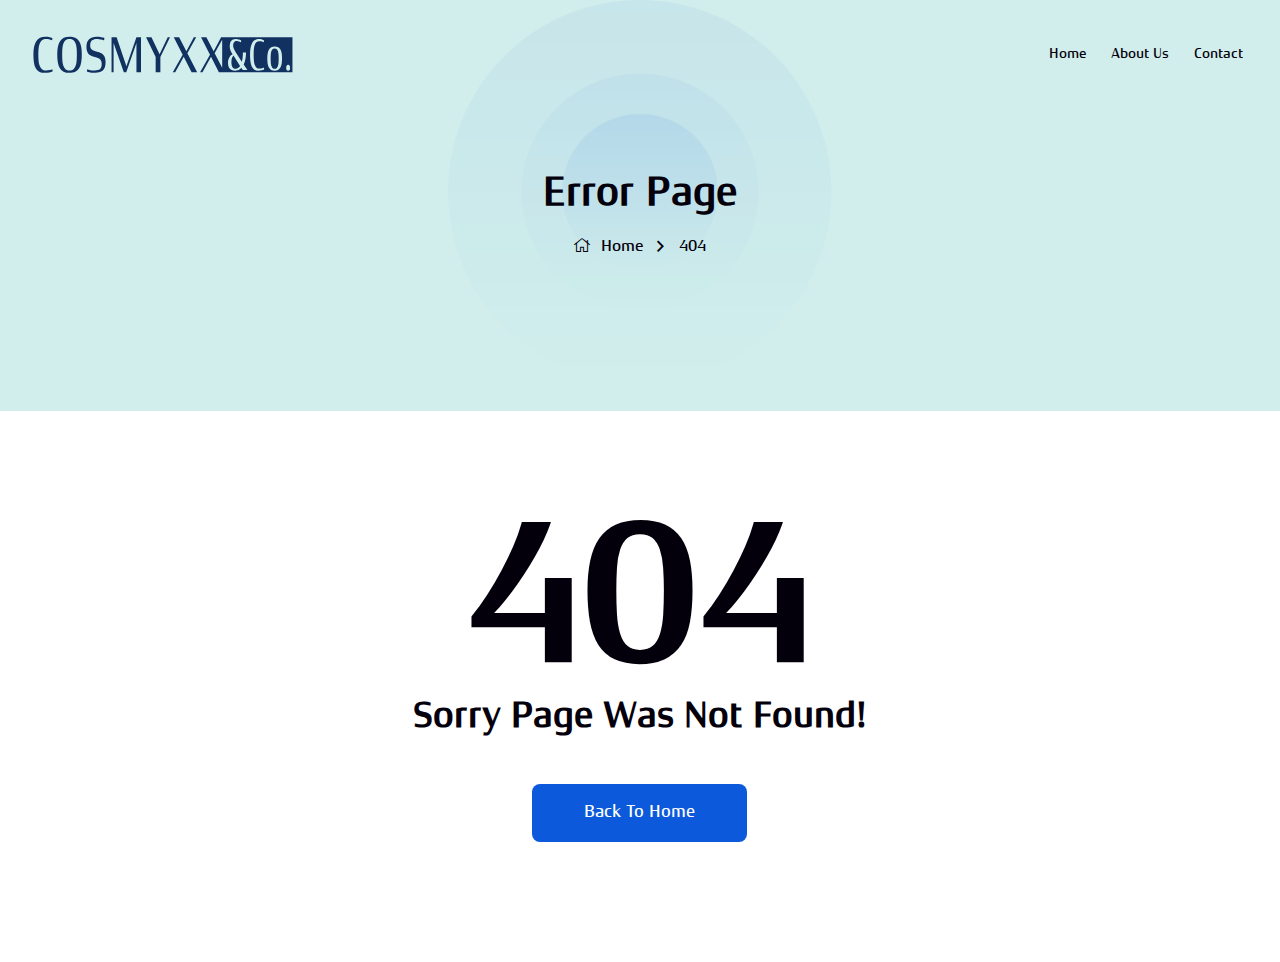
<file: 404/index.html>
<!DOCTYPE html>
<html lang="en">
  <head>
    <!-- ========== Meta Tags ========== -->
    <meta charset="utf-8" />
    <meta http-equiv="X-UA-Compatible" content="IE=edge" />
    <meta name="viewport" content="width=device-width, initial-scale=1" />
    <meta name="description" content="Financial Support" />

    <!-- ========== Page Title ========== -->
    <title>COSMYXX & CO.</title>

    <!-- ========== Favicon Icon ========== -->
    <link
      rel="shortcut icon"
      href="../assets/img/favicon.png"
      type="image/x-icon"
    />

    <!-- ========== Start Stylesheet ========== -->
    <link href="../assets/css/bootstrap.min.css" rel="stylesheet" />
    <link href="../assets/css/font-awesome.min.css" rel="stylesheet" />
    <link href="../assets/css/themify-icons.css" rel="stylesheet" />
    <link href="../assets/css/elegant-icons.css" rel="stylesheet" />
    <link href="../assets/css/flaticon-set.css" rel="stylesheet" />
    <link href="../assets/css/magnific-popup.css" rel="stylesheet" />
    <link href="../assets/css/swiper-bundle.min.css" rel="stylesheet" />
    <link href="../assets/css/animate.css" rel="stylesheet" />
    <link href="../assets/css/validnavs.css" rel="stylesheet" />
    <link href="../assets/css/helper.css" rel="stylesheet" />
    <link href="../assets/css/unit-test.css" rel="stylesheet" />
    <link href="../assets/css/style.css" rel="stylesheet" />

    <!-- ========== End Stylesheet ========== -->
  </head>

  <body>
    <!-- Start Preloader 
    ============================================= -->
    <div id="preloader">
      <div id="ambrox-preloader" class="ambrox-preloader">
        <div class="animation-preloader">
          <div class="spinner"></div>
          <div class="txt-loading">
            <span data-text-preloader="C" class="letters-loading"> C </span>
            <span data-text-preloader="O" class="letters-loading"> O </span>
            <span data-text-preloader="S" class="letters-loading"> S </span>
            <span data-text-preloader="M" class="letters-loading"> M </span>
            <span data-text-preloader="Y" class="letters-loading"> Y </span>
            <span data-text-preloader="X" class="letters-loading"> X </span>
            <span data-text-preloader="X" class="letters-loading"> X </span>
          </div>
        </div>
        <div class="loader">
          <div class="row">
            <div class="col-3 loader-section section-left">
              <div class="bg"></div>
            </div>
            <div class="col-3 loader-section section-left">
              <div class="bg"></div>
            </div>
            <div class="col-3 loader-section section-right">
              <div class="bg"></div>
            </div>
            <div class="col-3 loader-section section-right">
              <div class="bg"></div>
            </div>
          </div>
        </div>
      </div>
    </div>
    <!-- End Preloader -->

    <!-- Header 
    ============================================= -->
    <header>
      <!-- Start Navigation -->
      <nav
        class="navbar mobile-sidenav navbar-sticky navbar-default validnavs navbar-fixed dark no-background"
      >
        <div
          class="container d-flex justify-content-between align-items-center"
        >
          <!-- Start Header Navigation -->
          <div class="navbar-header">
            <button
              type="button"
              class="navbar-toggle"
              data-toggle="collapse"
              data-target="#navbar-menu"
            >
              <i class="fa fa-bars"></i>
            </button>
            <a class="navbar-brand" href="/"
              ><img
                src="../assets/img/logo/logoCosmyBlue.svg"
                class="logo"
                alt="Logo"
            /></a>
          </div>
          <!-- End Header Navigation -->

          <!-- Collect the nav links, forms, and other content for toggling -->
          <div class="collapse navbar-collapse ms-auto" id="navbar-menu">
            <img src="../assets/img/logo/logoCosmyBlue.svg" alt="Logo" />
            <button
              type="button"
              class="navbar-toggle"
              data-toggle="collapse"
              data-target="#navbar-menu"
            >
              <i class="fa fa-times"></i>
            </button>

            <ul class="nav navbar-nav navbar-right" data-in="fadeInUp">
              <li><a href="/">Home</a></li>
              <li><a href="/">About us</a></li>
              <li class="active"><a href="contact/">Contact</a></li>
            </ul>
          </div>
          <!-- /.navbar-collapse -->

          <div class="attr-right">
            <!-- Start Atribute Navigation -->

            <!-- End Atribute Navigation -->
          </div>
        </div>

        <!-- Overlay screen for menu -->
        <div class="overlay-screen"></div>
        <!-- End Overlay screen for menu -->
      </nav>
      <!-- End Navigation -->
    </header>
    <!-- End Header -->

    <!-- Start Breadcrumb 
    ============================================= -->
    <div
      class="breadcrumb-area text-center bg-gray"
      style="background-image: url(../assets/img/shape/breadcrumb.png)"
    >
      <div class="container">
        <div class="row">
          <div class="col-lg-8 offset-lg-2">
            <h1>Error Page</h1>
            <nav aria-label="breadcrumb">
              <ol class="breadcrumb">
                <li>
                  <a href="#"><i class="fas fa-home"></i> Home</a>
                </li>
                <li class="active">404</li>
              </ol>
            </nav>
          </div>
        </div>
      </div>
    </div>
    <!-- End Breadcrumb -->

    <!-- Start 404 
    ============================================= -->
    <div class="error-page-area default-padding text-center">
      <div class="container">
        <div class="error-box">
          <div class="row">
            <div class="col-lg-8 offset-lg-2">
              <h1>404</h1>
              <h2>Sorry Page Was Not Found!</h2>
              <!-- <p>
                Household shameless incommode at no objection behaviour.
                Especially do at he possession insensible sympathize boisterous
                it. Songs he on an widen me event truth.
              </p> -->
              <a class="btn mt-20 btn-md btn-theme" href="/">Back to home</a>
            </div>
          </div>
        </div>
      </div>
    </div>
    <!-- End 404 -->

    <!-- Start Footer 
    ============================================= -->
    <div id="footer"></div>

    <!-- End Footer -->

    <!-- jQuery Frameworks
    ============================================= -->
    <script src="../../assets/js/jquery-3.6.0.min.js"></script>
    <script src="../../assets/js/bootstrap.bundle.min.js"></script>
    <script src="../../assets/js/jquery.appear.js"></script>
    <script src="../../assets/js/jquery.easing.min.js"></script>
    <script src="../../assets/js/jquery.magnific-popup.min.js"></script>
    <script src="../../assets/js/modernizr.custom.13711.js"></script>
    <script src="../../assets/js/swiper-bundle.min.js"></script>
    <script src="../../assets/js/wow.min.js"></script>
    <script src="../../assets/js/progress-bar.min.js"></script>
    <script src="../../assets/js/circle-progress.js"></script>
    <script src="../../assets/js/isotope.pkgd.min.js"></script>
    <script src="../../assets/js/imagesloaded.pkgd.min.js"></script>
    <script src="../../assets/js/jquery.nice-select.min.js"></script>
    <script src="../../assets/js/count-to.js"></script>
    <script src="../../assets/js/jquery.scrolla.min.js"></script>
    <script src="../../assets/js/YTPlayer.min.js"></script>
    <script src="../../assets/js/TweenMax.min.js"></script>
    <script src="../../assets/js/validnavs.js"></script>
    <script src="../../assets/js/main.js"></script>
  </body>
</html>
</file>
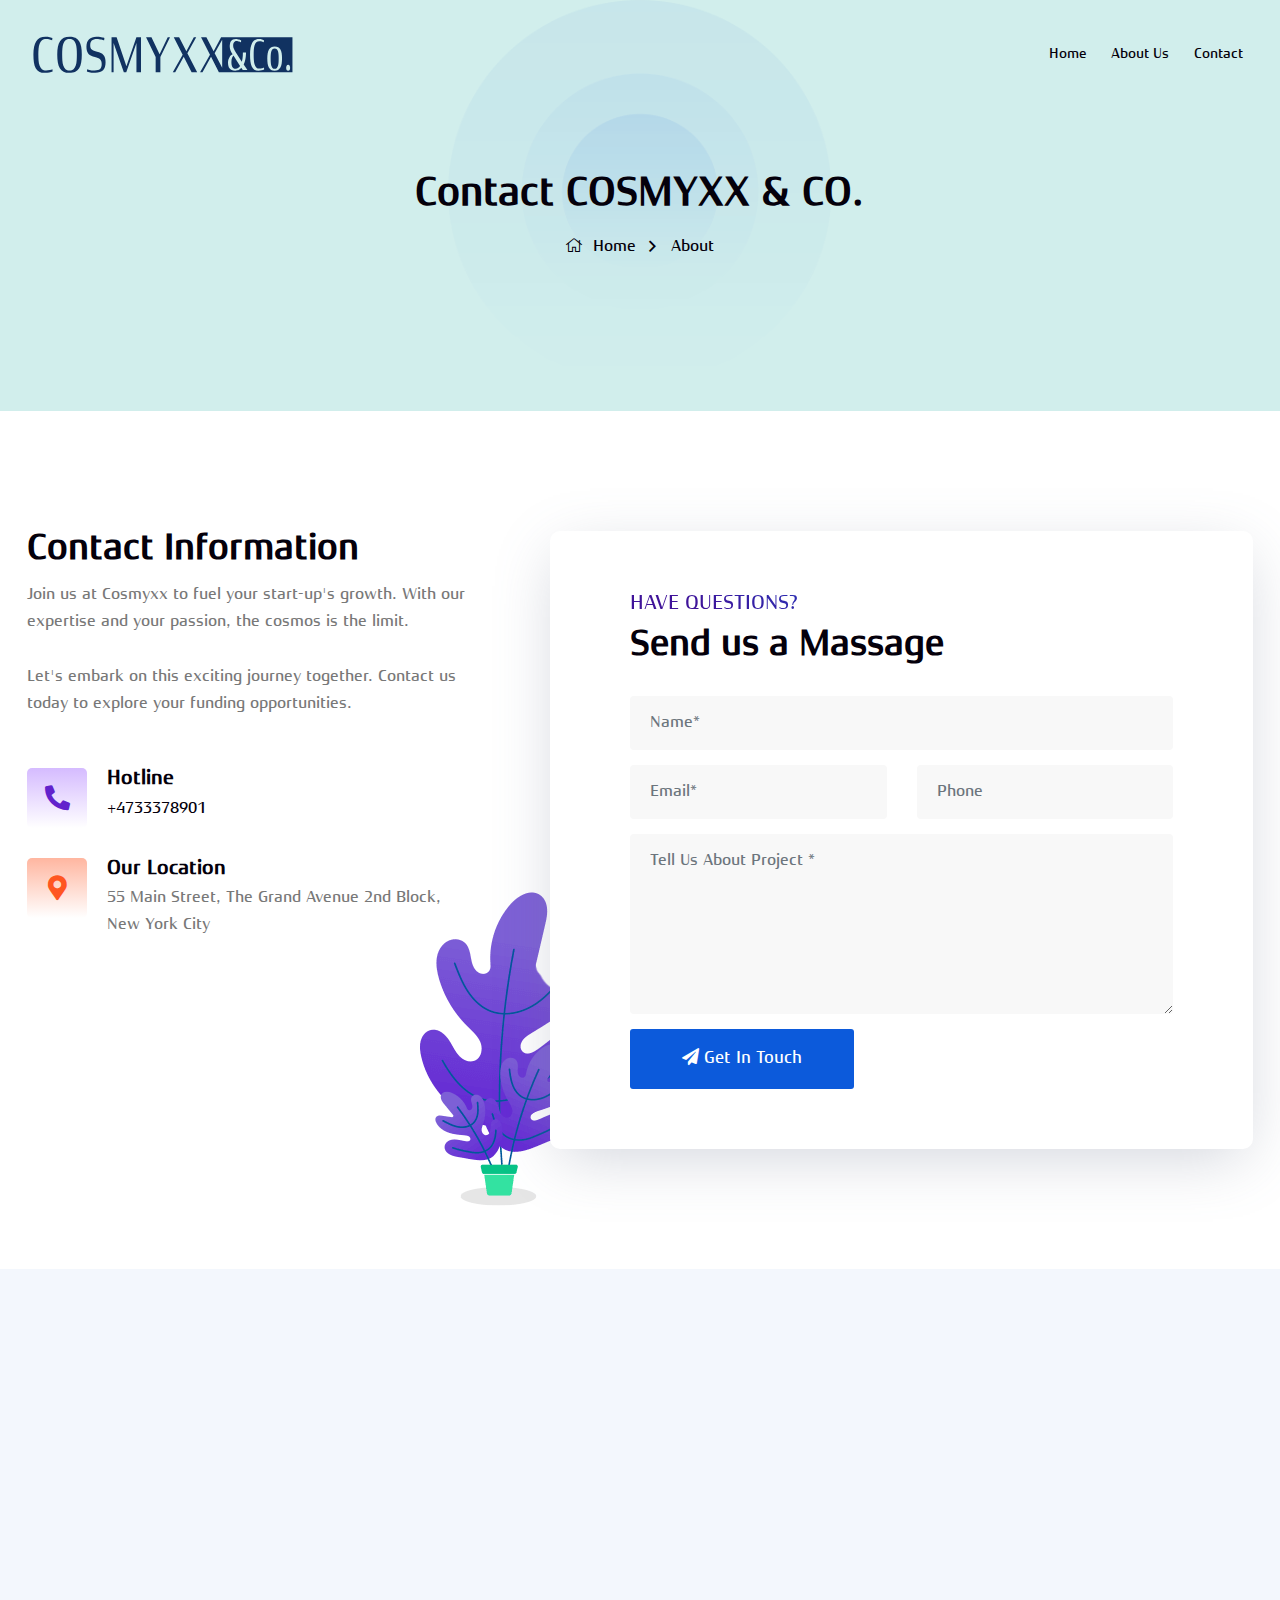
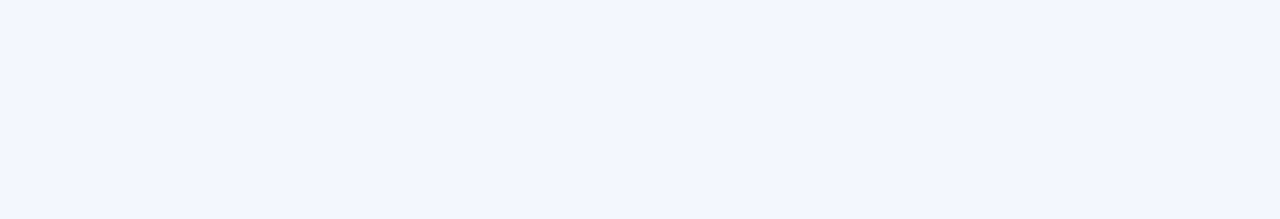
<file: contact/index.html>
<!DOCTYPE html>
<html lang="en">
  <head>
    <!-- ========== Meta Tags ========== -->
    <meta charset="utf-8" />
    <meta http-equiv="X-UA-Compatible" content="IE=edge" />
    <meta name="viewport" content="width=device-width, initial-scale=1" />
    <meta name="description" content="Financial Support" />

    <!-- ========== Page Title ========== -->
    <title>COSMYXX & CO</title>

    <!-- ========== Favicon Icon ========== -->
    <link
      rel="shortcut icon"
      href="../assets/img/favicon.png"
      type="image/x-icon"
    />

    <!-- ========== Start Stylesheet ========== -->
    <link href="../assets/css/bootstrap.min.css" rel="stylesheet" />
    <link href="../assets/css/font-awesome.min.css" rel="stylesheet" />
    <link href="../assets/css/themify-icons.css" rel="stylesheet" />
    <link href="../assets/css/elegant-icons.css" rel="stylesheet" />
    <link href="../assets/css/flaticon-set.css" rel="stylesheet" />
    <link href="../assets/css/magnific-popup.css" rel="stylesheet" />
    <link href="../assets/css/swiper-bundle.min.css" rel="stylesheet" />
    <link href="../assets/css/animate.css" rel="stylesheet" />
    <link href="../assets/css/validnavs.css" rel="stylesheet" />
    <link href="../assets/css/helper.css" rel="stylesheet" />
    <link href="../assets/css/unit-test.css" rel="stylesheet" />
    <link href="../assets/css/style.css" rel="stylesheet" />
    <!-- ========== End Stylesheet ========== -->
  </head>

  <body>
    <div id="preloader">
      <div id="ambrox-preloader" class="ambrox-preloader">
        <div class="animation-preloader">
          <div class="spinner"></div>
          <div class="txt-loading">
            <span data-text-preloader="C" class="letters-loading"> C </span>
            <span data-text-preloader="O" class="letters-loading"> O </span>
            <span data-text-preloader="S" class="letters-loading"> S </span>
            <span data-text-preloader="M" class="letters-loading"> M </span>
            <span data-text-preloader="Y" class="letters-loading"> Y </span>
            <span data-text-preloader="X" class="letters-loading"> X </span>
            <span data-text-preloader="X" class="letters-loading"> X </span>
          </div>
        </div>
        <div class="loader">
          <div class="row">
            <div class="col-3 loader-section section-left">
              <div class="bg"></div>
            </div>
            <div class="col-3 loader-section section-left">
              <div class="bg"></div>
            </div>
            <div class="col-3 loader-section section-right">
              <div class="bg"></div>
            </div>
            <div class="col-3 loader-section section-right">
              <div class="bg"></div>
            </div>
          </div>
        </div>
      </div>
    </div>
    <!-- Header 
    ============================================= -->
    <header>
      <!-- Start Navigation -->
      <nav
        class="navbar mobile-sidenav sticky-top navbar-default validnavs navbar-fixed dark no-background"
      >
        <div
          class="container d-flex justify-content-between align-items-center"
        >
          <!-- Start Header Navigation -->
          <div class="navbar-header">
            <button
              type="button"
              class="navbar-toggle"
              data-toggle="collapse"
              data-target="#navbar-menu"
            >
              <i class="fa fa-bars"></i>
            </button>
            <a class="navbar-brand" href="index.html"
              ><img
                src="../assets/img/logo/logoCosmyBlue.svg"
                class="logo"
                alt="Logo"
            /></a>
          </div>
          <!-- End Header Navigation -->

          <!-- Collect the nav links, forms, and other content for toggling -->
          <div class="collapse navbar-collapse ms-auto" id="navbar-menu">
            <img src="../assets/img/logo/logoCosmyBlue.svg" alt="Logo" />
            <button
              type="button"
              class="navbar-toggle"
              data-toggle="collapse"
              data-target="#navbar-menu"
            >
              <i class="fa fa-times"></i>
            </button>

            <ul
              class="nav navbar-nav navbar-right"
              data-in="fadeInDown"
              data-out="fadeOutUp"
            >
              <li><a href="/">Home</a></li>
              <li><a href="/">About us</a></li>
              <li class="active"><a href="./">Contact</a></li>
            </ul>
          </div>
          <!-- /.navbar-collapse -->

          <div class="attr-right">
            <!-- Start Atribute Navigation -->
            <!-- <div class="attr-nav">
              <ul>
                <li class="button"><a href="#">Get Started</a></li>
              </ul>
            </div> -->
            <!-- End Atribute Navigation -->
          </div>
        </div>

        <!-- Overlay screen for menu -->
        <div class="overlay-screen"></div>
        <!-- End Overlay screen for menu -->
      </nav>
      <!-- End Navigation -->
    </header>
    <!-- End Header -->

    <!-- Start Breadcrumb 
    ============================================= -->
    <div
      class="breadcrumb-area text-center bg-gray"
      style="background-image: url(../assets/img/shape/breadcrumb.png)"
    >
      <div class="container">
        <div class="row">
          <div class="col-lg-8 offset-lg-2">
            <h1>Contact COSMYXX & CO.</h1>
            <nav aria-label="breadcrumb">
              <ol class="breadcrumb">
                <li>
                  <a href="/"><i class="fas fa-home"></i> Home</a>
                </li>
                <li class="active">About</li>
              </ol>
            </nav>
          </div>
        </div>
      </div>
    </div>
    <!-- End Breadcrumb -->

    <!-- Start Contact Us 
    ============================================= -->
    <div class="contact-area default-padding">
      <div class="container">
        <div class="row">
          <div class="col-tact-stye-one col-lg-5 pr-60 pr-md-15 pr-xs-15">
            <div class="contact-style-one-info">
              <h2>Contact Information</h2>
              <p>
                Join us at Cosmyxx to fuel your start-up's growth. With our
                expertise and your passion, the cosmos is the limit.<br /><br />
                Let's embark on this exciting journey together. Contact us today
                to explore your funding opportunities.
              </p>
              <ul>
                <li class="wow fadeInUp">
                  <div class="icon">
                    <i class="fas fa-phone-alt"></i>
                  </div>
                  <div class="content">
                    <h4 class="title">Hotline</h4>
                    <a href="">+4733378901</a>
                  </div>
                </li>
                <li class="wow fadeInUp" data-wow-delay="300ms">
                  <div class="icon">
                    <i class="fas fa-map-marker-alt"></i>
                  </div>
                  <div class="info">
                    <h4 class="title">Our Location</h4>
                    <p>
                      55 Main Street, The Grand Avenue 2nd Block, <br />
                      New York City
                    </p>
                  </div>
                </li>
                <li class="wow fadeInUp" data-wow-delay="500ms">
                  <div class="icon">
                    <i class="fas fa-envelope-open-text"></i>
                  </div>
                  <div class="info">
                    <h4 class="title">Official Email</h4>
                    <a href="mailto:info@digital.com.com">info@digital.com</a>
                  </div>
                </li>
              </ul>
            </div>
          </div>
          <div class="col-tact-stye-one col-lg-7">
            <div class="contact-form-style-one">
              <div class="illustration wow fadeInRight" data-wow-delay="300ms">
                <img
                  src="../assets/img/illustration/20.png"
                  alt="Image Not Found"
                />
              </div>
              <h4 class="sub-heading">Have Questions?</h4>
              <h2 class="heading">Send us a Massage</h2>
              <form id="contact_form">
                <div class="row">
                  <div class="col-lg-12">
                    <div class="form-group">
                      <input
                        class="form-control required"
                        name="name"
                        placeholder="Name*"
                        type="text"
                      />
                      <span class="alert-error"></span>
                    </div>
                  </div>
                </div>
                <div class="row">
                  <div class="col-lg-6">
                    <div class="form-group">
                      <input
                        class="form-control required"
                        name="email"
                        placeholder="Email*"
                        type="email"
                      />
                      <span class="alert-error"></span>
                    </div>
                  </div>
                  <div class="col-lg-6">
                    <div class="form-group">
                      <input
                        class="form-control"
                        name="phone"
                        placeholder="Phone"
                        type="text"
                      />
                      <span class="alert-error"></span>
                    </div>
                  </div>
                  <div class="col-lg-6 d-none">
                    <div class="form-group">
                      <input
                        class="form-control"
                        name="miel"
                        placeholder="Phone"
                        type="text"
                        required
                      />
                      <span class="alert-error"></span>
                    </div>
                  </div>
                </div>
                <div class="row">
                  <div class="col-lg-12">
                    <div class="form-group comments">
                      <textarea
                        class="form-control required"
                        name="comments"
                        placeholder="Tell Us About Project *"
                      ></textarea>
                      <span class="alert-error"></span>
                    </div>
                  </div>
                </div>
                <div class="row">
                  <div class="col-lg-12">
                    <button type="button" id="submit2">
                      <i class="fa fa-paper-plane"></i> Get in Touch
                    </button>
                  </div>
                </div>
                <!-- Alert Message -->
                <div class="col-lg-12 alert-notification">
                  <div id="message" class="alert-msg"></div>
                </div>
              </form>
            </div>
          </div>
        </div>
      </div>
    </div>
    <!-- End Contact -->

    <!-- Start Map 
    ============================================= -->
    <div class="maps-area bg-gray overflow-hidden">
      <div class="google-maps">
        <iframe
          src="https://www.google.com/maps/embed?pb=!1m18!1m12!1m3!1d194347.47827034845!2d-3.8443430190918306!3d40.43809861022341!2m3!1f0!2f0!3f0!3m2!1i1024!2i768!4f13.1!3m3!1m2!1s0xd422997800a3c81%3A0xc436dec1618c2269!2zTWFkcmlkLCBFc3Bhw7Fh!5e0!3m2!1ses!2sus!4v1701359612909!5m2!1ses!2sus"
        ></iframe>
      </div>
    </div>
    <!-- End Map -->

    <!-- Modal -->
    <div
      class="modal fade"
      id="alertmodal"
      tabindex="-1"
      aria-labelledby="exampleModalLabel"
      aria-hidden="true"
    >
      <div class="modal-dialog">
        <div class="modal-content">
          <div class="modal-header">
            <h1 class="modal-title fs-5" id="exampleModalLabel">Alert</h1>
            <button
              type="button"
              class="btn-close"
              data-bs-dismiss="modal"
              aria-label="Close"
            ></button>
          </div>
          <div class="modal-body"><p id="modal--text"></p></div>
          <div class="modal-footer">
            <button
              type="button"
              class="btn btn-secondary"
              data-bs-dismiss="modal"
            >
              Close
            </button>
          </div>
        </div>
      </div>
    </div>
    <!-- Start Footer 
    ============================================= -->
    <div id="footer"></div>
    <!-- End Footer -->

    <!-- jQuery Frameworks
    ============================================= -->
    <script src="../assets/js/jquery-3.6.0.min.js"></script>
    <script src="../assets/js/bootstrap.bundle.min.js"></script>
    <script src="../assets/js/jquery.appear.js"></script>
    <script src="../assets/js/jquery.easing.min.js"></script>
    <script src="../assets/js/jquery.magnific-popup.min.js"></script>
    <script src="../assets/js/modernizr.custom.13711.js"></script>
    <script src="../assets/js/swiper-bundle.min.js"></script>
    <script src="../assets/js/wow.min.js"></script>
    <script src="../assets/js/progress-bar.min.js"></script>
    <script src="../assets/js/circle-progress.js"></script>
    <script src="../assets/js/isotope.pkgd.min.js"></script>
    <script src="../assets/js/imagesloaded.pkgd.min.js"></script>
    <script src="../assets/js/jquery.nice-select.min.js"></script>
    <script src="../assets/js/count-to.js"></script>
    <script src="../assets/js/jquery.scrolla.min.js"></script>
    <script src="../assets/js/YTPlayer.min.js"></script>
    <script src="../assets/js/TweenMax.min.js"></script>
    <script src="../assets/js/validnavs.js"></script>
    <script src="../assets/js/main.js"></script>
    <script src="../assets/js/form.js"></script>
  </body>
</html>
</file>
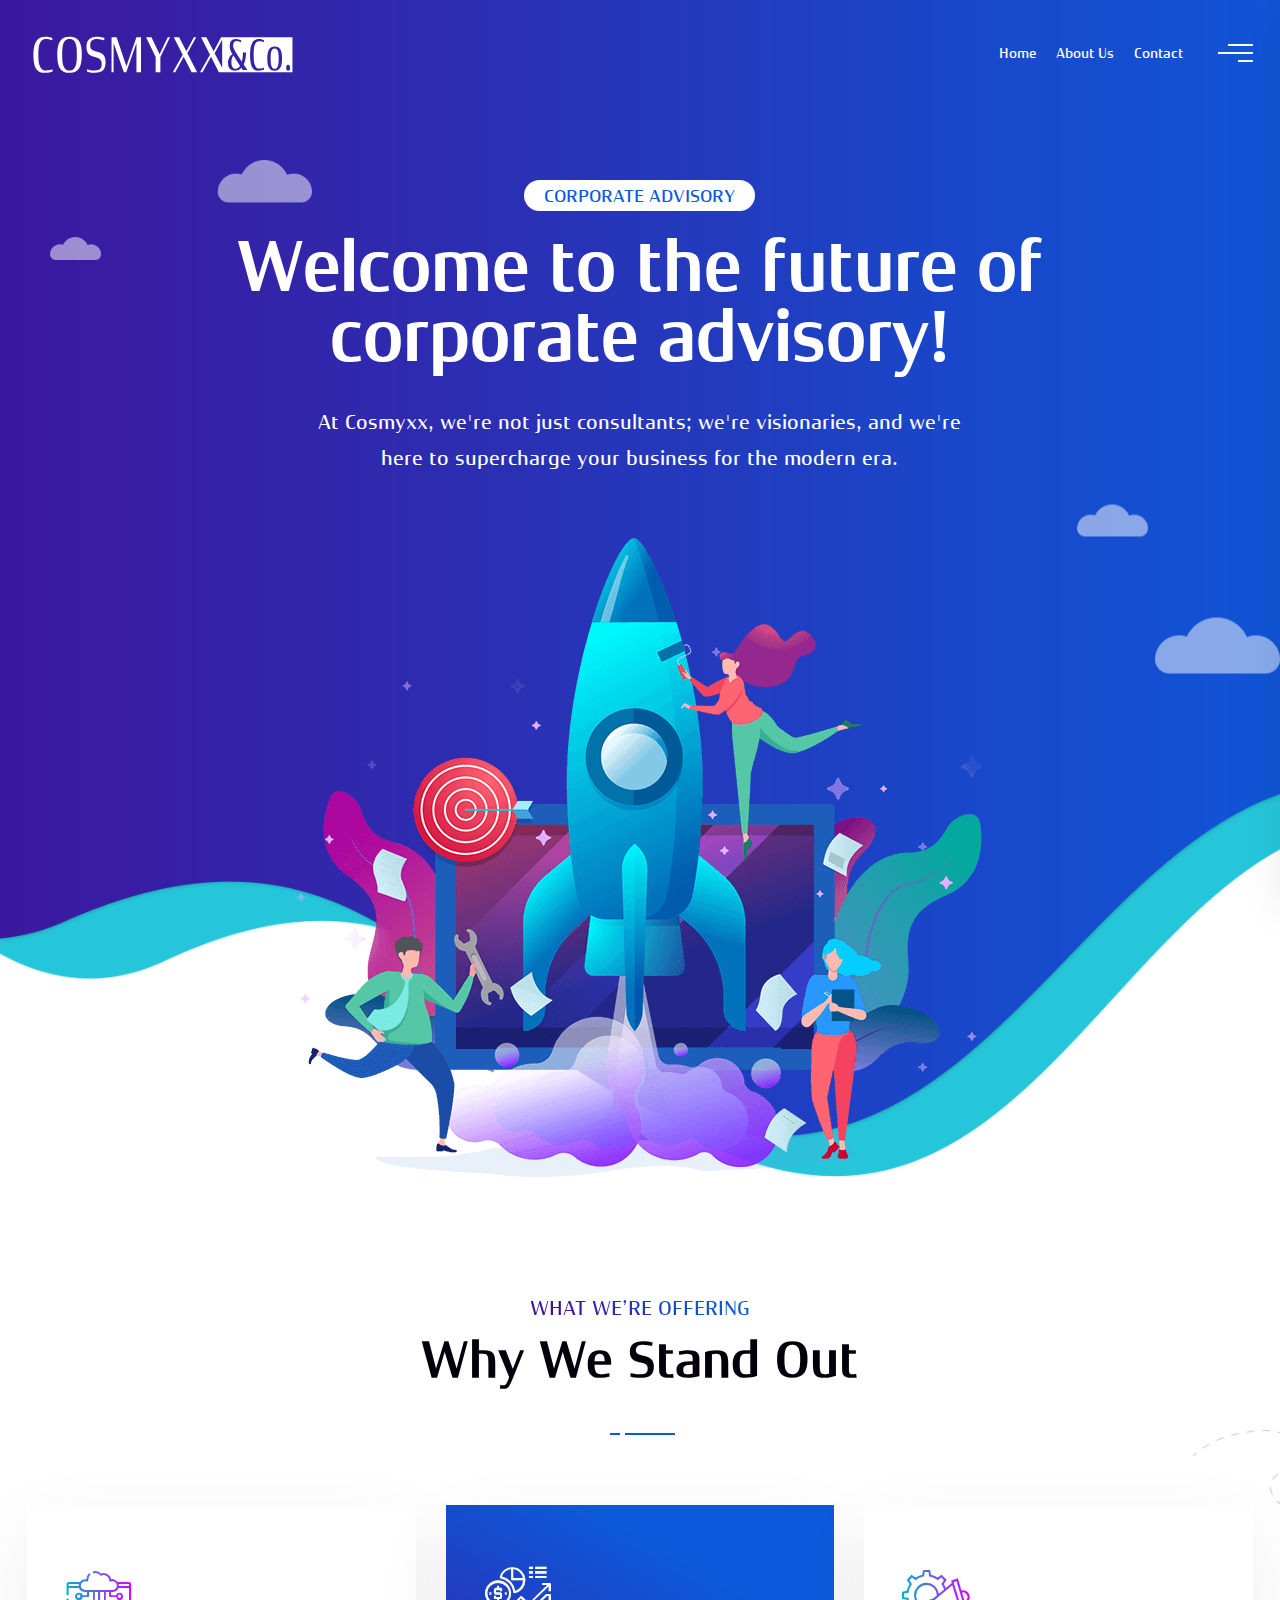
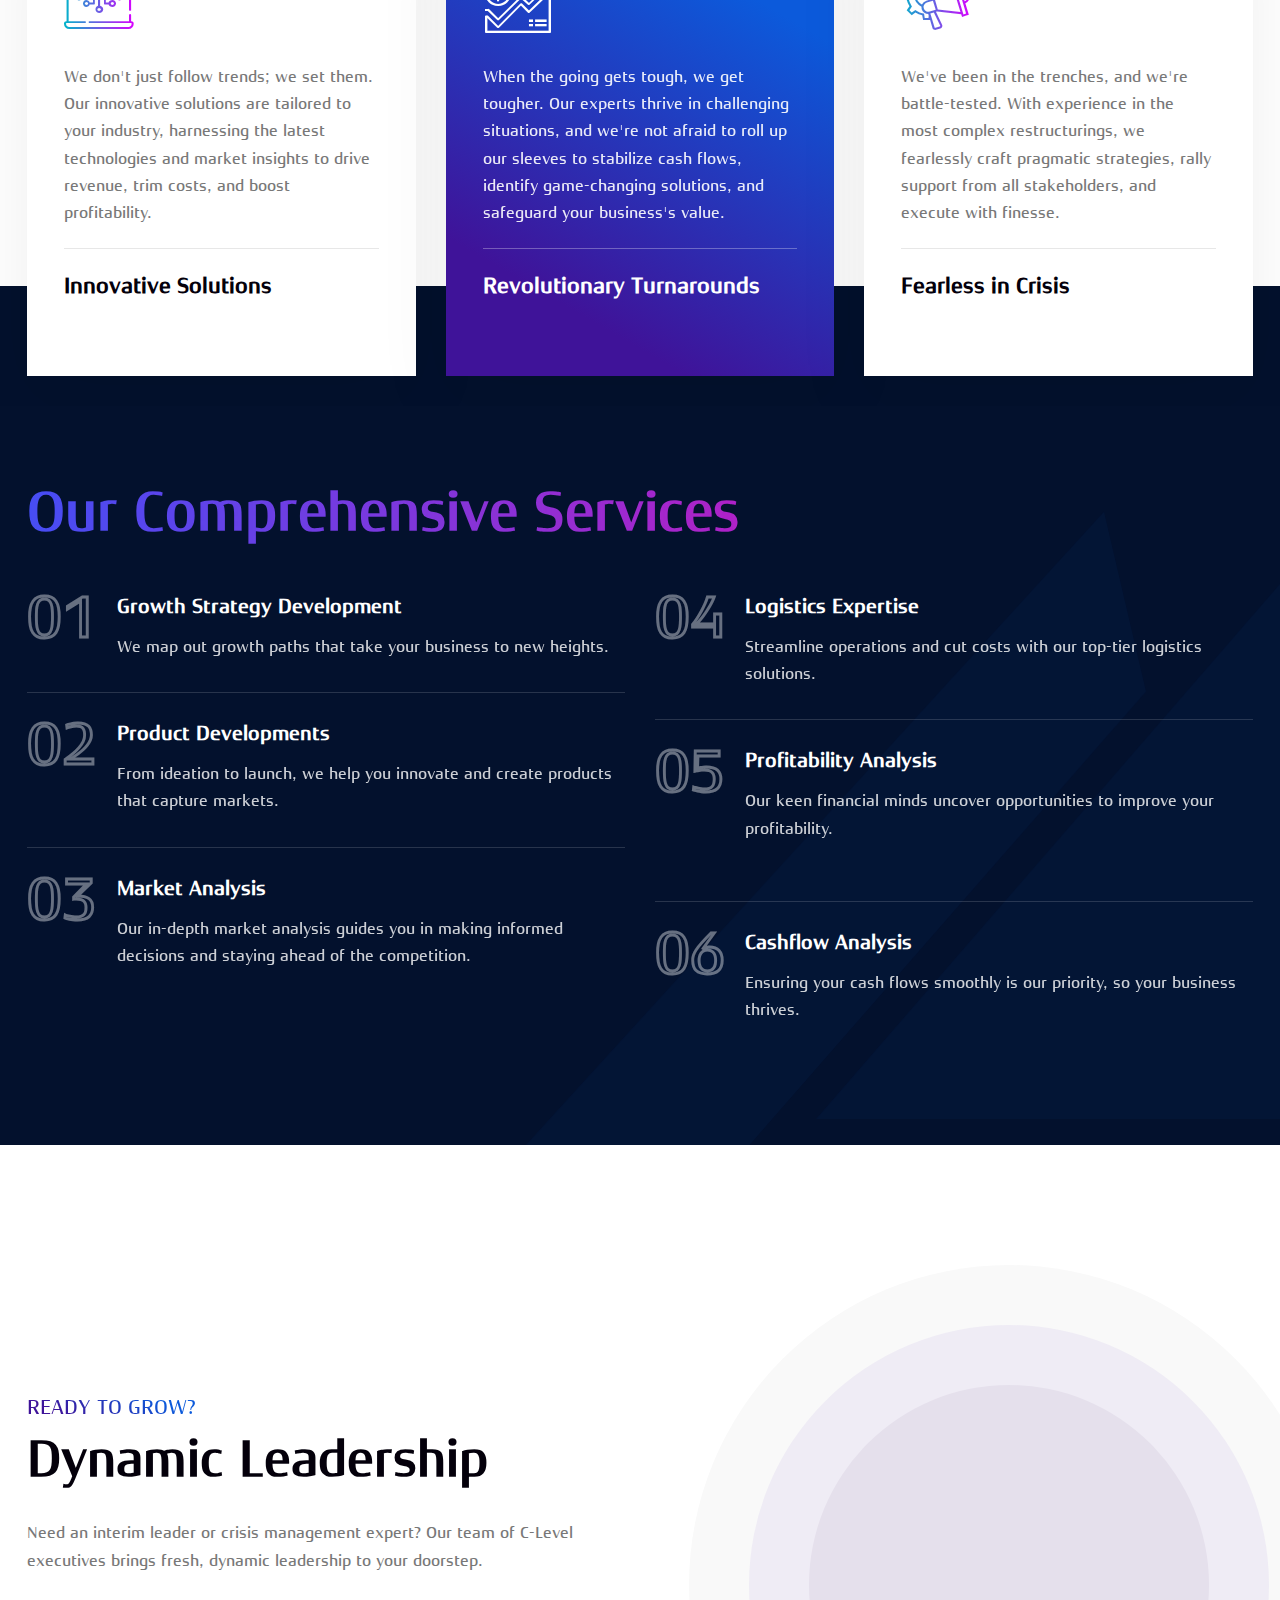
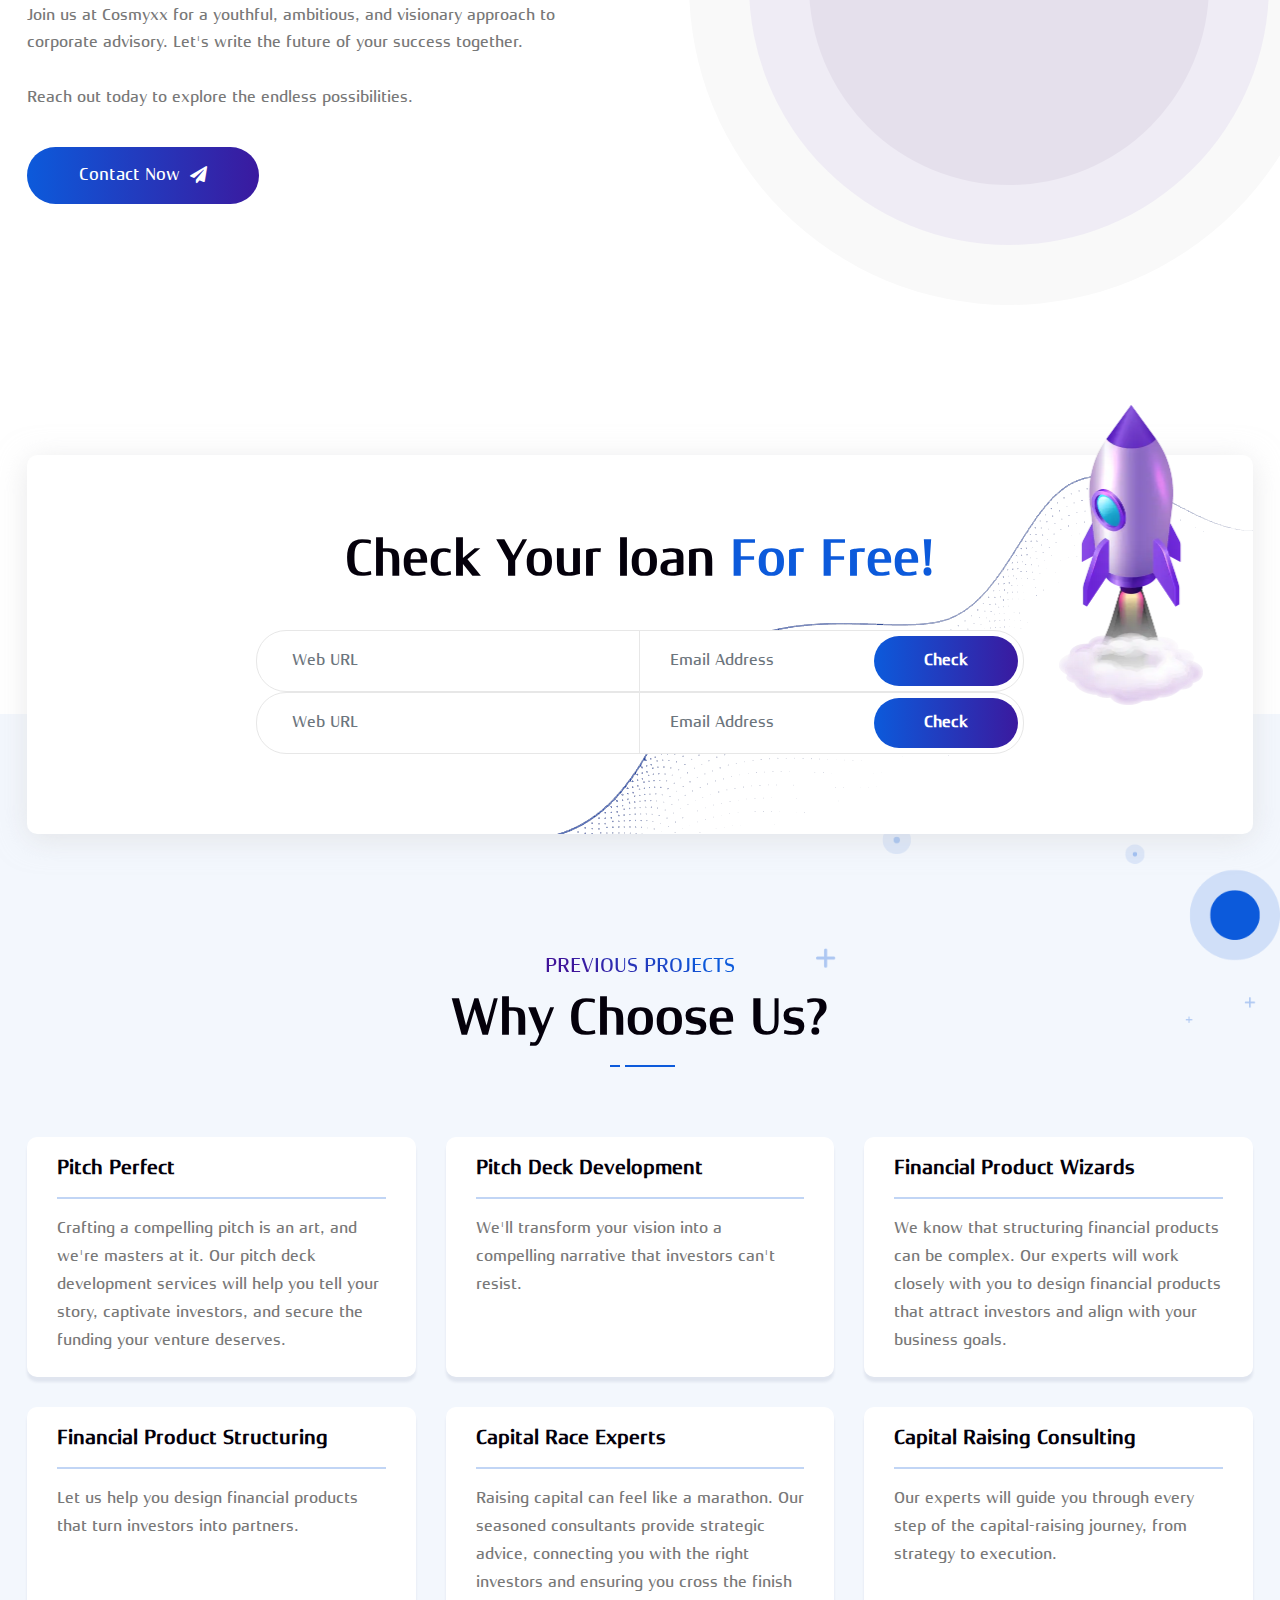
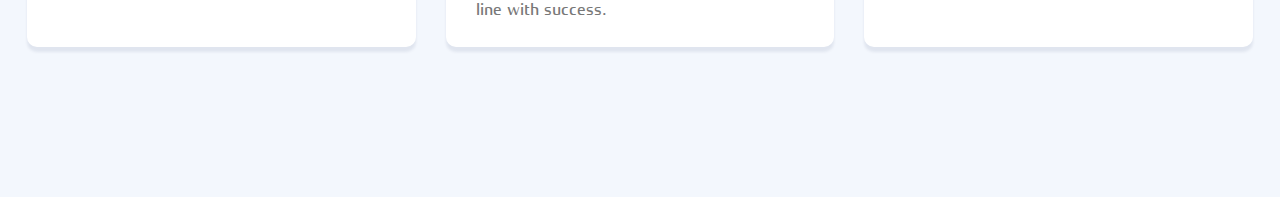
<file: index2.html>
<!DOCTYPE html>
<html lang="en">
  <head>
    <!-- ========== Meta Tags ========== -->
    <meta charset="utf-8" />
    <meta http-equiv="X-UA-Compatible" content="IE=edge" />
    <meta name="viewport" content="width=device-width, initial-scale=1" />
    <meta
      name="description"
      content="Digalu - Digital Marketing Agency Template"
    />

    <!-- ========== Page Title ========== -->
    <title>COSMYXX & CO.</title>

    <!-- ========== Favicon Icon ========== -->
    <link
      rel="shortcut icon"
      href="assets/img/favicon.png"
      type="image/x-icon"
    />

    <!-- ========== Start Stylesheet ========== -->
    <link href="assets/css/bootstrap.min.css" rel="stylesheet" />
    <link href="assets/css/font-awesome.min.css" rel="stylesheet" />
    <link href="assets/css/themify-icons.css" rel="stylesheet" />
    <link href="assets/css/elegant-icons.css" rel="stylesheet" />
    <link href="assets/css/flaticon-set.css" rel="stylesheet" />
    <link href="assets/css/magnific-popup.css" rel="stylesheet" />
    <link href="assets/css/swiper-bundle.min.css" rel="stylesheet" />
    <link href="assets/css/animate.css" rel="stylesheet" />
    <link href="assets/css/validnavs.css" rel="stylesheet" />
    <link href="assets/css/helper.css" rel="stylesheet" />
    <link href="assets/css/unit-test.css" rel="stylesheet" />
    <link href="assets/css/style.css" rel="stylesheet" />

    <!-- ========== End Stylesheet ========== -->
  </head>

  <body>
    <!-- Start Preloader 
    ============================================= -->
    <div id="preloader">
      <div id="ambrox-preloader" class="ambrox-preloader">
        <div class="animation-preloader">
          <div class="spinner"></div>
          <div class="txt-loading">
            <span data-text-preloader="C" class="letters-loading"> C </span>
            <span data-text-preloader="O" class="letters-loading"> O </span>
            <span data-text-preloader="S" class="letters-loading"> S </span>
            <span data-text-preloader="M" class="letters-loading"> M </span>
            <span data-text-preloader="Y" class="letters-loading"> Y </span>
            <span data-text-preloader="X" class="letters-loading"> X </span>
            <span data-text-preloader="X" class="letters-loading"> X </span>
          </div>
        </div>
        <div class="loader">
          <div class="row">
            <div class="col-3 loader-section section-left">
              <div class="bg"></div>
            </div>
            <div class="col-3 loader-section section-left">
              <div class="bg"></div>
            </div>
            <div class="col-3 loader-section section-right">
              <div class="bg"></div>
            </div>
            <div class="col-3 loader-section section-right">
              <div class="bg"></div>
            </div>
          </div>
        </div>
      </div>
    </div>
    <!-- End Preloader -->

    <!-- Header 
    ============================================= -->
    <header>
      <!-- Start Navigation -->
      <nav
        class="navbar mobile-sidenav sticky-top navbar-default validnavs navbar-fixed white no-background"
      >
        <!-- Start Top Search -->
        <div class="top-search">
          <div class="container-xl">
            <div class="input-group">
              <span class="input-group-addon"
                ><i class="fa fa-search"></i
              ></span>
              <input type="text" class="form-control" placeholder="Search" />
              <span class="input-group-addon close-search"
                ><i class="fa fa-times"></i
              ></span>
            </div>
          </div>
        </div>
        <!-- End Top Search -->

        <div
          class="container d-flex justify-content-between align-items-center"
        >
          <!-- Start Header Navigation -->
          <div class="navbar-header">
            <button
              type="button"
              class="navbar-toggle"
              data-toggle="collapse"
              data-target="#navbar-menu"
            >
              <i class="fa fa-bars"></i>
            </button>
            <a class="navbar-brand" href="index.html">
              <img
                src="assets/img/logo/logoCosmyWhite.svg"
                class="logo logo-display"
                alt="Logo"
              />
              <img
                src="assets/img/logo/logoCosmyBlue.svg"
                class="logo logo-scrolled"
                alt="Logo"
              />
            </a>
          </div>
          <!-- End Header Navigation -->

          <!-- Collect the nav links, forms, and other content for toggling -->
          <div class="collapse navbar-collapse ms-auto" id="navbar-menu">
            <img src="assets/img/logo/logoCosmyBlue.svg" alt="Logo" />
            <button
              type="button"
              class="navbar-toggle"
              data-toggle="collapse"
              data-target="#navbar-menu"
            >
              <i class="fa fa-times"></i>
            </button>

            <ul
              class="nav navbar-nav navbar-center"
              data-in="fadeInDown"
              data-out="fadeOutUp"
            >
              <li><a href="/">Home</a></li>
              <li><a href="#aboutus" id="Linkaboutus">About us</a></li>
              <li><a href="./contact/">contact</a></li>
            </ul>
          </div>
          <!-- /.navbar-collapse -->

          <div class="attr-right">
            <!-- Start Atribute Navigation -->
            <div class="attr-nav">
              <ul>
                <!-- <li class="search">
              <a href="#"><i class="far fa-search"></i></a>
            </li> -->
                <li class="side-menu">
                  <a href="#">
                    <span class="bar-1"></span>
                    <span class="bar-2"></span>
                    <span class="bar-3"></span>
                  </a>
                </li>
              </ul>
            </div>
            <!-- End Atribute Navigation -->

            <!-- Start Side Menu -->
            <div class="side">
              <a href="#" class="close-side"><i class="icon_close"></i></a>
              <div class="widget">
                <div class="logo">
                  <img src="assets/img/logo/logoCosmyWhite.svg" alt="Logo" />
                </div>
                <p>
                  Join us at Cosmyxx to fuel your start-up's growth. With our
                  expertise and your passion, the cosmos is the limit.<br /><br />
                  Let's embark on this exciting journey together. Contact us
                  today to explore your funding opportunities.
                </p>
              </div>
              <div class="widget address">
                <div>
                  <ul>
                    <li>
                      <div class="content">
                        <p>Address</p>
                        <strong>California, TX 70240</strong>
                      </div>
                    </li>
                    <li>
                      <div class="content">
                        <p>Email</p>
                        <strong>support@validtheme.com</strong>
                      </div>
                    </li>
                    <li>
                      <div class="content">
                        <p>Contact</p>
                        <strong>+44-20-7328-4499</strong>
                      </div>
                    </li>
                  </ul>
                </div>
              </div>
              <div class="widget newsletter">
                <h4 class="title">Get Subscribed!</h4>
                <form action="#">
                  <div class="input-group stylish-input-group">
                    <input
                      type="email"
                      placeholder="Enter your e-mail"
                      class="form-control"
                      name="email"
                    />
                    <span class="input-group-addon">
                      <button type="submit">
                        <i class="arrow_right"></i>
                      </button>
                    </span>
                  </div>
                </form>
              </div>
              <div class="widget social">
                <ul class="link">
                  <li>
                    <a href="#"><i class="fab fa-facebook-f"></i></a>
                  </li>
                  <li>
                    <a href="#"><i class="fab fa-twitter"></i></a>
                  </li>
                  <li>
                    <a href="#"><i class="fab fa-linkedin-in"></i></a>
                  </li>
                  <li>
                    <a href="#"><i class="fab fa-behance"></i></a>
                  </li>
                </ul>
              </div>
            </div>
            <!-- End Side Menu -->
          </div>
          <!-- Main Nav -->
        </div>

        <!-- Overlay screen for menu -->
        <div class="overlay-screen"></div>
        <!-- End Overlay screen for menu -->
      </nav>
    </header>
    <!-- End Header -->

    <!-- Start Banner Area 
    ============================================= -->
    <div
      class="banner-style-three-area text-center bg-cover text-light"
      style="background-image: url(assets/img/shape/36.png)"
    >
      <div class="animate-shape">
        <img src="assets/img/illustration/cloud.png" alt="Image not found" />
        <img src="assets/img/illustration/cloud2.png" alt="Image not found" />
      </div>

      <!-- Single Item -->
      <div class="banner-style-three" id="aboutus">
        <div class="container">
          <div class="content">
            <div class="row">
              <div class="col-lg-8 offset-lg-2">
                <div class="info">
                  <h4>corporate advisory</h4>
                  <h2>Welcome to the future of corporate advisory!</h2>
                  <p>
                    At Cosmyxx, we're not just consultants; we're visionaries,
                    and we're here to supercharge your business for the modern
                    era.
                  </p>
                  <!-- <div class="button mt-40">
                    <a
                      href="https://www.youtube.com/watch?v=owhuBrGIOsE"
                      class="popup-youtube video-play-button optional light with-text"
                    >
                      <div class="effect"></div>
                      <span><i class="fas fa-play"></i> WATCH PROCESS</span>
                    </a>
                  </div> -->
                </div>
              </div>

              <div class="col-lg-8 offset-lg-2">
                <div class="thumb">
                  <img src="assets/img/illustration/24.png" alt="Thumb" />
                </div>
              </div>
            </div>
          </div>
        </div>
        <div
          class="shape-bottom-center"
          style="background-image: url(assets/img/shape/5.png)"
        ></div>
        <div
          class="shape-top-right"
          style="background-image: url(assets/img/shape/6.png)"
        ></div>
        <div
          class="shape-left-top"
          style="background-image: url(assets/img/shape/7.png)"
        ></div>
      </div>
      <!-- End Single Item -->
    </div>
    <!-- End Banner -->

    <!-- Start Features 
    ============================================= -->
    <div
      class="default-padding-top bottom-less overflow-hidden bottom-dark-120 shape-left-center"
    >
      <div class="container">
        <div class="row">
          <div class="col-lg-8 offset-lg-2">
            <div class="site-heading text-center">
              <h4 class="sub-title">What we’re offering</h4>
              <h2 class="title">Why We Stand Out</h2>
              <p></p>
              <div class="devider"></div>
            </div>
          </div>
        </div>
      </div>

      <div class="container">
        <div class="relative">
          <!-- Shape -->
          <div class="shape-arrow">
            <img src="assets/img/shape/arrow.png" alt="Shape" />
          </div>
          <!-- End Shape -->

          <div class="row">
            <!-- Single Item -->
            <div class="col-lg-4 col-md-6 feature-style-three">
              <div class="item">
                <div class="icon">
                  <i class="flaticon-cloud-service"></i>
                </div>
                <p>
                  We don't just follow trends; we set them. Our innovative
                  solutions are tailored to your industry, harnessing the latest
                  technologies and market insights to drive revenue, trim costs,
                  and boost profitability.
                </p>
                <div class="bottom">
                  <!-- <span>Backlinks</span> -->
                  <h4>
                    <a href="services-details.html">Innovative Solutions</a>
                  </h4>
                </div>
              </div>
            </div>
            <!-- End Single Item -->
            <!-- Single Item -->
            <div class="col-lg-4 col-md-6 feature-style-three">
              <div class="item">
                <div class="icon">
                  <i class="flaticon-data-analysis-1"></i>
                </div>
                <p>
                  When the going gets tough, we get tougher. Our experts thrive
                  in challenging situations, and we're not afraid to roll up our
                  sleeves to stabilize cash flows, identify game-changing
                  solutions, and safeguard your business's value.
                </p>
                <div class="bottom">
                  <!-- <span>Traffic</span> -->
                  <h4>
                    <a href="services-details.html"
                      >Revolutionary Turnarounds</a
                    >
                  </h4>
                </div>
              </div>
            </div>
            <!-- End Single Item -->
            <!-- Single Item -->
            <div class="col-lg-4 col-md-6 feature-style-three">
              <div class="item">
                <div class="icon">
                  <i class="flaticon-marketing-agent"></i>
                </div>
                <p>
                  We've been in the trenches, and we're battle-tested. With
                  experience in the most complex restructurings, we fearlessly
                  craft pragmatic strategies, rally support from all
                  stakeholders, and execute with finesse.
                </p>
                <div class="bottom">
                  <!-- <span>Boosting</span> -->
                  <h4>
                    <a href="services-details.html">Fearless in Crisis</a>
                  </h4>
                </div>
              </div>
            </div>
            <!-- End Single Item -->
          </div>
        </div>
      </div>
    </div>
    <!-- End Features -->

    <!-- Start About  
    ============================================= -->
    <div
      class="about-style-three-area overflow-hidden bg-dark default-padding text-light"
      style="background-image: url(assets/img/shape/37.png)"
    >
      <div class="container">
        <div class="row">
          <!--<div class="col-lg-5 about-style-three">
            <div class="thumb">
              <img src="assets/img/illustration/34.png" alt="Image not found" />
              <div class="sub-thumb">
                <img src="assets/img/illustration/graph-4.webp" alt="Thumb" />
              </div>
            </div> 
          </div>-->

          <div class="col-lg-12 about-style-three pt-xs-0 pt-80 pt-md-0">
            <h2 style="background-image: url(assets/img/shape/1.jpg)">
              Our Comprehensive Services
            </h2>

            <div class="list-item-three-box mt-50">
              <div class="row">
                <div class="col-lg-6 col-sm-12">
                  <!-- Single Item -->
                  <div class="list-style-three">
                    <span>01</span>
                    <div class="content">
                      <h4>Growth Strategy Development</h4>
                      <p>
                        We map out growth paths that take your business to new
                        heights.
                      </p>
                    </div>
                  </div>
                  <!-- End Single Item -->

                  <!-- Single Item -->
                  <div class="list-style-three">
                    <span>02</span>
                    <div class="content">
                      <h4>Product Developments</h4>
                      <p>
                        From ideation to launch, we help you innovate and create
                        products that capture markets.
                      </p>
                    </div>
                  </div>
                  <!-- End Single Item -->
                  <!-- Single Item -->
                  <div class="list-style-three">
                    <span>03</span>
                    <div class="content">
                      <h4>Market Analysis</h4>
                      <p>
                        Our in-depth market analysis guides you in making
                        informed decisions and staying ahead of the competition.
                      </p>
                    </div>
                  </div>
                  <!-- End Single Item -->
                </div>
                <div class="col-lg-6 col-sm-12">
                  <!-- Single Item -->
                  <div class="list-style-three">
                    <span>04</span>
                    <div class="content">
                      <h4>Logistics Expertise</h4>
                      <p>
                        Streamline operations and cut costs with our top-tier
                        logistics solutions.
                      </p>
                    </div>
                  </div>
                  <!-- End Single Item -->
                  <!-- Single Item -->
                  <div class="list-style-three">
                    <span>05</span>
                    <div class="content">
                      <h4>Profitability Analysis</h4>
                      <p>
                        Our keen financial minds uncover opportunities to
                        improve your profitability.<br /><br />
                      </p>
                    </div>
                  </div>
                  <!-- End Single Item -->
                  <!-- Single Item -->
                  <div class="list-style-three">
                    <span>06</span>
                    <div class="content">
                      <h4>Cashflow Analysis</h4>
                      <p>
                        Ensuring your cash flows smoothly is our priority, so
                        your business thrives.
                      </p>
                    </div>
                  </div>
                  <!-- End Single Item -->
                </div>
              </div>
            </div>
          </div>
        </div>
      </div>
    </div>
    <!-- End About -->

    <!-- Start SEO Expert
    ============================================= -->
    <div class="seo-expert-area overflow-hidden default-padding">
      <div class="container">
        <div class="row align-center">
          <div class="col-xl-6 col-lg-5 seo-expert-style-one">
            <h4 class="sub-title">Ready to Grow?</h4>
            <h2 class="title mb-30">Dynamic Leadership</h2>
            <p>
              Need an interim leader or crisis management expert? Our team of
              C-Level executives brings fresh, dynamic leadership to your
              doorstep. <br /><br />Join us at Cosmyxx for a youthful,
              ambitious, and visionary approach to corporate advisory. Let's
              write the future of your success together.<br /><br />
              Reach out today to explore the endless possibilities.
            </p>
            <a
              class="btn btn-md mt-20 circle btn-gradient animation"
              href="contact-us.html"
              >Contact Now <i class="fa fa-paper-plane"></i
            ></a>
          </div>

          <div class="col-xl-6 col-lg-7 seo-expert-style-one">
            <div class="seo-expert-items">
              <!-- Single Item -->
              <div class="seo-expert-item wow fadeInUp">
                <div class="thumb">
                  <img src="assets/img/800x800.png" alt="Thumb" />
                </div>
                <div class="content">
                  <h4>William Mathew</h4>
                  <span>SEO Strategies</span>
                </div>
              </div>
              <!-- End Single Item -->

              <!-- Single Item -->
              <div class="seo-expert-item wow fadeInUp" data-wow-delay="300ms">
                <div class="thumb">
                  <img src="assets/img/800x800.png" alt="Thumb" />
                </div>
                <div class="content">
                  <h4>William Mathew</h4>
                  <span>SEO Strategies</span>
                </div>
              </div>
              <!-- End Single Item -->

              <!-- Single Item -->
              <div class="seo-expert-item wow fadeInUp" data-wow-delay="500ms">
                <div class="thumb">
                  <img src="assets/img/800x800.png" alt="Thumb" />
                </div>
                <div class="content">
                  <h4>William Mathew</h4>
                  <span>SEO Strategies</span>
                </div>
              </div>
              <!-- End Single Item -->
            </div>
          </div>
        </div>
      </div>
    </div>
    <!-- End SEO expert -->

    <!-- Start SEO Score
    ============================================= -->
    <div class="seo-score-area half-bg-gray text-center">
      <div class="container">
        <div
          class="seo-score"
          style="background-image: url(assets/img/shape/1.png)"
        >
          <div class="rocket-animation">
            <img
              src="assets/img/illustration/rocket.webp"
              alt="Image not found"
            />
          </div>
          <div class="row">
            <div class="col-lg-8 offset-lg-2 form">
              <h2 class="mb-40">
                Check Your loan
                <strong>For Free!</strong>
              </h2>
              <form action="#">
                <div class="input">
                  <div class="row">
                    <div class="col-lg-6 col-md-6">
                      <div class="form-group">
                        <input
                          class="form-control"
                          placeholder="Web URL"
                          type="url"
                        />
                      </div>
                    </div>
                    <div class="col-lg-6 col-md-6">
                      <div class="form-group">
                        <input
                          class="form-control"
                          placeholder="Email Address"
                          type="email"
                        />
                      </div>
                    </div>
                  </div>
                </div>
                <button type="submit">Check</button>
              </form>
              <form action="#">
                <div class="input">
                  <div class="row">
                    <div class="col-lg-6 col-md-6">
                      <div class="form-group">
                        <input
                          class="form-control"
                          placeholder="Web URL"
                          type="url"
                        />
                      </div>
                    </div>
                    <div class="col-lg-6 col-md-6">
                      <div class="form-group">
                        <input
                          class="form-control"
                          placeholder="Email Address"
                          type="email"
                        />
                      </div>
                    </div>
                  </div>
                </div>
                <button type="submit">Check</button>
              </form>
            </div>
          </div>
        </div>
      </div>
    </div>
    <!-- End SEO Score -->

    <!-- Start Projects 
    ============================================= -->
    <div class="project-area bg-gray default-padding">
      <!-- Shape -->
      <div
        class="shape-right-top"
        style="background-image: url(assets/img/shape/22.png)"
      ></div>
      <!-- End Shape -->
      <div class="container">
        <div class="row">
          <div class="col-lg-8 offset-lg-2">
            <div class="site-heading text-center">
              <h4 class="sub-title">Previous Projects</h4>
              <h2 class="title">Why Choose Us?</h2>
              <div class="devider"></div>
            </div>
          </div>
        </div>
      </div>
      <div class="container">
        <div class="projects-box">
          <div class="row">
            <div class="col-lg-12">
              <div class="row">
                <div class="col-lg-4 col-sm-12">
                  <div class="swiper-slide">
                    <div class="project-style-one">
                      <div class="content">
                        <a class="button" href="project-details.html"
                          ><i class="fas fa-angle-right"></i
                        ></a>
                        <h4>
                          <a href="project-details.html">Pitch Perfect</a>
                        </h4>
                        <hr class="my-3" style="border: 0.5px solid #0c5adb" />
                        <ul>
                          <li>
                            Crafting a compelling pitch is an art, and we're
                            masters at it. Our pitch deck development services
                            will help you tell your story, captivate investors,
                            and secure the funding your venture deserves.
                          </li>
                        </ul>
                      </div>
                    </div>
                  </div>
                </div>
                <div class="col-lg-4 col-sm-12">
                  <div class="swiper-slide">
                    <div class="project-style-one">
                      <div class="content">
                        <a class="button" href="project-details.html"
                          ><i class="fas fa-angle-right"></i
                        ></a>
                        <h4>
                          <a href="project-details.html"
                            >Pitch Deck Development</a
                          >
                        </h4>
                        <hr class="my-3" style="border: 0.5px solid #0c5adb" />
                        <ul>
                          <li>
                            We'll transform your vision into a compelling
                            narrative that investors can't resist.
                          </li>
                        </ul>
                      </div>
                    </div>
                  </div>
                </div>
                <div class="col-lg-4 col-sm-12">
                  <div class="swiper-slide">
                    <div class="project-style-one">
                      <div class="content">
                        <a class="button" href="project-details.html"
                          ><i class="fas fa-angle-right"></i
                        ></a>
                        <h4>
                          <a href="project-details.html"
                            >Financial Product Wizards</a
                          >
                        </h4>
                        <hr class="my-3" style="border: 0.5px solid #0c5adb" />
                        <ul>
                          <li>
                            We know that structuring financial products can be
                            complex. Our experts will work closely with you to
                            design financial products that attract investors and
                            align with your business goals.
                          </li>
                        </ul>
                      </div>
                    </div>
                  </div>
                </div>

                <div class="col-lg-4 col-sm-12">
                  <div class="swiper-slide">
                    <div class="project-style-one">
                      <div class="content">
                        <a class="button" href="project-details.html"
                          ><i class="fas fa-angle-right"></i
                        ></a>
                        <h4>
                          <a href="project-details.html"
                            >Financial Product Structuring</a
                          >
                        </h4>
                        <hr class="my-3" style="border: 0.5px solid #0c5adb" />
                        <ul>
                          <li>
                            Let us help you design financial products that turn
                            investors into partners.
                          </li>
                        </ul>
                      </div>
                    </div>
                  </div>
                </div>
                <div class="col-lg-4 col-sm-12">
                  <div class="swiper-slide">
                    <div class="project-style-one">
                      <div class="content">
                        <a class="button" href="project-details.html"
                          ><i class="fas fa-angle-right"></i
                        ></a>
                        <h4>
                          <a href="project-details.html"
                            >Capital Race Experts</a
                          >
                        </h4>
                        <hr class="my-3" style="border: 0.5px solid #0c5adb" />
                        <ul>
                          <li>
                            Raising capital can feel like a marathon. Our
                            seasoned consultants provide strategic advice,
                            connecting you with the right investors and ensuring
                            you cross the finish line with success.
                          </li>
                        </ul>
                      </div>
                    </div>
                  </div>
                </div>
                <div class="col-lg-4 col-sm-12">
                  <div class="swiper-slide">
                    <div class="project-style-one">
                      <div class="content">
                        <a class="button" href="project-details.html"
                          ><i class="fas fa-angle-right"></i
                        ></a>
                        <h4>
                          <a href="project-details.html"
                            >Capital Raising Consulting</a
                          >
                        </h4>
                        <hr class="my-3" style="border: 0.5px solid #0c5adb" />
                        <ul>
                          <li>
                            Our experts will guide you through every step of the
                            capital-raising journey, from strategy to execution.
                          </li>
                        </ul>
                      </div>
                    </div>
                  </div>
                </div>
              </div>
            </div>
          </div>
        </div>
      </div>
    </div>
    <!-- End Projects -->

    <!-- Start Testimonials 
    ============================================= -->

    <!-- End Testimonials -->

    <!-- Start Pricing 
    ============================================= -->

    <!-- End Pricing -->

    <!-- Start Blog 
    ============================================= -->

    <!-- End Blog -->

    <!-- Start Footer 
    ============================================= -->
    <div id="footer"></div>

    <!-- End Footer -->

    <!-- jQuery Frameworks
    ============================================= -->
    <script src="assets/js/jquery-3.6.0.min.js"></script>
    <script src="assets/js/bootstrap.bundle.min.js"></script>
    <script src="assets/js/jquery.appear.js"></script>
    <script src="assets/js/jquery.easing.min.js"></script>
    <script src="assets/js/jquery.magnific-popup.min.js"></script>
    <script src="assets/js/modernizr.custom.13711.js"></script>
    <script src="assets/js/swiper-bundle.min.js"></script>
    <script src="assets/js/wow.min.js"></script>
    <script src="assets/js/progress-bar.min.js"></script>
    <script src="assets/js/circle-progress.js"></script>
    <script src="assets/js/isotope.pkgd.min.js"></script>
    <script src="assets/js/imagesloaded.pkgd.min.js"></script>
    <script src="assets/js/jquery.nice-select.min.js"></script>
    <script src="assets/js/count-to.js"></script>
    <script src="assets/js/jquery.scrolla.min.js"></script>
    <script src="assets/js/YTPlayer.min.js"></script>
    <script src="assets/js/TweenMax.min.js"></script>
    <script src="assets/js/validnavs.js"></script>
    <script src="assets/js/main.js"></script>
  </body>
</html>
</file>
<file: assets/css/themify-icons.css>
@font-face {
	font-family: 'themify';
	src:url('../fonts/themify.eot?-fvbane');
	src:url('../fonts/themify.eot?#iefix-fvbane') format('embedded-opentype'),
		url('../fonts/themify.woff?-fvbane') format('woff'),
		url('../fonts/themify.ttf?-fvbane') format('truetype'),
		url('../fonts/themify.svg?-fvbane#themify') format('svg');
	font-weight: normal;
	font-style: normal;
}

[class^="ti-"], [class*=" ti-"] {
	font-family: 'themify';
	speak: none;
	font-style: normal;
	font-weight: normal;
	font-variant: normal;
	text-transform: none;
	line-height: 1;

	/* Better Font Rendering =========== */
	-webkit-font-smoothing: antialiased;
	-moz-osx-font-smoothing: grayscale;
}

.ti-wand:before {
	content: "\e600";
}
.ti-volume:before {
	content: "\e601";
}
.ti-user:before {
	content: "\e602";
}
.ti-unlock:before {
	content: "\e603";
}
.ti-unlink:before {
	content: "\e604";
}
.ti-trash:before {
	content: "\e605";
}
.ti-thought:before {
	content: "\e606";
}
.ti-target:before {
	content: "\e607";
}
.ti-tag:before {
	content: "\e608";
}
.ti-tablet:before {
	content: "\e609";
}
.ti-star:before {
	content: "\e60a";
}
.ti-spray:before {
	content: "\e60b";
}
.ti-signal:before {
	content: "\e60c";
}
.ti-shopping-cart:before {
	content: "\e60d";
}
.ti-shopping-cart-full:before {
	content: "\e60e";
}
.ti-settings:before {
	content: "\e60f";
}
.ti-search:before {
	content: "\e610";
}
.ti-zoom-in:before {
	content: "\e611";
}
.ti-zoom-out:before {
	content: "\e612";
}
.ti-cut:before {
	content: "\e613";
}
.ti-ruler:before {
	content: "\e614";
}
.ti-ruler-pencil:before {
	content: "\e615";
}
.ti-ruler-alt:before {
	content: "\e616";
}
.ti-bookmark:before {
	content: "\e617";
}
.ti-bookmark-alt:before {
	content: "\e618";
}
.ti-reload:before {
	content: "\e619";
}
.ti-plus:before {
	content: "\e61a";
}
.ti-pin:before {
	content: "\e61b";
}
.ti-pencil:before {
	content: "\e61c";
}
.ti-pencil-alt:before {
	content: "\e61d";
}
.ti-paint-roller:before {
	content: "\e61e";
}
.ti-paint-bucket:before {
	content: "\e61f";
}
.ti-na:before {
	content: "\e620";
}
.ti-mobile:before {
	content: "\e621";
}
.ti-minus:before {
	content: "\e622";
}
.ti-medall:before {
	content: "\e623";
}
.ti-medall-alt:before {
	content: "\e624";
}
.ti-marker:before {
	content: "\e625";
}
.ti-marker-alt:before {
	content: "\e626";
}
.ti-arrow-up:before {
	content: "\e627";
}
.ti-arrow-right:before {
	content: "\e628";
}
.ti-arrow-left:before {
	content: "\e629";
}
.ti-arrow-down:before {
	content: "\e62a";
}
.ti-lock:before {
	content: "\e62b";
}
.ti-location-arrow:before {
	content: "\e62c";
}
.ti-link:before {
	content: "\e62d";
}
.ti-layout:before {
	content: "\e62e";
}
.ti-layers:before {
	content: "\e62f";
}
.ti-layers-alt:before {
	content: "\e630";
}
.ti-key:before {
	content: "\e631";
}
.ti-import:before {
	content: "\e632";
}
.ti-image:before {
	content: "\e633";
}
.ti-heart:before {
	content: "\e634";
}
.ti-heart-broken:before {
	content: "\e635";
}
.ti-hand-stop:before {
	content: "\e636";
}
.ti-hand-open:before {
	content: "\e637";
}
.ti-hand-drag:before {
	content: "\e638";
}
.ti-folder:before {
	content: "\e639";
}
.ti-flag:before {
	content: "\e63a";
}
.ti-flag-alt:before {
	content: "\e63b";
}
.ti-flag-alt-2:before {
	content: "\e63c";
}
.ti-eye:before {
	content: "\e63d";
}
.ti-export:before {
	content: "\e63e";
}
.ti-exchange-vertical:before {
	content: "\e63f";
}
.ti-desktop:before {
	content: "\e640";
}
.ti-cup:before {
	content: "\e641";
}
.ti-crown:before {
	content: "\e642";
}
.ti-comments:before {
	content: "\e643";
}
.ti-comment:before {
	content: "\e644";
}
.ti-comment-alt:before {
	content: "\e645";
}
.ti-close:before {
	content: "\e646";
}
.ti-clip:before {
	content: "\e647";
}
.ti-angle-up:before {
	content: "\e648";
}
.ti-angle-right:before {
	content: "\e649";
}
.ti-angle-left:before {
	content: "\e64a";
}
.ti-angle-down:before {
	content: "\e64b";
}
.ti-check:before {
	content: "\e64c";
}
.ti-check-box:before {
	content: "\e64d";
}
.ti-camera:before {
	content: "\e64e";
}
.ti-announcement:before {
	content: "\e64f";
}
.ti-brush:before {
	content: "\e650";
}
.ti-briefcase:before {
	content: "\e651";
}
.ti-bolt:before {
	content: "\e652";
}
.ti-bolt-alt:before {
	content: "\e653";
}
.ti-blackboard:before {
	content: "\e654";
}
.ti-bag:before {
	content: "\e655";
}
.ti-move:before {
	content: "\e656";
}
.ti-arrows-vertical:before {
	content: "\e657";
}
.ti-arrows-horizontal:before {
	content: "\e658";
}
.ti-fullscreen:before {
	content: "\e659";
}
.ti-arrow-top-right:before {
	content: "\e65a";
}
.ti-arrow-top-left:before {
	content: "\e65b";
}
.ti-arrow-circle-up:before {
	content: "\e65c";
}
.ti-arrow-circle-right:before {
	content: "\e65d";
}
.ti-arrow-circle-left:before {
	content: "\e65e";
}
.ti-arrow-circle-down:before {
	content: "\e65f";
}
.ti-angle-double-up:before {
	content: "\e660";
}
.ti-angle-double-right:before {
	content: "\e661";
}
.ti-angle-double-left:before {
	content: "\e662";
}
.ti-angle-double-down:before {
	content: "\e663";
}
.ti-zip:before {
	content: "\e664";
}
.ti-world:before {
	content: "\e665";
}
.ti-wheelchair:before {
	content: "\e666";
}
.ti-view-list:before {
	content: "\e667";
}
.ti-view-list-alt:before {
	content: "\e668";
}
.ti-view-grid:before {
	content: "\e669";
}
.ti-uppercase:before {
	content: "\e66a";
}
.ti-upload:before {
	content: "\e66b";
}
.ti-underline:before {
	content: "\e66c";
}
.ti-truck:before {
	content: "\e66d";
}
.ti-timer:before {
	content: "\e66e";
}
.ti-ticket:before {
	content: "\e66f";
}
.ti-thumb-up:before {
	content: "\e670";
}
.ti-thumb-down:before {
	content: "\e671";
}
.ti-text:before {
	content: "\e672";
}
.ti-stats-up:before {
	content: "\e673";
}
.ti-stats-down:before {
	content: "\e674";
}
.ti-split-v:before {
	content: "\e675";
}
.ti-split-h:before {
	content: "\e676";
}
.ti-smallcap:before {
	content: "\e677";
}
.ti-shine:before {
	content: "\e678";
}
.ti-shift-right:before {
	content: "\e679";
}
.ti-shift-left:before {
	content: "\e67a";
}
.ti-shield:before {
	content: "\e67b";
}
.ti-notepad:before {
	content: "\e67c";
}
.ti-server:before {
	content: "\e67d";
}
.ti-quote-right:before {
	content: "\e67e";
}
.ti-quote-left:before {
	content: "\e67f";
}
.ti-pulse:before {
	content: "\e680";
}
.ti-printer:before {
	content: "\e681";
}
.ti-power-off:before {
	content: "\e682";
}
.ti-plug:before {
	content: "\e683";
}
.ti-pie-chart:before {
	content: "\e684";
}
.ti-paragraph:before {
	content: "\e685";
}
.ti-panel:before {
	content: "\e686";
}
.ti-package:before {
	content: "\e687";
}
.ti-music:before {
	content: "\e688";
}
.ti-music-alt:before {
	content: "\e689";
}
.ti-mouse:before {
	content: "\e68a";
}
.ti-mouse-alt:before {
	content: "\e68b";
}
.ti-money:before {
	content: "\e68c";
}
.ti-microphone:before {
	content: "\e68d";
}
.ti-menu:before {
	content: "\e68e";
}
.ti-menu-alt:before {
	content: "\e68f";
}
.ti-map:before {
	content: "\e690";
}
.ti-map-alt:before {
	content: "\e691";
}
.ti-loop:before {
	content: "\e692";
}
.ti-location-pin:before {
	content: "\e693";
}
.ti-list:before {
	content: "\e694";
}
.ti-light-bulb:before {
	content: "\e695";
}
.ti-Italic:before {
	content: "\e696";
}
.ti-info:before {
	content: "\e697";
}
.ti-infinite:before {
	content: "\e698";
}
.ti-id-badge:before {
	content: "\e699";
}
.ti-hummer:before {
	content: "\e69a";
}
.ti-home:before {
	content: "\e69b";
}
.ti-help:before {
	content: "\e69c";
}
.ti-headphone:before {
	content: "\e69d";
}
.ti-harddrives:before {
	content: "\e69e";
}
.ti-harddrive:before {
	content: "\e69f";
}
.ti-gift:before {
	content: "\e6a0";
}
.ti-game:before {
	content: "\e6a1";
}
.ti-filter:before {
	content: "\e6a2";
}
.ti-files:before {
	content: "\e6a3";
}
.ti-file:before {
	content: "\e6a4";
}
.ti-eraser:before {
	content: "\e6a5";
}
.ti-envelope:before {
	content: "\e6a6";
}
.ti-download:before {
	content: "\e6a7";
}
.ti-direction:before {
	content: "\e6a8";
}
.ti-direction-alt:before {
	content: "\e6a9";
}
.ti-dashboard:before {
	content: "\e6aa";
}
.ti-control-stop:before {
	content: "\e6ab";
}
.ti-control-shuffle:before {
	content: "\e6ac";
}
.ti-control-play:before {
	content: "\e6ad";
}
.ti-control-pause:before {
	content: "\e6ae";
}
.ti-control-forward:before {
	content: "\e6af";
}
.ti-control-backward:before {
	content: "\e6b0";
}
.ti-cloud:before {
	content: "\e6b1";
}
.ti-cloud-up:before {
	content: "\e6b2";
}
.ti-cloud-down:before {
	content: "\e6b3";
}
.ti-clipboard:before {
	content: "\e6b4";
}
.ti-car:before {
	content: "\e6b5";
}
.ti-calendar:before {
	content: "\e6b6";
}
.ti-book:before {
	content: "\e6b7";
}
.ti-bell:before {
	content: "\e6b8";
}
.ti-basketball:before {
	content: "\e6b9";
}
.ti-bar-chart:before {
	content: "\e6ba";
}
.ti-bar-chart-alt:before {
	content: "\e6bb";
}
.ti-back-right:before {
	content: "\e6bc";
}
.ti-back-left:before {
	content: "\e6bd";
}
.ti-arrows-corner:before {
	content: "\e6be";
}
.ti-archive:before {
	content: "\e6bf";
}
.ti-anchor:before {
	content: "\e6c0";
}
.ti-align-right:before {
	content: "\e6c1";
}
.ti-align-left:before {
	content: "\e6c2";
}
.ti-align-justify:before {
	content: "\e6c3";
}
.ti-align-center:before {
	content: "\e6c4";
}
.ti-alert:before {
	content: "\e6c5";
}
.ti-alarm-clock:before {
	content: "\e6c6";
}
.ti-agenda:before {
	content: "\e6c7";
}
.ti-write:before {
	content: "\e6c8";
}
.ti-window:before {
	content: "\e6c9";
}
.ti-widgetized:before {
	content: "\e6ca";
}
.ti-widget:before {
	content: "\e6cb";
}
.ti-widget-alt:before {
	content: "\e6cc";
}
.ti-wallet:before {
	content: "\e6cd";
}
.ti-video-clapper:before {
	content: "\e6ce";
}
.ti-video-camera:before {
	content: "\e6cf";
}
.ti-vector:before {
	content: "\e6d0";
}
.ti-themify-logo:before {
	content: "\e6d1";
}
.ti-themify-favicon:before {
	content: "\e6d2";
}
.ti-themify-favicon-alt:before {
	content: "\e6d3";
}
.ti-support:before {
	content: "\e6d4";
}
.ti-stamp:before {
	content: "\e6d5";
}
.ti-split-v-alt:before {
	content: "\e6d6";
}
.ti-slice:before {
	content: "\e6d7";
}
.ti-shortcode:before {
	content: "\e6d8";
}
.ti-shift-right-alt:before {
	content: "\e6d9";
}
.ti-shift-left-alt:before {
	content: "\e6da";
}
.ti-ruler-alt-2:before {
	content: "\e6db";
}
.ti-receipt:before {
	content: "\e6dc";
}
.ti-pin2:before {
	content: "\e6dd";
}
.ti-pin-alt:before {
	content: "\e6de";
}
.ti-pencil-alt2:before {
	content: "\e6df";
}
.ti-palette:before {
	content: "\e6e0";
}
.ti-more:before {
	content: "\e6e1";
}
.ti-more-alt:before {
	content: "\e6e2";
}
.ti-microphone-alt:before {
	content: "\e6e3";
}
.ti-magnet:before {
	content: "\e6e4";
}
.ti-line-double:before {
	content: "\e6e5";
}
.ti-line-dotted:before {
	content: "\e6e6";
}
.ti-line-dashed:before {
	content: "\e6e7";
}
.ti-layout-width-full:before {
	content: "\e6e8";
}
.ti-layout-width-default:before {
	content: "\e6e9";
}
.ti-layout-width-default-alt:before {
	content: "\e6ea";
}
.ti-layout-tab:before {
	content: "\e6eb";
}
.ti-layout-tab-window:before {
	content: "\e6ec";
}
.ti-layout-tab-v:before {
	content: "\e6ed";
}
.ti-layout-tab-min:before {
	content: "\e6ee";
}
.ti-layout-slider:before {
	content: "\e6ef";
}
.ti-layout-slider-alt:before {
	content: "\e6f0";
}
.ti-layout-sidebar-right:before {
	content: "\e6f1";
}
.ti-layout-sidebar-none:before {
	content: "\e6f2";
}
.ti-layout-sidebar-left:before {
	content: "\e6f3";
}
.ti-layout-placeholder:before {
	content: "\e6f4";
}
.ti-layout-menu:before {
	content: "\e6f5";
}
.ti-layout-menu-v:before {
	content: "\e6f6";
}
.ti-layout-menu-separated:before {
	content: "\e6f7";
}
.ti-layout-menu-full:before {
	content: "\e6f8";
}
.ti-layout-media-right-alt:before {
	content: "\e6f9";
}
.ti-layout-media-right:before {
	content: "\e6fa";
}
.ti-layout-media-overlay:before {
	content: "\e6fb";
}
.ti-layout-media-overlay-alt:before {
	content: "\e6fc";
}
.ti-layout-media-overlay-alt-2:before {
	content: "\e6fd";
}
.ti-layout-media-left-alt:before {
	content: "\e6fe";
}
.ti-layout-media-left:before {
	content: "\e6ff";
}
.ti-layout-media-center-alt:before {
	content: "\e700";
}
.ti-layout-media-center:before {
	content: "\e701";
}
.ti-layout-list-thumb:before {
	content: "\e702";
}
.ti-layout-list-thumb-alt:before {
	content: "\e703";
}
.ti-layout-list-post:before {
	content: "\e704";
}
.ti-layout-list-large-image:before {
	content: "\e705";
}
.ti-layout-line-solid:before {
	content: "\e706";
}
.ti-layout-grid4:before {
	content: "\e707";
}
.ti-layout-grid3:before {
	content: "\e708";
}
.ti-layout-grid2:before {
	content: "\e709";
}
.ti-layout-grid2-thumb:before {
	content: "\e70a";
}
.ti-layout-cta-right:before {
	content: "\e70b";
}
.ti-layout-cta-left:before {
	content: "\e70c";
}
.ti-layout-cta-center:before {
	content: "\e70d";
}
.ti-layout-cta-btn-right:before {
	content: "\e70e";
}
.ti-layout-cta-btn-left:before {
	content: "\e70f";
}
.ti-layout-column4:before {
	content: "\e710";
}
.ti-layout-column3:before {
	content: "\e711";
}
.ti-layout-column2:before {
	content: "\e712";
}
.ti-layout-accordion-separated:before {
	content: "\e713";
}
.ti-layout-accordion-merged:before {
	content: "\e714";
}
.ti-layout-accordion-list:before {
	content: "\e715";
}
.ti-ink-pen:before {
	content: "\e716";
}
.ti-info-alt:before {
	content: "\e717";
}
.ti-help-alt:before {
	content: "\e718";
}
.ti-headphone-alt:before {
	content: "\e719";
}
.ti-hand-point-up:before {
	content: "\e71a";
}
.ti-hand-point-right:before {
	content: "\e71b";
}
.ti-hand-point-left:before {
	content: "\e71c";
}
.ti-hand-point-down:before {
	content: "\e71d";
}
.ti-gallery:before {
	content: "\e71e";
}
.ti-face-smile:before {
	content: "\e71f";
}
.ti-face-sad:before {
	content: "\e720";
}
.ti-credit-card:before {
	content: "\e721";
}
.ti-control-skip-forward:before {
	content: "\e722";
}
.ti-control-skip-backward:before {
	content: "\e723";
}
.ti-control-record:before {
	content: "\e724";
}
.ti-control-eject:before {
	content: "\e725";
}
.ti-comments-smiley:before {
	content: "\e726";
}
.ti-brush-alt:before {
	content: "\e727";
}
.ti-youtube:before {
	content: "\e728";
}
.ti-vimeo:before {
	content: "\e729";
}
.ti-twitter:before {
	content: "\e72a";
}
.ti-time:before {
	content: "\e72b";
}
.ti-tumblr:before {
	content: "\e72c";
}
.ti-skype:before {
	content: "\e72d";
}
.ti-share:before {
	content: "\e72e";
}
.ti-share-alt:before {
	content: "\e72f";
}
.ti-rocket:before {
	content: "\e730";
}
.ti-pinterest:before {
	content: "\e731";
}
.ti-new-window:before {
	content: "\e732";
}
.ti-microsoft:before {
	content: "\e733";
}
.ti-list-ol:before {
	content: "\e734";
}
.ti-linkedin:before {
	content: "\e735";
}
.ti-layout-sidebar-2:before {
	content: "\e736";
}
.ti-layout-grid4-alt:before {
	content: "\e737";
}
.ti-layout-grid3-alt:before {
	content: "\e738";
}
.ti-layout-grid2-alt:before {
	content: "\e739";
}
.ti-layout-column4-alt:before {
	content: "\e73a";
}
.ti-layout-column3-alt:before {
	content: "\e73b";
}
.ti-layout-column2-alt:before {
	content: "\e73c";
}
.ti-instagram:before {
	content: "\e73d";
}
.ti-google:before {
	content: "\e73e";
}
.ti-github:before {
	content: "\e73f";
}
.ti-flickr:before {
	content: "\e740";
}
.ti-facebook:before {
	content: "\e741";
}
.ti-dropbox:before {
	content: "\e742";
}
.ti-dribbble:before {
	content: "\e743";
}
.ti-apple:before {
	content: "\e744";
}
.ti-android:before {
	content: "\e745";
}
.ti-save:before {
	content: "\e746";
}
.ti-save-alt:before {
	content: "\e747";
}
.ti-yahoo:before {
	content: "\e748";
}
.ti-wordpress:before {
	content: "\e749";
}
.ti-vimeo-alt:before {
	content: "\e74a";
}
.ti-twitter-alt:before {
	content: "\e74b";
}
.ti-tumblr-alt:before {
	content: "\e74c";
}
.ti-trello:before {
	content: "\e74d";
}
.ti-stack-overflow:before {
	content: "\e74e";
}
.ti-soundcloud:before {
	content: "\e74f";
}
.ti-sharethis:before {
	content: "\e750";
}
.ti-sharethis-alt:before {
	content: "\e751";
}
.ti-reddit:before {
	content: "\e752";
}
.ti-pinterest-alt:before {
	content: "\e753";
}
.ti-microsoft-alt:before {
	content: "\e754";
}
.ti-linux:before {
	content: "\e755";
}
.ti-jsfiddle:before {
	content: "\e756";
}
.ti-joomla:before {
	content: "\e757";
}
.ti-html5:before {
	content: "\e758";
}
.ti-flickr-alt:before {
	content: "\e759";
}
.ti-email:before {
	content: "\e75a";
}
.ti-drupal:before {
	content: "\e75b";
}
.ti-dropbox-alt:before {
	content: "\e75c";
}
.ti-css3:before {
	content: "\e75d";
}
.ti-rss:before {
	content: "\e75e";
}
.ti-rss-alt:before {
	content: "\e75f";
}
</file>
<file: assets/css/elegant-icons.css>
@font-face {
	font-family: 'ElegantIcons';
	src:url('../fonts/ElegantIcons.eot');
	src:url('../fonts/ElegantIcons.eot?#iefix') format('embedded-opentype'),
		url('../fonts/ElegantIcons.woff') format('woff'),
		url('../fonts/ElegantIcons.ttf') format('truetype'),
		url('../fonts/ElegantIcons.svg#ElegantIcons') format('svg');
	font-weight: normal;
	font-style: normal;
}

@media screen and (-webkit-min-device-pixel-ratio:0) {
  @font-face {
    font-family: "ElegantIcons";
    src: url("./ElegantIcons.svg#ElegantIcons") format("svg");
  }
}

/* Use the following CSS code if you want to use data attributes for inserting your icons */
[data-icon]:before {
	font-family: 'ElegantIcons';
	content: attr(data-icon);
	speak: none;
	font-weight: normal;
	font-variant: normal;
	text-transform: none;
	line-height: 1;
	-webkit-font-smoothing: antialiased;
	-moz-osx-font-smoothing: grayscale;
}

/* Use the following CSS code if you want to have a class per icon */
/*
Instead of a list of all class selectors,
you can use the generic selector below, but it's slower:
[class*="your-class-prefix"] {
*/

.arrow_up, .arrow_down, .arrow_left, .arrow_right, .arrow_left-up, .arrow_right-up, .arrow_right-down, .arrow_left-down, .arrow-up-down, .arrow_up-down_alt, .arrow_left-right_alt, .arrow_left-right, .arrow_expand_alt2, .arrow_expand_alt, .arrow_condense, .arrow_expand, .arrow_move, .arrow_carrot-up, .arrow_carrot-down, .arrow_carrot-left, .arrow_carrot-right, .arrow_carrot-2up, .arrow_carrot-2down, .arrow_carrot-2left, .arrow_carrot-2right, .arrow_carrot-up_alt2, .arrow_carrot-down_alt2, .arrow_carrot-left_alt2, .arrow_carrot-right_alt2, .arrow_carrot-2up_alt2, .arrow_carrot-2down_alt2, .arrow_carrot-2left_alt2, .arrow_carrot-2right_alt2, .arrow_triangle-up, .arrow_triangle-down, .arrow_triangle-left, .arrow_triangle-right, .arrow_triangle-up_alt2, .arrow_triangle-down_alt2, .arrow_triangle-left_alt2, .arrow_triangle-right_alt2, .arrow_back, .icon_minus-06, .icon_plus, .icon_close, .icon_check, .icon_minus_alt2, .icon_plus_alt2, .icon_close_alt2, .icon_check_alt2, .icon_zoom-out_alt, .icon_zoom-in_alt, .icon_search, .icon_box-empty, .icon_box-selected, .icon_minus-box, .icon_plus-box, .icon_box-checked, .icon_circle-empty, .icon_circle-slelected, .icon_stop_alt2, .icon_stop, .icon_pause_alt2, .icon_pause, .icon_menu, .icon_menu-square_alt2, .icon_menu-circle_alt2, .icon_ul, .icon_ol, .icon_adjust-horiz, .icon_adjust-vert, .icon_document_alt, .icon_documents_alt, .icon_pencil, .icon_pencil-edit_alt, .icon_pencil-edit, .icon_folder-alt, .icon_folder-open_alt, .icon_folder-add_alt, .icon_info_alt, .icon_error-oct_alt, .icon_error-circle_alt, .icon_error-triangle_alt, .icon_question_alt2, .icon_question, .icon_comment_alt, .icon_chat_alt, .icon_vol-mute_alt, .icon_volume-low_alt, .icon_volume-high_alt, .icon_quotations, .icon_quotations_alt2, .icon_clock_alt, .icon_lock_alt, .icon_lock-open_alt, .icon_key_alt, .icon_cloud_alt, .icon_cloud-upload_alt, .icon_cloud-download_alt, .icon_image, .icon_images, .icon_lightbulb_alt, .icon_gift_alt, .icon_house_alt, .icon_genius, .icon_mobile, .icon_tablet, .icon_laptop, .icon_desktop, .icon_camera_alt, .icon_mail_alt, .icon_cone_alt, .icon_ribbon_alt, .icon_bag_alt, .icon_creditcard, .icon_cart_alt, .icon_paperclip, .icon_tag_alt, .icon_tags_alt, .icon_trash_alt, .icon_cursor_alt, .icon_mic_alt, .icon_compass_alt, .icon_pin_alt, .icon_pushpin_alt, .icon_map_alt, .icon_drawer_alt, .icon_toolbox_alt, .icon_book_alt, .icon_calendar, .icon_film, .icon_table, .icon_contacts_alt, .icon_headphones, .icon_lifesaver, .icon_piechart, .icon_refresh, .icon_link_alt, .icon_link, .icon_loading, .icon_blocked, .icon_archive_alt, .icon_heart_alt, .icon_star_alt, .icon_star-half_alt, .icon_star, .icon_star-half, .icon_tools, .icon_tool, .icon_cog, .icon_cogs, .arrow_up_alt, .arrow_down_alt, .arrow_left_alt, .arrow_right_alt, .arrow_left-up_alt, .arrow_right-up_alt, .arrow_right-down_alt, .arrow_left-down_alt, .arrow_condense_alt, .arrow_expand_alt3, .arrow_carrot_up_alt, .arrow_carrot-down_alt, .arrow_carrot-left_alt, .arrow_carrot-right_alt, .arrow_carrot-2up_alt, .arrow_carrot-2dwnn_alt, .arrow_carrot-2left_alt, .arrow_carrot-2right_alt, .arrow_triangle-up_alt, .arrow_triangle-down_alt, .arrow_triangle-left_alt, .arrow_triangle-right_alt, .icon_minus_alt, .icon_plus_alt, .icon_close_alt, .icon_check_alt, .icon_zoom-out, .icon_zoom-in, .icon_stop_alt, .icon_menu-square_alt, .icon_menu-circle_alt, .icon_document, .icon_documents, .icon_pencil_alt, .icon_folder, .icon_folder-open, .icon_folder-add, .icon_folder_upload, .icon_folder_download, .icon_info, .icon_error-circle, .icon_error-oct, .icon_error-triangle, .icon_question_alt, .icon_comment, .icon_chat, .icon_vol-mute, .icon_volume-low, .icon_volume-high, .icon_quotations_alt, .icon_clock, .icon_lock, .icon_lock-open, .icon_key, .icon_cloud, .icon_cloud-upload, .icon_cloud-download, .icon_lightbulb, .icon_gift, .icon_house, .icon_camera, .icon_mail, .icon_cone, .icon_ribbon, .icon_bag, .icon_cart, .icon_tag, .icon_tags, .icon_trash, .icon_cursor, .icon_mic, .icon_compass, .icon_pin, .icon_pushpin, .icon_map, .icon_drawer, .icon_toolbox, .icon_book, .icon_contacts, .icon_archive, .icon_heart, .icon_profile, .icon_group, .icon_grid-2x2, .icon_grid-3x3, .icon_music, .icon_pause_alt, .icon_phone, .icon_upload, .icon_download, .social_facebook, .social_twitter, .social_pinterest, .social_googleplus, .social_tumblr, .social_tumbleupon, .social_wordpress, .social_instagram, .social_dribbble, .social_vimeo, .social_linkedin, .social_rss, .social_deviantart, .social_share, .social_myspace, .social_skype, .social_youtube, .social_picassa, .social_googledrive, .social_flickr, .social_blogger, .social_spotify, .social_delicious, .social_facebook_circle, .social_twitter_circle, .social_pinterest_circle, .social_googleplus_circle, .social_tumblr_circle, .social_stumbleupon_circle, .social_wordpress_circle, .social_instagram_circle, .social_dribbble_circle, .social_vimeo_circle, .social_linkedin_circle, .social_rss_circle, .social_deviantart_circle, .social_share_circle, .social_myspace_circle, .social_skype_circle, .social_youtube_circle, .social_picassa_circle, .social_googledrive_alt2, .social_flickr_circle, .social_blogger_circle, .social_spotify_circle, .social_delicious_circle, .social_facebook_square, .social_twitter_square, .social_pinterest_square, .social_googleplus_square, .social_tumblr_square, .social_stumbleupon_square, .social_wordpress_square, .social_instagram_square, .social_dribbble_square, .social_vimeo_square, .social_linkedin_square, .social_rss_square, .social_deviantart_square, .social_share_square, .social_myspace_square, .social_skype_square, .social_youtube_square, .social_picassa_square, .social_googledrive_square, .social_flickr_square, .social_blogger_square, .social_spotify_square, .social_delicious_square, .icon_printer, .icon_calulator, .icon_building, .icon_floppy, .icon_drive, .icon_search-2, .icon_id, .icon_id-2, .icon_puzzle, .icon_like, .icon_dislike, .icon_mug, .icon_currency, .icon_wallet, .icon_pens, .icon_easel, .icon_flowchart, .icon_datareport, .icon_briefcase, .icon_shield, .icon_percent, .icon_globe, .icon_globe-2, .icon_target, .icon_hourglass, .icon_balance, .icon_rook, .icon_printer-alt, .icon_calculator_alt, .icon_building_alt, .icon_floppy_alt, .icon_drive_alt, .icon_search_alt, .icon_id_alt, .icon_id-2_alt, .icon_puzzle_alt, .icon_like_alt, .icon_dislike_alt, .icon_mug_alt, .icon_currency_alt, .icon_wallet_alt, .icon_pens_alt, .icon_easel_alt, .icon_flowchart_alt, .icon_datareport_alt, .icon_briefcase_alt, .icon_shield_alt, .icon_percent_alt, .icon_globe_alt, .icon_clipboard {
	font-family: 'ElegantIcons';
	speak: none;
	font-style: normal;
	font-weight: normal;
	font-variant: normal;
	text-transform: none;
	line-height: 1;
	-webkit-font-smoothing: antialiased;
}
.arrow_up:before {
	content: "\21";
}
.arrow_down:before {
	content: "\22";
}
.arrow_left:before {
	content: "\23";
}
.arrow_right:before {
	content: "\24";
}
.arrow_left-up:before {
	content: "\25";
}
.arrow_right-up:before {
	content: "\26";
}
.arrow_right-down:before {
	content: "\27";
}
.arrow_left-down:before {
	content: "\28";
}
.arrow-up-down:before {
	content: "\29";
}
.arrow_up-down_alt:before {
	content: "\2a";
}
.arrow_left-right_alt:before {
	content: "\2b";
}
.arrow_left-right:before {
	content: "\2c";
}
.arrow_expand_alt2:before {
	content: "\2d";
}
.arrow_expand_alt:before {
	content: "\2e";
}
.arrow_condense:before {
	content: "\2f";
}
.arrow_expand:before {
	content: "\30";
}
.arrow_move:before {
	content: "\31";
}
.arrow_carrot-up:before {
	content: "\32";
}
.arrow_carrot-down:before {
	content: "\33";
}
.arrow_carrot-left:before {
	content: "\34";
}
.arrow_carrot-right:before {
	content: "\35";
}
.arrow_carrot-2up:before {
	content: "\36";
}
.arrow_carrot-2down:before {
	content: "\37";
}
.arrow_carrot-2left:before {
	content: "\38";
}
.arrow_carrot-2right:before {
	content: "\39";
}
.arrow_carrot-up_alt2:before {
	content: "\3a";
}
.arrow_carrot-down_alt2:before {
	content: "\3b";
}
.arrow_carrot-left_alt2:before {
	content: "\3c";
}
.arrow_carrot-right_alt2:before {
	content: "\3d";
}
.arrow_carrot-2up_alt2:before {
	content: "\3e";
}
.arrow_carrot-2down_alt2:before {
	content: "\3f";
}
.arrow_carrot-2left_alt2:before {
	content: "\40";
}
.arrow_carrot-2right_alt2:before {
	content: "\41";
}
.arrow_triangle-up:before {
	content: "\42";
}
.arrow_triangle-down:before {
	content: "\43";
}
.arrow_triangle-left:before {
	content: "\44";
}
.arrow_triangle-right:before {
	content: "\45";
}
.arrow_triangle-up_alt2:before {
	content: "\46";
}
.arrow_triangle-down_alt2:before {
	content: "\47";
}
.arrow_triangle-left_alt2:before {
	content: "\48";
}
.arrow_triangle-right_alt2:before {
	content: "\49";
}
.arrow_back:before {
	content: "\4a";
}
.icon_minus-06:before {
	content: "\4b";
}
.icon_plus:before {
	content: "\4c";
}
.icon_close:before {
	content: "\4d";
}
.icon_check:before {
	content: "\4e";
}
.icon_minus_alt2:before {
	content: "\4f";
}
.icon_plus_alt2:before {
	content: "\50";
}
.icon_close_alt2:before {
	content: "\51";
}
.icon_check_alt2:before {
	content: "\52";
}
.icon_zoom-out_alt:before {
	content: "\53";
}
.icon_zoom-in_alt:before {
	content: "\54";
}
.icon_search:before {
	content: "\55";
}
.icon_box-empty:before {
	content: "\56";
}
.icon_box-selected:before {
	content: "\57";
}
.icon_minus-box:before {
	content: "\58";
}
.icon_plus-box:before {
	content: "\59";
}
.icon_box-checked:before {
	content: "\5a";
}
.icon_circle-empty:before {
	content: "\5b";
}
.icon_circle-slelected:before {
	content: "\5c";
}
.icon_stop_alt2:before {
	content: "\5d";
}
.icon_stop:before {
	content: "\5e";
}
.icon_pause_alt2:before {
	content: "\5f";
}
.icon_pause:before {
	content: "\60";
}
.icon_menu:before {
	content: "\61";
}
.icon_menu-square_alt2:before {
	content: "\62";
}
.icon_menu-circle_alt2:before {
	content: "\63";
}
.icon_ul:before {
	content: "\64";
}
.icon_ol:before {
	content: "\65";
}
.icon_adjust-horiz:before {
	content: "\66";
}
.icon_adjust-vert:before {
	content: "\67";
}
.icon_document_alt:before {
	content: "\68";
}
.icon_documents_alt:before {
	content: "\69";
}
.icon_pencil:before {
	content: "\6a";
}
.icon_pencil-edit_alt:before {
	content: "\6b";
}
.icon_pencil-edit:before {
	content: "\6c";
}
.icon_folder-alt:before {
	content: "\6d";
}
.icon_folder-open_alt:before {
	content: "\6e";
}
.icon_folder-add_alt:before {
	content: "\6f";
}
.icon_info_alt:before {
	content: "\70";
}
.icon_error-oct_alt:before {
	content: "\71";
}
.icon_error-circle_alt:before {
	content: "\72";
}
.icon_error-triangle_alt:before {
	content: "\73";
}
.icon_question_alt2:before {
	content: "\74";
}
.icon_question:before {
	content: "\75";
}
.icon_comment_alt:before {
	content: "\76";
}
.icon_chat_alt:before {
	content: "\77";
}
.icon_vol-mute_alt:before {
	content: "\78";
}
.icon_volume-low_alt:before {
	content: "\79";
}
.icon_volume-high_alt:before {
	content: "\7a";
}
.icon_quotations:before {
	content: "\7b";
}
.icon_quotations_alt2:before {
	content: "\7c";
}
.icon_clock_alt:before {
	content: "\7d";
}
.icon_lock_alt:before {
	content: "\7e";
}
.icon_lock-open_alt:before {
	content: "\e000";
}
.icon_key_alt:before {
	content: "\e001";
}
.icon_cloud_alt:before {
	content: "\e002";
}
.icon_cloud-upload_alt:before {
	content: "\e003";
}
.icon_cloud-download_alt:before {
	content: "\e004";
}
.icon_image:before {
	content: "\e005";
}
.icon_images:before {
	content: "\e006";
}
.icon_lightbulb_alt:before {
	content: "\e007";
}
.icon_gift_alt:before {
	content: "\e008";
}
.icon_house_alt:before {
	content: "\e009";
}
.icon_genius:before {
	content: "\e00a";
}
.icon_mobile:before {
	content: "\e00b";
}
.icon_tablet:before {
	content: "\e00c";
}
.icon_laptop:before {
	content: "\e00d";
}
.icon_desktop:before {
	content: "\e00e";
}
.icon_camera_alt:before {
	content: "\e00f";
}
.icon_mail_alt:before {
	content: "\e010";
}
.icon_cone_alt:before {
	content: "\e011";
}
.icon_ribbon_alt:before {
	content: "\e012";
}
.icon_bag_alt:before {
	content: "\e013";
}
.icon_creditcard:before {
	content: "\e014";
}
.icon_cart_alt:before {
	content: "\e015";
}
.icon_paperclip:before {
	content: "\e016";
}
.icon_tag_alt:before {
	content: "\e017";
}
.icon_tags_alt:before {
	content: "\e018";
}
.icon_trash_alt:before {
	content: "\e019";
}
.icon_cursor_alt:before {
	content: "\e01a";
}
.icon_mic_alt:before {
	content: "\e01b";
}
.icon_compass_alt:before {
	content: "\e01c";
}
.icon_pin_alt:before {
	content: "\e01d";
}
.icon_pushpin_alt:before {
	content: "\e01e";
}
.icon_map_alt:before {
	content: "\e01f";
}
.icon_drawer_alt:before {
	content: "\e020";
}
.icon_toolbox_alt:before {
	content: "\e021";
}
.icon_book_alt:before {
	content: "\e022";
}
.icon_calendar:before {
	content: "\e023";
}
.icon_film:before {
	content: "\e024";
}
.icon_table:before {
	content: "\e025";
}
.icon_contacts_alt:before {
	content: "\e026";
}
.icon_headphones:before {
	content: "\e027";
}
.icon_lifesaver:before {
	content: "\e028";
}
.icon_piechart:before {
	content: "\e029";
}
.icon_refresh:before {
	content: "\e02a";
}
.icon_link_alt:before {
	content: "\e02b";
}
.icon_link:before {
	content: "\e02c";
}
.icon_loading:before {
	content: "\e02d";
}
.icon_blocked:before {
	content: "\e02e";
}
.icon_archive_alt:before {
	content: "\e02f";
}
.icon_heart_alt:before {
	content: "\e030";
}
.icon_star_alt:before {
	content: "\e031";
}
.icon_star-half_alt:before {
	content: "\e032";
}
.icon_star:before {
	content: "\e033";
}
.icon_star-half:before {
	content: "\e034";
}
.icon_tools:before {
	content: "\e035";
}
.icon_tool:before {
	content: "\e036";
}
.icon_cog:before {
	content: "\e037";
}
.icon_cogs:before {
	content: "\e038";
}
.arrow_up_alt:before {
	content: "\e039";
}
.arrow_down_alt:before {
	content: "\e03a";
}
.arrow_left_alt:before {
	content: "\e03b";
}
.arrow_right_alt:before {
	content: "\e03c";
}
.arrow_left-up_alt:before {
	content: "\e03d";
}
.arrow_right-up_alt:before {
	content: "\e03e";
}
.arrow_right-down_alt:before {
	content: "\e03f";
}
.arrow_left-down_alt:before {
	content: "\e040";
}
.arrow_condense_alt:before {
	content: "\e041";
}
.arrow_expand_alt3:before {
	content: "\e042";
}
.arrow_carrot_up_alt:before {
	content: "\e043";
}
.arrow_carrot-down_alt:before {
	content: "\e044";
}
.arrow_carrot-left_alt:before {
	content: "\e045";
}
.arrow_carrot-right_alt:before {
	content: "\e046";
}
.arrow_carrot-2up_alt:before {
	content: "\e047";
}
.arrow_carrot-2dwnn_alt:before {
	content: "\e048";
}
.arrow_carrot-2left_alt:before {
	content: "\e049";
}
.arrow_carrot-2right_alt:before {
	content: "\e04a";
}
.arrow_triangle-up_alt:before {
	content: "\e04b";
}
.arrow_triangle-down_alt:before {
	content: "\e04c";
}
.arrow_triangle-left_alt:before {
	content: "\e04d";
}
.arrow_triangle-right_alt:before {
	content: "\e04e";
}
.icon_minus_alt:before {
	content: "\e04f";
}
.icon_plus_alt:before {
	content: "\e050";
}
.icon_close_alt:before {
	content: "\e051";
}
.icon_check_alt:before {
	content: "\e052";
}
.icon_zoom-out:before {
	content: "\e053";
}
.icon_zoom-in:before {
	content: "\e054";
}
.icon_stop_alt:before {
	content: "\e055";
}
.icon_menu-square_alt:before {
	content: "\e056";
}
.icon_menu-circle_alt:before {
	content: "\e057";
}
.icon_document:before {
	content: "\e058";
}
.icon_documents:before {
	content: "\e059";
}
.icon_pencil_alt:before {
	content: "\e05a";
}
.icon_folder:before {
	content: "\e05b";
}
.icon_folder-open:before {
	content: "\e05c";
}
.icon_folder-add:before {
	content: "\e05d";
}
.icon_folder_upload:before {
	content: "\e05e";
}
.icon_folder_download:before {
	content: "\e05f";
}
.icon_info:before {
	content: "\e060";
}
.icon_error-circle:before {
	content: "\e061";
}
.icon_error-oct:before {
	content: "\e062";
}
.icon_error-triangle:before {
	content: "\e063";
}
.icon_question_alt:before {
	content: "\e064";
}
.icon_comment:before {
	content: "\e065";
}
.icon_chat:before {
	content: "\e066";
}
.icon_vol-mute:before {
	content: "\e067";
}
.icon_volume-low:before {
	content: "\e068";
}
.icon_volume-high:before {
	content: "\e069";
}
.icon_quotations_alt:before {
	content: "\e06a";
}
.icon_clock:before {
	content: "\e06b";
}
.icon_lock:before {
	content: "\e06c";
}
.icon_lock-open:before {
	content: "\e06d";
}
.icon_key:before {
	content: "\e06e";
}
.icon_cloud:before {
	content: "\e06f";
}
.icon_cloud-upload:before {
	content: "\e070";
}
.icon_cloud-download:before {
	content: "\e071";
}
.icon_lightbulb:before {
	content: "\e072";
}
.icon_gift:before {
	content: "\e073";
}
.icon_house:before {
	content: "\e074";
}
.icon_camera:before {
	content: "\e075";
}
.icon_mail:before {
	content: "\e076";
}
.icon_cone:before {
	content: "\e077";
}
.icon_ribbon:before {
	content: "\e078";
}
.icon_bag:before {
	content: "\e079";
}
.icon_cart:before {
	content: "\e07a";
}
.icon_tag:before {
	content: "\e07b";
}
.icon_tags:before {
	content: "\e07c";
}
.icon_trash:before {
	content: "\e07d";
}
.icon_cursor:before {
	content: "\e07e";
}
.icon_mic:before {
	content: "\e07f";
}
.icon_compass:before {
	content: "\e080";
}
.icon_pin:before {
	content: "\e081";
}
.icon_pushpin:before {
	content: "\e082";
}
.icon_map:before {
	content: "\e083";
}
.icon_drawer:before {
	content: "\e084";
}
.icon_toolbox:before {
	content: "\e085";
}
.icon_book:before {
	content: "\e086";
}
.icon_contacts:before {
	content: "\e087";
}
.icon_archive:before {
	content: "\e088";
}
.icon_heart:before {
	content: "\e089";
}
.icon_profile:before {
	content: "\e08a";
}
.icon_group:before {
	content: "\e08b";
}
.icon_grid-2x2:before {
	content: "\e08c";
}
.icon_grid-3x3:before {
	content: "\e08d";
}
.icon_music:before {
	content: "\e08e";
}
.icon_pause_alt:before {
	content: "\e08f";
}
.icon_phone:before {
	content: "\e090";
}
.icon_upload:before {
	content: "\e091";
}
.icon_download:before {
	content: "\e092";
}
.social_facebook:before {
	content: "\e093";
}
.social_twitter:before {
	content: "\e094";
}
.social_pinterest:before {
	content: "\e095";
}
.social_googleplus:before {
	content: "\e096";
}
.social_tumblr:before {
	content: "\e097";
}
.social_tumbleupon:before {
	content: "\e098";
}
.social_wordpress:before {
	content: "\e099";
}
.social_instagram:before {
	content: "\e09a";
}
.social_dribbble:before {
	content: "\e09b";
}
.social_vimeo:before {
	content: "\e09c";
}
.social_linkedin:before {
	content: "\e09d";
}
.social_rss:before {
	content: "\e09e";
}
.social_deviantart:before {
	content: "\e09f";
}
.social_share:before {
	content: "\e0a0";
}
.social_myspace:before {
	content: "\e0a1";
}
.social_skype:before {
	content: "\e0a2";
}
.social_youtube:before {
	content: "\e0a3";
}
.social_picassa:before {
	content: "\e0a4";
}
.social_googledrive:before {
	content: "\e0a5";
}
.social_flickr:before {
	content: "\e0a6";
}
.social_blogger:before {
	content: "\e0a7";
}
.social_spotify:before {
	content: "\e0a8";
}
.social_delicious:before {
	content: "\e0a9";
}
.social_facebook_circle:before {
	content: "\e0aa";
}
.social_twitter_circle:before {
	content: "\e0ab";
}
.social_pinterest_circle:before {
	content: "\e0ac";
}
.social_googleplus_circle:before {
	content: "\e0ad";
}
.social_tumblr_circle:before {
	content: "\e0ae";
}
.social_stumbleupon_circle:before {
	content: "\e0af";
}
.social_wordpress_circle:before {
	content: "\e0b0";
}
.social_instagram_circle:before {
	content: "\e0b1";
}
.social_dribbble_circle:before {
	content: "\e0b2";
}
.social_vimeo_circle:before {
	content: "\e0b3";
}
.social_linkedin_circle:before {
	content: "\e0b4";
}
.social_rss_circle:before {
	content: "\e0b5";
}
.social_deviantart_circle:before {
	content: "\e0b6";
}
.social_share_circle:before {
	content: "\e0b7";
}
.social_myspace_circle:before {
	content: "\e0b8";
}
.social_skype_circle:before {
	content: "\e0b9";
}
.social_youtube_circle:before {
	content: "\e0ba";
}
.social_picassa_circle:before {
	content: "\e0bb";
}
.social_googledrive_alt2:before {
	content: "\e0bc";
}
.social_flickr_circle:before {
	content: "\e0bd";
}
.social_blogger_circle:before {
	content: "\e0be";
}
.social_spotify_circle:before {
	content: "\e0bf";
}
.social_delicious_circle:before {
	content: "\e0c0";
}
.social_facebook_square:before {
	content: "\e0c1";
}
.social_twitter_square:before {
	content: "\e0c2";
}
.social_pinterest_square:before {
	content: "\e0c3";
}
.social_googleplus_square:before {
	content: "\e0c4";
}
.social_tumblr_square:before {
	content: "\e0c5";
}
.social_stumbleupon_square:before {
	content: "\e0c6";
}
.social_wordpress_square:before {
	content: "\e0c7";
}
.social_instagram_square:before {
	content: "\e0c8";
}
.social_dribbble_square:before {
	content: "\e0c9";
}
.social_vimeo_square:before {
	content: "\e0ca";
}
.social_linkedin_square:before {
	content: "\e0cb";
}
.social_rss_square:before {
	content: "\e0cc";
}
.social_deviantart_square:before {
	content: "\e0cd";
}
.social_share_square:before {
	content: "\e0ce";
}
.social_myspace_square:before {
	content: "\e0cf";
}
.social_skype_square:before {
	content: "\e0d0";
}
.social_youtube_square:before {
	content: "\e0d1";
}
.social_picassa_square:before {
	content: "\e0d2";
}
.social_googledrive_square:before {
	content: "\e0d3";
}
.social_flickr_square:before {
	content: "\e0d4";
}
.social_blogger_square:before {
	content: "\e0d5";
}
.social_spotify_square:before {
	content: "\e0d6";
}
.social_delicious_square:before {
	content: "\e0d7";
}
.icon_printer:before {
	content: "\e103";
}
.icon_calulator:before {
	content: "\e0ee";
}
.icon_building:before {
	content: "\e0ef";
}
.icon_floppy:before {
	content: "\e0e8";
}
.icon_drive:before {
	content: "\e0ea";
}
.icon_search-2:before {
	content: "\e101";
}
.icon_id:before {
	content: "\e107";
}
.icon_id-2:before {
	content: "\e108";
}
.icon_puzzle:before {
	content: "\e102";
}
.icon_like:before {
	content: "\e106";
}
.icon_dislike:before {
	content: "\e0eb";
}
.icon_mug:before {
	content: "\e105";
}
.icon_currency:before {
	content: "\e0ed";
}
.icon_wallet:before {
	content: "\e100";
}
.icon_pens:before {
	content: "\e104";
}
.icon_easel:before {
	content: "\e0e9";
}
.icon_flowchart:before {
	content: "\e109";
}
.icon_datareport:before {
	content: "\e0ec";
}
.icon_briefcase:before {
	content: "\e0fe";
}
.icon_shield:before {
	content: "\e0f6";
}
.icon_percent:before {
	content: "\e0fb";
}
.icon_globe:before {
	content: "\e0e2";
}
.icon_globe-2:before {
	content: "\e0e3";
}
.icon_target:before {
	content: "\e0f5";
}
.icon_hourglass:before {
	content: "\e0e1";
}
.icon_balance:before {
	content: "\e0ff";
}
.icon_rook:before {
	content: "\e0f8";
}
.icon_printer-alt:before {
	content: "\e0fa";
}
.icon_calculator_alt:before {
	content: "\e0e7";
}
.icon_building_alt:before {
	content: "\e0fd";
}
.icon_floppy_alt:before {
	content: "\e0e4";
}
.icon_drive_alt:before {
	content: "\e0e5";
}
.icon_search_alt:before {
	content: "\e0f7";
}
.icon_id_alt:before {
	content: "\e0e0";
}
.icon_id-2_alt:before {
	content: "\e0fc";
}
.icon_puzzle_alt:before {
	content: "\e0f9";
}
.icon_like_alt:before {
	content: "\e0dd";
}
.icon_dislike_alt:before {
	content: "\e0f1";
}
.icon_mug_alt:before {
	content: "\e0dc";
}
.icon_currency_alt:before {
	content: "\e0f3";
}
.icon_wallet_alt:before {
	content: "\e0d8";
}
.icon_pens_alt:before {
	content: "\e0db";
}
.icon_easel_alt:before {
	content: "\e0f0";
}
.icon_flowchart_alt:before {
	content: "\e0df";
}
.icon_datareport_alt:before {
	content: "\e0f2";
}
.icon_briefcase_alt:before {
	content: "\e0f4";
}
.icon_shield_alt:before {
	content: "\e0d9";
}
.icon_percent_alt:before {
	content: "\e0da";
}
.icon_globe_alt:before {
	content: "\e0de";
}
.icon_clipboard:before {
	content: "\e0e6";
}


	.glyph {
		float: left;
		text-align: center;
		padding: .75em;
		margin: .4em 1.5em .75em 0;
		width: 6em;
text-shadow: none;
	}
        .glyph_big {
        font-size: 128px;
        color: #59c5dc;
        float: left;
        margin-right: 20px;
        }

        .glyph div { padding-bottom: 10px;}

	.glyph input {
		font-family: consolas, monospace;
		font-size: 12px;
		width: 100%;
		text-align: center;
		border: 0;
		box-shadow: 0 0 0 1px #ccc;
		padding: .2em;
                -moz-border-radius: 5px;
                -webkit-border-radius: 5px;
	}
	.centered {
		margin-left: auto;
		margin-right: auto;
	}
	.glyph .fs1 {
		font-size: 2em;
	}
</file>
<file: assets/css/flaticon-set.css>
/*
    Flaticon icon font: Flaticon
    Creation date: 07/09/2022 00:19
*/

@font-face {
    font-family: "flaticon";
    src: url("../fonts/flaticon.eot");
    src: url("../fonts/flaticon.eot?#iefix") format("embedded-opentype"),
            url("../fonts/flaticon.woff") format("woff"),
            url("../fonts/flaticon.ttf") format("truetype"),
            url("../fonts/flaticon.svg#flaticon") format("svg");
    font-weight: normal;
    font-style: normal;
    }
    
    @media screen and (-webkit-min-device-pixel-ratio:0) {
    @font-face {
        font-family: "flaticon";
        src: url("./flaticon.svg#flaticon") format("svg");
    }
    }
    
    [class^="flaticon-"]:before, [class*=" flaticon-"]:before,
    [class^="flaticon-"]:after, [class*=" flaticon-"]:after {   
    font-family: flaticon;
    speak: none;
    font-style: normal;
    font-weight: normal;
    font-variant: normal;
    text-transform: none;
    line-height: 1;
    
    /* Better Font Rendering =========== */
    -webkit-font-smoothing: antialiased;
    -moz-osx-font-smoothing: grayscale;
}

.flaticon-start-up:before {
    content: "\f101";
}
.flaticon-startup:before {
    content: "\f102";
}
.flaticon-growth:before {
    content: "\f103";
}
.flaticon-startup-1:before {
    content: "\f104";
}
.flaticon-shuttle:before {
    content: "\f105";
}
.flaticon-rocket:before {
    content: "\f106";
}
.flaticon-rocket-1:before {
    content: "\f107";
}
.flaticon-company:before {
    content: "\f108";
}
.flaticon-development:before {
    content: "\f109";
}
.flaticon-startup-2:before {
    content: "\f10a";
}
.flaticon-idea:before {
    content: "\f10b";
}
.flaticon-entrepreneur:before {
    content: "\f10c";
}
.flaticon-startup-3:before {
    content: "\f10d";
}
.flaticon-solution:before {
    content: "\f10e";
}
.flaticon-startup-4:before {
    content: "\f10f";
}
.flaticon-idea-1:before {
    content: "\f110";
}
.flaticon-boost:before {
    content: "\f111";
}
.flaticon-startup-5:before {
    content: "\f112";
}
.flaticon-start-up-1:before {
    content: "\f113";
}
.flaticon-idea-2:before {
    content: "\f114";
}
.flaticon-presentation:before {
    content: "\f115";
}
.flaticon-startup-6:before {
    content: "\f116";
}
.flaticon-cloud:before {
    content: "\f117";
}
.flaticon-start-up-2:before {
    content: "\f118";
}
.flaticon-report:before {
    content: "\f119";
}
.flaticon-hand:before {
    content: "\f11a";
}
.flaticon-envelope:before {
    content: "\f11b";
}
.flaticon-graph:before {
    content: "\f11c";
}
.flaticon-paper:before {
    content: "\f11d";
}
.flaticon-project:before {
    content: "\f11e";
}
.flaticon-project-1:before {
    content: "\f11f";
}
.flaticon-briefing:before {
    content: "\f120";
}
.flaticon-management:before {
    content: "\f121";
}
.flaticon-management-1:before {
    content: "\f122";
}
.flaticon-complete:before {
    content: "\f123";
}
.flaticon-projects:before {
    content: "\f124";
}
.flaticon-project-management:before {
    content: "\f125";
}
.flaticon-concept:before {
    content: "\f126";
}
.flaticon-document:before {
    content: "\f127";
}
.flaticon-team:before {
    content: "\f128";
}
.flaticon-project-2:before {
    content: "\f129";
}
.flaticon-project-plan:before {
    content: "\f12a";
}
.flaticon-software:before {
    content: "\f12b";
}
.flaticon-layers:before {
    content: "\f12c";
}
.flaticon-coding:before {
    content: "\f12d";
}
.flaticon-software-engineer:before {
    content: "\f12e";
}
.flaticon-programmer:before {
    content: "\f12f";
}
.flaticon-hardware:before {
    content: "\f130";
}
.flaticon-web-development:before {
    content: "\f131";
}
.flaticon-cloud-service:before {
    content: "\f132";
}
.flaticon-license:before {
    content: "\f133";
}
.flaticon-computer:before {
    content: "\f134";
}
.flaticon-smartphone:before {
    content: "\f135";
}
.flaticon-cloud-data:before {
    content: "\f136";
}
.flaticon-biometrics:before {
    content: "\f137";
}
.flaticon-cloud-1:before {
    content: "\f138";
}
.flaticon-software-1:before {
    content: "\f139";
}
.flaticon-database:before {
    content: "\f13a";
}
.flaticon-3d-printing-software:before {
    content: "\f13b";
}
.flaticon-cloud-2:before {
    content: "\f13c";
}
.flaticon-software-2:before {
    content: "\f13d";
}
.flaticon-software-development:before {
    content: "\f13e";
}
.flaticon-cloud-computing:before {
    content: "\f13f";
}
.flaticon-cloud-computing-1:before {
    content: "\f140";
}
.flaticon-file:before {
    content: "\f141";
}
.flaticon-upload:before {
    content: "\f142";
}
.flaticon-upload-1:before {
    content: "\f143";
}
.flaticon-submit:before {
    content: "\f144";
}
.flaticon-cloud-upload:before {
    content: "\f145";
}
.flaticon-resume:before {
    content: "\f146";
}
.flaticon-research:before {
    content: "\f147";
}
.flaticon-risk:before {
    content: "\f148";
}
.flaticon-secure:before {
    content: "\f149";
}
.flaticon-bullhorn:before {
    content: "\f14a";
}
.flaticon-risk-1:before {
    content: "\f14b";
}
.flaticon-manager:before {
    content: "\f14c";
}
.flaticon-data-processing:before {
    content: "\f14d";
}
.flaticon-collaboration:before {
    content: "\f14e";
}
.flaticon-operational-risk:before {
    content: "\f14f";
}
.flaticon-collaboration-1:before {
    content: "\f150";
}
.flaticon-management-2:before {
    content: "\f151";
}
.flaticon-money-management:before {
    content: "\f152";
}
.flaticon-online-business:before {
    content: "\f153";
}
.flaticon-project-management-1:before {
    content: "\f154";
}
.flaticon-data-management:before {
    content: "\f155";
}
.flaticon-product-management:before {
    content: "\f156";
}
.flaticon-data-management-1:before {
    content: "\f157";
}
.flaticon-planning:before {
    content: "\f158";
}
.flaticon-marketing-agent:before {
    content: "\f159";
}
.flaticon-testing:before {
    content: "\f15a";
}
.flaticon-conversation:before {
    content: "\f15b";
}
.flaticon-simulation:before {
    content: "\f15c";
}
.flaticon-antivirus:before {
    content: "\f15d";
}
.flaticon-marketing-strategy:before {
    content: "\f15e";
}
.flaticon-cyber-security:before {
    content: "\f15f";
}
.flaticon-3d-printing:before {
    content: "\f160";
}
.flaticon-cds:before {
    content: "\f161";
}
.flaticon-support:before {
    content: "\f162";
}
.flaticon-technical-support:before {
    content: "\f163";
}
.flaticon-support-1:before {
    content: "\f164";
}
.flaticon-customer-service:before {
    content: "\f165";
}
.flaticon-customer-support:before {
    content: "\f166";
}
.flaticon-technical-support-1:before {
    content: "\f167";
}
.flaticon-online-support:before {
    content: "\f168";
}
.flaticon-cloud-service-1:before {
    content: "\f169";
}
.flaticon-customer-service-1:before {
    content: "\f16a";
}
.flaticon-data-analysis:before {
    content: "\f16b";
}
.flaticon-analysis:before {
    content: "\f16c";
}
.flaticon-monitoring:before {
    content: "\f16d";
}
.flaticon-report-1:before {
    content: "\f16e";
}
.flaticon-market-analysis:before {
    content: "\f16f";
}
.flaticon-qualitative-research:before {
    content: "\f170";
}
.flaticon-analysis-1:before {
    content: "\f171";
}
.flaticon-analysis-2:before {
    content: "\f172";
}
.flaticon-data-analysis-1:before {
    content: "\f173";
}
.flaticon-dashboard:before {
    content: "\f174";
}
.flaticon-monitoring-1:before {
    content: "\f175";
}
.flaticon-startup-7:before {
    content: "\f176";
}
.flaticon-badge:before {
    content: "\f177";
}
.flaticon-high-quality:before {
    content: "\f178";
}
.flaticon-premium-quality:before {
    content: "\f179";
}
.flaticon-award:before {
    content: "\f17a";
}
.flaticon-diamond:before {
    content: "\f17b";
}
.flaticon-diamond-2:before {
    content: "\f17c";
}
.flaticon-research-1:before {
    content: "\f17d";
}
.flaticon-web-analysis:before {
    content: "\f17e";
}
.flaticon-monitoring-2:before {
    content: "\f17f";
}
.flaticon-shield:before {
    content: "\f180";
}
.flaticon-security:before {
    content: "\f181";
}
.flaticon-secure-1:before {
    content: "\f182";
}
.flaticon-secure-payment:before {
    content: "\f183";
}
.flaticon-update:before {
    content: "\f184";
}
.flaticon-update-1:before {
    content: "\f185";
}
.flaticon-synchronization:before {
    content: "\f186";
}
.flaticon-data-integration:before {
    content: "\f187";
}
.flaticon-update-2:before {
    content: "\f188";
}
.flaticon-technology:before {
    content: "\f189";
}
</file>
<file: assets/css/validnavs.css>
/* ----------------------------------

Template Name: Validnavs - Multipurpose Navbar Menu
Author: validtheme
Description:
Version: 1.0

------------------------------------- */

:root {
  --box-shadow: 0px 0px 20px 0px rgba(7, 20, 52, 0.1);
  --box-shadow-secondary: 0 6px 12px rgba(0, 0, 0, 0.175);
  --box-shadow-extra: 0 5px 50px 0 rgba(0, 0, 0, 0.15);
  --box-shadow-dark: 0px 0px 0px;
}

/* Default for supporting bootstrap */

@media (min-width: 768px) {
  .nav-box .container,
  .nav-box .container-lg,
  .nav-box .container-md,
  .nav-box .container-sm,
  .nav-box .container-xl {
    max-width: 720px;
    width: 720px;
  }
}

@media (min-width: 992px) {
  .nav-box .container,
  .nav-box .container-lg,
  .nav-box .container-md,
  .nav-box .container-sm,
  .nav-box .container-xl {
    max-width: 960px;
    width: 960px;
  }
}

@media (min-width: 1200px) {
  .nav-box .container,
  .nav-box .container-lg,
  .nav-box .container-md,
  .nav-box .container-sm,
  .nav-box .container-xl {
    max-width: 1200px;
    width: 1200px;
  }
}

.navbar .container,
.navbar .container-fluid,
.navbar .container-lg,
.navbar .container-md,
.navbar .container-sm,
.navbar .container-xl {
  display: block;
}

.navbar {
  position: relative;
  padding: 0;
}

.navbar-nav .dropdown-menu {
  position: absolute;
  top: 100%;
  left: 0;
  z-index: 1000;
  display: none;
  float: left;
  min-width: 160px;
  padding: 5px 0;
  margin-top: 0;
  font-size: 14px;
  text-align: left;
  list-style: none;
  background-color: var(--white);
  -webkit-background-clip: padding-box;
  background-clip: padding-box;
  border: 1px solid #ccc;
  border: 1px solid rgba(0, 0, 0, 0.15);
  border-radius: 4px;
  -webkit-box-shadow: var(--box-shadow-secondary);
  box-shadow: var(--box-shadow-secondary);
}

.navbar .navbar-collapse.collapse {
  display: block !important;
  float: left;
  flex: inherit;
}

.navbar .collapse.navbar-collapse.center {
  float: none;
}

.navbar.brand-center .navbar-collapse.collapse {
  width: 100%;
}

.dropdown-toggle::after {
  display: inline;
  margin: 0;
  border: none;
  vertical-align: inherit;
}

.nav {
  padding-left: 0;
  margin-bottom: 0;
  list-style: none;
  display: block;
}

.nav > li {
  position: relative;
  display: inline-block;
}

.navbar-sidebar li {
  display: block;
}

.nav > li > a {
  position: relative;
  display: block;
  padding: 10px 15px;
}

.nav > li > a:hover,
.nav > li > a:focus {
  text-decoration: none;
  background-color: #eee;
}

.nav > li.disabled > a {
  color: #777;
}

.nav > li.disabled > a:hover,
.nav > li.disabled > a:focus {
  color: #777;
  text-decoration: none;
  cursor: not-allowed;
  background-color: transparent;
}

.nav .open > a,
.nav .open > a:hover,
.nav .open > a:focus {
  background-color: #eee;
  border-color: var(--blue);
}

.nav .nav-divider {
  height: 1px;
  margin: 9px 0;
  overflow: hidden;
  background-color: #e5e5e5;
}

.nav > li > a > img {
  max-width: none;
}

.nav-tabs .dropdown-menu {
  margin-top: -1px;
  border-top-left-radius: 0;
  border-top-right-radius: 0;
}

.navbar-brand:hover,
.navbar-brand:focus {
  text-decoration: none;
}

.navbar-brand > img {
  display: block;
  height: 45px;
}

.navbar-toggle {
  position: relative;
}

.navbar-toggle:focus {
  outline: 0;
}

.navbar-toggle .icon-bar {
  display: block;
  width: 22px;
  height: 2px;
  border-radius: 1px;
}

.navbar-toggle .icon-bar + .icon-bar {
  margin-top: 4px;
}

.navbar-brand {
  margin: 0;
  padding: 0;
  display: block;
}

.main-nav-content {
  display: flex;
  flex-wrap: wrap;
  align-items: center;
}

.navbar .attr-right {
  float: right;
}

.main-nav-content .collapse {
  float: left;
  flex: inherit;
}

.navbar .attr-right .attr-nav li {
  margin-left: 20px;
}

.navbar .attr-right .attr-nav li.contact {
  position: relative;
}

.navbar.attr-border-full .attr-right .attr-nav li.contact {
  top: 0;
}

.navbar .attr-right .attr-nav li a {
  padding: 30px 0;
  display: block;
}

.navbar .attr-right .attr-nav li.button a {
  padding: 11px 45px !important;
  color: var(--white);
  border-radius: 5px;
  font-size: 16px;
  padding-top: 14px !important;
}

.navbar .attr-right .attr-nav li.button a::after {
  position: absolute;
  left: 0;
  top: 0;
  content: "";
  height: 100%;
  width: 100%;
  background: var(--color-primary);
  z-index: -1;
  border-radius: 30px;
}

.navbar .attr-right .attr-nav li .call {
  display: flex;
  justify-content: right;
}

.navbar .attr-right .attr-nav li .call p {
  margin-bottom: 5px;
  line-height: 1;
  font-size: 14px;
}

.navbar .attr-right .attr-nav li .call p strong {
  font-weight: 600;
  color: var(--blue);
}

.navbar.navbar.no-background .attr-right .attr-nav li .call p strong {
  color: var(--white);
}

.navbar .attr-right .attr-nav li .call h5 {
  margin: 0;
  font-weight: 600;
  font-size: 20px;
  letter-spacing: 0.6px;
}

.navbar .attr-right .attr-nav li .call h5 a {
  padding: 0 !important;
  display: inline-block;
  text-transform: lowercase;
}

.navbar .attr-right .attr-nav li .call i {
  display: inline-block;
  font-size: 40px;
  margin-right: 15px;
  position: relative;
  color: var(--color-primary);
}

@media (max-width: 1023px) {
  .navbar .attr-right .attr-nav li .call h5 a {
    color: var(--color-heading);
  }

  .navbar.navbar .attr-right .attr-nav li .call p {
    color: var(--color-default) !important;
  }

  .navbar .attr-right .attr-nav li .call i {
    color: var(--color-primary);
  }

  .navbar-nav .dropdown-menu,
  nav.validnavs .megamenu-content .content {
    animation: none !important;
  }
}

@media (max-width: 991px) {
  .navbar .attr-right .attr-nav li.contact {
    display: none;
  }
}

@media (max-width: 767px) {
  .navbar-nav .open .dropdown-menu {
    position: static;
    float: none;
    width: auto;
    margin-top: 0;
    background-color: transparent;
    border: 0;
    -webkit-box-shadow: none;
    box-shadow: none;
  }

  .navbar-nav .open .dropdown-menu > li > a,
  .navbar-nav .open .dropdown-menu .dropdown-header {
    padding: 5px 15px 5px 25px;
  }

  .navbar-nav .open .dropdown-menu > li > a {
    line-height: 20px;
  }

  .navbar-nav .open .dropdown-menu > li > a:hover,
  .navbar-nav .open .dropdown-menu > li > a:focus {
    background-image: none;
  }
}

.dropup .dropdown-menu,
.navbar-fixed-bottom .dropdown .dropdown-menu {
  top: auto;
  bottom: 100%;
  margin-bottom: 2px;
}

.nav:before,
.nav:after,
.navbar:before,
.navbar:after,
.navbar-header:before,
.navbar-header:after,
.navbar-collapse:before,
.navbar-collapse:after {
  display: table;
  content: " ";
}

.nav:after,
.navbar:after,
.navbar-header:after,
.navbar-collapse:after {
  clear: both;
}

.navbar .animated {
  animation-duration: 0.35s !important;
}

/* * Navbar Main Css * v1.0 */

nav.validnavs .dropdown.megamenu-fw {
  position: static;
}

nav.validnavs .container {
  position: relative;
}

nav.validnavs .megamenu-fw .dropdown-menu {
  left: auto;
}

nav.validnavs .megamenu-content {
  padding: 15px;
  width: 100% !important;
}

nav.validnavs .dropdown.megamenu-fw .dropdown-menu {
  left: 0;
  right: 0;
}

/* Navbar Default */

nav.navbar.validnavs.logo-less .navbar-brand {
  display: none;
}

nav.navbar.validnavs {
  background-color: var(--white);
  border-radius: 0;
  border: none;
  box-shadow: var(--box-shadow);
  -moz-box-shadow: var(--box-shadow);
  -webkit-box-shadow: var(--box-shadow);
  -o-box-shadow: var(--box-shadow);
  margin: 0;
}

nav.navbar.validnavs .navbar-toggle {
  margin: 0;
  background: transparent;
  border: none;
  font-size: 25px;
  padding: 30px 0;
}

nav.navbar.validnavs .navbar-toggle i {
  font-weight: 300;
}

nav.navbar.validnavs ul.nav .dropdown-menu .dropdown-menu {
  top: 0;
  left: 100%;
}

nav.navbar.validnavs ul.nav ul.dropdown-menu > li > a {
  white-space: normal;
}

nav.validnavs.navbar-full .navbar-toggle {
  display: inline-block;
  margin-right: 0;
  position: relative;
  top: 20px;
  font-size: 24px;
  -webkit-transition: all 1s ease-in-out;
  -moz-transition: all 1s ease-in-out;
  -o-transition: all 1s ease-in-out;
  -ms-transition: all 1s ease-in-out;
  transition: all 1s ease-in-out;
}

nav.validnavs.navbar-full .navbar-collapse {
  position: fixed;
  width: 100%;
  height: 100% !important;
  top: 0;
  left: 0;
  padding: 0;
  display: none !important;
  z-index: 9;
}

nav.validnavs.navbar-full .navbar-collapse.in,
nav.validnavs.navbar-full .navbar-collapse.show {
  display: block !important;
}

nav.validnavs.navbar-full .navbar-collapse .nav-full {
  overflow: auto;
}

nav.validnavs.navbar-full .navbar-collapse .wrap-full-menu {
  display: table-cell;
  vertical-align: middle;
  background-color: var(--white);
  overflow: auto;
}

nav.validnavs.navbar-full .navbar-collapse .nav-full::-webkit-scrollbar {
  width: 0;
}

nav.validnavs.navbar-full .navbar-collapse .nav-full::-moz-scrollbar {
  width: 0;
}

nav.validnavs.navbar-full .navbar-collapse .nav-full::-ms-scrollbar {
  width: 0;
}

nav.validnavs.navbar-full .navbar-collapse .nav-full::-o-scrollbar {
  width: 0;
}

nav.validnavs.navbar-full .navbar-collapse ul.nav {
  display: block;
  width: 100%;
  overflow: auto;
}

#navbar-menu {
  -webkit-animation-duration: 0.35s;
  animation-duration: 0.35s;
}

.validnavs .side .widget.social li.facebook a {
  background: #3b5998 none repeat scroll 0 0;
}

.validnavs .side .widget.social li.twitter a {
  background: #1da1f2 none repeat scroll 0 0;
}

.validnavs .side .widget.social li.pinterest a {
  background: #bd081c none repeat scroll 0 0;
}

.validnavs .side .widget.social li.g-plus a {
  background: #db4437 none repeat scroll 0 0;
}

.validnavs .side .widget.social li.linkedin a {
  background: #0077b5 none repeat scroll 0 0;
}

.validnavs .side .widget.social li.dribbble a {
  background: #ea4c89 none repeat scroll 0 0;
}

.validnavs a {
  font-weight: 600;
  text-transform: capitalize;
  background: transparent;
}

.validnavs a:focus,
.validnavs a:hover,
.validnavs a.active {
  background: transparent !important;
}

.attr-nav li {
  display: inline-block;
}

.attr-nav > ul > li > a {
  position: relative;
}

.attr-nav > ul > li > a i {
  font-size: 20px;
}

.attr-nav > ul > li > a span.badge {
  background-color: var(--blue);
  height: 20px;
  line-height: 20px;
  padding: 0;
  position: absolute;
  right: -8px;
  text-align: center;
  top: 18px;
  width: 20px;
  border-radius: 50%;
}

.attr-nav > ul li.dropdown ul.dropdown-menu {
  margin-top: 0;
}

.attr-nav > ul > li.dropdown ul.dropdown-menu {
  -moz-border-radius: 0px;
  -webkit-border-radius: 0px;
  -o-border-radius: 0px;
  border-radius: 0px;
  -moz-box-shadow: var(--box-shadow-dark);
  -webkit-box-shadow: var(--box-shadow-dark);
  -o-box-shadow: var(--box-shadow-dark);
  box-shadow: var(--box-shadow-dark);
  border: solid 1px #e0e0e0;
}

/* Drowpdown Cart */

nav.navbar.navbar-default.validnavs li.dropdown ul.dropdown-menu.cart-list {
  padding: 0;
  width: 300px;
}

nav.navbar.navbar-default.validnavs li.dropdown ul.dropdown-menu.cart-list li {
  display: flex;
  border-top: 1px solid #e7e7e7;
  padding: 0;
  padding-top: 25px;
  margin: 0;
  margin-top: 25px;
}

nav.navbar.navbar-default.validnavs
  li.dropdown
  ul.dropdown-menu.cart-list
  li
  a {
  padding: 0;
  margin: 0;
  border: none;
  font-size: 16px;
}

nav.navbar.navbar-default.validnavs
  li.dropdown
  ul.dropdown-menu.cart-list
  li
  p {
  margin: 0;
  font-size: 13px;
}

nav.navbar.navbar-default.validnavs li.dropdown ul.dropdown-menu.cart-list {
  padding: 25px;
  border: none;
}

nav.navbar.navbar-default.validnavs
  li.dropdown
  ul.dropdown-menu.cart-list
  li:first-child {
  margin: 0;
  padding: 0;
  border: none;
}

nav.navbar.navbar-default.validnavs
  li.dropdown
  ul.dropdown-menu.cart-list
  li
  img {
  width: 60px;
  border-radius: 5px;
}

nav.navbar.navbar-default.validnavs
  li.dropdown
  ul.dropdown-menu.cart-list
  li
  h6 {
  margin-bottom: 5px;
  font-weight: 600;
}

nav.navbar.navbar-default.validnavs
  li.dropdown
  ul.dropdown-menu.cart-list
  li
  .thumb {
  position: relative;
  margin-right: 20px;
}

nav.navbar.navbar-default.validnavs
  li.dropdown
  ul.dropdown-menu.cart-list
  li
  .remove-product,
nav.navbar.navbar-default.validnavs
  li.dropdown
  ul.dropdown-menu.cart-list
  li
  .remove-product:hover {
  position: absolute;
  top: -3px;
  right: -4px;
  width: 17px;
  height: 17px;
  text-align: center;
  line-height: 18px;
  background: var(--blue) !important;
  color: var(--white);
  border-radius: 50%;
  font-size: 10px;
}

nav.navbar.navbar-default.validnavs
  li.dropdown
  ul.dropdown-menu.cart-list
  li.total
  a,
nav.navbar.navbar-default.validnavs
  li.dropdown
  ul.dropdown-menu.cart-list
  li.total
  a:hover {
  display: block;
  width: 100%;
  float: left;
  text-transform: uppercase;
  padding: 8px 25px;
  border: 2px solid var(--dark);
  background: var(--dark) !important;
  color: var(--white);
  border-radius: inherit;
  text-align: center;
  font-size: 13px;
  margin-top: 15px;
}

nav.navbar.navbar-default.validnavs
  li.dropdown
  ul.dropdown-menu.cart-list
  li.total
  a:nth-child(3) {
  background: transparent !important;
  color: var(--dark);
  border: 2px solid var(--dark);
  margin-top: 10px;
}

nav.navbar.navbar-default.validnavs
  li.dropdown
  ul.dropdown-menu.cart-list
  li.total {
  display: block;
}

nav.navbar.navbar-default.validnavs
  li.dropdown
  ul.dropdown-menu.cart-list
  li.total
  span.pull-right {
  display: flex;
  align-items: center;
  justify-content: space-between;
}

/* Top Search */

.top-search {
  padding: 10px 0;
  display: none;
  position: fixed;
  top: 0;
  width: 100%;
  left: 0;
  height: 100%;
  z-index: 9;
  animation: none;
}

.top-search .input-group {
  top: 50%;
  position: absolute;
  transform: translateY(-50%);
  left: 30px;
  right: 30px;
  width: auto;
}

.top-search .container-xl {
  position: relative;
  height: 100%;
}

.navbar .top-search .input-group {
  border-bottom: 2px solid rgba(255, 255, 255, 1);
  z-index: 9;
}

.navbar .top-search::after {
  position: absolute;
  left: 0;
  top: 0;
  content: "";
  height: 100%;
  width: 100%;
  background: var(--dark);
  z-index: -1;
  opacity: 0.9;
}

.top-search input.form-control {
  background-color: transparent;
  border: none;
  -moz-box-shadow: var(--box-shadow-dark);
  -webkit-box-shadow: var(--box-shadow-dark);
  -o-box-shadow: var(--box-shadow-dark);
  box-shadow: var(--box-shadow-dark);
  color: var(--white);
  height: 40px;
  padding: 0 15px;
  border: none !important;
}

.top-search input.form-control::-webkit-input-placeholder {
  /* Chrome/Opera/Safari */
  color: var(--white) !important;
}

.top-search input.form-control::-moz-placeholder {
  /* Firefox 19+ */
  color: var(--white) !important;
}

.top-search input.form-control:-ms-input-placeholder {
  /* IE 10+ */
  color: var(--white) !important;
}

.top-search input.form-control:-moz-placeholder {
  /* Firefox 18- */
  color: var(--white) !important;
}

.top-search .input-group-addon {
  background-color: transparent;
  border: none;
  color: var(--white);
  padding-left: 0;
  padding-right: 0;
  padding: 12px 0;
}

.top-search .input-group-addon.close-search {
  cursor: pointer;
}

.navbar .top-search .container {
  padding: 0 30px;
}

body {
  -webkit-transition: all 0.3s ease-in-out;
  -moz-transition: all 0.3s ease-in-out;
  -o-transition: all 0.3s ease-in-out;
  -ms-transition: all 0.3s ease-in-out;
  transition: all 0.3s ease-in-out;
}

.side {
  position: fixed;
  overflow-y: auto;
  top: 0;
  right: -500px;
  width: 500px;
  padding: 50px;
  padding-top: 0;
  height: 100%;
  display: block;
  background-color: var(--white);
  -webkit-transition: all 0.3s ease-in-out;
  -moz-transition: all 0.3s ease-in-out;
  -o-transition: all 0.3s ease-in-out;
  -ms-transition: all 0.3s ease-in-out;
  transition: all 0.3s ease-in-out;
  z-index: 9;
  box-shadow: 0 15px 40px -5px rgba(0, 0, 0, 0.1);
  overflow-x: hidden;
}

.side .widget .logo {
  position: relative;
  z-index: 1;
  padding: 30px 0;
  margin-bottom: 50px;
}

.side .widget .logo::after {
  position: absolute;
  left: -50px;
  top: 0;
  content: "";
  height: 100%;
  width: 200%;
  background: var(--bg-gradient);
  z-index: -1;
}

.side.on {
  right: -16px;
}

.side .widget .logo img {
  height: 50px;
}

body.on-side nav.navbar::after {
  position: fixed;
  left: 0;
  top: 0;
  content: "";
  height: 100%;
  width: 100%;
  background: #000000;
  transition: all 0.35s ease-in-out;
  opacity: 0.6;
}

.side .close-side {
  border-radius: 50%;
  border: 2px solid rgba(255, 255, 255, 0.5);
  float: right;
  font-size: 16px;
  font-weight: 400;
  height: 35px;
  line-height: 36px;
  position: relative;
  text-align: center;
  top: 43px;
  width: 35px;
  z-index: 2;
  color: rgba(255, 255, 255, 0.8);
}

.side .widget.address ul li p {
  text-transform: uppercase;
  font-weight: 900;
  margin-bottom: 0;
  color: var(--dark);
}

.navbar .side .widget h4 {
  display: block;
  font-weight: 600;
  position: relative;
  text-transform: capitalize;
  z-index: 1;
}

.side .widget.address ul li strong {
  font-weight: 400;
}

.side .widget.newsletter form {
  position: relative;
  z-index: 1;
  width: 100%;
}

.side .widget.newsletter form .input-group.stylish-input-group {
  position: relative;
}

.side .widget.newsletter form input,
.side .widget.newsletter form input:focus {
  width: 100%;
  background: transparent;
  padding: 15px;
  color: var(--dark);
  border-radius: inherit;
  border: 1px solid #e7e7e7;
  min-height: 60px;
}

.side .widget.newsletter form span.input-group-addon {
  width: 60px;
  position: absolute;
  right: 0;
  border-left: 1px solid #e7e7e7;
  min-height: 60px;
  z-index: 9;
}

.side .widget.newsletter form span.input-group-addon button {
  position: absolute;
  height: 57px;
  top: 2px;
  right: 2px;
  width: 56px;
  border: none;
  background: var(--white);
  border-radius: 5px;
  color: var(--dark);
  font-size: 30px;
}

.navbar .side .widget.social li {
  display: inline-block;
}

.navbar .side .widget.social li a {
  color: var(--dark);
  display: inline-block;
  font-weight: 600;
  height: 45px;
  line-height: 45px;
  margin-right: 5px;
  margin-top: 5px;
  padding: 0;
  text-align: center;
  width: 45px;
  border-radius: 50%;
  border: 1px solid #e7e7e7;
}

.navbar .side .widget.social li a:hover {
  background: var(--dark) none repeat scroll 0 0 !important;
  color: var(--white);
  border-color: var(--dark);
}

@media (min-width: 1200px) {
  .attr-border .attr-nav {
    position: relative;
    z-index: 1;
    padding-left: 15px;
  }

  .attr-border .attr-nav::after {
    position: absolute;
    left: 0;
    top: 50%;
    content: "";
    transform: translateY(-50%);
    height: 40px;
    width: 1px;
    border-left: 1px solid #dddddd;
    z-index: -1;
  }

  .attr-border.attr-border-full .attr-nav::after {
    height: 100%;
  }

  nav.navbar.validnavs.navbar-fixed.no-background.attr-border .attr-nav::after {
    border-left: 1px solid rgba(255, 255, 255, 0.3);
  }
}

.navbar .attr-right .attr-nav li.side-menu a {
  padding: 9px 20px !important;
  display: block;
  top: 4px;
}

.navbar.navbar-default.attr-border-full .attr-right .attr-nav li.side-menu a {
  top: -5px;
}

.navbar .attr-nav .side-menu span {
  position: absolute;
  right: 0;
  top: 0;
  content: "";
  height: 2px;
  width: 25px;
  background: #232323;
  transition: all 0.35s ease-in-out;
}

.navbar .attr-nav .side-menu a:hover span {
  width: 20px;
}

.navbar .attr-nav .side-menu span:nth-child(2) {
  top: 8px;
  width: 35px;
}

.navbar .attr-nav .side-menu a:hover span:nth-child(2) {
  width: 25px;
}

.navbar .attr-nav .side-menu span:nth-child(3) {
  top: 16px;
  width: 15px;
}

.navbar .attr-nav .side-menu a:hover span:nth-child(3) {
  width: 35px;
}

.body-overlay {
  background: rgba(0, 0, 0, 0.65) none repeat scroll 0 0;
  bottom: 0;
  height: 0;
  left: 0;
  opacity: 0;
  position: fixed;
  right: 0;
  transition: opacity 0.4s ease 0.8s, height 0s ease 1.2s;
  z-index: 490;
}

body.on-side .body-overlay {
  height: 100%;
  transition: height 0s ease 0s, opacity 0.4s ease 0s;
}

body.on-side .body-overlay {
  opacity: 1;
  top: 0;
}

nav.navbar.validnavs ul.nav > li.dropdown > a.dropdown-toggle::after {
  content: "\f107";
  font-family: var(--fontawesome);
  margin-left: 5px;
  margin-top: 2px;
  border: none;
  font-weight: 400;
  transition: all 0.35s ease-in-out;
  position: relative;
  top: 2px;
}

.navbar .side .widget.social {
  margin-top: -15px;
}

.navbar .side .widget li {
  display: block;
  margin-top: 15px;
}

.side .widget {
  position: relative;
  z-index: 1;
  margin-bottom: 50px;
}

.side .widget:last-child {
  margin-bottom: 0;
}

nav.navbar.validnavs.navbar-fixed {
  display: block;
  position: fixed;
  width: 100%;
  z-index: 100;
  box-shadow: 0 8px 25px 0 rgba(0, 0, 0, 0.04);
  top: 0;
}

nav.navbar.validnavs.navbar-fixed.nav-box.no-background {
  background: var(--white) none repeat scroll 0 0;
  top: 115px;
  width: auto;
  left: auto;
}

nav.navbar.validnavs.navbar-fixed.nav-box.no-background ul.nav > li > a,
nav.navbar.validnavs.navbar-fixed.nav-box.no-background
  .attr-nav
  > ul
  > li
  > a {
  color: var(--dark);
}

nav.navbar.validnavs.navbar-fixed.nav-box {
  left: 0;
  top: 0;
  width: 100%;
}

nav.navbar.validnavs.navbar-fixed.no-background {
  display: block;
  position: absolute;
  width: 100%;
  z-index: 100;
  box-shadow: 0 0 0;
  -moz-box-shadow: 0 0 0;
  -webkit-box-shadow: 0 0 0;
  -o-box-shadow: 0 0 0;
}

nav.navbar.validnavs {
  z-index: 100;
  padding: 10px 0;
}

nav.navbar.validnavs.attr-border-full,
nav.navbar.validnavs.brand-center {
  padding: 0;
}

@media (min-width: 1024px) and (max-width: 1400px) {
  body.wrap-nav-sidebar .wrapper .container {
    width: 100%;
    padding-left: 30px;
    padding-right: 30px;
  }
}

@media (min-width: 1024px) {
  .navbar-transparent.inc-top-bar {
    margin-top: 59px !important;
  }

  .navbar.no-background .attr-nav .side-menu span {
    background-color: var(--white);
  }

  .navbar.no-background .attr-right .attr-nav li .call h5 {
    color: var(--white);
  }

  .navbar.no-background.white .attr-right .attr-nav li .call i {
    color: var(--white);
  }

  .navbar.no-background.white .attr-right .attr-nav li .call p {
    color: var(--white);
    opacity: 0.9;
  }

  .navbar.no-background.white .attr-right .attr-nav li .call a {
    color: var(--white);
  }

  nav.navbar.validnavs.navbar-fixed.no-background.nav-border {
    border-bottom: 1px solid rgba(255, 255, 255, 0.2);
  }

  nav.navbar.brand-style-bg {
    box-shadow: inherit;
  }

  nav.navbar.brand-style-bg.sticked {
    box-shadow: 0px 0px 20px 0px rgba(7, 20, 52, 0.1);
  }

  nav.navbar.validnavs.navbar-fixed.no-background
    .attr-right
    .attr-nav
    li.contact::after {
    background: rgba(255, 255, 255, 0.2);
  }
  /* Custom */
  nav.navbar.validnavs ul.nav .dropdown-menu .dropdown-menu {
    margin-top: -2px;
  }

  .nav-box.no-background .container.nav-container {
    box-shadow: 0 0 10px #cccccc;
    padding: 0 30px;
  }

  nav.navbar.validnavs ul.nav.navbar-right .dropdown-menu {
    right: auto;
  }

  nav.navbar.validnavs ul.nav.navbar-right .dropdown-left .dropdown-menu {
    right: 0;
    left: -100%;
  }

  nav.navbar.validnavs.navbar-default.navbar-fixed.navbar-transparent.inc-topbar {
    margin-top: 65px;
    transition: all 0.35s ease-in-out 0s;
    border-top: 1px solid rgba(255, 255, 255, 0.1);
  }

  nav.navbar.validnavs.navbar-fixed.no-background.top-pad {
    margin-top: 65px;
  }

  nav.navbar.validnavs.navbar-default.navbar-fixed.inc-topbar {
    margin-top: 0;
  }

  .navbar.logo-bg .navbar-brand {
    position: relative;
    z-index: 1;
    padding: 0 30px;
  }

  .navbar.logo-bg .navbar-brand img {
    position: relative;
    top: 12px;
  }

  nav.navbar.validnavs.active-border ul.nav > li > a.active {
    position: relative;
    z-index: 1;
  }

  nav.navbar.validnavs.active-border ul.nav > li > a.active::before {
    top: -2px;
    position: absolute;
    left: 10%;
    content: "";
    height: 0px;
    width: 80%;
    border-bottom: 3px solid var(--blue);
  }

  nav.navbar.validnavs li.dropdown ul.dropdown-menu {
    background: var(--white) none repeat scroll 0 0;
    border: 1px solid transparent;
    border-radius: 2px;
    box-shadow: var(--box-shadow-extra);
    padding: 20px 10px;
    width: 300px;
  }

  nav.navbar.validnavs li.dropdown ul.dropdown-menu.cart-list {
    left: auto;
    min-width: 300px;
    right: 0;
    border: none !important;
    box-shadow: var(--box-shadow-extra);
  }

  nav.navbar.validnavs.navbar-sticky.sticked
    li.dropdown
    ul.dropdown-menu.cart-list {
    margin-top: -8px;
  }

  nav.navbar.validnavs li.dropdown ul.dropdown-menu > li a:hover,
  nav.navbar.validnavs li.dropdown ul.dropdown-menu > li a:hover {
    background-color: transparent;
  }

  nav.navbar.validnavs li.dropdown ul.dropdown-menu > li > a {
    padding: 12px 15px;
    color: var(--dark);
    font-weight: 500;
    font-size: 16px;
    text-transform: uppercase;
  }

  nav.navbar.validnavs li.dropdown ul.dropdown-menu > li:last-child > a {
    border-bottom: none;
  }

  nav.navbar.validnavs ul li.dropdown ul.dropdown-menu li a {
    color: var(--dark);
    display: block;
    font-size: 17px;
    margin-bottom: 0;
    padding: 10px 15px !important;
    text-align: left;
    text-transform: capitalize;
    width: 100%;
    font-weight: 500 !important;
  }

  nav.navbar.validnavs
    ul.navbar-right
    li.dropdown.dropdown-left
    ul.dropdown-menu
    li
    a {
    text-align: right;
  }

  nav.navbar.validnavs
    li.dropdown
    ul.dropdown-menu
    li.dropdown
    > a.dropdown-toggle:before {
    font-family: var(--fontawesome);
    font-weight: 900;
    float: right;
    content: "\f105";
    margin-top: 0;
  }

  nav.navbar.validnavs
    ul.navbar-right
    li.dropdown
    ul.dropdown-menu
    li.dropdown
    > a.dropdown-toggle:before {
    font-family: var(--fontawesome);
    font-weight: 900;
    float: right;
    content: "\f105";
    margin-top: 0;
  }

  nav.navbar.validnavs
    ul.navbar-right
    li.dropdown.dropdown-left
    ul.dropdown-menu
    li.dropdown
    > a.dropdown-toggle:before {
    font-family: var(--fontawesome);
    font-weight: 900;
    float: left;
    content: "\f104";
    margin-top: 0;
  }

  nav.navbar.validnavs li.dropdown ul.dropdown-menu ul.dropdown-menu {
    top: -1px;
  }

  nav.navbar.validnavs ul.dropdown-menu.megamenu-content {
    padding: 0 15px !important;
  }

  nav.navbar.validnavs ul.dropdown-menu.megamenu-content > li {
    padding: 25px 0 20px;
  }

  nav.navbar.validnavs ul.dropdown-menu.megamenu-content.tabbed {
    padding: 0;
  }

  nav.navbar.validnavs ul.dropdown-menu.megamenu-content.tabbed > li {
    padding: 0;
  }

  nav.navbar.validnavs ul.dropdown-menu.megamenu-content .col-menu {
    padding: 0 30px;
    margin: 0 -0.5px;
    border-left: solid 1px #f0f0f0;
    border-right: solid 1px #f0f0f0;
  }

  nav.navbar.validnavs ul.dropdown-menu.megamenu-content .col-menu:first-child {
    border-left: none;
  }

  nav.navbar.validnavs ul.dropdown-menu.megamenu-content .col-menu:last-child {
    border-right: none;
  }

  nav.navbar.validnavs ul.dropdown-menu.megamenu-content .content {
    display: none;
  }

  nav.navbar.validnavs
    ul.dropdown-menu.megamenu-content
    .content
    ul.menu-col
    li
    a {
    border-bottom: medium none;
    color: var(--dark);
    display: block;
    font-size: 16px;
    margin-bottom: 0;
    padding: 8px 0;
    text-align: left;
    text-transform: capitalize;
    width: 100%;
  }

  nav.navbar.validnavs
    ul.dropdown-menu.megamenu-content
    .content
    ul.menu-col
    li
    a:hover {
    padding-left: 10px;
    color: var(--blue);
  }

  nav.navbar.validnavs.on ul.dropdown-menu.megamenu-content .content {
    display: block !important;
    height: auto !important;
  }

  nav.navbar.validnavs.no-background {
    background-color: transparent;
    border: none;
  }

  nav.navbar.validnavs.navbar-transparent .attr-nav {
    padding-left: 15px;
    margin-left: 30px;
  }

  nav.navbar.validnavs.navbar-transparent.white {
    background-color: rgba(255, 255, 255, 0.3);
    border-bottom: solid 1px #bbb;
  }

  nav.navbar.navbar-inverse.validnavs.navbar-transparent.dark,
  nav.navbar.validnavs.navbar-transparent.dark {
    background-color: rgba(0, 0, 0, 0.3);
    border-bottom: solid 1px #555;
  }

  nav.navbar.validnavs.navbar-transparent.white .attr-nav {
    border-left: solid 1px #bbb;
  }

  nav.navbar.navbar-inverse.validnavs.navbar-transparent.dark .attr-nav,
  nav.navbar.validnavs.navbar-transparent.dark .attr-nav {
    border-left: solid 1px #555;
  }

  nav.navbar.validnavs.no-background.white .attr-nav > ul > li > a,
  nav.navbar.validnavs.navbar-transparent.white .attr-nav > ul > li > a,
  nav.navbar.validnavs.navbar-transparent.white ul.nav > li > a,
  nav.navbar.validnavs.no-background.white ul.nav > li > a {
    color: var(--white);
  }

  nav.navbar.validnavs.navbar-transparent.dark .attr-nav > ul > li > a,
  nav.navbar.validnavs.navbar-transparent.dark ul.nav > li > a {
    color: #eee;
  }

  nav.navbar.validnavs.navbar-fixed.navbar-transparent .logo-scrolled,
  nav.navbar.validnavs.navbar-fixed.no-background .logo-scrolled,
  nav.navbar.validnavs.brand-center .logo-scrolled {
    display: none;
  }

  nav.navbar.validnavs.navbar-fixed.navbar-transparent .logo-display,
  nav.navbar.validnavs.navbar-fixed.no-background .logo-display,
  nav.navbar.validnavs.brand-center .logo-display {
    display: block;
  }

  nav.navbar.validnavs.navbar-fixed .logo-display {
    display: none;
  }

  nav.navbar.validnavs.navbar-fixed .logo-scrolled {
    display: block;
  }

  .attr-nav > ul > li.dropdown ul.dropdown-menu {
    margin-top: 0;
    margin-left: 55px;
    width: 250px;
    left: -250px;
  }

  nav.navbar.validnavs.menu-center .container {
    position: relative;
  }

  nav.navbar.validnavs.menu-center ul.nav.navbar-center {
    float: none;
    margin: 0 auto;
    display: table;
    table-layout: fixed;
  }

  nav.validnavs.navbar-brand-top .navbar-header {
    display: block;
    width: 100%;
    text-align: center;
  }

  nav.validnavs.navbar-brand-top ul.nav > li.dropdown > ul.dropdown-menu {
    margin-top: 0px;
  }

  nav.validnavs.navbar-brand-top
    ul.nav
    > li.dropdown.megamenu-fw
    > ul.dropdown-menu {
    margin-top: 0;
  }

  nav.validnavs.navbar-brand-top .navbar-header .navbar-brand {
    display: inline-block;
    float: none;
    margin: 0;
  }

  nav.validnavs.navbar-brand-top .navbar-collapse {
    text-align: center;
  }

  nav.validnavs.navbar-brand-top ul.nav {
    display: inline-block;
    float: none;
    margin: 0 0 -5px 0;
  }

  nav.validnavs.brand-center .navbar-header {
    display: block;
    width: 100%;
    position: absolute;
    text-align: center;
    top: 0;
    left: 0;
  }

  nav.validnavs.brand-center .navbar-brand {
    display: inline-block;
    float: none;
  }

  nav.validnavs.brand-center.center-side .navbar-brand {
    display: inline-block;
    float: none;
    padding: 15px 0;
  }

  nav.validnavs.brand-center .navbar-collapse {
    text-align: center;
    display: inline-block;
    padding-left: 0;
    padding-right: 0;
  }

  nav.validnavs.brand-center ul.nav > li.dropdown > ul.dropdown-menu {
    margin-top: 0px;
  }

  nav.validnavs.brand-center
    ul.nav
    > li.dropdown.megamenu-fw
    > ul.dropdown-menu {
    margin-top: 0;
  }

  nav.validnavs.brand-center .navbar-collapse .col-half {
    width: 50%;
    float: left;
    display: block;
  }

  nav.validnavs.brand-center .navbar-collapse .col-half.left {
    text-align: right;
    padding-right: 150px;
  }

  nav.validnavs.brand-center .navbar-collapse .col-half.right {
    text-align: left;
    padding-left: 150px;
  }

  nav.validnavs.brand-center ul.nav {
    float: none !important;
    margin-bottom: -5px !important;
    display: inline-block !important;
  }

  nav.validnavs.brand-center ul.nav.navbar-right {
    margin: 0;
  }

  nav.validnavs.brand-center.center-side .navbar-collapse .col-half.left {
    text-align: left;
    padding-right: 100px;
  }

  nav.validnavs.brand-center.center-side .navbar-collapse .col-half.right {
    text-align: right;
    padding-left: 100px;
  }

  body.wrap-nav-sidebar .wrapper {
    padding-left: 320px;
    overflow-x: hidden;
  }

  nav.validnavs.navbar-sidebar {
    position: fixed;
    width: 320px;
    overflow: hidden;
    left: 0;
    padding: 0 0 0 0 !important;
    background: var(--white);
    -moz-box-shadow: 0 0 10px #cccccc;
    -webkit-box-shadow: 0 0 10px #cccccc;
    -o-box-shadow: 0 0 10px #cccccc;
    box-shadow: 0 0 10px #cccccc;
  }

  nav.validnavs.navbar-sidebar.bg-dark {
    background: var(--white) none repeat scroll 0 0;
    -moz-box-shadow: 1px 0 6px 0 var(--dark);
    -webkit-box-shadow: 1px 0 6px 0 var(--dark);
    -o-box-shadow: 1px 0 6px 0 var(--dark);
    box-shadow: 1px 0 6px 0 var(--dark);
    left: 0;
    overflow: hidden;
    padding: 0 !important;
    position: fixed;
    width: 260px;
  }

  nav.validnavs.navbar-sidebar.bg-dark {
    background-color: var(--dark);
  }

  nav.validnavs.navbar-sidebar .scroller {
    width: 280px;
    overflow-y: auto;
    overflow-x: hidden;
  }

  nav.validnavs.navbar-sidebar .scroller::-webkit-scrollbar {
    width: 0;
  }

  nav.validnavs.navbar-sidebar .scroller::-moz-scrollbar {
    width: 0;
  }

  nav.validnavs.navbar-sidebar .scroller::-ms-scrollbar {
    width: 0;
  }

  nav.validnavs.navbar-sidebar .scroller::-o-scrollbar {
    width: 0;
  }

  nav.validnavs.navbar-sidebar .container-fluid,
  nav.validnavs.navbar-sidebar .container {
    padding: 0 !important;
  }

  nav.validnavs.navbar-sidebar .navbar-header {
    float: none;
    display: block;
    padding: 10px 25px;
    margin: 50px 0 15px 0 !important;
  }

  nav.validnavs.navbar-sidebar .navbar-collapse {
    padding: 0 !important;
    width: 260px;
  }

  nav.validnavs.navbar-sidebar ul.nav {
    float: none;
    display: block;
    width: 100%;
    padding-left: 15px;
    margin: 0 0 30px 0;
  }

  nav.validnavs.navbar-sidebar.bg-dark ul.nav > li {
    border-bottom: 1px solid var(--dark);
  }

  nav.validnavs.navbar-sidebar ul.nav > li > a {
    padding: 8px 15px !important;
    text-transform: capitalize;
    font-weight: 700;
    font-size: 14px;
  }

  nav.validnavs.navbar-sidebar.bg-dark ul.nav > li > a {
    color: var(--white);
  }

  nav.validnavs.navbar-sidebar ul.nav > li > a:hover {
    color: var(--blue);
  }

  nav.validnavs.navbar-sidebar ul.nav > li.dropdown > a:after {
    float: right;
  }

  nav.validnavs.navbar-sidebar ul.nav li.dropdown ul.dropdown-menu {
    left: 100%;
    top: 0;
    position: relative !important;
    left: 0 !important;
    width: 100% !important;
    height: auto !important;
    background-color: transparent;
    border: none !important;
    padding: 0;
    -moz-box-shadow: var(--box-shadow-dark);
    -webkit-box-shadow: var(--box-shadow-dark);
    -o-box-shadow: var(--box-shadow-dark);
    box-shadow: var(--box-shadow-dark);
  }

  nav.validnavs.navbar-sidebar ul.nav .megamenu-content .col-menu {
    border: none !important;
  }

  nav.validnavs.navbar-sidebar ul.nav > li.dropdown > ul.dropdown-menu {
    margin-bottom: 15px;
  }

  nav.validnavs.navbar-sidebar ul.nav li.dropdown ul.dropdown-menu {
    padding-left: 15px;
    float: none;
    margin-bottom: 0;
  }

  nav.validnavs.navbar-sidebar ul.nav li.dropdown ul.dropdown-menu li a {
    padding: 7px 15px;
    color: var(--dark);
    border: none;
  }

  nav.validnavs.navbar-sidebar
    ul.nav
    li.dropdown
    ul.dropdown-menu
    ul.dropdown-menu {
    padding-left: 15px;
    margin-top: 0;
  }

  nav.validnavs.navbar-sidebar
    ul.nav
    li.dropdown
    ul.dropdown-menu
    li.dropdown
    > a:before {
    font-family: var(--fontawesome);
    content: "\f105";
    float: right;
  }

  nav.validnavs.navbar-sidebar
    ul.nav
    li.dropdown.on
    ul.dropdown-menu
    li.dropdown.on
    > a:before {
    content: "\f107";
  }

  nav.validnavs.navbar-sidebar ul.dropdown-menu.megamenu-content > li {
    padding: 0 !important;
  }

  nav.validnavs.navbar-sidebar .dropdown .megamenu-content .col-menu {
    display: block;
    float: none !important;
    padding: 0;
    margin: 0;
    width: 100%;
  }

  nav.validnavs.navbar-sidebar .dropdown .megamenu-content .col-menu .title {
    padding: 10px 0;
    font-weight: 600;
    letter-spacing: 0px;
    margin-bottom: 0;
    cursor: pointer;
    color: var(--dark);
    text-transform: capitalize;
  }

  nav.validnavs.navbar-sidebar
    .dropdown
    .megamenu-content
    .col-menu
    .title:before {
    font-family: var(--fontawesome);
    content: "\f105";
    float: right;
  }

  nav.validnavs.navbar-sidebar
    .dropdown
    .megamenu-content
    .col-menu.on
    .title:before {
    content: "\f107";
  }

  nav.validnavs.navbar-sidebar .dropdown .megamenu-content .col-menu {
    border: none;
  }

  nav.validnavs.navbar-sidebar .dropdown .megamenu-content .col-menu .content {
    padding: 0 0 0 15px;
  }

  nav.validnavs.navbar-sidebar
    .dropdown
    .megamenu-content
    .col-menu
    ul.menu-col
    li
    a {
    padding: 3px 0 !important;
  }
  /* Center Menu */
  nav.validnavs.brand-center .navbar-brand {
    position: relative;
    z-index: 1;
    padding: 10px 30px;
  }

  nav.validnavs.brand-center .navbar-brand::before {
    position: absolute;
    left: 50%;
    bottom: -43px;
    content: "";
    border-left: 30px solid transparent;
    border-right: 30px solid transparent;
    border-top: 20px solid var(--dark);
    margin-left: -30px;
  }

  nav.validnavs.dark-layout {
    background-color: var(--dark);
  }

  nav.validnavs.dark-layout ul.nav > li > a {
    color: var(--white);
  }

  nav.validnavs.brand-center .navbar-brand img {
    position: relative;
    top: 10px;
  }
  /* Nav box */
  nav.navbar.validnavs.navbar-fixed.nav-box.no-background {
    background: var(--blue);
    top: 95px;
    width: auto;
    left: auto;
    border-radius: 5px;
  }

  .nav-box.no-background .container.nav-container {
    box-shadow: inherit;
    padding: 0 40px;
  }

  .nav-box.no-background .container.nav-container .attr-nav .side-menu {
    position: relative;
    float: right;
    width: 40px;
    height: 100%;
    margin-left: 16px;
    padding: 27px 0;
  }

  .nav-box.no-background .container.nav-container .attr-nav > ul > li {
    padding: 17px 0;
    font-size: 18px;
  }

  .nav-box.no-background .container.nav-container ul.nav > li > a {
    padding: 28px 15px;
    color: var(--white);
  }

  nav.navbar.validnavs.navbar-fixed.nav-box.no-background ul.nav > li > a,
  nav.navbar.validnavs.navbar-fixed.nav-box.no-background
    .attr-nav
    > ul
    > li
    > a {
    color: var(--white);
  }

  nav.navbar.validnavs ul.dropdown-menu.megamenu-content {
    padding: 15px 20px !important;
  }

  .megamenu-content .title {
    font-size: 20px;
  }

  nav.navbar.validnavs ul.dropdown-menu.megamenu-content > li {
    padding: 25px 0 20px;
  }

  nav.navbar.validnavs ul.dropdown-menu.megamenu-content.tabbed {
    padding: 0;
  }

  nav.navbar.validnavs ul.dropdown-menu.megamenu-content.tabbed > li {
    padding: 0;
  }

  nav.navbar.validnavs ul.dropdown-menu.megamenu-content .col-menu {
    padding: 0 30px;
    margin: 0 -0.5px;
    border-left: solid 1px #f0f0f0;
    border-right: solid 1px #f0f0f0;
  }

  nav.navbar.validnavs ul.dropdown-menu.megamenu-content .col-menu:first-child {
    border-left: none;
  }

  nav.navbar.validnavs ul.dropdown-menu.megamenu-content .col-menu:last-child {
    border-right: none;
  }

  nav.navbar.validnavs ul.dropdown-menu.megamenu-content .content {
    display: none;
  }

  nav.navbar.validnavs
    ul.dropdown-menu.megamenu-content
    .content
    ul.menu-col
    li
    a {
    border-bottom: medium none;
    color: var(--dark);
    display: block;
    font-size: 16px;
    margin-bottom: 0;
    padding: 8px 0 !important;
    text-align: left;
    width: 100%;
  }

  nav.navbar.validnavs
    ul.dropdown-menu.megamenu-content
    .content
    ul.menu-col
    li
    a:hover {
    padding-left: 10px;
    color: var(--blue);
  }

  nav.navbar.validnavs.on ul.dropdown-menu.megamenu-content .content {
    display: block !important;
    height: auto !important;
  }
}

@media only screen and (min-width: 768px) and (max-width: 991px) {
  nav.navbar.validnavs.navbar-fixed.inc-top-bar.navbar-transparent {
    margin-top: 100px;
  }
}

@media (max-width: 1023px) {
  a.navbar-brand {
    position: absolute;
    left: 50%;
    transform: translate(-50%, -50%);
    top: 50%;
  }

  nav.navbar.validnavs {
    padding: 0;
    position: relative !important;
  }

  nav.navbar.validnavs.navbar-sidebar {
    padding: 25px 0;
  }

  nav.navbar.validnavs.brand-center {
    padding: 30px 0;
  }

  nav.navbar.validnavs.brand-center .logo-display {
    display: none;
  }

  header.adjust-height {
    min-height: 90px;
  }

  nav.navbar.validnavs.navbar-sidebar .scroller {
    width: 100%;
  }

  nav.navbar.validnavs.navbar-sidebar .navbar-brand img {
    height: 50px;
  }

  nav.navbar.validnavs.navbar-sidebar .navbar-toggle {
    margin: 0 15px;
  }

  nav.navbar.validnavs ul.nav > li.dropdown > a.dropdown-toggle::after {
    display: none;
  }

  nav.validnavs.navbar-default.info-topbar .navbar-header {
    display: block !important;
  }

  nav.validnavs.navbar-default.info-topbar ul li a.active::after {
    display: none;
  }

  nav.validnavs.navbar-default.info-topbar ul li a::after {
    display: none;
  }

  nav.navbar.shadow.navbar-inverse.validnavs.navbar-transparent.dark,
  nav.navbar.shadow.validnavs.navbar-transparent.dark {
    background-color: var(--white) !important;
    border-bottom: medium none var(--blue);
  }

  .navbar-default.validnavs.navbar-sidebar.bg-dark .social-share {
    padding: 20px 0;
  }

  .attr-nav > ul li.dropdown ul.dropdown-menu {
    margin-top: 0px !important;
  }

  nav.navbar.validnavs ul.nav li.dropdown > ul.dropdown-menu {
    box-shadow: inherit !important;
  }

  nav.navbar.validnavs ul.nav li.dropdown > ul.dropdown-menu li > a {
    border-bottom: 1px solid #e7e7e7 !important;
    font-weight: 700;
  }

  nav.navbar.validnavs ul.nav li.dropdown > ul.dropdown-menu li:hover > a {
    background-color: transparent !important;
    color: var(--blue) !important;
  }

  nav.bg-dark.navbar.validnavs ul.nav li.dropdown > ul.dropdown-menu li a {
    background: transparent none repeat scroll 0 0 !important;
    border-bottom: 1px solid #e7e7e7;
    color: var(--dark) !important;
  }

  nav.navbar.validnavs .navbar-collapse.collapse.in,
  nav.navbar.validnavs .navbar-collapse.collapse.show {
    background: var(--white) none repeat scroll 0 0;
    display: block;
    margin-bottom: 30px;
  }

  nav.bg-dark.navbar.validnavs .dropdown .megamenu-content .col-menu .title {
    border-bottom: 1px solid #e0e0e0;
    font-size: 14px;
  }

  nav.navbar.validnavs .navbar-collapse {
    border: none;
    margin-bottom: 0;
  }

  nav.navbar.validnavs.no-full .navbar-collapse {
    max-height: 350px;
    overflow-y: auto !important;
  }

  nav.navbar.validnavs .navbar-collapse.collapse.in,
  nav.navbar.validnavs .navbar-collapse.collapse.show {
    display: block !important;
  }

  nav.navbar.validnavs .navbar-nav {
    float: none !important;
    padding-left: 30px;
    padding-right: 30px;
    margin: 0px;
  }

  nav.navbar.validnavs .navbar-collapse.collapse {
    display: none !important;
  }

  nav.navbar.validnavs.mobile-sidenav
    .navbar-collapse.collapse.collapse-mobile {
    display: initial !important;
  }

  nav.navbar.validnavs .navbar-nav > li {
    float: none;
    display: block;
  }

  nav.navbar.validnavs li.dropdown a.dropdown-toggle:before {
    font-family: var(--fontawesome);
    font-weight: 900;
    content: "\f105";
    float: right;
    font-size: 16px;
    margin-left: 10px;
  }

  nav.navbar.validnavs li.dropdown.on > a.dropdown-toggle:before {
    content: "\f107";
  }

  nav.navbar.validnavs .navbar-nav > li > a {
    display: block;
    width: 100%;
    border-bottom: solid 1px #e0e0e0;
    padding: 13px 0 !important;
    border-top: solid 1px #e0e0e0;
    margin-bottom: -1px;
  }

  nav.navbar.validnavs .navbar-nav > li:first-child > a {
    border-top: none;
  }

  nav.navbar.validnavs
    ul.navbar-nav.navbar-left
    > li:last-child
    > ul.dropdown-menu {
    border-bottom: solid 1px #e0e0e0;
  }

  nav.navbar.validnavs ul.nav li.dropdown li a.dropdown-toggle {
    float: none !important;
    position: relative;
    display: block;
    width: 100%;
  }

  nav.navbar.validnavs ul.nav li.dropdown ul.dropdown-menu {
    width: 100%;
    position: relative !important;
    background-color: transparent;
    float: none;
    border: none;
    padding: 0 0 0 15px !important;
    margin: 0 0 -1px 0 !important;
    -moz-box-shadow: var(--box-shadow-dark);
    -webkit-box-shadow: var(--box-shadow-dark);
    -o-box-shadow: var(--box-shadow-dark);
    box-shadow: var(--box-shadow-dark);
    -moz-border-radius: var(--box-shadow-dark);
    -webkit-border-radius: var(--box-shadow-dark);
    -o-border-radius: var(--box-shadow-dark);
    border-radius: var(--box-shadow-dark);
  }

  nav.navbar.validnavs ul.nav li.dropdown ul.dropdown-menu > li > a {
    border-bottom: 1px solid #e0e0e0;
    color: var(--dark);
    display: block;
    font-size: 16px;
    font-weight: 700;
    padding: 10px 0;
    text-transform: capitalize;
    width: 100%;
  }

  nav.navbar.validnavs ul.nav ul.dropdown-menu li a:hover,
  nav.navbar.validnavs ul.nav ul.dropdown-menu li a:focus {
    background-color: transparent;
  }

  nav.navbar.validnavs ul.nav ul.dropdown-menu ul.dropdown-menu {
    float: none !important;
    left: 0;
    padding: 0 0 0 15px;
    position: relative;
    background: transparent;
    width: 100%;
  }

  nav.navbar.validnavs
    ul.nav
    ul.dropdown-menu
    li.dropdown.on
    > ul.dropdown-menu {
    display: inline-block;
    margin-top: -10px;
  }

  nav.navbar.validnavs
    li.dropdown
    ul.dropdown-menu
    li.dropdown
    > a.dropdown-toggle:after {
    display: none;
  }

  nav.navbar.validnavs .dropdown .megamenu-content .col-menu .title {
    padding: 13px 15px 13px 0;
    line-height: 24px;
    text-transform: none;
    font-weight: 400;
    letter-spacing: 0px;
    margin-bottom: 0;
    cursor: pointer;
    border-bottom: solid 1px #e0e0e0;
    color: var(--dark);
    font-size: 14px;
    font-weight: 700;
    text-transform: uppercase;
  }

  nav.navbar.validnavs .dropdown .megamenu-content .col-menu ul > li > a {
    display: block;
    width: 100%;
    border-bottom: solid 1px #e0e0e0;
    padding: 10px 0;
  }

  nav.navbar.validnavs .dropdown .megamenu-content .col-menu .title::before {
    content: "\f105";
    float: right;
    font-family: var(--fontawesome);
    font-size: 16px;
    font-weight: 900;
    margin-left: 10px;
    position: relative;
    right: -15px;
  }

  nav.navbar.validnavs .dropdown .megamenu-content .col-menu:last-child .title {
    border-bottom: none;
  }

  nav.navbar.validnavs
    .dropdown
    .megamenu-content
    .col-menu.on:last-child
    .title {
    border-bottom: solid 1px #e0e0e0;
  }

  nav.navbar.validnavs
    .dropdown
    .megamenu-content
    .col-menu:last-child
    ul.menu-col
    li:last-child
    a {
    border-bottom: none;
  }

  nav.navbar.validnavs .dropdown .megamenu-content .col-menu.on .title:before {
    content: "\f107";
  }

  nav.navbar.validnavs .dropdown .megamenu-content .col-menu .content {
    padding: 0 0 0 15px;
  }

  nav.validnavs.brand-center .navbar-collapse {
    display: block;
  }

  nav.validnavs.brand-center ul.nav {
    margin-bottom: 0px !important;
  }

  nav.validnavs.brand-center .navbar-collapse .col-half {
    width: 100%;
    float: none;
    display: block;
  }

  nav.validnavs.brand-center .navbar-collapse .col-half.left {
    margin-bottom: 0;
  }

  nav.validnavs .megamenu-content {
    padding: 0;
  }

  nav.validnavs .megamenu-content .col-menu {
    padding-bottom: 0;
    position: inherit;
    width: 100%;
  }

  nav.validnavs .megamenu-content .title {
    cursor: pointer;
    display: block;
    padding: 10px 15px;
    margin-bottom: 0;
    font-weight: normal;
    font-size: 20px;
  }

  nav.validnavs .megamenu-content .content {
    display: none;
  }

  .navbar .col-lg-3:last-child {
    position: absolute;
    top: 15px;
    right: 30px;
    width: auto;
  }

  .nav-box .col-lg-3:last-child {
    position: absolute;
    right: 0;
    top: 0;
  }

  .attr-nav > ul {
    padding: 0;
  }

  .attr-nav > ul > li > a {
    padding: 16px 15px 15px;
  }

  .attr-nav > ul > li.dropdown > a.dropdown-toggle:before {
    display: none;
  }

  .attr-nav > ul > li.dropdown ul.dropdown-menu {
    margin-top: 2px;
    margin-left: 55px;
    width: 250px;
    left: -250px;
    border-top: none;
    box-shadow: var(--box-shadow-extra);
  }

  .top-search .container {
    padding: 0 45px;
  }

  nav.validnavs.navbar-full ul.nav {
    margin-left: 0;
  }

  nav.validnavs.navbar-full ul.nav > li > a {
    border: none;
  }

  nav.validnavs.navbar-full .navbar-brand {
    float: left !important;
    padding-left: 0;
  }

  nav.validnavs.navbar-full .navbar-toggle {
    float: right;
    margin-right: 0;
    margin-top: 10px;
    top: 0;
  }

  body > .wrapper {
    -webkit-transition: all 0.3s ease-in-out;
    -moz-transition: all 0.3s ease-in-out;
    -o-transition: all 0.3s ease-in-out;
    -ms-transition: all 0.3s ease-in-out;
    transition: all 0.3s ease-in-out;
  }

  body.side-right > .wrapper {
    margin-left: 280px;
    margin-right: -280px !important;
  }

  nav.navbar.validnavs.navbar-mobile .navbar-collapse {
    position: fixed;
    overflow-y: auto !important;
    overflow-x: hidden !important;
    display: block;
    background: var(--white);
    z-index: 99;
    width: 280px;
    height: 100% !important;
    left: -280px;
    top: 0;
    padding: 0;
    -webkit-transition: all 0.3s ease-in-out;
    -moz-transition: all 0.3s ease-in-out;
    -o-transition: all 0.3s ease-in-out;
    -ms-transition: all 0.3s ease-in-out;
    transition: all 0.3s ease-in-out;
  }

  nav.navbar.validnavs.navbar-mobile .navbar-collapse.in,
  nav.navbar.validnavs.navbar-mobile .navbar-collapse.show {
    left: 0;
  }

  nav.navbar.validnavs.navbar-mobile ul.nav {
    width: 293px;
    padding-right: 0;
    padding-left: 15px;
  }

  nav.navbar.validnavs.navbar-mobile ul.nav > li > a {
    padding: 15px 15px;
  }

  nav.navbar.validnavs.navbar-mobile ul.nav ul.dropdown-menu > li > a {
    padding-right: 15px !important;
    padding-top: 15px !important;
    padding-bottom: 15px !important;
  }

  nav.navbar.validnavs.navbar-mobile ul.nav ul.dropdown-menu .col-menu .title {
    padding-right: 30px !important;
    padding-top: 13px !important;
    padding-bottom: 13px !important;
  }

  nav.navbar.validnavs.navbar-mobile
    ul.nav
    ul.dropdown-menu
    .col-menu
    ul.menu-col
    li
    a {
    padding-top: 13px !important;
    padding-bottom: 13px !important;
  }

  nav.navbar.validnavs.navbar-mobile .navbar-collapse [class*=" col-"] {
    width: 100%;
  }

  nav.navbar.validnavs.navbar-fixed .logo-scrolled {
    display: block !important;
  }

  nav.navbar.validnavs.navbar-fixed .logo {
    display: block !important;
  }

  .navbar-brand > img {
    height: auto;
    max-height: 60px;
  }

  nav.navbar.validnavs.navbar-fixed .logo-display {
    display: none !important;
  }

  nav.navbar.validnavs.navbar-mobile .tab-menu,
  nav.navbar.validnavs.navbar-mobile .tab-content {
    width: 100%;
    display: block;
  }
}

@media (max-width: 550px) {
  .attr-right {
    display: none !important;
  }

  .side {
    width: 350px;
  }

  nav.navbar.validnavs .navbar-toggle {
    margin: 0 15px;
  }

  nav.navbar.validnavs.brand-center .navbar-toggle {
    margin: 0 15px;
  }
}

@media (max-width: 767px) {
  .attr-nav > ul > li.dropdown ul.dropdown-menu {
    left: -200px;
    right: 0;
  }

  body.side-right > .wrapper {
    margin-left: 280px;
    margin-right: -280px !important;
  }

  .navbar .attr-nav li.button {
    display: none;
  }
}

.navbar.validnavs.navbar-common .attr-right .attr-nav li .call i {
  color: var(--color-primary);
}

.navbar.validnavs.navbar-common .attr-right .attr-nav li .call p {
  color: var(--color-default);
}

.navbar.validnavs.navbar-common .attr-right .attr-nav li .call h5 a,
.navbar.validnavs.navbar-common .attr-right .attr-nav li .call h5 {
  color: var(--color-heading);
}

@media (min-width: 480px) and (max-width: 640px) {
  nav.validnavs.navbar-full ul.nav {
    padding-top: 30px;
    padding-bottom: 30px;
  }
}

@media (min-width: 1024px) {
  nav.navbar ul.nav > li > a {
    padding: 30px 15px;
    font-weight: 500;
    font-size: 18px;
    text-transform: capitalize;
  }

  nav.navbar.attr-border-full ul.nav > li > a,
  nav.navbar.brand-center ul.nav > li > a {
    padding: 40px 15px;
  }

  nav.navbar.attr-border-full .attr-right .attr-nav li a {
    padding: 40px 0;
  }

  nav.navbar.attr-border-full .attr-right .attr-nav > ul > li > a span.badge {
    top: 28px;
  }

  .navbar-toggle {
    display: none;
  }

  nav.navbar.navbar-default.validnavs.sticked {
    position: absolute;
    top: 0;
    background: transparent;
    box-shadow: none;
  }
}

@media only screen and (min-width: 1024px) and (max-width: 1199px) {
  nav.navbar ul.nav > li > a {
    padding: 30px 12px;
  }

  .navbar .attr-right {
    margin-left: 0;
  }
}

nav.validnavs.navbar-full .navbar-toggle i {
  font-size: 18px;
  color: #9a9a9a;
  font-weight: bold;
  transition: 0.3s ease;
}

.navbar-toggle-txt {
  font-size: 13px;
  position: relative;
  top: -3px;
  font-weight: bold;
  color: #9a9a9a;
  transition: 0.3s ease;
}

nav.validnavs.navbar-full .navbar-toggle:hover i,
nav.validnavs.navbar-full .navbar-toggle:hover span {
  color: #222;
  transition: 0.3s ease;
}

.top-search .input-group .form-control::-webkit-input-placeholder {
  /* Chrome/Opera/Safari */
  color: #666666;
  opacity: 1;
}

.top-search .input-group .form-control::-moz-placeholder {
  /* Firefox 19+ */
  color: #666666;
  opacity: 1;
}

.top-search .input-group .form-control::-ms-input-placeholder {
  /* IE 10+ */
  color: #666666;
  opacity: 1;
}

.top-search .input-group .form-control::-moz-placeholder {
  /* Firefox 18- */
  color: #666666;
  opacity: 1;
}

@media only screen and (max-width: 767px) {
  nav.navbar.validnavs.navbar-fixed.nav-box.no-background {
    left: 0;
    top: 0;
    width: 100%;
  }
}

.navbar.nav-full-width .navbar-header .logo-light {
  display: none;
}

@media (min-width: 1200px) {
  .navbar.nav-full-width .navbar-header .logo-regular {
    display: none;
  }

  .navbar.nav-full-width .navbar-header .logo-light {
    display: inline-block;
  }
}

@media only screen and (min-width: 992px) and (max-width: 1023px) {
  .col-lg-3.brand-item {
    width: 100%;
    max-width: 100%;
    flex: inherit;
  }
}

/* Navbar CSS Bootstrap 5 */

.navbar-contents {
  position: relative;
}

nav.navbar.validnavs .navbar-collapse.collapse.collapse-mobile.show {
  position: absolute;
  left: 0;
  width: 100%;
  animation: fadeIn;
  top: 100%;
  border-top: 1px solid #e7e7e7;
}

/*. ========= sticky-animation ========== */

@keyframes sticky {
  0% {
    transform: translateY(-100%);
  }

  100% {
    transform: translateY(0%);
  }
}

.sticked {
  position: fixed;
  width: 100%;
  top: 0;
  animation: sticky 2s;
  box-shadow: var(--box-shadow);
  z-index: 9999;
}

nav.navbar.validnavs.pause-sticked,
nav.navbar.validnavs.navbar-fixed {
  animation: inherit;
}

@keyframes fadeIn {
  from {
    opacity: 0;
    transform: translate3d(0, -20%, 0);
  }

  to {
    opacity: 1;
    transform: translate3d(0, 0, 0);
  }
}

@keyframes fadeLeft {
  from {
    opacity: 0;
    transform: translate3d(0, 0, 0, -100%);
  }

  to {
    opacity: 1;
    transform: translate3d(0, 0, 0, 0);
  }
}

nav.navbar.validnavs.mobile-sidenav .navbar-collapse.collapse.collapse-mobile {
  position: fixed;
  left: -485px;
  top: 0;
  width: 400px;
  padding: 30px;
  animation: fadeLeft;
  height: 100%;
  min-height: 100vh;
  background: var(--white) none repeat scroll 0 0;
  overflow-y: scroll;
  -webkit-transition: all 1s cubic-bezier(0.785, 0.135, 0.15, 0.86);
  -moz-transition: all 1s cubic-bezier(0.785, 0.135, 0.15, 0.86);
  transition: all 1s cubic-bezier(0.785, 0.135, 0.15, 0.86);
  z-index: 9999;
}

nav.navbar.validnavs.mobile-sidenav
  .navbar-collapse.collapse.collapse-mobile
  ul.nav {
  padding: 0;
}

.collapse-header {
  overflow: hidden;
}

/* Custom layout. */

@media only screen and (max-width: 399px) {
  nav.navbar.validnavs.mobile-sidenav
    .navbar-collapse.collapse.collapse-mobile {
    width: 300px;
  }
}

nav.navbar.validnavs.mobile-sidenav
  .navbar-collapse.collapse.collapse-mobile.show {
  left: 0;
}

.overlay-screen.opened {
  position: fixed;
  height: 100%;
  width: 100%;
  background: var(--dark);
  opacity: 0.6;
  top: 0;
  left: 0;
  transition: all 0.25s ease-in-out;
}

nav.navbar.validnavs .navbar-collapse.collapse img {
  display: none;
}

nav.navbar.validnavs .navbar-collapse.collapse img {
  margin-bottom: 30px;
}

nav.navbar.validnavs .navbar-collapse.collapse button {
  position: absolute;
  right: 30px;
  margin: 0;
  height: 35px;
  width: 35px;
  line-height: 35px;
  text-align: center;
  border: 2px solid #dddddd;
  border-radius: 50%;
  color: var(--dark);
  font-size: 16px;
  top: 40px;
  padding: 0;
}

nav.navbar.validnavs .navbar-collapse.collapse button i {
  font-weight: 400;
  font-size: 15px;
}

@media only screen and (max-width: 1023px) {
  nav.navbar.validnavs .navbar-collapse.collapse.show img {
    display: inline-block;
    height: 60px;
  }

  nav.navbar.validnavs .navbar-collapse.collapse img {
    display: inline-block;
    height: 60px;
  }
}

.navbar.navbar-common .attr-right .attr-nav li.contact {
  margin-left: 0;
}

.navbar.navbar-common .attr-right {
  margin-left: 30px !important;
}

/* Navbar Style */
@media (min-width: 1200px) {
  .navbar.brand-style-bg .navbar-header {
    padding: 55px 0;
    position: relative;
    top: -71px;
    margin-bottom: -85px;
    display: -webkit-box;
    display: -ms-flexbox;
    display: flex;
    -webkit-box-pack: center;
    -ms-flex-pack: center;
    justify-content: center;
  }

  .navbar.brand-style-bg .navbar-header img.logo.logo-scrolled {
    display: none;
  }

  .navbar.brand-style-bg .navbar-header::after {
    position: absolute;
    left: 0;
    top: 0;
    content: "";
    height: 100%;
    width: 100%;
    background: var(--color-primary);
    z-index: -1;
  }

  .navbar.brand-style-bg .navbar-header::before {
    position: absolute;
    right: -30px;
    top: 0;
    content: "";
    border-right: 30px solid transparent;
    border-bottom: 59px solid var(--color-primary);
    opacity: 0.8;
  }

  .navbar.brand-style-bg.sticked .navbar-header {
    padding: 14px 0;
    top: 0;
    margin: 0;
  }

  .navbar.brand-style-bg.sticked .navbar-header .navbar-brand {
    padding-left: 50px;
  }

  .navbar.brand-style-bg.sticked .navbar-header img.logo.logo-scrolled {
    display: inline-block;
  }

  .navbar.brand-style-bg.sticked .navbar-header img.logo.logo-display {
    display: none;
  }

  .navbar.brand-style-bg.sticked .navbar-header::after,
  .navbar.brand-style-bg.sticked .navbar-header::before {
    display: none;
  }

  .container-fill.pr .info {
    padding-left: 80px;
  }

  .container-fill.pr .navbar-collapse.collapse {
    padding-left: 55px;
  }

  .navbar.navbar-default.attr-border-full .container-fill {
    padding: 0 80px;
    padding-right: 0;
  }

  .navbar.navbar-default.attr-border-full .navbar-header {
    position: relative;
    padding-right: 25px;
  }

  .navbar.navbar-default.attr-border-full .navbar-header .navbar-brand {
    padding: 24px 0;
  }

  .navbar.navbar-default.attr-border-full .navbar-header::after {
    position: absolute;
    right: 0;
    bottom: 0;
    content: "";
    border-right: 1px solid rgba(255, 255, 255, 0.3);
    height: 100%;
  }

  .navbar.navbar-default.attr-border-full .attr-right .attr-nav li.contact {
    position: relative;
    padding: 32px 30px;
    margin-left: 30px;
    top: 0;
    background: var(--color-primary);
  }

  .navbar.navbar-default.attr-border-full
    .attr-right
    .attr-nav
    li.contact::after {
    height: 100%;
  }
}

@media (max-width: 1199px) {
  .navbar.brand-style-bg .navbar-header .navbar-brand {
    padding-left: 0;
  }

  .navbar.brand-style-bg .navbar-header .navbar-brand img.logo.logo-display {
    display: none;
  }
}

@media only screen and (min-width: 1200px) and (max-width: 1350px) {
  .navbar.validnavs.navbar-default .navbar-nav li a {
    padding: 30px 10px !important;
    font-size: 14px;
  }
}

@media only screen and (min-width: 1024px) and (max-width: 1199px) {
  .navbar.validnavs.navbar-default .navbar-nav li a {
    padding: 30px 8px !important;
    font-size: 16px;
  }
}

@media (min-width: 768px) {
  .navbar.no-background.top-pad-50 {
    margin-top: 58px !important;
  }
}
</file>
<file: assets/css/helper.css>
/* ----------------------------------

CSS Name: Helper
Author: validtheme
Description: This package will help you to manage padding, margin, button, animation, 
             very easily with lots of options.

Version: 1.0


>>> Whats Included:
=======================
	1. Font Weight
    2. Position
    3. Animation
    4. Margin
    5. Padding
    

*/

/*==============================================
	1. Font Weight
================================================*/
.fw-100 {
	font-weight: 100;
}

.fw-200 {
	font-weight: 200;
}

.fw-300 {
	font-weight: 300;
}

.fw-400 {
	font-weight: 400;
}

.fw-500 {
	font-weight: 500;
}

.fw-600 {
	font-weight: 600;
}

.fw-700 {
	font-weight: 700;
}

.fw-800 {
	font-weight: 800;
}

.fw-900 {
	font-weight: 900;
}

/*==============================================
	2. Position
================================================*/
.pos-relative {
	position: relative;
}

.pos-absolute {
	position: absolute;
}

.pos-initial {
	position: initial;
}

.pos-inherit {
	position: inherit;
}

/*==============================================
1. Margin:
   mt = margin-top
   mb = margin-bottom
   ml = margin-left
   mr = margin-right

2. Padding:
   pt = padding-top
   pb = padding-bottom
   pl = padding-left
   pr = padding-right
================================================*/


/* Margin Top */
.mt-5 {
  margin-top: 5px;
}

.mt-10 {
  margin-top: 10px;
}

.mt-15 {
  margin-top: 15px;
}

.mt-20 {
  margin-top: 20px;
}

.mt-25 {
  margin-top: 25px;
}

.mt-30 {
  margin-top: 30px;
}

.mt-35 {
  margin-top: 35px;
}

.mt-40 {
  margin-top: 40px;
}

.mt-45 {
  margin-top: 45px;
}

.mt-50 {
  margin-top: 50px;
}

.mt-55 {
  margin-top: 55px;
}

.mt-60 {
  margin-top: 60px;
}

.mt-65 {
  margin-top: 65px;
}

.mt-70 {
  margin-top: 70px;
}

.mt-75 {
  margin-top: 75px;
}

.mt-80 {
  margin-top: 80px;
}

.mt-85 {
  margin-top: 85px;
}

.mt-90 {
  margin-top: 90px;
}

.mt-95 {
  margin-top: 95px;
}

.mt-100 {
  margin-top: 100px;
}

.mt-105 {
  margin-top: 105px;
}

.mt-110 {
  margin-top: 110px;
}

.mt-115 {
  margin-top: 115px;
}

.mt-120 {
  margin-top: 120px;
}

.mt-125 {
  margin-top: 125px;
}

.mt-130 {
  margin-top: 130px;
}

.mt-135 {
  margin-top: 135px;
}

.mt-140 {
  margin-top: 140px;
}

.mt-145 {
  margin-top: 145px;
}

.mt-150 {
  margin-top: 150px;
}

.mt-155 {
  margin-top: 155px;
}

.mt-160 {
  margin-top: 160px;
}

.mt-165 {
  margin-top: 165px;
}

.mt-170 {
  margin-top: 170px;
}

.mt-175 {
  margin-top: 175px;
}

.mt-180 {
  margin-top: 180px;
}

.mt-185 {
  margin-top: 185px;
}

.mt-190 {
  margin-top: 190px;
}

.mt-195 {
  margin-top: 195px;
}

.mt-200 {
  margin-top: 200px;
}

.mt-205 {
  margin-top: 205px;
}

.mt-210 {
  margin-top: 210px;
}

.mt-215 {
  margin-top: 215px;
}

.mt-220 {
  margin-top: 220px;
}

.mt-225 {
  margin-top: 225px;
}

.mt-230 {
  margin-top: 230px;
}

.mt-235 {
  margin-top: 235px;
}

.mt-240 {
  margin-top: 240px;
}

.mt-245 {
  margin-top: 245px;
}

.mt-250 {
  margin-top: 250px;
}

.mt-255 {
  margin-top: 255px;
}

.mt-260 {
  margin-top: 260px;
}

.mt-265 {
  margin-top: 265px;
}

.mt-270 {
  margin-top: 270px;
}

.mt-275 {
  margin-top: 275px;
}

.mt-280 {
  margin-top: 280px;
}

.mt-285 {
  margin-top: 285px;
}

.mt-290 {
  margin-top: 290px;
}

.mt-295 {
  margin-top: 295px;
}

.mt-300 {
  margin-top: 300px;
}

.mt-305 {
  margin-top: 305px;
}

.mt-310 {
  margin-top: 310px;
}

.mt-315 {
  margin-top: 315px;
}

.mt-320 {
  margin-top: 320px;
}

.mt-325 {
  margin-top: 325px;
}

.mt--5 {
  margin-top: -5px;
}

.mt--10 {
  margin-top: -10px;
}

.mt--15 {
  margin-top: -15px;
}

.mt--20 {
  margin-top: -20px;
}

.mt--25 {
  margin-top: -25px;
}

.mt--30 {
  margin-top: -30px;
}

.mt--35 {
  margin-top: -35px;
}

.mt--40 {
  margin-top: -40px;
}

.mt--45 {
  margin-top: -45px;
}

.mt--50 {
  margin-top: -50px;
}

.mt--55 {
  margin-top: -55px;
}

.mt--60 {
  margin-top: -60px;
}

.mt--65 {
  margin-top: -65px;
}

.mt--70 {
  margin-top: -70px;
}

.mt--75 {
  margin-top: -75px;
}

.mt--80 {
  margin-top: -80px;
}

.mt--85 {
  margin-top: -85px;
}

.mt--90 {
  margin-top: -90px;
}

.mt--95 {
  margin-top: -95px;
}

.mt--100 {
  margin-top: -100px;
}

.mt--105 {
  margin-top: -105px;
}

.mt--110 {
  margin-top: -110px;
}

.mt--115 {
  margin-top: -115px;
}

.mt--120 {
  margin-top: -120px;
}

.mt--125 {
  margin-top: -125px;
}

.mt--130 {
  margin-top: -130px;
}

.mt--135 {
  margin-top: -135px;
}

.mt--140 {
  margin-top: -140px;
}

.mt--145 {
  margin-top: -145px;
}

.mt--150 {
  margin-top: -150px;
}

.mt--155 {
  margin-top: -155px;
}

.mt--160 {
  margin-top: -160px;
}

.mt--165 {
  margin-top: -165px;
}

.mt--170 {
  margin-top: -170px;
}

.mt--175 {
  margin-top: -175px;
}

.mt--180 {
  margin-top: -180px;
}

.mt--185 {
  margin-top: -185px;
}

.mt--190 {
  margin-top: -190px;
}

.mt--195 {
  margin-top: -195px;
}

.mt--200 {
  margin-top: -200px;
}

.mt--205 {
  margin-top: -205px;
}

.mt--210 {
  margin-top: -210px;
}

.mt--215 {
  margin-top: -215px;
}

.mt--220 {
  margin-top: -220px;
}

.mt--225 {
  margin-top: -225px;
}

.mt--230 {
  margin-top: -230px;
}

.mt--235 {
  margin-top: -235px;
}

.mt--240 {
  margin-top: -240px;
}

.mt--245 {
  margin-top: -245px;
}

.mt--250 {
  margin-top: -250px;
}

.mt--255 {
  margin-top: -255px;
}

.mt--260 {
  margin-top: -260px;
}

.mt--265 {
  margin-top: -265px;
}

.mt--270 {
  margin-top: -270px;
}

.mt--275 {
  margin-top: -275px;
}

.mt--280 {
  margin-top: -280px;
}

.mt--285 {
  margin-top: -285px;
}

.mt--290 {
  margin-top: -290px;
}

.mt--295 {
  margin-top: -295px;
}

.mt--300 {
  margin-top: -300px;
}

.mt--305 {
  margin-top: -305px;
}

.mt--310 {
  margin-top: -310px;
}

.mt--315 {
  margin-top: -315px;
}

.mt--320 {
  margin-top: -320px;
}

.mt--325 {
  margin-top: -325px;
}

/* Margin Bottom */
.mb-5 {
  margin-bottom: 5px;
}

.mb-10 {
  margin-bottom: 10px;
}

.mb-15 {
  margin-bottom: 15px;
}

.mb-20 {
  margin-bottom: 20px;
}

.mb-25 {
  margin-bottom: 25px;
}

.mb-30 {
  margin-bottom: 30px;
}

.mb-35 {
  margin-bottom: 35px;
}

.mb-40 {
  margin-bottom: 40px;
}

.mb-45 {
  margin-bottom: 45px;
}

.mb-50 {
  margin-bottom: 50px;
}

.mb-55 {
  margin-bottom: 55px;
}

.mb-60 {
  margin-bottom: 60px;
}

.mb-65 {
  margin-bottom: 65px;
}

.mb-70 {
  margin-bottom: 70px;
}

.mb-75 {
  margin-bottom: 75px;
}

.mb-80 {
  margin-bottom: 80px;
}

.mb-85 {
  margin-bottom: 85px;
}

.mb-90 {
  margin-bottom: 90px;
}

.mb-95 {
  margin-bottom: 95px;
}

.mb-100 {
  margin-bottom: 100px;
}

.mb-105 {
  margin-bottom: 105px;
}

.mb-110 {
  margin-bottom: 110px;
}

.mb-115 {
  margin-bottom: 115px;
}

.mb-120 {
  margin-bottom: 120px;
}

.mb-125 {
  margin-bottom: 125px;
}

.mb-130 {
  margin-bottom: 130px;
}

.mb-135 {
  margin-bottom: 135px;
}

.mb-140 {
  margin-bottom: 140px;
}

.mb-145 {
  margin-bottom: 145px;
}

.mb-150 {
  margin-bottom: 150px;
}

.mb-155 {
  margin-bottom: 155px;
}

.mb-160 {
  margin-bottom: 160px;
}

.mb-165 {
  margin-bottom: 165px;
}

.mb-170 {
  margin-bottom: 170px;
}

.mb-175 {
  margin-bottom: 175px;
}

.mb-180 {
  margin-bottom: 180px;
}

.mb-185 {
  margin-bottom: 185px;
}

.mb-190 {
  margin-bottom: 190px;
}

.mb-195 {
  margin-bottom: 195px;
}

.mb-200 {
  margin-bottom: 200px;
}

.mb-205 {
  margin-bottom: 205px;
}

.mb-210 {
  margin-bottom: 210px;
}

.mb-215 {
  margin-bottom: 215px;
}

.mb-220 {
  margin-bottom: 220px;
}

.mb-225 {
  margin-bottom: 225px;
}

.mb-230 {
  margin-bottom: 230px;
}

.mb-235 {
  margin-bottom: 235px;
}

.mb-240 {
  margin-bottom: 240px;
}

.mb-245 {
  margin-bottom: 245px;
}

.mb-250 {
  margin-bottom: 250px;
}

.mb-255 {
  margin-bottom: 255px;
}

.mb-260 {
  margin-bottom: 260px;
}

.mb-265 {
  margin-bottom: 265px;
}

.mb-270 {
  margin-bottom: 270px;
}

.mb-275 {
  margin-bottom: 275px;
}

.mb-280 {
  margin-bottom: 280px;
}

.mb-285 {
  margin-bottom: 285px;
}

.mb-290 {
  margin-bottom: 290px;
}

.mb-295 {
  margin-bottom: 295px;
}

.mb-300 {
  margin-bottom: 300px;
}

.mb-305 {
  margin-bottom: 305px;
}

.mb-310 {
  margin-bottom: 310px;
}

.mb-315 {
  margin-bottom: 315px;
}

.mb-320 {
  margin-bottom: 320px;
}

.mb-325 {
  margin-bottom: 325px;
}

.mb--5 {
  margin-bottom: -5px;
}

.mb--10 {
  margin-bottom: -10px;
}

.mb--15 {
  margin-bottom: -15px;
}

.mb--20 {
  margin-bottom: -20px;
}

.mb--25 {
  margin-bottom: -25px;
}

.mb--30 {
  margin-bottom: -30px;
}

.mb--35 {
  margin-bottom: -35px;
}

.mb--40 {
  margin-bottom: -40px;
}

.mb--45 {
  margin-bottom: -45px;
}

.mb--50 {
  margin-bottom: -50px;
}

.mb--55 {
  margin-bottom: -55px;
}

.mb--60 {
  margin-bottom: -60px;
}

.mb--65 {
  margin-bottom: -65px;
}

.mb--70 {
  margin-bottom: -70px;
}

.mb--75 {
  margin-bottom: -75px;
}

.mb--80 {
  margin-bottom: -80px;
}

.mb--85 {
  margin-bottom: -85px;
}

.mb--90 {
  margin-bottom: -90px;
}

.mb--95 {
  margin-bottom: -95px;
}

.mb--100 {
  margin-bottom: -100px;
}

.mb--105 {
  margin-bottom: -105px;
}

.mb--110 {
  margin-bottom: -110px;
}

.mb--115 {
  margin-bottom: -115px;
}

.mb--120 {
  margin-bottom: -120px;
}

.mb--125 {
  margin-bottom: -125px;
}

.mb--130 {
  margin-bottom: -130px;
}

.mb--135 {
  margin-bottom: -135px;
}

.mb--140 {
  margin-bottom: -140px;
}

.mb--145 {
  margin-bottom: -145px;
}

.mb--150 {
  margin-bottom: -150px;
}

.mb--155 {
  margin-bottom: -155px;
}

.mb--160 {
  margin-bottom: -160px;
}

.mb--165 {
  margin-bottom: -165px;
}

.mb--170 {
  margin-bottom: -170px;
}

.mb--175 {
  margin-bottom: -175px;
}

.mb--180 {
  margin-bottom: -180px;
}

.mb--185 {
  margin-bottom: -185px;
}

.mb--190 {
  margin-bottom: -190px;
}

.mb--195 {
  margin-bottom: -195px;
}

.mb--200 {
  margin-bottom: -200px;
}

.mb--205 {
  margin-bottom: -205px;
}

.mb--210 {
  margin-bottom: -210px;
}

.mb--215 {
  margin-bottom: -215px;
}

.mb--220 {
  margin-bottom: -220px;
}

.mb--225 {
  margin-bottom: -225px;
}

.mb--230 {
  margin-bottom: -230px;
}

.mb--235 {
  margin-bottom: -235px;
}

.mb--240 {
  margin-bottom: -240px;
}

.mb--245 {
  margin-bottom: -245px;
}

.mb--250 {
  margin-bottom: -250px;
}

.mb--255 {
  margin-bottom: -255px;
}

.mb--260 {
  margin-bottom: -260px;
}

.mb--265 {
  margin-bottom: -265px;
}

.mb--270 {
  margin-bottom: -270px;
}

.mb--275 {
  margin-bottom: -275px;
}

.mb--280 {
  margin-bottom: -280px;
}

.mb--285 {
  margin-bottom: -285px;
}

.mb--290 {
  margin-bottom: -290px;
}

.mb--295 {
  margin-bottom: -295px;
}

.mb--300 {
  margin-bottom: -300px;
}

.mb--305 {
  margin-bottom: -305px;
}

.mb--310 {
  margin-bottom: -310px;
}

.mb--315 {
  margin-bottom: -315px;
}

.mb--320 {
  margin-bottom: -320px;
}

.mb--325 {
  margin-bottom: -325px;
}

/* Margin Left */
.ml-5 {
  margin-left: 5px;
}

.ml-10 {
  margin-left: 10px;
}

.ml-15 {
  margin-left: 15px;
}

.ml-20 {
  margin-left: 20px;
}

.ml-25 {
  margin-left: 25px;
}

.ml-30 {
  margin-left: 30px;
}

.ml-35 {
  margin-left: 35px;
}

.ml-40 {
  margin-left: 40px;
}

.ml-45 {
  margin-left: 45px;
}

.ml-50 {
  margin-left: 50px;
}

.ml-55 {
  margin-left: 55px;
}

.ml-60 {
  margin-left: 60px;
}

.ml-65 {
  margin-left: 65px;
}

.ml-70 {
  margin-left: 70px;
}

.ml-75 {
  margin-left: 75px;
}

.ml-80 {
  margin-left: 80px;
}

.ml-85 {
  margin-left: 85px;
}

.ml-90 {
  margin-left: 90px;
}

.ml-95 {
  margin-left: 95px;
}

.ml-100 {
  margin-left: 100px;
}

.ml-105 {
  margin-left: 105px;
}

.ml-110 {
  margin-left: 110px;
}

.ml-115 {
  margin-left: 115px;
}

.ml-120 {
  margin-left: 120px;
}

.ml-125 {
  margin-left: 125px;
}

.ml-130 {
  margin-left: 130px;
}

.ml-135 {
  margin-left: 135px;
}

.ml-140 {
  margin-left: 140px;
}

.ml-145 {
  margin-left: 145px;
}

.ml-150 {
  margin-left: 150px;
}

.ml-155 {
  margin-left: 155px;
}

.ml-160 {
  margin-left: 160px;
}

.ml-165 {
  margin-left: 165px;
}

.ml-170 {
  margin-left: 170px;
}

.ml-175 {
  margin-left: 175px;
}

.ml-180 {
  margin-left: 180px;
}

.ml-185 {
  margin-left: 185px;
}

.ml-190 {
  margin-left: 190px;
}

.ml-195 {
  margin-left: 195px;
}

.ml-200 {
  margin-left: 200px;
}

.ml-205 {
  margin-left: 205px;
}

.ml-210 {
  margin-left: 210px;
}

.ml-215 {
  margin-left: 215px;
}

.ml-220 {
  margin-left: 220px;
}

.ml-225 {
  margin-left: 225px;
}

.ml-230 {
  margin-left: 230px;
}

.ml-235 {
  margin-left: 235px;
}

.ml-240 {
  margin-left: 240px;
}

.ml-245 {
  margin-left: 245px;
}

.ml-250 {
  margin-left: 250px;
}

.ml-255 {
  margin-left: 255px;
}

.ml-260 {
  margin-left: 260px;
}

.ml-265 {
  margin-left: 265px;
}

.ml-270 {
  margin-left: 270px;
}

.ml-275 {
  margin-left: 275px;
}

.ml-280 {
  margin-left: 280px;
}

.ml-285 {
  margin-left: 285px;
}

.ml-290 {
  margin-left: 290px;
}

.ml-295 {
  margin-left: 295px;
}

.ml-300 {
  margin-left: 300px;
}

.ml-305 {
  margin-left: 305px;
}

.ml-310 {
  margin-left: 310px;
}

.ml-315 {
  margin-left: 315px;
}

.ml-320 {
  margin-left: 320px;
}

.ml-325 {
  margin-left: 325px;
}

/* Margin Right */
.mr-5 {
  margin-right: 5px;
}

.mr-10 {
  margin-right: 10px;
}

.mr-15 {
  margin-right: 15px;
}

.mr-20 {
  margin-right: 20px;
}

.mr-25 {
  margin-right: 25px;
}

.mr-30 {
  margin-right: 30px;
}

.mr-35 {
  margin-right: 35px;
}

.mr-40 {
  margin-right: 40px;
}

.mr-45 {
  margin-right: 45px;
}

.mr-50 {
  margin-right: 50px;
}

.mr-55 {
  margin-right: 55px;
}

.mr-60 {
  margin-right: 60px;
}

.mr-65 {
  margin-right: 65px;
}

.mr-70 {
  margin-right: 70px;
}

.mr-75 {
  margin-right: 75px;
}

.mr-80 {
  margin-right: 80px;
}

.mr-85 {
  margin-right: 85px;
}

.mr-90 {
  margin-right: 90px;
}

.mr-95 {
  margin-right: 95px;
}

.mr-100 {
  margin-right: 100px;
}

.mr-105 {
  margin-right: 105px;
}

.mr-110 {
  margin-right: 110px;
}

.mr-115 {
  margin-right: 115px;
}

.mr-120 {
  margin-right: 120px;
}

.mr-125 {
  margin-right: 125px;
}

.mr-130 {
  margin-right: 130px;
}

.mr-135 {
  margin-right: 135px;
}

.mr-140 {
  margin-right: 140px;
}

.mr-145 {
  margin-right: 145px;
}

.mr-150 {
  margin-right: 150px;
}

.mr-155 {
  margin-right: 155px;
}

.mr-160 {
  margin-right: 160px;
}

.mr-165 {
  margin-right: 165px;
}

.mr-170 {
  margin-right: 170px;
}

.mr-175 {
  margin-right: 175px;
}

.mr-180 {
  margin-right: 180px;
}

.mr-185 {
  margin-right: 185px;
}

.mr-190 {
  margin-right: 190px;
}

.mr-195 {
  margin-right: 195px;
}

.mr-200 {
  margin-right: 200px;
}

.mr-205 {
  margin-right: 205px;
}

.mr-210 {
  margin-right: 210px;
}

.mr-215 {
  margin-right: 215px;
}

.mr-220 {
  margin-right: 220px;
}

.mr-225 {
  margin-right: 225px;
}

.mr-230 {
  margin-right: 230px;
}

.mr-235 {
  margin-right: 235px;
}

.mr-240 {
  margin-right: 240px;
}

.mr-245 {
  margin-right: 245px;
}

.mr-250 {
  margin-right: 250px;
}

.mr-255 {
  margin-right: 255px;
}

.mr-260 {
  margin-right: 260px;
}

.mr-265 {
  margin-right: 265px;
}

.mr-270 {
  margin-right: 270px;
}

.mr-275 {
  margin-right: 275px;
}

.mr-280 {
  margin-right: 280px;
}

.mr-285 {
  margin-right: 285px;
}

.mr-290 {
  margin-right: 290px;
}

.mr-295 {
  margin-right: 295px;
}

.mr-300 {
  margin-right: 300px;
}

.mr-305 {
  margin-right: 305px;
}

.mr-310 {
  margin-right: 310px;
}

.mr-315 {
  margin-right: 315px;
}

.mr-320 {
  margin-right: 320px;
}

.mr-325 {
  margin-right: 325px;
}

/* Margin LG */
@media (min-width: 992px) and (max-width: 1200px) {
  .mt-lg-5 {
    margin-top: 5px;
  }

  .mt-lg-10 {
    margin-top: 10px;
  }

  .mt-lg-15 {
    margin-top: 15px;
  }

  .mt-lg-20 {
    margin-top: 20px;
  }

  .mt-lg-25 {
    margin-top: 25px;
  }

  .mt-lg-30 {
    margin-top: 30px;
  }

  .mt-lg-35 {
    margin-top: 35px;
  }

  .mt-lg-40 {
    margin-top: 40px;
  }

  .mt-lg-45 {
    margin-top: 45px;
  }

  .mt-lg-50 {
    margin-top: 50px;
  }

  .mt-lg-55 {
    margin-top: 55px;
  }

  .mt-lg-60 {
    margin-top: 60px;
  }

  .mt-lg-65 {
    margin-top: 65px;
  }

  .mt-lg-70 {
    margin-top: 70px;
  }

  .mt-lg-75 {
    margin-top: 75px;
  }

  .mt-lg-80 {
    margin-top: 80px;
  }

  .mt-lg-85 {
    margin-top: 85px;
  }

  .mt-lg-90 {
    margin-top: 90px;
  }

  .mt-lg-95 {
    margin-top: 95px;
  }

  .mt-lg-100 {
    margin-top: 100px;
  }

  .mt-lg-105 {
    margin-top: 105px;
  }

  .mt-lg-110 {
    margin-top: 110px;
  }

  .mt-lg-115 {
    margin-top: 115px;
  }

  .mt-lg-120 {
    margin-top: 120px;
  }

  .mt-lg-125 {
    margin-top: 125px;
  }

  .mt-lg-130 {
    margin-top: 130px;
  }

  .mt-lg-135 {
    margin-top: 135px;
  }

  .mt-lg-140 {
    margin-top: 140px;
  }

  .mt-lg-145 {
    margin-top: 145px;
  }

  .mt-lg-150 {
    margin-top: 150px;
  }

  .mt-lg-155 {
    margin-top: 155px;
  }

  .mt-lg-160 {
    margin-top: 160px;
  }

  .mt-lg-165 {
    margin-top: 165px;
  }

  .mt-lg-170 {
    margin-top: 170px;
  }

  .mt-lg-175 {
    margin-top: 175px;
  }

  .mt-lg-180 {
    margin-top: 180px;
  }

  .mt-lg-185 {
    margin-top: 185px;
  }

  .mt-lg-190 {
    margin-top: 190px;
  }

  .mt-lg-195 {
    margin-top: 195px;
  }

  .mt-lg-200 {
    margin-top: 200px;
  }

  .mt-lg-205 {
    margin-top: 205px;
  }

  .mt-lg-210 {
    margin-top: 210px;
  }

  .mt-lg-215 {
    margin-top: 215px;
  }

  .mt-lg-220 {
    margin-top: 220px;
  }

  .mt-lg-225 {
    margin-top: 225px;
  }

  .mt-lg-230 {
    margin-top: 230px;
  }

  .mt-lg-235 {
    margin-top: 235px;
  }

  .mt-lg-240 {
    margin-top: 240px;
  }

  .mt-lg-245 {
    margin-top: 245px;
  }

  .mt-lg-250 {
    margin-top: 250px;
  }

  .mt-lg-255 {
    margin-top: 255px;
  }

  .mt-lg-260 {
    margin-top: 260px;
  }

  .mt-lg-265 {
    margin-top: 265px;
  }

  .mt-lg-270 {
    margin-top: 270px;
  }

  .mt-lg-275 {
    margin-top: 275px;
  }

  .mt-lg-280 {
    margin-top: 280px;
  }

  .mt-lg-285 {
    margin-top: 285px;
  }

  .mt-lg-290 {
    margin-top: 290px;
  }

  .mt-lg-295 {
    margin-top: 295px;
  }

  .mt-lg-300 {
    margin-top: 300px;
  }

  .mt-lg-305 {
    margin-top: 305px;
  }

  .mt-lg-310 {
    margin-top: 310px;
  }

  .mt-lg-315 {
    margin-top: 315px;
  }

  .mt-lg-320 {
    margin-top: 320px;
  }

  .mt-lg-325 {
    margin-top: 325px;
  }

  .mb-lg-5 {
    margin-bottom: 5px;
  }

  .mb-lg-10 {
    margin-bottom: 10px;
  }

  .mb-lg-15 {
    margin-bottom: 15px;
  }

  .mb-lg-20 {
    margin-bottom: 20px;
  }

  .mb-lg-25 {
    margin-bottom: 25px;
  }

  .mb-lg-30 {
    margin-bottom: 30px;
  }

  .mb-lg-35 {
    margin-bottom: 35px;
  }

  .mb-lg-40 {
    margin-bottom: 40px;
  }

  .mb-lg-45 {
    margin-bottom: 45px;
  }

  .mb-lg-50 {
    margin-bottom: 50px;
  }

  .mb-lg-55 {
    margin-bottom: 55px;
  }

  .mb-lg-60 {
    margin-bottom: 60px;
  }

  .mb-lg-65 {
    margin-bottom: 65px;
  }

  .mb-lg-70 {
    margin-bottom: 70px;
  }

  .mb-lg-75 {
    margin-bottom: 75px;
  }

  .mb-lg-80 {
    margin-bottom: 80px;
  }

  .mb-lg-85 {
    margin-bottom: 85px;
  }

  .mb-lg-90 {
    margin-bottom: 90px;
  }

  .mb-lg-95 {
    margin-bottom: 95px;
  }

  .mb-lg-100 {
    margin-bottom: 100px;
  }

  .mb-lg-105 {
    margin-bottom: 105px;
  }

  .mb-lg-110 {
    margin-bottom: 110px;
  }

  .mb-lg-115 {
    margin-bottom: 115px;
  }

  .mb-lg-120 {
    margin-bottom: 120px;
  }

  .mb-lg-125 {
    margin-bottom: 125px;
  }

  .mb-lg-130 {
    margin-bottom: 130px;
  }

  .mb-lg-135 {
    margin-bottom: 135px;
  }

  .mb-lg-140 {
    margin-bottom: 140px;
  }

  .mb-lg-145 {
    margin-bottom: 145px;
  }

  .mb-lg-150 {
    margin-bottom: 150px;
  }

  .mb-lg-155 {
    margin-bottom: 155px;
  }

  .mb-lg-160 {
    margin-bottom: 160px;
  }

  .mb-lg-165 {
    margin-bottom: 165px;
  }

  .mb-lg-170 {
    margin-bottom: 170px;
  }

  .mb-lg-175 {
    margin-bottom: 175px;
  }

  .mb-lg-180 {
    margin-bottom: 180px;
  }

  .mb-lg-185 {
    margin-bottom: 185px;
  }

  .mb-lg-190 {
    margin-bottom: 190px;
  }

  .mb-lg-195 {
    margin-bottom: 195px;
  }

  .mb-lg-200 {
    margin-bottom: 200px;
  }

  .mb-lg-205 {
    margin-bottom: 205px;
  }

  .mb-lg-210 {
    margin-bottom: 210px;
  }

  .mb-lg-215 {
    margin-bottom: 215px;
  }

  .mb-lg-220 {
    margin-bottom: 220px;
  }

  .mb-lg-225 {
    margin-bottom: 225px;
  }

  .mb-lg-230 {
    margin-bottom: 230px;
  }

  .mb-lg-235 {
    margin-bottom: 235px;
  }

  .mb-lg-240 {
    margin-bottom: 240px;
  }

  .mb-lg-245 {
    margin-bottom: 245px;
  }

  .mb-lg-250 {
    margin-bottom: 250px;
  }

  .mb-lg-255 {
    margin-bottom: 255px;
  }

  .mb-lg-260 {
    margin-bottom: 260px;
  }

  .mb-lg-265 {
    margin-bottom: 265px;
  }

  .mb-lg-270 {
    margin-bottom: 270px;
  }

  .mb-lg-275 {
    margin-bottom: 275px;
  }

  .mb-lg-280 {
    margin-bottom: 280px;
  }

  .mb-lg-285 {
    margin-bottom: 285px;
  }

  .mb-lg-290 {
    margin-bottom: 290px;
  }

  .mb-lg-295 {
    margin-bottom: 295px;
  }

  .mb-lg-300 {
    margin-bottom: 300px;
  }

  .mb-lg-305 {
    margin-bottom: 305px;
  }

  .mb-lg-310 {
    margin-bottom: 310px;
  }

  .mb-lg-315 {
    margin-bottom: 315px;
  }

  .mb-lg-320 {
    margin-bottom: 320px;
  }

  .mb-lg-325 {
    margin-bottom: 325px;
  }

  .ml-lg-5 {
    margin-left: 5px;
  }

  .ml-lg-10 {
    margin-left: 10px;
  }

  .ml-lg-15 {
    margin-left: 15px;
  }

  .ml-lg-20 {
    margin-left: 20px;
  }

  .ml-lg-25 {
    margin-left: 25px;
  }

  .ml-lg-30 {
    margin-left: 30px;
  }

  .ml-lg-35 {
    margin-left: 35px;
  }

  .ml-lg-40 {
    margin-left: 40px;
  }

  .ml-lg-45 {
    margin-left: 45px;
  }

  .ml-lg-50 {
    margin-left: 50px;
  }

  .ml-lg-55 {
    margin-left: 55px;
  }

  .ml-lg-60 {
    margin-left: 60px;
  }

  .ml-lg-65 {
    margin-left: 65px;
  }

  .ml-lg-70 {
    margin-left: 70px;
  }

  .ml-lg-75 {
    margin-left: 75px;
  }

  .ml-lg-80 {
    margin-left: 80px;
  }

  .ml-lg-85 {
    margin-left: 85px;
  }

  .ml-lg-90 {
    margin-left: 90px;
  }

  .ml-lg-95 {
    margin-left: 95px;
  }

  .ml-lg-100 {
    margin-left: 100px;
  }

  .ml-lg-105 {
    margin-left: 105px;
  }

  .ml-lg-110 {
    margin-left: 110px;
  }

  .ml-lg-115 {
    margin-left: 115px;
  }

  .ml-lg-120 {
    margin-left: 120px;
  }

  .ml-lg-125 {
    margin-left: 125px;
  }

  .ml-lg-130 {
    margin-left: 130px;
  }

  .ml-lg-135 {
    margin-left: 135px;
  }

  .ml-lg-140 {
    margin-left: 140px;
  }

  .ml-lg-145 {
    margin-left: 145px;
  }

  .ml-lg-150 {
    margin-left: 150px;
  }

  .ml-lg-155 {
    margin-left: 155px;
  }

  .ml-lg-160 {
    margin-left: 160px;
  }

  .ml-lg-165 {
    margin-left: 165px;
  }

  .ml-lg-170 {
    margin-left: 170px;
  }

  .ml-lg-175 {
    margin-left: 175px;
  }

  .ml-lg-180 {
    margin-left: 180px;
  }

  .ml-lg-185 {
    margin-left: 185px;
  }

  .ml-lg-190 {
    margin-left: 190px;
  }

  .ml-lg-195 {
    margin-left: 195px;
  }

  .ml-lg-200 {
    margin-left: 200px;
  }

  .ml-lg-205 {
    margin-left: 205px;
  }

  .ml-lg-210 {
    margin-left: 210px;
  }

  .ml-lg-215 {
    margin-left: 215px;
  }

  .ml-lg-220 {
    margin-left: 220px;
  }

  .ml-lg-225 {
    margin-left: 225px;
  }

  .ml-lg-230 {
    margin-left: 230px;
  }

  .ml-lg-235 {
    margin-left: 235px;
  }

  .ml-lg-240 {
    margin-left: 240px;
  }

  .ml-lg-245 {
    margin-left: 245px;
  }

  .ml-lg-250 {
    margin-left: 250px;
  }

  .ml-lg-255 {
    margin-left: 255px;
  }

  .ml-lg-260 {
    margin-left: 260px;
  }

  .ml-lg-265 {
    margin-left: 265px;
  }

  .ml-lg-270 {
    margin-left: 270px;
  }

  .ml-lg-275 {
    margin-left: 275px;
  }

  .ml-lg-280 {
    margin-left: 280px;
  }

  .ml-lg-285 {
    margin-left: 285px;
  }

  .ml-lg-290 {
    margin-left: 290px;
  }

  .ml-lg-295 {
    margin-left: 295px;
  }

  .ml-lg-300 {
    margin-left: 300px;
  }

  .ml-lg-305 {
    margin-left: 305px;
  }

  .ml-lg-310 {
    margin-left: 310px;
  }

  .ml-lg-315 {
    margin-left: 315px;
  }

  .ml-lg-320 {
    margin-left: 320px;
  }

  .ml-lg-325 {
    margin-left: 325px;
  }

  .mr-lg-5 {
    margin-right: 5px;
  }

  .mr-lg-10 {
    margin-right: 10px;
  }

  .mr-lg-15 {
    margin-right: 15px;
  }

  .mr-lg-20 {
    margin-right: 20px;
  }

  .mr-lg-25 {
    margin-right: 25px;
  }

  .mr-lg-30 {
    margin-right: 30px;
  }

  .mr-lg-35 {
    margin-right: 35px;
  }

  .mr-lg-40 {
    margin-right: 40px;
  }

  .mr-lg-45 {
    margin-right: 45px;
  }

  .mr-lg-50 {
    margin-right: 50px;
  }

  .mr-lg-55 {
    margin-right: 55px;
  }

  .mr-lg-60 {
    margin-right: 60px;
  }

  .mr-lg-65 {
    margin-right: 65px;
  }

  .mr-lg-70 {
    margin-right: 70px;
  }

  .mr-lg-75 {
    margin-right: 75px;
  }

  .mr-lg-80 {
    margin-right: 80px;
  }

  .mr-lg-85 {
    margin-right: 85px;
  }

  .mr-lg-90 {
    margin-right: 90px;
  }

  .mr-lg-95 {
    margin-right: 95px;
  }

  .mr-lg-100 {
    margin-right: 100px;
  }

  .mr-lg-105 {
    margin-right: 105px;
  }

  .mr-lg-110 {
    margin-right: 110px;
  }

  .mr-lg-115 {
    margin-right: 115px;
  }

  .mr-lg-120 {
    margin-right: 120px;
  }

  .mr-lg-125 {
    margin-right: 125px;
  }

  .mr-lg-130 {
    margin-right: 130px;
  }

  .mr-lg-135 {
    margin-right: 135px;
  }

  .mr-lg-140 {
    margin-right: 140px;
  }

  .mr-lg-145 {
    margin-right: 145px;
  }

  .mr-lg-150 {
    margin-right: 150px;
  }

  .mr-lg-155 {
    margin-right: 155px;
  }

  .mr-lg-160 {
    margin-right: 160px;
  }

  .mr-lg-165 {
    margin-right: 165px;
  }

  .mr-lg-170 {
    margin-right: 170px;
  }

  .mr-lg-175 {
    margin-right: 175px;
  }

  .mr-lg-180 {
    margin-right: 180px;
  }

  .mr-lg-185 {
    margin-right: 185px;
  }

  .mr-lg-190 {
    margin-right: 190px;
  }

  .mr-lg-195 {
    margin-right: 195px;
  }

  .mr-lg-200 {
    margin-right: 200px;
  }

  .mr-lg-205 {
    margin-right: 205px;
  }

  .mr-lg-210 {
    margin-right: 210px;
  }

  .mr-lg-215 {
    margin-right: 215px;
  }

  .mr-lg-220 {
    margin-right: 220px;
  }

  .mr-lg-225 {
    margin-right: 225px;
  }

  .mr-lg-230 {
    margin-right: 230px;
  }

  .mr-lg-235 {
    margin-right: 235px;
  }

  .mr-lg-240 {
    margin-right: 240px;
  }

  .mr-lg-245 {
    margin-right: 245px;
  }

  .mr-lg-250 {
    margin-right: 250px;
  }

  .mr-lg-255 {
    margin-right: 255px;
  }

  .mr-lg-260 {
    margin-right: 260px;
  }

  .mr-lg-265 {
    margin-right: 265px;
  }

  .mr-lg-270 {
    margin-right: 270px;
  }

  .mr-lg-275 {
    margin-right: 275px;
  }

  .mr-lg-280 {
    margin-right: 280px;
  }

  .mr-lg-285 {
    margin-right: 285px;
  }

  .mr-lg-290 {
    margin-right: 290px;
  }

  .mr-lg-295 {
    margin-right: 295px;
  }

  .mr-lg-300 {
    margin-right: 300px;
  }

  .mr-lg-305 {
    margin-right: 305px;
  }

  .mr-lg-310 {
    margin-right: 310px;
  }

  .mr-lg-315 {
    margin-right: 315px;
  }

  .mr-lg-320 {
    margin-right: 320px;
  }

  .mr-lg-325 {
    margin-right: 325px;
  }

  .mt-lg--5 {
    margin-top: -5px;
  }

  .mt-lg--10 {
    margin-top: -10px;
  }

  .mt-lg--15 {
    margin-top: -15px;
  }

  .mt-lg--20 {
    margin-top: -20px;
  }

  .mt-lg--25 {
    margin-top: -25px;
  }

  .mt-lg--30 {
    margin-top: -30px;
  }

  .mt-lg--35 {
    margin-top: -35px;
  }

  .mt-lg--40 {
    margin-top: -40px;
  }

  .mt-lg--45 {
    margin-top: -45px;
  }

  .mt-lg--50 {
    margin-top: -50px;
  }

  .mt-lg--55 {
    margin-top: -55px;
  }

  .mt-lg--60 {
    margin-top: -60px;
  }

  .mt-lg--65 {
    margin-top: -65px;
  }

  .mt-lg--70 {
    margin-top: -70px;
  }

  .mt-lg--75 {
    margin-top: -75px;
  }

  .mt-lg--80 {
    margin-top: -80px;
  }

  .mt-lg--85 {
    margin-top: -85px;
  }

  .mt-lg--90 {
    margin-top: -90px;
  }

  .mt-lg--95 {
    margin-top: -95px;
  }

  .mt-lg--100 {
    margin-top: -100px;
  }

  .mt-lg--105 {
    margin-top: -105px;
  }

  .mt-lg--110 {
    margin-top: -110px;
  }

  .mt-lg--115 {
    margin-top: -115px;
  }

  .mt-lg--120 {
    margin-top: -120px;
  }

  .mt-lg--125 {
    margin-top: -125px;
  }

  .mt-lg--130 {
    margin-top: -130px;
  }

  .mt-lg--135 {
    margin-top: -135px;
  }

  .mt-lg--140 {
    margin-top: -140px;
  }

  .mt-lg--145 {
    margin-top: -145px;
  }

  .mt-lg--150 {
    margin-top: -150px;
  }

  .mt-lg--155 {
    margin-top: -155px;
  }

  .mt-lg--160 {
    margin-top: -160px;
  }

  .mt-lg--165 {
    margin-top: -165px;
  }

  .mt-lg--170 {
    margin-top: -170px;
  }

  .mt-lg--175 {
    margin-top: -175px;
  }

  .mt-lg--180 {
    margin-top: -180px;
  }

  .mt-lg--185 {
    margin-top: -185px;
  }

  .mt-lg--190 {
    margin-top: -190px;
  }

  .mt-lg--195 {
    margin-top: -195px;
  }

  .mt-lg--200 {
    margin-top: -200px;
  }

  .mt-lg--205 {
    margin-top: -205px;
  }

  .mt-lg--210 {
    margin-top: -210px;
  }

  .mt-lg--215 {
    margin-top: -215px;
  }

  .mt-lg--220 {
    margin-top: -220px;
  }

  .mt-lg--225 {
    margin-top: -225px;
  }

  .mt-lg--230 {
    margin-top: -230px;
  }

  .mt-lg--235 {
    margin-top: -235px;
  }

  .mt-lg--240 {
    margin-top: -240px;
  }

  .mt-lg--245 {
    margin-top: -245px;
  }

  .mt-lg--250 {
    margin-top: -250px;
  }

  .mt-lg--255 {
    margin-top: -255px;
  }

  .mt-lg--260 {
    margin-top: -260px;
  }

  .mt-lg--265 {
    margin-top: -265px;
  }

  .mt-lg--270 {
    margin-top: -270px;
  }

  .mt-lg--275 {
    margin-top: -275px;
  }

  .mt-lg--280 {
    margin-top: -280px;
  }

  .mt-lg--285 {
    margin-top: -285px;
  }

  .mt-lg--290 {
    margin-top: -290px;
  }

  .mt-lg--295 {
    margin-top: -295px;
  }

  .mt-lg--300 {
    margin-top: -300px;
  }

  .mt-lg--305 {
    margin-top: -305px;
  }

  .mt-lg--310 {
    margin-top: -310px;
  }

  .mt-lg--315 {
    margin-top: -315px;
  }

  .mt-lg--320 {
    margin-top: -320px;
  }

  .mt-lg--325 {
    margin-top: -325px;
  }

  .mb-lg--5 {
    margin-bottom: -5px;
  }

  .mb-lg--10 {
    margin-bottom: -10px;
  }

  .mb-lg--15 {
    margin-bottom: -15px;
  }

  .mb-lg--20 {
    margin-bottom: -20px;
  }

  .mb-lg--25 {
    margin-bottom: -25px;
  }

  .mb-lg--30 {
    margin-bottom: -30px;
  }

  .mb-lg--35 {
    margin-bottom: -35px;
  }

  .mb-lg--40 {
    margin-bottom: -40px;
  }

  .mb-lg--45 {
    margin-bottom: -45px;
  }

  .mb-lg--50 {
    margin-bottom: -50px;
  }

  .mb-lg--55 {
    margin-bottom: -55px;
  }

  .mb-lg--60 {
    margin-bottom: -60px;
  }

  .mb-lg--65 {
    margin-bottom: -65px;
  }

  .mb-lg--70 {
    margin-bottom: -70px;
  }

  .mb-lg--75 {
    margin-bottom: -75px;
  }

  .mb-lg--80 {
    margin-bottom: -80px;
  }

  .mb-lg--85 {
    margin-bottom: -85px;
  }

  .mb-lg--90 {
    margin-bottom: -90px;
  }

  .mb-lg--95 {
    margin-bottom: -95px;
  }

  .mb-lg--100 {
    margin-bottom: -100px;
  }

  .mb-lg--105 {
    margin-bottom: -105px;
  }

  .mb-lg--110 {
    margin-bottom: -110px;
  }

  .mb-lg--115 {
    margin-bottom: -115px;
  }

  .mb-lg--120 {
    margin-bottom: -120px;
  }

  .mb-lg--125 {
    margin-bottom: -125px;
  }

  .mb-lg--130 {
    margin-bottom: -130px;
  }

  .mb-lg--135 {
    margin-bottom: -135px;
  }

  .mb-lg--140 {
    margin-bottom: -140px;
  }

  .mb-lg--145 {
    margin-bottom: -145px;
  }

  .mb-lg--150 {
    margin-bottom: -150px;
  }

  .mb-lg--155 {
    margin-bottom: -155px;
  }

  .mb-lg--160 {
    margin-bottom: -160px;
  }

  .mb-lg--165 {
    margin-bottom: -165px;
  }

  .mb-lg--170 {
    margin-bottom: -170px;
  }

  .mb-lg--175 {
    margin-bottom: -175px;
  }

  .mb-lg--180 {
    margin-bottom: -180px;
  }

  .mb-lg--185 {
    margin-bottom: -185px;
  }

  .mb-lg--190 {
    margin-bottom: -190px;
  }

  .mb-lg--195 {
    margin-bottom: -195px;
  }

  .mb-lg--200 {
    margin-bottom: -200px;
  }

  .mb-lg--205 {
    margin-bottom: -205px;
  }

  .mb-lg--210 {
    margin-bottom: -210px;
  }

  .mb-lg--215 {
    margin-bottom: -215px;
  }

  .mb-lg--220 {
    margin-bottom: -220px;
  }

  .mb-lg--225 {
    margin-bottom: -225px;
  }

  .mb-lg--230 {
    margin-bottom: -230px;
  }

  .mb-lg--235 {
    margin-bottom: -235px;
  }

  .mb-lg--240 {
    margin-bottom: -240px;
  }

  .mb-lg--245 {
    margin-bottom: -245px;
  }

  .mb-lg--250 {
    margin-bottom: -250px;
  }

  .mb-lg--255 {
    margin-bottom: -255px;
  }

  .mb-lg--260 {
    margin-bottom: -260px;
  }

  .mb-lg--265 {
    margin-bottom: -265px;
  }

  .mb-lg--270 {
    margin-bottom: -270px;
  }

  .mb-lg--275 {
    margin-bottom: -275px;
  }

  .mb-lg--280 {
    margin-bottom: -280px;
  }

  .mb-lg--285 {
    margin-bottom: -285px;
  }

  .mb-lg--290 {
    margin-bottom: -290px;
  }

  .mb-lg--295 {
    margin-bottom: -295px;
  }

  .mb-lg--300 {
    margin-bottom: -300px;
  }

  .mb-lg--305 {
    margin-bottom: -305px;
  }

  .mb-lg--310 {
    margin-bottom: -310px;
  }

  .mb-lg--315 {
    margin-bottom: -315px;
  }

  .mb-lg--320 {
    margin-bottom: -320px;
  }

  .mb-lg--325 {
    margin-bottom: -325px;
  }

  .mt-lg-0 {
    margin-top: 0;
  }

  .mb-lg-0 {
    margin-bottom: 0;
  }

  .ml-lg-0 {
    margin-left: 0;
  }

  .mr-lg-0 {
    margin-right: 0;
  }
}
/* Margin MD */
@media (min-width: 768px) and (max-width: 991px) {
  .mt-md-5 {
    margin-top: 5px;
  }

  .mt-md-10 {
    margin-top: 10px;
  }

  .mt-md-15 {
    margin-top: 15px;
  }

  .mt-md-20 {
    margin-top: 20px;
  }

  .mt-md-25 {
    margin-top: 25px;
  }

  .mt-md-30 {
    margin-top: 30px;
  }

  .mt-md-35 {
    margin-top: 35px;
  }

  .mt-md-40 {
    margin-top: 40px;
  }

  .mt-md-45 {
    margin-top: 45px;
  }

  .mt-md-50 {
    margin-top: 50px;
  }

  .mt-md-55 {
    margin-top: 55px;
  }

  .mt-md-60 {
    margin-top: 60px;
  }

  .mt-md-65 {
    margin-top: 65px;
  }

  .mt-md-70 {
    margin-top: 70px;
  }

  .mt-md-75 {
    margin-top: 75px;
  }

  .mt-md-80 {
    margin-top: 80px;
  }

  .mt-md-85 {
    margin-top: 85px;
  }

  .mt-md-90 {
    margin-top: 90px;
  }

  .mt-md-95 {
    margin-top: 95px;
  }

  .mt-md-100 {
    margin-top: 100px;
  }

  .mt-md-105 {
    margin-top: 105px;
  }

  .mt-md-110 {
    margin-top: 110px;
  }

  .mt-md-115 {
    margin-top: 115px;
  }

  .mt-md-120 {
    margin-top: 120px;
  }

  .mt-md-125 {
    margin-top: 125px;
  }

  .mt-md-130 {
    margin-top: 130px;
  }

  .mt-md-135 {
    margin-top: 135px;
  }

  .mt-md-140 {
    margin-top: 140px;
  }

  .mt-md-145 {
    margin-top: 145px;
  }

  .mt-md-150 {
    margin-top: 150px;
  }

  .mt-md-155 {
    margin-top: 155px;
  }

  .mt-md-160 {
    margin-top: 160px;
  }

  .mt-md-165 {
    margin-top: 165px;
  }

  .mt-md-170 {
    margin-top: 170px;
  }

  .mt-md-175 {
    margin-top: 175px;
  }

  .mt-md-180 {
    margin-top: 180px;
  }

  .mt-md-185 {
    margin-top: 185px;
  }

  .mt-md-190 {
    margin-top: 190px;
  }

  .mt-md-195 {
    margin-top: 195px;
  }

  .mt-md-200 {
    margin-top: 200px;
  }

  .mt-md-205 {
    margin-top: 205px;
  }

  .mt-md-210 {
    margin-top: 210px;
  }

  .mt-md-215 {
    margin-top: 215px;
  }

  .mt-md-220 {
    margin-top: 220px;
  }

  .mt-md-225 {
    margin-top: 225px;
  }

  .mt-md-230 {
    margin-top: 230px;
  }

  .mt-md-235 {
    margin-top: 235px;
  }

  .mt-md-240 {
    margin-top: 240px;
  }

  .mt-md-245 {
    margin-top: 245px;
  }

  .mt-md-250 {
    margin-top: 250px;
  }

  .mt-md-255 {
    margin-top: 255px;
  }

  .mt-md-260 {
    margin-top: 260px;
  }

  .mt-md-265 {
    margin-top: 265px;
  }

  .mt-md-270 {
    margin-top: 270px;
  }

  .mt-md-275 {
    margin-top: 275px;
  }

  .mt-md-280 {
    margin-top: 280px;
  }

  .mt-md-285 {
    margin-top: 285px;
  }

  .mt-md-290 {
    margin-top: 290px;
  }

  .mt-md-295 {
    margin-top: 295px;
  }

  .mt-md-300 {
    margin-top: 300px;
  }

  .mt-md-305 {
    margin-top: 305px;
  }

  .mt-md-310 {
    margin-top: 310px;
  }

  .mt-md-315 {
    margin-top: 315px;
  }

  .mt-md-320 {
    margin-top: 320px;
  }

  .mt-md-325 {
    margin-top: 325px;
  }

  .mb-md-5 {
    margin-bottom: 5px;
  }

  .mb-md-10 {
    margin-bottom: 10px;
  }

  .mb-md-15 {
    margin-bottom: 15px;
  }

  .mb-md-20 {
    margin-bottom: 20px;
  }

  .mb-md-25 {
    margin-bottom: 25px;
  }

  .mb-md-30 {
    margin-bottom: 30px;
  }

  .mb-md-35 {
    margin-bottom: 35px;
  }

  .mb-md-40 {
    margin-bottom: 40px;
  }

  .mb-md-45 {
    margin-bottom: 45px;
  }

  .mb-md-50 {
    margin-bottom: 50px;
  }

  .mb-md-55 {
    margin-bottom: 55px;
  }

  .mb-md-60 {
    margin-bottom: 60px;
  }

  .mb-md-65 {
    margin-bottom: 65px;
  }

  .mb-md-70 {
    margin-bottom: 70px;
  }

  .mb-md-75 {
    margin-bottom: 75px;
  }

  .mb-md-80 {
    margin-bottom: 80px;
  }

  .mb-md-85 {
    margin-bottom: 85px;
  }

  .mb-md-90 {
    margin-bottom: 90px;
  }

  .mb-md-95 {
    margin-bottom: 95px;
  }

  .mb-md-100 {
    margin-bottom: 100px;
  }

  .mb-md-105 {
    margin-bottom: 105px;
  }

  .mb-md-110 {
    margin-bottom: 110px;
  }

  .mb-md-115 {
    margin-bottom: 115px;
  }

  .mb-md-120 {
    margin-bottom: 120px;
  }

  .mb-md-125 {
    margin-bottom: 125px;
  }

  .mb-md-130 {
    margin-bottom: 130px;
  }

  .mb-md-135 {
    margin-bottom: 135px;
  }

  .mb-md-140 {
    margin-bottom: 140px;
  }

  .mb-md-145 {
    margin-bottom: 145px;
  }

  .mb-md-150 {
    margin-bottom: 150px;
  }

  .mb-md-155 {
    margin-bottom: 155px;
  }

  .mb-md-160 {
    margin-bottom: 160px;
  }

  .mb-md-165 {
    margin-bottom: 165px;
  }

  .mb-md-170 {
    margin-bottom: 170px;
  }

  .mb-md-175 {
    margin-bottom: 175px;
  }

  .mb-md-180 {
    margin-bottom: 180px;
  }

  .mb-md-185 {
    margin-bottom: 185px;
  }

  .mb-md-190 {
    margin-bottom: 190px;
  }

  .mb-md-195 {
    margin-bottom: 195px;
  }

  .mb-md-200 {
    margin-bottom: 200px;
  }

  .mb-md-205 {
    margin-bottom: 205px;
  }

  .mb-md-210 {
    margin-bottom: 210px;
  }

  .mb-md-215 {
    margin-bottom: 215px;
  }

  .mb-md-220 {
    margin-bottom: 220px;
  }

  .mb-md-225 {
    margin-bottom: 225px;
  }

  .mb-md-230 {
    margin-bottom: 230px;
  }

  .mb-md-235 {
    margin-bottom: 235px;
  }

  .mb-md-240 {
    margin-bottom: 240px;
  }

  .mb-md-245 {
    margin-bottom: 245px;
  }

  .mb-md-250 {
    margin-bottom: 250px;
  }

  .mb-md-255 {
    margin-bottom: 255px;
  }

  .mb-md-260 {
    margin-bottom: 260px;
  }

  .mb-md-265 {
    margin-bottom: 265px;
  }

  .mb-md-270 {
    margin-bottom: 270px;
  }

  .mb-md-275 {
    margin-bottom: 275px;
  }

  .mb-md-280 {
    margin-bottom: 280px;
  }

  .mb-md-285 {
    margin-bottom: 285px;
  }

  .mb-md-290 {
    margin-bottom: 290px;
  }

  .mb-md-295 {
    margin-bottom: 295px;
  }

  .mb-md-300 {
    margin-bottom: 300px;
  }

  .mb-md-305 {
    margin-bottom: 305px;
  }

  .mb-md-310 {
    margin-bottom: 310px;
  }

  .mb-md-315 {
    margin-bottom: 315px;
  }

  .mb-md-320 {
    margin-bottom: 320px;
  }

  .mb-md-325 {
    margin-bottom: 325px;
  }

  .ml-md-5 {
    margin-left: 5px;
  }

  .ml-md-10 {
    margin-left: 10px;
  }

  .ml-md-15 {
    margin-left: 15px;
  }

  .ml-md-20 {
    margin-left: 20px;
  }

  .ml-md-25 {
    margin-left: 25px;
  }

  .ml-md-30 {
    margin-left: 30px;
  }

  .ml-md-35 {
    margin-left: 35px;
  }

  .ml-md-40 {
    margin-left: 40px;
  }

  .ml-md-45 {
    margin-left: 45px;
  }

  .ml-md-50 {
    margin-left: 50px;
  }

  .ml-md-55 {
    margin-left: 55px;
  }

  .ml-md-60 {
    margin-left: 60px;
  }

  .ml-md-65 {
    margin-left: 65px;
  }

  .ml-md-70 {
    margin-left: 70px;
  }

  .ml-md-75 {
    margin-left: 75px;
  }

  .ml-md-80 {
    margin-left: 80px;
  }

  .ml-md-85 {
    margin-left: 85px;
  }

  .ml-md-90 {
    margin-left: 90px;
  }

  .ml-md-95 {
    margin-left: 95px;
  }

  .ml-md-100 {
    margin-left: 100px;
  }

  .ml-md-105 {
    margin-left: 105px;
  }

  .ml-md-110 {
    margin-left: 110px;
  }

  .ml-md-115 {
    margin-left: 115px;
  }

  .ml-md-120 {
    margin-left: 120px;
  }

  .ml-md-125 {
    margin-left: 125px;
  }

  .ml-md-130 {
    margin-left: 130px;
  }

  .ml-md-135 {
    margin-left: 135px;
  }

  .ml-md-140 {
    margin-left: 140px;
  }

  .ml-md-145 {
    margin-left: 145px;
  }

  .ml-md-150 {
    margin-left: 150px;
  }

  .ml-md-155 {
    margin-left: 155px;
  }

  .ml-md-160 {
    margin-left: 160px;
  }

  .ml-md-165 {
    margin-left: 165px;
  }

  .ml-md-170 {
    margin-left: 170px;
  }

  .ml-md-175 {
    margin-left: 175px;
  }

  .ml-md-180 {
    margin-left: 180px;
  }

  .ml-md-185 {
    margin-left: 185px;
  }

  .ml-md-190 {
    margin-left: 190px;
  }

  .ml-md-195 {
    margin-left: 195px;
  }

  .ml-md-200 {
    margin-left: 200px;
  }

  .ml-md-205 {
    margin-left: 205px;
  }

  .ml-md-210 {
    margin-left: 210px;
  }

  .ml-md-215 {
    margin-left: 215px;
  }

  .ml-md-220 {
    margin-left: 220px;
  }

  .ml-md-225 {
    margin-left: 225px;
  }

  .ml-md-230 {
    margin-left: 230px;
  }

  .ml-md-235 {
    margin-left: 235px;
  }

  .ml-md-240 {
    margin-left: 240px;
  }

  .ml-md-245 {
    margin-left: 245px;
  }

  .ml-md-250 {
    margin-left: 250px;
  }

  .ml-md-255 {
    margin-left: 255px;
  }

  .ml-md-260 {
    margin-left: 260px;
  }

  .ml-md-265 {
    margin-left: 265px;
  }

  .ml-md-270 {
    margin-left: 270px;
  }

  .ml-md-275 {
    margin-left: 275px;
  }

  .ml-md-280 {
    margin-left: 280px;
  }

  .ml-md-285 {
    margin-left: 285px;
  }

  .ml-md-290 {
    margin-left: 290px;
  }

  .ml-md-295 {
    margin-left: 295px;
  }

  .ml-md-300 {
    margin-left: 300px;
  }

  .ml-md-305 {
    margin-left: 305px;
  }

  .ml-md-310 {
    margin-left: 310px;
  }

  .ml-md-315 {
    margin-left: 315px;
  }

  .ml-md-320 {
    margin-left: 320px;
  }

  .ml-md-325 {
    margin-left: 325px;
  }

  .mr-md-5 {
    margin-right: 5px;
  }

  .mr-md-10 {
    margin-right: 10px;
  }

  .mr-md-15 {
    margin-right: 15px;
  }

  .mr-md-20 {
    margin-right: 20px;
  }

  .mr-md-25 {
    margin-right: 25px;
  }

  .mr-md-30 {
    margin-right: 30px;
  }

  .mr-md-35 {
    margin-right: 35px;
  }

  .mr-md-40 {
    margin-right: 40px;
  }

  .mr-md-45 {
    margin-right: 45px;
  }

  .mr-md-50 {
    margin-right: 50px;
  }

  .mr-md-55 {
    margin-right: 55px;
  }

  .mr-md-60 {
    margin-right: 60px;
  }

  .mr-md-65 {
    margin-right: 65px;
  }

  .mr-md-70 {
    margin-right: 70px;
  }

  .mr-md-75 {
    margin-right: 75px;
  }

  .mr-md-80 {
    margin-right: 80px;
  }

  .mr-md-85 {
    margin-right: 85px;
  }

  .mr-md-90 {
    margin-right: 90px;
  }

  .mr-md-95 {
    margin-right: 95px;
  }

  .mr-md-100 {
    margin-right: 100px;
  }

  .mr-md-105 {
    margin-right: 105px;
  }

  .mr-md-110 {
    margin-right: 110px;
  }

  .mr-md-115 {
    margin-right: 115px;
  }

  .mr-md-120 {
    margin-right: 120px;
  }

  .mr-md-125 {
    margin-right: 125px;
  }

  .mr-md-130 {
    margin-right: 130px;
  }

  .mr-md-135 {
    margin-right: 135px;
  }

  .mr-md-140 {
    margin-right: 140px;
  }

  .mr-md-145 {
    margin-right: 145px;
  }

  .mr-md-150 {
    margin-right: 150px;
  }

  .mr-md-155 {
    margin-right: 155px;
  }

  .mr-md-160 {
    margin-right: 160px;
  }

  .mr-md-165 {
    margin-right: 165px;
  }

  .mr-md-170 {
    margin-right: 170px;
  }

  .mr-md-175 {
    margin-right: 175px;
  }

  .mr-md-180 {
    margin-right: 180px;
  }

  .mr-md-185 {
    margin-right: 185px;
  }

  .mr-md-190 {
    margin-right: 190px;
  }

  .mr-md-195 {
    margin-right: 195px;
  }

  .mr-md-200 {
    margin-right: 200px;
  }

  .mr-md-205 {
    margin-right: 205px;
  }

  .mr-md-210 {
    margin-right: 210px;
  }

  .mr-md-215 {
    margin-right: 215px;
  }

  .mr-md-220 {
    margin-right: 220px;
  }

  .mr-md-225 {
    margin-right: 225px;
  }

  .mr-md-230 {
    margin-right: 230px;
  }

  .mr-md-235 {
    margin-right: 235px;
  }

  .mr-md-240 {
    margin-right: 240px;
  }

  .mr-md-245 {
    margin-right: 245px;
  }

  .mr-md-250 {
    margin-right: 250px;
  }

  .mr-md-255 {
    margin-right: 255px;
  }

  .mr-md-260 {
    margin-right: 260px;
  }

  .mr-md-265 {
    margin-right: 265px;
  }

  .mr-md-270 {
    margin-right: 270px;
  }

  .mr-md-275 {
    margin-right: 275px;
  }

  .mr-md-280 {
    margin-right: 280px;
  }

  .mr-md-285 {
    margin-right: 285px;
  }

  .mr-md-290 {
    margin-right: 290px;
  }

  .mr-md-295 {
    margin-right: 295px;
  }

  .mr-md-300 {
    margin-right: 300px;
  }

  .mr-md-305 {
    margin-right: 305px;
  }

  .mr-md-310 {
    margin-right: 310px;
  }

  .mr-md-315 {
    margin-right: 315px;
  }

  .mr-md-320 {
    margin-right: 320px;
  }

  .mr-md-325 {
    margin-right: 325px;
  }

  .mt-md--5 {
    margin-top: -5px;
  }

  .mt-md--10 {
    margin-top: -10px;
  }

  .mt-md--15 {
    margin-top: -15px;
  }

  .mt-md--20 {
    margin-top: -20px;
  }

  .mt-md--25 {
    margin-top: -25px;
  }

  .mt-md--30 {
    margin-top: -30px;
  }

  .mt-md--35 {
    margin-top: -35px;
  }

  .mt-md--40 {
    margin-top: -40px;
  }

  .mt-md--45 {
    margin-top: -45px;
  }

  .mt-md--50 {
    margin-top: -50px;
  }

  .mt-md--55 {
    margin-top: -55px;
  }

  .mt-md--60 {
    margin-top: -60px;
  }

  .mt-md--65 {
    margin-top: -65px;
  }

  .mt-md--70 {
    margin-top: -70px;
  }

  .mt-md--75 {
    margin-top: -75px;
  }

  .mt-md--80 {
    margin-top: -80px;
  }

  .mt-md--85 {
    margin-top: -85px;
  }

  .mt-md--90 {
    margin-top: -90px;
  }

  .mt-md--95 {
    margin-top: -95px;
  }

  .mt-md--100 {
    margin-top: -100px;
  }

  .mt-md--105 {
    margin-top: -105px;
  }

  .mt-md--110 {
    margin-top: -110px;
  }

  .mt-md--115 {
    margin-top: -115px;
  }

  .mt-md--120 {
    margin-top: -120px;
  }

  .mt-md--125 {
    margin-top: -125px;
  }

  .mt-md--130 {
    margin-top: -130px;
  }

  .mt-md--135 {
    margin-top: -135px;
  }

  .mt-md--140 {
    margin-top: -140px;
  }

  .mt-md--145 {
    margin-top: -145px;
  }

  .mt-md--150 {
    margin-top: -150px;
  }

  .mt-md--155 {
    margin-top: -155px;
  }

  .mt-md--160 {
    margin-top: -160px;
  }

  .mt-md--165 {
    margin-top: -165px;
  }

  .mt-md--170 {
    margin-top: -170px;
  }

  .mt-md--175 {
    margin-top: -175px;
  }

  .mt-md--180 {
    margin-top: -180px;
  }

  .mt-md--185 {
    margin-top: -185px;
  }

  .mt-md--190 {
    margin-top: -190px;
  }

  .mt-md--195 {
    margin-top: -195px;
  }

  .mt-md--200 {
    margin-top: -200px;
  }

  .mt-md--205 {
    margin-top: -205px;
  }

  .mt-md--210 {
    margin-top: -210px;
  }

  .mt-md--215 {
    margin-top: -215px;
  }

  .mt-md--220 {
    margin-top: -220px;
  }

  .mt-md--225 {
    margin-top: -225px;
  }

  .mt-md--230 {
    margin-top: -230px;
  }

  .mt-md--235 {
    margin-top: -235px;
  }

  .mt-md--240 {
    margin-top: -240px;
  }

  .mt-md--245 {
    margin-top: -245px;
  }

  .mt-md--250 {
    margin-top: -250px;
  }

  .mt-md--255 {
    margin-top: -255px;
  }

  .mt-md--260 {
    margin-top: -260px;
  }

  .mt-md--265 {
    margin-top: -265px;
  }

  .mt-md--270 {
    margin-top: -270px;
  }

  .mt-md--275 {
    margin-top: -275px;
  }

  .mt-md--280 {
    margin-top: -280px;
  }

  .mt-md--285 {
    margin-top: -285px;
  }

  .mt-md--290 {
    margin-top: -290px;
  }

  .mt-md--295 {
    margin-top: -295px;
  }

  .mt-md--300 {
    margin-top: -300px;
  }

  .mt-md--305 {
    margin-top: -305px;
  }

  .mt-md--310 {
    margin-top: -310px;
  }

  .mt-md--315 {
    margin-top: -315px;
  }

  .mt-md--320 {
    margin-top: -320px;
  }

  .mt-md--325 {
    margin-top: -325px;
  }

  .mb-md--5 {
    margin-bottom: -5px;
  }

  .mb-md--10 {
    margin-bottom: -10px;
  }

  .mb-md--15 {
    margin-bottom: -15px;
  }

  .mb-md--20 {
    margin-bottom: -20px;
  }

  .mb-md--25 {
    margin-bottom: -25px;
  }

  .mb-md--30 {
    margin-bottom: -30px;
  }

  .mb-md--35 {
    margin-bottom: -35px;
  }

  .mb-md--40 {
    margin-bottom: -40px;
  }

  .mb-md--45 {
    margin-bottom: -45px;
  }

  .mb-md--50 {
    margin-bottom: -50px;
  }

  .mb-md--55 {
    margin-bottom: -55px;
  }

  .mb-md--60 {
    margin-bottom: -60px;
  }

  .mb-md--65 {
    margin-bottom: -65px;
  }

  .mb-md--70 {
    margin-bottom: -70px;
  }

  .mb-md--75 {
    margin-bottom: -75px;
  }

  .mb-md--80 {
    margin-bottom: -80px;
  }

  .mb-md--85 {
    margin-bottom: -85px;
  }

  .mb-md--90 {
    margin-bottom: -90px;
  }

  .mb-md--95 {
    margin-bottom: -95px;
  }

  .mb-md--100 {
    margin-bottom: -100px;
  }

  .mb-md--105 {
    margin-bottom: -105px;
  }

  .mb-md--110 {
    margin-bottom: -110px;
  }

  .mb-md--115 {
    margin-bottom: -115px;
  }

  .mb-md--120 {
    margin-bottom: -120px;
  }

  .mb-md--125 {
    margin-bottom: -125px;
  }

  .mb-md--130 {
    margin-bottom: -130px;
  }

  .mb-md--135 {
    margin-bottom: -135px;
  }

  .mb-md--140 {
    margin-bottom: -140px;
  }

  .mb-md--145 {
    margin-bottom: -145px;
  }

  .mb-md--150 {
    margin-bottom: -150px;
  }

  .mb-md--155 {
    margin-bottom: -155px;
  }

  .mb-md--160 {
    margin-bottom: -160px;
  }

  .mb-md--165 {
    margin-bottom: -165px;
  }

  .mb-md--170 {
    margin-bottom: -170px;
  }

  .mb-md--175 {
    margin-bottom: -175px;
  }

  .mb-md--180 {
    margin-bottom: -180px;
  }

  .mb-md--185 {
    margin-bottom: -185px;
  }

  .mb-md--190 {
    margin-bottom: -190px;
  }

  .mb-md--195 {
    margin-bottom: -195px;
  }

  .mb-md--200 {
    margin-bottom: -200px;
  }

  .mb-md--205 {
    margin-bottom: -205px;
  }

  .mb-md--210 {
    margin-bottom: -210px;
  }

  .mb-md--215 {
    margin-bottom: -215px;
  }

  .mb-md--220 {
    margin-bottom: -220px;
  }

  .mb-md--225 {
    margin-bottom: -225px;
  }

  .mb-md--230 {
    margin-bottom: -230px;
  }

  .mb-md--235 {
    margin-bottom: -235px;
  }

  .mb-md--240 {
    margin-bottom: -240px;
  }

  .mb-md--245 {
    margin-bottom: -245px;
  }

  .mb-md--250 {
    margin-bottom: -250px;
  }

  .mb-md--255 {
    margin-bottom: -255px;
  }

  .mb-md--260 {
    margin-bottom: -260px;
  }

  .mb-md--265 {
    margin-bottom: -265px;
  }

  .mb-md--270 {
    margin-bottom: -270px;
  }

  .mb-md--275 {
    margin-bottom: -275px;
  }

  .mb-md--280 {
    margin-bottom: -280px;
  }

  .mb-md--285 {
    margin-bottom: -285px;
  }

  .mb-md--290 {
    margin-bottom: -290px;
  }

  .mb-md--295 {
    margin-bottom: -295px;
  }

  .mb-md--300 {
    margin-bottom: -300px;
  }

  .mb-md--305 {
    margin-bottom: -305px;
  }

  .mb-md--310 {
    margin-bottom: -310px;
  }

  .mb-md--315 {
    margin-bottom: -315px;
  }

  .mb-md--320 {
    margin-bottom: -320px;
  }

  .mb-md--325 {
    margin-bottom: -325px;
  }

  .mt-md-0 {
    margin-top: 0;
  }

  .mb-md-0 {
    margin-bottom: 0;
  }

  .ml-md-0 {
    margin-left: 0;
  }

  .mr-md-0 {
    margin-right: 0;
  }
}
/* Margin XS */
@media (max-width: 767px) {
  .mt-xs-5 {
    margin-top: 5px;
  }

  .mt-xs-10 {
    margin-top: 10px;
  }

  .mt-xs-15 {
    margin-top: 15px;
  }

  .mt-xs-20 {
    margin-top: 20px;
  }

  .mt-xs-25 {
    margin-top: 25px;
  }

  .mt-xs-30 {
    margin-top: 30px;
  }

  .mt-xs-35 {
    margin-top: 35px;
  }

  .mt-xs-40 {
    margin-top: 40px;
  }

  .mt-xs-45 {
    margin-top: 45px;
  }

  .mt-xs-50 {
    margin-top: 50px;
  }

  .mt-xs-55 {
    margin-top: 55px;
  }

  .mt-xs-60 {
    margin-top: 60px;
  }

  .mt-xs-65 {
    margin-top: 65px;
  }

  .mt-xs-70 {
    margin-top: 70px;
  }

  .mt-xs-75 {
    margin-top: 75px;
  }

  .mt-xs-80 {
    margin-top: 80px;
  }

  .mt-xs-85 {
    margin-top: 85px;
  }

  .mt-xs-90 {
    margin-top: 90px;
  }

  .mt-xs-95 {
    margin-top: 95px;
  }

  .mt-xs-100 {
    margin-top: 100px;
  }

  .mt-xs-105 {
    margin-top: 105px;
  }

  .mt-xs-110 {
    margin-top: 110px;
  }

  .mt-xs-115 {
    margin-top: 115px;
  }

  .mt-xs-120 {
    margin-top: 120px;
  }

  .mt-xs-125 {
    margin-top: 125px;
  }

  .mt-xs-130 {
    margin-top: 130px;
  }

  .mt-xs-135 {
    margin-top: 135px;
  }

  .mt-xs-140 {
    margin-top: 140px;
  }

  .mt-xs-145 {
    margin-top: 145px;
  }

  .mt-xs-150 {
    margin-top: 150px;
  }

  .mt-xs-155 {
    margin-top: 155px;
  }

  .mt-xs-160 {
    margin-top: 160px;
  }

  .mt-xs-165 {
    margin-top: 165px;
  }

  .mt-xs-170 {
    margin-top: 170px;
  }

  .mt-xs-175 {
    margin-top: 175px;
  }

  .mt-xs-180 {
    margin-top: 180px;
  }

  .mt-xs-185 {
    margin-top: 185px;
  }

  .mt-xs-190 {
    margin-top: 190px;
  }

  .mt-xs-195 {
    margin-top: 195px;
  }

  .mt-xs-200 {
    margin-top: 200px;
  }

  .mt-xs-205 {
    margin-top: 205px;
  }

  .mt-xs-210 {
    margin-top: 210px;
  }

  .mt-xs-215 {
    margin-top: 215px;
  }

  .mt-xs-220 {
    margin-top: 220px;
  }

  .mt-xs-225 {
    margin-top: 225px;
  }

  .mt-xs-230 {
    margin-top: 230px;
  }

  .mt-xs-235 {
    margin-top: 235px;
  }

  .mt-xs-240 {
    margin-top: 240px;
  }

  .mt-xs-245 {
    margin-top: 245px;
  }

  .mt-xs-250 {
    margin-top: 250px;
  }

  .mt-xs-255 {
    margin-top: 255px;
  }

  .mt-xs-260 {
    margin-top: 260px;
  }

  .mt-xs-265 {
    margin-top: 265px;
  }

  .mt-xs-270 {
    margin-top: 270px;
  }

  .mt-xs-275 {
    margin-top: 275px;
  }

  .mt-xs-280 {
    margin-top: 280px;
  }

  .mt-xs-285 {
    margin-top: 285px;
  }

  .mt-xs-290 {
    margin-top: 290px;
  }

  .mt-xs-295 {
    margin-top: 295px;
  }

  .mt-xs-300 {
    margin-top: 300px;
  }

  .mt-xs-305 {
    margin-top: 305px;
  }

  .mt-xs-310 {
    margin-top: 310px;
  }

  .mt-xs-315 {
    margin-top: 315px;
  }

  .mt-xs-320 {
    margin-top: 320px;
  }

  .mt-xs-325 {
    margin-top: 325px;
  }

  .mb-xs-5 {
    margin-bottom: 5px;
  }

  .mb-xs-10 {
    margin-bottom: 10px;
  }

  .mb-xs-15 {
    margin-bottom: 15px;
  }

  .mb-xs-20 {
    margin-bottom: 20px;
  }

  .mb-xs-25 {
    margin-bottom: 25px;
  }

  .mb-xs-30 {
    margin-bottom: 30px;
  }

  .mb-xs-35 {
    margin-bottom: 35px;
  }

  .mb-xs-40 {
    margin-bottom: 40px;
  }

  .mb-xs-45 {
    margin-bottom: 45px;
  }

  .mb-xs-50 {
    margin-bottom: 50px;
  }

  .mb-xs-55 {
    margin-bottom: 55px;
  }

  .mb-xs-60 {
    margin-bottom: 60px;
  }

  .mb-xs-65 {
    margin-bottom: 65px;
  }

  .mb-xs-70 {
    margin-bottom: 70px;
  }

  .mb-xs-75 {
    margin-bottom: 75px;
  }

  .mb-xs-80 {
    margin-bottom: 80px;
  }

  .mb-xs-85 {
    margin-bottom: 85px;
  }

  .mb-xs-90 {
    margin-bottom: 90px;
  }

  .mb-xs-95 {
    margin-bottom: 95px;
  }

  .mb-xs-100 {
    margin-bottom: 100px;
  }

  .mb-xs-105 {
    margin-bottom: 105px;
  }

  .mb-xs-110 {
    margin-bottom: 110px;
  }

  .mb-xs-115 {
    margin-bottom: 115px;
  }

  .mb-xs-120 {
    margin-bottom: 120px;
  }

  .mb-xs-125 {
    margin-bottom: 125px;
  }

  .mb-xs-130 {
    margin-bottom: 130px;
  }

  .mb-xs-135 {
    margin-bottom: 135px;
  }

  .mb-xs-140 {
    margin-bottom: 140px;
  }

  .mb-xs-145 {
    margin-bottom: 145px;
  }

  .mb-xs-150 {
    margin-bottom: 150px;
  }

  .mb-xs-155 {
    margin-bottom: 155px;
  }

  .mb-xs-160 {
    margin-bottom: 160px;
  }

  .mb-xs-165 {
    margin-bottom: 165px;
  }

  .mb-xs-170 {
    margin-bottom: 170px;
  }

  .mb-xs-175 {
    margin-bottom: 175px;
  }

  .mb-xs-180 {
    margin-bottom: 180px;
  }

  .mb-xs-185 {
    margin-bottom: 185px;
  }

  .mb-xs-190 {
    margin-bottom: 190px;
  }

  .mb-xs-195 {
    margin-bottom: 195px;
  }

  .mb-xs-200 {
    margin-bottom: 200px;
  }

  .mb-xs-205 {
    margin-bottom: 205px;
  }

  .mb-xs-210 {
    margin-bottom: 210px;
  }

  .mb-xs-215 {
    margin-bottom: 215px;
  }

  .mb-xs-220 {
    margin-bottom: 220px;
  }

  .mb-xs-225 {
    margin-bottom: 225px;
  }

  .mb-xs-230 {
    margin-bottom: 230px;
  }

  .mb-xs-235 {
    margin-bottom: 235px;
  }

  .mb-xs-240 {
    margin-bottom: 240px;
  }

  .mb-xs-245 {
    margin-bottom: 245px;
  }

  .mb-xs-250 {
    margin-bottom: 250px;
  }

  .mb-xs-255 {
    margin-bottom: 255px;
  }

  .mb-xs-260 {
    margin-bottom: 260px;
  }

  .mb-xs-265 {
    margin-bottom: 265px;
  }

  .mb-xs-270 {
    margin-bottom: 270px;
  }

  .mb-xs-275 {
    margin-bottom: 275px;
  }

  .mb-xs-280 {
    margin-bottom: 280px;
  }

  .mb-xs-285 {
    margin-bottom: 285px;
  }

  .mb-xs-290 {
    margin-bottom: 290px;
  }

  .mb-xs-295 {
    margin-bottom: 295px;
  }

  .mb-xs-300 {
    margin-bottom: 300px;
  }

  .mb-xs-305 {
    margin-bottom: 305px;
  }

  .mb-xs-310 {
    margin-bottom: 310px;
  }

  .mb-xs-315 {
    margin-bottom: 315px;
  }

  .mb-xs-320 {
    margin-bottom: 320px;
  }

  .mb-xs-325 {
    margin-bottom: 325px;
  }

  .ml-xs-5 {
    margin-left: 5px;
  }

  .ml-xs-10 {
    margin-left: 10px;
  }

  .ml-xs-15 {
    margin-left: 15px;
  }

  .ml-xs-20 {
    margin-left: 20px;
  }

  .ml-xs-25 {
    margin-left: 25px;
  }

  .ml-xs-30 {
    margin-left: 30px;
  }

  .ml-xs-35 {
    margin-left: 35px;
  }

  .ml-xs-40 {
    margin-left: 40px;
  }

  .ml-xs-45 {
    margin-left: 45px;
  }

  .ml-xs-50 {
    margin-left: 50px;
  }

  .ml-xs-55 {
    margin-left: 55px;
  }

  .ml-xs-60 {
    margin-left: 60px;
  }

  .ml-xs-65 {
    margin-left: 65px;
  }

  .ml-xs-70 {
    margin-left: 70px;
  }

  .ml-xs-75 {
    margin-left: 75px;
  }

  .ml-xs-80 {
    margin-left: 80px;
  }

  .ml-xs-85 {
    margin-left: 85px;
  }

  .ml-xs-90 {
    margin-left: 90px;
  }

  .ml-xs-95 {
    margin-left: 95px;
  }

  .ml-xs-100 {
    margin-left: 100px;
  }

  .ml-xs-105 {
    margin-left: 105px;
  }

  .ml-xs-110 {
    margin-left: 110px;
  }

  .ml-xs-115 {
    margin-left: 115px;
  }

  .ml-xs-120 {
    margin-left: 120px;
  }

  .ml-xs-125 {
    margin-left: 125px;
  }

  .ml-xs-130 {
    margin-left: 130px;
  }

  .ml-xs-135 {
    margin-left: 135px;
  }

  .ml-xs-140 {
    margin-left: 140px;
  }

  .ml-xs-145 {
    margin-left: 145px;
  }

  .ml-xs-150 {
    margin-left: 150px;
  }

  .ml-xs-155 {
    margin-left: 155px;
  }

  .ml-xs-160 {
    margin-left: 160px;
  }

  .ml-xs-165 {
    margin-left: 165px;
  }

  .ml-xs-170 {
    margin-left: 170px;
  }

  .ml-xs-175 {
    margin-left: 175px;
  }

  .ml-xs-180 {
    margin-left: 180px;
  }

  .ml-xs-185 {
    margin-left: 185px;
  }

  .ml-xs-190 {
    margin-left: 190px;
  }

  .ml-xs-195 {
    margin-left: 195px;
  }

  .ml-xs-200 {
    margin-left: 200px;
  }

  .ml-xs-205 {
    margin-left: 205px;
  }

  .ml-xs-210 {
    margin-left: 210px;
  }

  .ml-xs-215 {
    margin-left: 215px;
  }

  .ml-xs-220 {
    margin-left: 220px;
  }

  .ml-xs-225 {
    margin-left: 225px;
  }

  .ml-xs-230 {
    margin-left: 230px;
  }

  .ml-xs-235 {
    margin-left: 235px;
  }

  .ml-xs-240 {
    margin-left: 240px;
  }

  .ml-xs-245 {
    margin-left: 245px;
  }

  .ml-xs-250 {
    margin-left: 250px;
  }

  .ml-xs-255 {
    margin-left: 255px;
  }

  .ml-xs-260 {
    margin-left: 260px;
  }

  .ml-xs-265 {
    margin-left: 265px;
  }

  .ml-xs-270 {
    margin-left: 270px;
  }

  .ml-xs-275 {
    margin-left: 275px;
  }

  .ml-xs-280 {
    margin-left: 280px;
  }

  .ml-xs-285 {
    margin-left: 285px;
  }

  .ml-xs-290 {
    margin-left: 290px;
  }

  .ml-xs-295 {
    margin-left: 295px;
  }

  .ml-xs-300 {
    margin-left: 300px;
  }

  .ml-xs-305 {
    margin-left: 305px;
  }

  .ml-xs-310 {
    margin-left: 310px;
  }

  .ml-xs-315 {
    margin-left: 315px;
  }

  .ml-xs-320 {
    margin-left: 320px;
  }

  .ml-xs-325 {
    margin-left: 325px;
  }

  .mr-xs-5 {
    margin-right: 5px;
  }

  .mr-xs-10 {
    margin-right: 10px;
  }

  .mr-xs-15 {
    margin-right: 15px;
  }

  .mr-xs-20 {
    margin-right: 20px;
  }

  .mr-xs-25 {
    margin-right: 25px;
  }

  .mr-xs-30 {
    margin-right: 30px;
  }

  .mr-xs-35 {
    margin-right: 35px;
  }

  .mr-xs-40 {
    margin-right: 40px;
  }

  .mr-xs-45 {
    margin-right: 45px;
  }

  .mr-xs-50 {
    margin-right: 50px;
  }

  .mr-xs-55 {
    margin-right: 55px;
  }

  .mr-xs-60 {
    margin-right: 60px;
  }

  .mr-xs-65 {
    margin-right: 65px;
  }

  .mr-xs-70 {
    margin-right: 70px;
  }

  .mr-xs-75 {
    margin-right: 75px;
  }

  .mr-xs-80 {
    margin-right: 80px;
  }

  .mr-xs-85 {
    margin-right: 85px;
  }

  .mr-xs-90 {
    margin-right: 90px;
  }

  .mr-xs-95 {
    margin-right: 95px;
  }

  .mr-xs-100 {
    margin-right: 100px;
  }

  .mr-xs-105 {
    margin-right: 105px;
  }

  .mr-xs-110 {
    margin-right: 110px;
  }

  .mr-xs-115 {
    margin-right: 115px;
  }

  .mr-xs-120 {
    margin-right: 120px;
  }

  .mr-xs-125 {
    margin-right: 125px;
  }

  .mr-xs-130 {
    margin-right: 130px;
  }

  .mr-xs-135 {
    margin-right: 135px;
  }

  .mr-xs-140 {
    margin-right: 140px;
  }

  .mr-xs-145 {
    margin-right: 145px;
  }

  .mr-xs-150 {
    margin-right: 150px;
  }

  .mr-xs-155 {
    margin-right: 155px;
  }

  .mr-xs-160 {
    margin-right: 160px;
  }

  .mr-xs-165 {
    margin-right: 165px;
  }

  .mr-xs-170 {
    margin-right: 170px;
  }

  .mr-xs-175 {
    margin-right: 175px;
  }

  .mr-xs-180 {
    margin-right: 180px;
  }

  .mr-xs-185 {
    margin-right: 185px;
  }

  .mr-xs-190 {
    margin-right: 190px;
  }

  .mr-xs-195 {
    margin-right: 195px;
  }

  .mr-xs-200 {
    margin-right: 200px;
  }

  .mr-xs-205 {
    margin-right: 205px;
  }

  .mr-xs-210 {
    margin-right: 210px;
  }

  .mr-xs-215 {
    margin-right: 215px;
  }

  .mr-xs-220 {
    margin-right: 220px;
  }

  .mr-xs-225 {
    margin-right: 225px;
  }

  .mr-xs-230 {
    margin-right: 230px;
  }

  .mr-xs-235 {
    margin-right: 235px;
  }

  .mr-xs-240 {
    margin-right: 240px;
  }

  .mr-xs-245 {
    margin-right: 245px;
  }

  .mr-xs-250 {
    margin-right: 250px;
  }

  .mr-xs-255 {
    margin-right: 255px;
  }

  .mr-xs-260 {
    margin-right: 260px;
  }

  .mr-xs-265 {
    margin-right: 265px;
  }

  .mr-xs-270 {
    margin-right: 270px;
  }

  .mr-xs-275 {
    margin-right: 275px;
  }

  .mr-xs-280 {
    margin-right: 280px;
  }

  .mr-xs-285 {
    margin-right: 285px;
  }

  .mr-xs-290 {
    margin-right: 290px;
  }

  .mr-xs-295 {
    margin-right: 295px;
  }

  .mr-xs-300 {
    margin-right: 300px;
  }

  .mr-xs-305 {
    margin-right: 305px;
  }

  .mr-xs-310 {
    margin-right: 310px;
  }

  .mr-xs-315 {
    margin-right: 315px;
  }

  .mr-xs-320 {
    margin-right: 320px;
  }

  .mr-xs-325 {
    margin-right: 325px;
  }

  .mt-xs--5 {
    margin-top: -5px;
  }

  .mt-xs--10 {
    margin-top: -10px;
  }

  .mt-xs--15 {
    margin-top: -15px;
  }

  .mt-xs--20 {
    margin-top: -20px;
  }

  .mt-xs--25 {
    margin-top: -25px;
  }

  .mt-xs--30 {
    margin-top: -30px;
  }

  .mt-xs--35 {
    margin-top: -35px;
  }

  .mt-xs--40 {
    margin-top: -40px;
  }

  .mt-xs--45 {
    margin-top: -45px;
  }

  .mt-xs--50 {
    margin-top: -50px;
  }

  .mt-xs--55 {
    margin-top: -55px;
  }

  .mt-xs--60 {
    margin-top: -60px;
  }

  .mt-xs--65 {
    margin-top: -65px;
  }

  .mt-xs--70 {
    margin-top: -70px;
  }

  .mt-xs--75 {
    margin-top: -75px;
  }

  .mt-xs--80 {
    margin-top: -80px;
  }

  .mt-xs--85 {
    margin-top: -85px;
  }

  .mt-xs--90 {
    margin-top: -90px;
  }

  .mt-xs--95 {
    margin-top: -95px;
  }

  .mt-xs--100 {
    margin-top: -100px;
  }

  .mt-xs--105 {
    margin-top: -105px;
  }

  .mt-xs--110 {
    margin-top: -110px;
  }

  .mt-xs--115 {
    margin-top: -115px;
  }

  .mt-xs--120 {
    margin-top: -120px;
  }

  .mt-xs--125 {
    margin-top: -125px;
  }

  .mt-xs--130 {
    margin-top: -130px;
  }

  .mt-xs--135 {
    margin-top: -135px;
  }

  .mt-xs--140 {
    margin-top: -140px;
  }

  .mt-xs--145 {
    margin-top: -145px;
  }

  .mt-xs--150 {
    margin-top: -150px;
  }

  .mt-xs--155 {
    margin-top: -155px;
  }

  .mt-xs--160 {
    margin-top: -160px;
  }

  .mt-xs--165 {
    margin-top: -165px;
  }

  .mt-xs--170 {
    margin-top: -170px;
  }

  .mt-xs--175 {
    margin-top: -175px;
  }

  .mt-xs--180 {
    margin-top: -180px;
  }

  .mt-xs--185 {
    margin-top: -185px;
  }

  .mt-xs--190 {
    margin-top: -190px;
  }

  .mt-xs--195 {
    margin-top: -195px;
  }

  .mt-xs--200 {
    margin-top: -200px;
  }

  .mt-xs--205 {
    margin-top: -205px;
  }

  .mt-xs--210 {
    margin-top: -210px;
  }

  .mt-xs--215 {
    margin-top: -215px;
  }

  .mt-xs--220 {
    margin-top: -220px;
  }

  .mt-xs--225 {
    margin-top: -225px;
  }

  .mt-xs--230 {
    margin-top: -230px;
  }

  .mt-xs--235 {
    margin-top: -235px;
  }

  .mt-xs--240 {
    margin-top: -240px;
  }

  .mt-xs--245 {
    margin-top: -245px;
  }

  .mt-xs--250 {
    margin-top: -250px;
  }

  .mt-xs--255 {
    margin-top: -255px;
  }

  .mt-xs--260 {
    margin-top: -260px;
  }

  .mt-xs--265 {
    margin-top: -265px;
  }

  .mt-xs--270 {
    margin-top: -270px;
  }

  .mt-xs--275 {
    margin-top: -275px;
  }

  .mt-xs--280 {
    margin-top: -280px;
  }

  .mt-xs--285 {
    margin-top: -285px;
  }

  .mt-xs--290 {
    margin-top: -290px;
  }

  .mt-xs--295 {
    margin-top: -295px;
  }

  .mt-xs--300 {
    margin-top: -300px;
  }

  .mt-xs--305 {
    margin-top: -305px;
  }

  .mt-xs--310 {
    margin-top: -310px;
  }

  .mt-xs--315 {
    margin-top: -315px;
  }

  .mt-xs--320 {
    margin-top: -320px;
  }

  .mt-xs--325 {
    margin-top: -325px;
  }

  .mb-xs--5 {
    margin-bottom: -5px;
  }

  .mb-xs--10 {
    margin-bottom: -10px;
  }

  .mb-xs--15 {
    margin-bottom: -15px;
  }

  .mb-xs--20 {
    margin-bottom: -20px;
  }

  .mb-xs--25 {
    margin-bottom: -25px;
  }

  .mb-xs--30 {
    margin-bottom: -30px;
  }

  .mb-xs--35 {
    margin-bottom: -35px;
  }

  .mb-xs--40 {
    margin-bottom: -40px;
  }

  .mb-xs--45 {
    margin-bottom: -45px;
  }

  .mb-xs--50 {
    margin-bottom: -50px;
  }

  .mb-xs--55 {
    margin-bottom: -55px;
  }

  .mb-xs--60 {
    margin-bottom: -60px;
  }

  .mb-xs--65 {
    margin-bottom: -65px;
  }

  .mb-xs--70 {
    margin-bottom: -70px;
  }

  .mb-xs--75 {
    margin-bottom: -75px;
  }

  .mb-xs--80 {
    margin-bottom: -80px;
  }

  .mb-xs--85 {
    margin-bottom: -85px;
  }

  .mb-xs--90 {
    margin-bottom: -90px;
  }

  .mb-xs--95 {
    margin-bottom: -95px;
  }

  .mb-xs--100 {
    margin-bottom: -100px;
  }

  .mb-xs--105 {
    margin-bottom: -105px;
  }

  .mb-xs--110 {
    margin-bottom: -110px;
  }

  .mb-xs--115 {
    margin-bottom: -115px;
  }

  .mb-xs--120 {
    margin-bottom: -120px;
  }

  .mb-xs--125 {
    margin-bottom: -125px;
  }

  .mb-xs--130 {
    margin-bottom: -130px;
  }

  .mb-xs--135 {
    margin-bottom: -135px;
  }

  .mb-xs--140 {
    margin-bottom: -140px;
  }

  .mb-xs--145 {
    margin-bottom: -145px;
  }

  .mb-xs--150 {
    margin-bottom: -150px;
  }

  .mb-xs--155 {
    margin-bottom: -155px;
  }

  .mb-xs--160 {
    margin-bottom: -160px;
  }

  .mb-xs--165 {
    margin-bottom: -165px;
  }

  .mb-xs--170 {
    margin-bottom: -170px;
  }

  .mb-xs--175 {
    margin-bottom: -175px;
  }

  .mb-xs--180 {
    margin-bottom: -180px;
  }

  .mb-xs--185 {
    margin-bottom: -185px;
  }

  .mb-xs--190 {
    margin-bottom: -190px;
  }

  .mb-xs--195 {
    margin-bottom: -195px;
  }

  .mb-xs--200 {
    margin-bottom: -200px;
  }

  .mb-xs--205 {
    margin-bottom: -205px;
  }

  .mb-xs--210 {
    margin-bottom: -210px;
  }

  .mb-xs--215 {
    margin-bottom: -215px;
  }

  .mb-xs--220 {
    margin-bottom: -220px;
  }

  .mb-xs--225 {
    margin-bottom: -225px;
  }

  .mb-xs--230 {
    margin-bottom: -230px;
  }

  .mb-xs--235 {
    margin-bottom: -235px;
  }

  .mb-xs--240 {
    margin-bottom: -240px;
  }

  .mb-xs--245 {
    margin-bottom: -245px;
  }

  .mb-xs--250 {
    margin-bottom: -250px;
  }

  .mb-xs--255 {
    margin-bottom: -255px;
  }

  .mb-xs--260 {
    margin-bottom: -260px;
  }

  .mb-xs--265 {
    margin-bottom: -265px;
  }

  .mb-xs--270 {
    margin-bottom: -270px;
  }

  .mb-xs--275 {
    margin-bottom: -275px;
  }

  .mb-xs--280 {
    margin-bottom: -280px;
  }

  .mb-xs--285 {
    margin-bottom: -285px;
  }

  .mb-xs--290 {
    margin-bottom: -290px;
  }

  .mb-xs--295 {
    margin-bottom: -295px;
  }

  .mb-xs--300 {
    margin-bottom: -300px;
  }

  .mb-xs--305 {
    margin-bottom: -305px;
  }

  .mb-xs--310 {
    margin-bottom: -310px;
  }

  .mb-xs--315 {
    margin-bottom: -315px;
  }

  .mb-xs--320 {
    margin-bottom: -320px;
  }

  .mb-xs--325 {
    margin-bottom: -325px;
  }

  .mt-xs-0 {
    margin-top: 0;
  }

  .mb-xs-0 {
    margin-bottom: 0;
  }

  .ml-xs-0 {
    margin-left: 0;
  }

  .mr-xs-0 {
    margin-right: 0;
  }
}
/* Padding Top */
.pt-5 {
  padding-top: 5px;
}

.pt-10 {
  padding-top: 10px;
}

.pt-15 {
  padding-top: 15px;
}

.pt-20 {
  padding-top: 20px;
}

.pt-25 {
  padding-top: 25px;
}

.pt-30 {
  padding-top: 30px;
}

.pt-35 {
  padding-top: 35px;
}

.pt-40 {
  padding-top: 40px;
}

.pt-45 {
  padding-top: 45px;
}

.pt-50 {
  padding-top: 50px;
}

.pt-55 {
  padding-top: 55px;
}

.pt-60 {
  padding-top: 60px;
}

.pt-65 {
  padding-top: 65px;
}

.pt-70 {
  padding-top: 70px;
}

.pt-75 {
  padding-top: 75px;
}

.pt-80 {
  padding-top: 80px;
}

.pt-85 {
  padding-top: 85px;
}

.pt-90 {
  padding-top: 90px;
}

.pt-95 {
  padding-top: 95px;
}

.pt-100 {
  padding-top: 100px;
}

.pt-105 {
  padding-top: 105px;
}

.pt-110 {
  padding-top: 110px;
}

.pt-115 {
  padding-top: 115px;
}

.pt-120 {
  padding-top: 120px;
}

.pt-125 {
  padding-top: 125px;
}

.pt-130 {
  padding-top: 130px;
}

.pt-135 {
  padding-top: 135px;
}

.pt-140 {
  padding-top: 140px;
}

.pt-145 {
  padding-top: 145px;
}

.pt-150 {
  padding-top: 150px;
}

.pt-155 {
  padding-top: 155px;
}

.pt-160 {
  padding-top: 160px;
}

.pt-165 {
  padding-top: 165px;
}

.pt-170 {
  padding-top: 170px;
}

.pt-175 {
  padding-top: 175px;
}

.pt-180 {
  padding-top: 180px;
}

.pt-185 {
  padding-top: 185px;
}

.pt-190 {
  padding-top: 190px;
}

.pt-195 {
  padding-top: 195px;
}

.pt-200 {
  padding-top: 200px;
}

.pt-205 {
  padding-top: 205px;
}

.pt-210 {
  padding-top: 210px;
}

.pt-215 {
  padding-top: 215px;
}

.pt-220 {
  padding-top: 220px;
}

.pt-225 {
  padding-top: 225px;
}

.pt-230 {
  padding-top: 230px;
}

.pt-235 {
  padding-top: 235px;
}

.pt-240 {
  padding-top: 240px;
}

.pt-245 {
  padding-top: 245px;
}

.pt-250 {
  padding-top: 250px;
}

.pt-255 {
  padding-top: 255px;
}

.pt-260 {
  padding-top: 260px;
}

.pt-265 {
  padding-top: 265px;
}

.pt-270 {
  padding-top: 270px;
}

.pt-275 {
  padding-top: 275px;
}

.pt-280 {
  padding-top: 280px;
}

.pt-285 {
  padding-top: 285px;
}

.pt-290 {
  padding-top: 290px;
}

.pt-295 {
  padding-top: 295px;
}

.pt-300 {
  padding-top: 300px;
}

.pt-305 {
  padding-top: 305px;
}

.pt-310 {
  padding-top: 310px;
}

.pt-315 {
  padding-top: 315px;
}

.pt-320 {
  padding-top: 320px;
}

.pt-325 {
  padding-top: 325px;
}

.pt--5 {
  padding-top: -5px;
}

.pt--10 {
  padding-top: -10px;
}

.pt--15 {
  padding-top: -15px;
}

.pt--20 {
  padding-top: -20px;
}

.pt--25 {
  padding-top: -25px;
}

.pt--30 {
  padding-top: -30px;
}

.pt--35 {
  padding-top: -35px;
}

.pt--40 {
  padding-top: -40px;
}

.pt--45 {
  padding-top: -45px;
}

.pt--50 {
  padding-top: -50px;
}

.pt--55 {
  padding-top: -55px;
}

.pt--60 {
  padding-top: -60px;
}

.pt--65 {
  padding-top: -65px;
}

.pt--70 {
  padding-top: -70px;
}

.pt--75 {
  padding-top: -75px;
}

.pt--80 {
  padding-top: -80px;
}

.pt--85 {
  padding-top: -85px;
}

.pt--90 {
  padding-top: -90px;
}

.pt--95 {
  padding-top: -95px;
}

.pt--100 {
  padding-top: -100px;
}

.pt--105 {
  padding-top: -105px;
}

.pt--110 {
  padding-top: -110px;
}

.pt--115 {
  padding-top: -115px;
}

.pt--120 {
  padding-top: -120px;
}

.pt--125 {
  padding-top: -125px;
}

.pt--130 {
  padding-top: -130px;
}

.pt--135 {
  padding-top: -135px;
}

.pt--140 {
  padding-top: -140px;
}

.pt--145 {
  padding-top: -145px;
}

.pt--150 {
  padding-top: -150px;
}

.pt--155 {
  padding-top: -155px;
}

.pt--160 {
  padding-top: -160px;
}

.pt--165 {
  padding-top: -165px;
}

.pt--170 {
  padding-top: -170px;
}

.pt--175 {
  padding-top: -175px;
}

.pt--180 {
  padding-top: -180px;
}

.pt--185 {
  padding-top: -185px;
}

.pt--190 {
  padding-top: -190px;
}

.pt--195 {
  padding-top: -195px;
}

.pt--200 {
  padding-top: -200px;
}

.pt--205 {
  padding-top: -205px;
}

.pt--210 {
  padding-top: -210px;
}

.pt--215 {
  padding-top: -215px;
}

.pt--220 {
  padding-top: -220px;
}

.pt--225 {
  padding-top: -225px;
}

.pt--230 {
  padding-top: -230px;
}

.pt--235 {
  padding-top: -235px;
}

.pt--240 {
  padding-top: -240px;
}

.pt--245 {
  padding-top: -245px;
}

.pt--250 {
  padding-top: -250px;
}

.pt--255 {
  padding-top: -255px;
}

.pt--260 {
  padding-top: -260px;
}

.pt--265 {
  padding-top: -265px;
}

.pt--270 {
  padding-top: -270px;
}

.pt--275 {
  padding-top: -275px;
}

.pt--280 {
  padding-top: -280px;
}

.pt--285 {
  padding-top: -285px;
}

.pt--290 {
  padding-top: -290px;
}

.pt--295 {
  padding-top: -295px;
}

.pt--300 {
  padding-top: -300px;
}

.pt--305 {
  padding-top: -305px;
}

.pt--310 {
  padding-top: -310px;
}

.pt--315 {
  padding-top: -315px;
}

.pt--320 {
  padding-top: -320px;
}

.pt--325 {
  padding-top: -325px;
}

/* Padding Bottom */
.pb-5 {
  padding-bottom: 5px;
}

.pb-10 {
  padding-bottom: 10px;
}

.pb-15 {
  padding-bottom: 15px;
}

.pb-20 {
  padding-bottom: 20px;
}

.pb-25 {
  padding-bottom: 25px;
}

.pb-30 {
  padding-bottom: 30px;
}

.pb-35 {
  padding-bottom: 35px;
}

.pb-40 {
  padding-bottom: 40px;
}

.pb-45 {
  padding-bottom: 45px;
}

.pb-50 {
  padding-bottom: 50px;
}

.pb-55 {
  padding-bottom: 55px;
}

.pb-60 {
  padding-bottom: 60px;
}

.pb-65 {
  padding-bottom: 65px;
}

.pb-70 {
  padding-bottom: 70px;
}

.pb-75 {
  padding-bottom: 75px;
}

.pb-80 {
  padding-bottom: 80px;
}

.pb-85 {
  padding-bottom: 85px;
}

.pb-90 {
  padding-bottom: 90px;
}

.pb-95 {
  padding-bottom: 95px;
}

.pb-100 {
  padding-bottom: 100px;
}

.pb-105 {
  padding-bottom: 105px;
}

.pb-110 {
  padding-bottom: 110px;
}

.pb-115 {
  padding-bottom: 115px;
}

.pb-120 {
  padding-bottom: 120px;
}

.pb-125 {
  padding-bottom: 125px;
}

.pb-130 {
  padding-bottom: 130px;
}

.pb-135 {
  padding-bottom: 135px;
}

.pb-140 {
  padding-bottom: 140px;
}

.pb-145 {
  padding-bottom: 145px;
}

.pb-150 {
  padding-bottom: 150px;
}

.pb-155 {
  padding-bottom: 155px;
}

.pb-160 {
  padding-bottom: 160px;
}

.pb-165 {
  padding-bottom: 165px;
}

.pb-170 {
  padding-bottom: 170px;
}

.pb-175 {
  padding-bottom: 175px;
}

.pb-180 {
  padding-bottom: 180px;
}

.pb-185 {
  padding-bottom: 185px;
}

.pb-190 {
  padding-bottom: 190px;
}

.pb-195 {
  padding-bottom: 195px;
}

.pb-200 {
  padding-bottom: 200px;
}

.pb-205 {
  padding-bottom: 205px;
}

.pb-210 {
  padding-bottom: 210px;
}

.pb-215 {
  padding-bottom: 215px;
}

.pb-220 {
  padding-bottom: 220px;
}

.pb-225 {
  padding-bottom: 225px;
}

.pb-230 {
  padding-bottom: 230px;
}

.pb-235 {
  padding-bottom: 235px;
}

.pb-240 {
  padding-bottom: 240px;
}

.pb-245 {
  padding-bottom: 245px;
}

.pb-250 {
  padding-bottom: 250px;
}

.pb-255 {
  padding-bottom: 255px;
}

.pb-260 {
  padding-bottom: 260px;
}

.pb-265 {
  padding-bottom: 265px;
}

.pb-270 {
  padding-bottom: 270px;
}

.pb-275 {
  padding-bottom: 275px;
}

.pb-280 {
  padding-bottom: 280px;
}

.pb-285 {
  padding-bottom: 285px;
}

.pb-290 {
  padding-bottom: 290px;
}

.pb-295 {
  padding-bottom: 295px;
}

.pb-300 {
  padding-bottom: 300px;
}

.pb-305 {
  padding-bottom: 305px;
}

.pb-310 {
  padding-bottom: 310px;
}

.pb-315 {
  padding-bottom: 315px;
}

.pb-320 {
  padding-bottom: 320px;
}

.pb-325 {
  padding-bottom: 325px;
}

.pb--5 {
  padding-bottom: -5px;
}

.pb--10 {
  padding-bottom: -10px;
}

.pb--15 {
  padding-bottom: -15px;
}

.pb--20 {
  padding-bottom: -20px;
}

.pb--25 {
  padding-bottom: -25px;
}

.pb--30 {
  padding-bottom: -30px;
}

.pb--35 {
  padding-bottom: -35px;
}

.pb--40 {
  padding-bottom: -40px;
}

.pb--45 {
  padding-bottom: -45px;
}

.pb--50 {
  padding-bottom: -50px;
}

.pb--55 {
  padding-bottom: -55px;
}

.pb--60 {
  padding-bottom: -60px;
}

.pb--65 {
  padding-bottom: -65px;
}

.pb--70 {
  padding-bottom: -70px;
}

.pb--75 {
  padding-bottom: -75px;
}

.pb--80 {
  padding-bottom: -80px;
}

.pb--85 {
  padding-bottom: -85px;
}

.pb--90 {
  padding-bottom: -90px;
}

.pb--95 {
  padding-bottom: -95px;
}

.pb--100 {
  padding-bottom: -100px;
}

.pb--105 {
  padding-bottom: -105px;
}

.pb--110 {
  padding-bottom: -110px;
}

.pb--115 {
  padding-bottom: -115px;
}

.pb--120 {
  padding-bottom: -120px;
}

.pb--125 {
  padding-bottom: -125px;
}

.pb--130 {
  padding-bottom: -130px;
}

.pb--135 {
  padding-bottom: -135px;
}

.pb--140 {
  padding-bottom: -140px;
}

.pb--145 {
  padding-bottom: -145px;
}

.pb--150 {
  padding-bottom: -150px;
}

.pb--155 {
  padding-bottom: -155px;
}

.pb--160 {
  padding-bottom: -160px;
}

.pb--165 {
  padding-bottom: -165px;
}

.pb--170 {
  padding-bottom: -170px;
}

.pb--175 {
  padding-bottom: -175px;
}

.pb--180 {
  padding-bottom: -180px;
}

.pb--185 {
  padding-bottom: -185px;
}

.pb--190 {
  padding-bottom: -190px;
}

.pb--195 {
  padding-bottom: -195px;
}

.pb--200 {
  padding-bottom: -200px;
}

.pb--205 {
  padding-bottom: -205px;
}

.pb--210 {
  padding-bottom: -210px;
}

.pb--215 {
  padding-bottom: -215px;
}

.pb--220 {
  padding-bottom: -220px;
}

.pb--225 {
  padding-bottom: -225px;
}

.pb--230 {
  padding-bottom: -230px;
}

.pb--235 {
  padding-bottom: -235px;
}

.pb--240 {
  padding-bottom: -240px;
}

.pb--245 {
  padding-bottom: -245px;
}

.pb--250 {
  padding-bottom: -250px;
}

.pb--255 {
  padding-bottom: -255px;
}

.pb--260 {
  padding-bottom: -260px;
}

.pb--265 {
  padding-bottom: -265px;
}

.pb--270 {
  padding-bottom: -270px;
}

.pb--275 {
  padding-bottom: -275px;
}

.pb--280 {
  padding-bottom: -280px;
}

.pb--285 {
  padding-bottom: -285px;
}

.pb--290 {
  padding-bottom: -290px;
}

.pb--295 {
  padding-bottom: -295px;
}

.pb--300 {
  padding-bottom: -300px;
}

.pb--305 {
  padding-bottom: -305px;
}

.pb--310 {
  padding-bottom: -310px;
}

.pb--315 {
  padding-bottom: -315px;
}

.pb--320 {
  padding-bottom: -320px;
}

.pb--325 {
  padding-bottom: -325px;
}

/* Padding Left */
.pl-5 {
  padding-left: 5px;
}

.pl-5 {
  padding-left: 5px;
}

.pl-10 {
  padding-left: 10px;
}

.pl-10 {
  padding-left: 10px;
}

.pl-15 {
  padding-left: 15px;
}

.pl-15 {
  padding-left: 15px;
}

.pl-20 {
  padding-left: 20px;
}

.pl-20 {
  padding-left: 20px;
}

.pl-25 {
  padding-left: 25px;
}

.pl-25 {
  padding-left: 25px;
}

.pl-30 {
  padding-left: 30px;
}

.pl-30 {
  padding-left: 30px;
}

.pl-35 {
  padding-left: 35px;
}

.pl-35 {
  padding-left: 35px;
}

.pl-40 {
  padding-left: 40px;
}

.pl-40 {
  padding-left: 40px;
}

.pl-45 {
  padding-left: 45px;
}

.pl-45 {
  padding-left: 45px;
}

.pl-50 {
  padding-left: 50px;
}

.pl-50 {
  padding-left: 50px;
}

.pl-55 {
  padding-left: 55px;
}

.pl-55 {
  padding-left: 55px;
}

.pl-60 {
  padding-left: 60px;
}

.pl-60 {
  padding-left: 60px;
}

.pl-65 {
  padding-left: 65px;
}

.pl-65 {
  padding-left: 65px;
}

.pl-70 {
  padding-left: 70px;
}

.pl-70 {
  padding-left: 70px;
}

.pl-75 {
  padding-left: 75px;
}

.pl-75 {
  padding-left: 75px;
}

.pl-80 {
  padding-left: 80px;
}

.pl-80 {
  padding-left: 80px;
}

.pl-85 {
  padding-left: 85px;
}

.pl-85 {
  padding-left: 85px;
}

.pl-90 {
  padding-left: 90px;
}

.pl-90 {
  padding-left: 90px;
}

.pl-95 {
  padding-left: 95px;
}

.pl-95 {
  padding-left: 95px;
}

.pl-100 {
  padding-left: 100px;
}

.pl-100 {
  padding-left: 100px;
}

.pl-105 {
  padding-left: 105px;
}

.pl-105 {
  padding-left: 105px;
}

.pl-110 {
  padding-left: 110px;
}

.pl-110 {
  padding-left: 110px;
}

.pl-115 {
  padding-left: 115px;
}

.pl-115 {
  padding-left: 115px;
}

.pl-120 {
  padding-left: 120px;
}

.pl-120 {
  padding-left: 120px;
}

.pl-125 {
  padding-left: 125px;
}

.pl-125 {
  padding-left: 125px;
}

.pl-130 {
  padding-left: 130px;
}

.pl-130 {
  padding-left: 130px;
}

.pl-135 {
  padding-left: 135px;
}

.pl-135 {
  padding-left: 135px;
}

.pl-140 {
  padding-left: 140px;
}

.pl-140 {
  padding-left: 140px;
}

.pl-145 {
  padding-left: 145px;
}

.pl-145 {
  padding-left: 145px;
}

.pl-150 {
  padding-left: 150px;
}

.pl-150 {
  padding-left: 150px;
}

.pl-155 {
  padding-left: 155px;
}

.pl-155 {
  padding-left: 155px;
}

.pl-160 {
  padding-left: 160px;
}

.pl-160 {
  padding-left: 160px;
}

.pl-165 {
  padding-left: 165px;
}

.pl-165 {
  padding-left: 165px;
}

.pl-170 {
  padding-left: 170px;
}

.pl-170 {
  padding-left: 170px;
}

.pl-175 {
  padding-left: 175px;
}

.pl-175 {
  padding-left: 175px;
}

.pl-180 {
  padding-left: 180px;
}

.pl-180 {
  padding-left: 180px;
}

.pl-185 {
  padding-left: 185px;
}

.pl-185 {
  padding-left: 185px;
}

.pl-190 {
  padding-left: 190px;
}

.pl-190 {
  padding-left: 190px;
}

.pl-195 {
  padding-left: 195px;
}

.pl-195 {
  padding-left: 195px;
}

.pl-200 {
  padding-left: 200px;
}

.pl-200 {
  padding-left: 200px;
}

.pl-205 {
  padding-left: 205px;
}

.pl-205 {
  padding-left: 205px;
}

.pl-210 {
  padding-left: 210px;
}

.pl-210 {
  padding-left: 210px;
}

.pl-215 {
  padding-left: 215px;
}

.pl-215 {
  padding-left: 215px;
}

.pl-220 {
  padding-left: 220px;
}

.pl-220 {
  padding-left: 220px;
}

.pl-225 {
  padding-left: 225px;
}

.pl-225 {
  padding-left: 225px;
}

.pl-230 {
  padding-left: 230px;
}

.pl-230 {
  padding-left: 230px;
}

.pl-235 {
  padding-left: 235px;
}

.pl-235 {
  padding-left: 235px;
}

.pl-240 {
  padding-left: 240px;
}

.pl-240 {
  padding-left: 240px;
}

.pl-245 {
  padding-left: 245px;
}

.pl-245 {
  padding-left: 245px;
}

.pl-250 {
  padding-left: 250px;
}

.pl-250 {
  padding-left: 250px;
}

.pl-255 {
  padding-left: 255px;
}

.pl-255 {
  padding-left: 255px;
}

.pl-260 {
  padding-left: 260px;
}

.pl-260 {
  padding-left: 260px;
}

.pl-265 {
  padding-left: 265px;
}

.pl-265 {
  padding-left: 265px;
}

.pl-270 {
  padding-left: 270px;
}

.pl-270 {
  padding-left: 270px;
}

.pl-275 {
  padding-left: 275px;
}

.pl-275 {
  padding-left: 275px;
}

.pl-280 {
  padding-left: 280px;
}

.pl-280 {
  padding-left: 280px;
}

.pl-285 {
  padding-left: 285px;
}

.pl-285 {
  padding-left: 285px;
}

.pl-290 {
  padding-left: 290px;
}

.pl-290 {
  padding-left: 290px;
}

.pl-295 {
  padding-left: 295px;
}

.pl-295 {
  padding-left: 295px;
}

.pl-300 {
  padding-left: 300px;
}

.pl-300 {
  padding-left: 300px;
}

.pl-305 {
  padding-left: 305px;
}

.pl-305 {
  padding-left: 305px;
}

.pl-310 {
  padding-left: 310px;
}

.pl-310 {
  padding-left: 310px;
}

.pl-315 {
  padding-left: 315px;
}

.pl-315 {
  padding-left: 315px;
}

.pl-320 {
  padding-left: 320px;
}

.pl-320 {
  padding-left: 320px;
}

.pl-325 {
  padding-left: 325px;
}

.pl-325 {
  padding-left: 325px;
}

/* Padding Right */
.pr-5 {
  padding-right: 5px;
}

.pr-5 {
  padding-right: 5px;
}

.pr-10 {
  padding-right: 10px;
}

.pr-10 {
  padding-right: 10px;
}

.pr-15 {
  padding-right: 15px;
}

.pr-15 {
  padding-right: 15px;
}

.pr-20 {
  padding-right: 20px;
}

.pr-20 {
  padding-right: 20px;
}

.pr-25 {
  padding-right: 25px;
}

.pr-25 {
  padding-right: 25px;
}

.pr-30 {
  padding-right: 30px;
}

.pr-30 {
  padding-right: 30px;
}

.pr-35 {
  padding-right: 35px;
}

.pr-35 {
  padding-right: 35px;
}

.pr-40 {
  padding-right: 40px;
}

.pr-40 {
  padding-right: 40px;
}

.pr-45 {
  padding-right: 45px;
}

.pr-45 {
  padding-right: 45px;
}

.pr-50 {
  padding-right: 50px;
}

.pr-50 {
  padding-right: 50px;
}

.pr-55 {
  padding-right: 55px;
}

.pr-55 {
  padding-right: 55px;
}

.pr-60 {
  padding-right: 60px;
}

.pr-60 {
  padding-right: 60px;
}

.pr-65 {
  padding-right: 65px;
}

.pr-65 {
  padding-right: 65px;
}

.pr-70 {
  padding-right: 70px;
}

.pr-70 {
  padding-right: 70px;
}

.pr-75 {
  padding-right: 75px;
}

.pr-75 {
  padding-right: 75px;
}

.pr-80 {
  padding-right: 80px;
}

.pr-80 {
  padding-right: 80px;
}

.pr-85 {
  padding-right: 85px;
}

.pr-85 {
  padding-right: 85px;
}

.pr-90 {
  padding-right: 90px;
}

.pr-90 {
  padding-right: 90px;
}

.pr-95 {
  padding-right: 95px;
}

.pr-95 {
  padding-right: 95px;
}

.pr-100 {
  padding-right: 100px;
}

.pr-100 {
  padding-right: 100px;
}

.pr-105 {
  padding-right: 105px;
}

.pr-105 {
  padding-right: 105px;
}

.pr-110 {
  padding-right: 110px;
}

.pr-110 {
  padding-right: 110px;
}

.pr-115 {
  padding-right: 115px;
}

.pr-115 {
  padding-right: 115px;
}

.pr-120 {
  padding-right: 120px;
}

.pr-120 {
  padding-right: 120px;
}

.pr-125 {
  padding-right: 125px;
}

.pr-125 {
  padding-right: 125px;
}

.pr-130 {
  padding-right: 130px;
}

.pr-130 {
  padding-right: 130px;
}

.pr-135 {
  padding-right: 135px;
}

.pr-135 {
  padding-right: 135px;
}

.pr-140 {
  padding-right: 140px;
}

.pr-140 {
  padding-right: 140px;
}

.pr-145 {
  padding-right: 145px;
}

.pr-145 {
  padding-right: 145px;
}

.pr-150 {
  padding-right: 150px;
}

.pr-150 {
  padding-right: 150px;
}

.pr-155 {
  padding-right: 155px;
}

.pr-155 {
  padding-right: 155px;
}

.pr-160 {
  padding-right: 160px;
}

.pr-160 {
  padding-right: 160px;
}

.pr-165 {
  padding-right: 165px;
}

.pr-165 {
  padding-right: 165px;
}

.pr-170 {
  padding-right: 170px;
}

.pr-170 {
  padding-right: 170px;
}

.pr-175 {
  padding-right: 175px;
}

.pr-175 {
  padding-right: 175px;
}

.pr-180 {
  padding-right: 180px;
}

.pr-180 {
  padding-right: 180px;
}

.pr-185 {
  padding-right: 185px;
}

.pr-185 {
  padding-right: 185px;
}

.pr-190 {
  padding-right: 190px;
}

.pr-190 {
  padding-right: 190px;
}

.pr-195 {
  padding-right: 195px;
}

.pr-195 {
  padding-right: 195px;
}

.pr-200 {
  padding-right: 200px;
}

.pr-200 {
  padding-right: 200px;
}

.pr-205 {
  padding-right: 205px;
}

.pr-205 {
  padding-right: 205px;
}

.pr-210 {
  padding-right: 210px;
}

.pr-210 {
  padding-right: 210px;
}

.pr-215 {
  padding-right: 215px;
}

.pr-215 {
  padding-right: 215px;
}

.pr-220 {
  padding-right: 220px;
}

.pr-220 {
  padding-right: 220px;
}

.pr-225 {
  padding-right: 225px;
}

.pr-225 {
  padding-right: 225px;
}

.pr-230 {
  padding-right: 230px;
}

.pr-230 {
  padding-right: 230px;
}

.pr-235 {
  padding-right: 235px;
}

.pr-235 {
  padding-right: 235px;
}

.pr-240 {
  padding-right: 240px;
}

.pr-240 {
  padding-right: 240px;
}

.pr-245 {
  padding-right: 245px;
}

.pr-245 {
  padding-right: 245px;
}

.pr-250 {
  padding-right: 250px;
}

.pr-250 {
  padding-right: 250px;
}

.pr-255 {
  padding-right: 255px;
}

.pr-255 {
  padding-right: 255px;
}

.pr-260 {
  padding-right: 260px;
}

.pr-260 {
  padding-right: 260px;
}

.pr-265 {
  padding-right: 265px;
}

.pr-265 {
  padding-right: 265px;
}

.pr-270 {
  padding-right: 270px;
}

.pr-270 {
  padding-right: 270px;
}

.pr-275 {
  padding-right: 275px;
}

.pr-275 {
  padding-right: 275px;
}

.pr-280 {
  padding-right: 280px;
}

.pr-280 {
  padding-right: 280px;
}

.pr-285 {
  padding-right: 285px;
}

.pr-285 {
  padding-right: 285px;
}

.pr-290 {
  padding-right: 290px;
}

.pr-290 {
  padding-right: 290px;
}

.pr-295 {
  padding-right: 295px;
}

.pr-295 {
  padding-right: 295px;
}

.pr-300 {
  padding-right: 300px;
}

.pr-300 {
  padding-right: 300px;
}

.pr-305 {
  padding-right: 305px;
}

.pr-305 {
  padding-right: 305px;
}

.pr-310 {
  padding-right: 310px;
}

.pr-310 {
  padding-right: 310px;
}

.pr-315 {
  padding-right: 315px;
}

.pr-315 {
  padding-right: 315px;
}

.pr-320 {
  padding-right: 320px;
}

.pr-320 {
  padding-right: 320px;
}

.pr-325 {
  padding-right: 325px;
}

.pr-325 {
  padding-right: 325px;
}

/* Padding LG */
@media (min-width: 992px) and (max-width: 1200px) {
  .pt-lg-5 {
    padding-top: 5px;
  }

  .pt-lg-10 {
    padding-top: 10px;
  }

  .pt-lg-15 {
    padding-top: 15px;
  }

  .pt-lg-20 {
    padding-top: 20px;
  }

  .pt-lg-25 {
    padding-top: 25px;
  }

  .pt-lg-30 {
    padding-top: 30px;
  }

  .pt-lg-35 {
    padding-top: 35px;
  }

  .pt-lg-40 {
    padding-top: 40px;
  }

  .pt-lg-45 {
    padding-top: 45px;
  }

  .pt-lg-50 {
    padding-top: 50px;
  }

  .pt-lg-55 {
    padding-top: 55px;
  }

  .pt-lg-60 {
    padding-top: 60px;
  }

  .pt-lg-65 {
    padding-top: 65px;
  }

  .pt-lg-70 {
    padding-top: 70px;
  }

  .pt-lg-75 {
    padding-top: 75px;
  }

  .pt-lg-80 {
    padding-top: 80px;
  }

  .pt-lg-85 {
    padding-top: 85px;
  }

  .pt-lg-90 {
    padding-top: 90px;
  }

  .pt-lg-95 {
    padding-top: 95px;
  }

  .pt-lg-100 {
    padding-top: 100px;
  }

  .pt-lg-105 {
    padding-top: 105px;
  }

  .pt-lg-110 {
    padding-top: 110px;
  }

  .pt-lg-115 {
    padding-top: 115px;
  }

  .pt-lg-120 {
    padding-top: 120px;
  }

  .pt-lg-125 {
    padding-top: 125px;
  }

  .pt-lg-130 {
    padding-top: 130px;
  }

  .pt-lg-135 {
    padding-top: 135px;
  }

  .pt-lg-140 {
    padding-top: 140px;
  }

  .pt-lg-145 {
    padding-top: 145px;
  }

  .pt-lg-150 {
    padding-top: 150px;
  }

  .pt-lg-155 {
    padding-top: 155px;
  }

  .pt-lg-160 {
    padding-top: 160px;
  }

  .pt-lg-165 {
    padding-top: 165px;
  }

  .pt-lg-170 {
    padding-top: 170px;
  }

  .pt-lg-175 {
    padding-top: 175px;
  }

  .pt-lg-180 {
    padding-top: 180px;
  }

  .pt-lg-185 {
    padding-top: 185px;
  }

  .pt-lg-190 {
    padding-top: 190px;
  }

  .pt-lg-195 {
    padding-top: 195px;
  }

  .pt-lg-200 {
    padding-top: 200px;
  }

  .pt-lg-205 {
    padding-top: 205px;
  }

  .pt-lg-210 {
    padding-top: 210px;
  }

  .pt-lg-215 {
    padding-top: 215px;
  }

  .pt-lg-220 {
    padding-top: 220px;
  }

  .pt-lg-225 {
    padding-top: 225px;
  }

  .pt-lg-230 {
    padding-top: 230px;
  }

  .pt-lg-235 {
    padding-top: 235px;
  }

  .pt-lg-240 {
    padding-top: 240px;
  }

  .pt-lg-245 {
    padding-top: 245px;
  }

  .pt-lg-250 {
    padding-top: 250px;
  }

  .pt-lg-255 {
    padding-top: 255px;
  }

  .pt-lg-260 {
    padding-top: 260px;
  }

  .pt-lg-265 {
    padding-top: 265px;
  }

  .pt-lg-270 {
    padding-top: 270px;
  }

  .pt-lg-275 {
    padding-top: 275px;
  }

  .pt-lg-280 {
    padding-top: 280px;
  }

  .pt-lg-285 {
    padding-top: 285px;
  }

  .pt-lg-290 {
    padding-top: 290px;
  }

  .pt-lg-295 {
    padding-top: 295px;
  }

  .pt-lg-300 {
    padding-top: 300px;
  }

  .pt-lg-305 {
    padding-top: 305px;
  }

  .pt-lg-310 {
    padding-top: 310px;
  }

  .pt-lg-315 {
    padding-top: 315px;
  }

  .pt-lg-320 {
    padding-top: 320px;
  }

  .pt-lg-325 {
    padding-top: 325px;
  }

  .pb-lg-5 {
    padding-bottom: 5px;
  }

  .pb-lg-10 {
    padding-bottom: 10px;
  }

  .pb-lg-15 {
    padding-bottom: 15px;
  }

  .pb-lg-20 {
    padding-bottom: 20px;
  }

  .pb-lg-25 {
    padding-bottom: 25px;
  }

  .pb-lg-30 {
    padding-bottom: 30px;
  }

  .pb-lg-35 {
    padding-bottom: 35px;
  }

  .pb-lg-40 {
    padding-bottom: 40px;
  }

  .pb-lg-45 {
    padding-bottom: 45px;
  }

  .pb-lg-50 {
    padding-bottom: 50px;
  }

  .pb-lg-55 {
    padding-bottom: 55px;
  }

  .pb-lg-60 {
    padding-bottom: 60px;
  }

  .pb-lg-65 {
    padding-bottom: 65px;
  }

  .pb-lg-70 {
    padding-bottom: 70px;
  }

  .pb-lg-75 {
    padding-bottom: 75px;
  }

  .pb-lg-80 {
    padding-bottom: 80px;
  }

  .pb-lg-85 {
    padding-bottom: 85px;
  }

  .pb-lg-90 {
    padding-bottom: 90px;
  }

  .pb-lg-95 {
    padding-bottom: 95px;
  }

  .pb-lg-100 {
    padding-bottom: 100px;
  }

  .pb-lg-105 {
    padding-bottom: 105px;
  }

  .pb-lg-110 {
    padding-bottom: 110px;
  }

  .pb-lg-115 {
    padding-bottom: 115px;
  }

  .pb-lg-120 {
    padding-bottom: 120px;
  }

  .pb-lg-125 {
    padding-bottom: 125px;
  }

  .pb-lg-130 {
    padding-bottom: 130px;
  }

  .pb-lg-135 {
    padding-bottom: 135px;
  }

  .pb-lg-140 {
    padding-bottom: 140px;
  }

  .pb-lg-145 {
    padding-bottom: 145px;
  }

  .pb-lg-150 {
    padding-bottom: 150px;
  }

  .pb-lg-155 {
    padding-bottom: 155px;
  }

  .pb-lg-160 {
    padding-bottom: 160px;
  }

  .pb-lg-165 {
    padding-bottom: 165px;
  }

  .pb-lg-170 {
    padding-bottom: 170px;
  }

  .pb-lg-175 {
    padding-bottom: 175px;
  }

  .pb-lg-180 {
    padding-bottom: 180px;
  }

  .pb-lg-185 {
    padding-bottom: 185px;
  }

  .pb-lg-190 {
    padding-bottom: 190px;
  }

  .pb-lg-195 {
    padding-bottom: 195px;
  }

  .pb-lg-200 {
    padding-bottom: 200px;
  }

  .pb-lg-205 {
    padding-bottom: 205px;
  }

  .pb-lg-210 {
    padding-bottom: 210px;
  }

  .pb-lg-215 {
    padding-bottom: 215px;
  }

  .pb-lg-220 {
    padding-bottom: 220px;
  }

  .pb-lg-225 {
    padding-bottom: 225px;
  }

  .pb-lg-230 {
    padding-bottom: 230px;
  }

  .pb-lg-235 {
    padding-bottom: 235px;
  }

  .pb-lg-240 {
    padding-bottom: 240px;
  }

  .pb-lg-245 {
    padding-bottom: 245px;
  }

  .pb-lg-250 {
    padding-bottom: 250px;
  }

  .pb-lg-255 {
    padding-bottom: 255px;
  }

  .pb-lg-260 {
    padding-bottom: 260px;
  }

  .pb-lg-265 {
    padding-bottom: 265px;
  }

  .pb-lg-270 {
    padding-bottom: 270px;
  }

  .pb-lg-275 {
    padding-bottom: 275px;
  }

  .pb-lg-280 {
    padding-bottom: 280px;
  }

  .pb-lg-285 {
    padding-bottom: 285px;
  }

  .pb-lg-290 {
    padding-bottom: 290px;
  }

  .pb-lg-295 {
    padding-bottom: 295px;
  }

  .pb-lg-300 {
    padding-bottom: 300px;
  }

  .pb-lg-305 {
    padding-bottom: 305px;
  }

  .pb-lg-310 {
    padding-bottom: 310px;
  }

  .pb-lg-315 {
    padding-bottom: 315px;
  }

  .pb-lg-320 {
    padding-bottom: 320px;
  }

  .pb-lg-325 {
    padding-bottom: 325px;
  }

  .pl-lg-5 {
    padding-left: 5px;
  }

  .pl-lg-10 {
    padding-left: 10px;
  }

  .pl-lg-15 {
    padding-left: 15px;
  }

  .pl-lg-20 {
    padding-left: 20px;
  }

  .pl-lg-25 {
    padding-left: 25px;
  }

  .pl-lg-30 {
    padding-left: 30px;
  }

  .pl-lg-35 {
    padding-left: 35px;
  }

  .pl-lg-40 {
    padding-left: 40px;
  }

  .pl-lg-45 {
    padding-left: 45px;
  }

  .pl-lg-50 {
    padding-left: 50px;
  }

  .pl-lg-55 {
    padding-left: 55px;
  }

  .pl-lg-60 {
    padding-left: 60px;
  }

  .pl-lg-65 {
    padding-left: 65px;
  }

  .pl-lg-70 {
    padding-left: 70px;
  }

  .pl-lg-75 {
    padding-left: 75px;
  }

  .pl-lg-80 {
    padding-left: 80px;
  }

  .pl-lg-85 {
    padding-left: 85px;
  }

  .pl-lg-90 {
    padding-left: 90px;
  }

  .pl-lg-95 {
    padding-left: 95px;
  }

  .pl-lg-100 {
    padding-left: 100px;
  }

  .pl-lg-105 {
    padding-left: 105px;
  }

  .pl-lg-110 {
    padding-left: 110px;
  }

  .pl-lg-115 {
    padding-left: 115px;
  }

  .pl-lg-120 {
    padding-left: 120px;
  }

  .pl-lg-125 {
    padding-left: 125px;
  }

  .pl-lg-130 {
    padding-left: 130px;
  }

  .pl-lg-135 {
    padding-left: 135px;
  }

  .pl-lg-140 {
    padding-left: 140px;
  }

  .pl-lg-145 {
    padding-left: 145px;
  }

  .pl-lg-150 {
    padding-left: 150px;
  }

  .pl-lg-155 {
    padding-left: 155px;
  }

  .pl-lg-160 {
    padding-left: 160px;
  }

  .pl-lg-165 {
    padding-left: 165px;
  }

  .pl-lg-170 {
    padding-left: 170px;
  }

  .pl-lg-175 {
    padding-left: 175px;
  }

  .pl-lg-180 {
    padding-left: 180px;
  }

  .pl-lg-185 {
    padding-left: 185px;
  }

  .pl-lg-190 {
    padding-left: 190px;
  }

  .pl-lg-195 {
    padding-left: 195px;
  }

  .pl-lg-200 {
    padding-left: 200px;
  }

  .pl-lg-205 {
    padding-left: 205px;
  }

  .pl-lg-210 {
    padding-left: 210px;
  }

  .pl-lg-215 {
    padding-left: 215px;
  }

  .pl-lg-220 {
    padding-left: 220px;
  }

  .pl-lg-225 {
    padding-left: 225px;
  }

  .pl-lg-230 {
    padding-left: 230px;
  }

  .pl-lg-235 {
    padding-left: 235px;
  }

  .pl-lg-240 {
    padding-left: 240px;
  }

  .pl-lg-245 {
    padding-left: 245px;
  }

  .pl-lg-250 {
    padding-left: 250px;
  }

  .pl-lg-255 {
    padding-left: 255px;
  }

  .pl-lg-260 {
    padding-left: 260px;
  }

  .pl-lg-265 {
    padding-left: 265px;
  }

  .pl-lg-270 {
    padding-left: 270px;
  }

  .pl-lg-275 {
    padding-left: 275px;
  }

  .pl-lg-280 {
    padding-left: 280px;
  }

  .pl-lg-285 {
    padding-left: 285px;
  }

  .pl-lg-290 {
    padding-left: 290px;
  }

  .pl-lg-295 {
    padding-left: 295px;
  }

  .pl-lg-300 {
    padding-left: 300px;
  }

  .pl-lg-305 {
    padding-left: 305px;
  }

  .pl-lg-310 {
    padding-left: 310px;
  }

  .pl-lg-315 {
    padding-left: 315px;
  }

  .pl-lg-320 {
    padding-left: 320px;
  }

  .pl-lg-325 {
    padding-left: 325px;
  }

  .pr-lg-5 {
    padding-right: 5px;
  }

  .pr-lg-10 {
    padding-right: 10px;
  }

  .pr-lg-15 {
    padding-right: 15px;
  }

  .pr-lg-20 {
    padding-right: 20px;
  }

  .pr-lg-25 {
    padding-right: 25px;
  }

  .pr-lg-30 {
    padding-right: 30px;
  }

  .pr-lg-35 {
    padding-right: 35px;
  }

  .pr-lg-40 {
    padding-right: 40px;
  }

  .pr-lg-45 {
    padding-right: 45px;
  }

  .pr-lg-50 {
    padding-right: 50px;
  }

  .pr-lg-55 {
    padding-right: 55px;
  }

  .pr-lg-60 {
    padding-right: 60px;
  }

  .pr-lg-65 {
    padding-right: 65px;
  }

  .pr-lg-70 {
    padding-right: 70px;
  }

  .pr-lg-75 {
    padding-right: 75px;
  }

  .pr-lg-80 {
    padding-right: 80px;
  }

  .pr-lg-85 {
    padding-right: 85px;
  }

  .pr-lg-90 {
    padding-right: 90px;
  }

  .pr-lg-95 {
    padding-right: 95px;
  }

  .pr-lg-100 {
    padding-right: 100px;
  }

  .pr-lg-105 {
    padding-right: 105px;
  }

  .pr-lg-110 {
    padding-right: 110px;
  }

  .pr-lg-115 {
    padding-right: 115px;
  }

  .pr-lg-120 {
    padding-right: 120px;
  }

  .pr-lg-125 {
    padding-right: 125px;
  }

  .pr-lg-130 {
    padding-right: 130px;
  }

  .pr-lg-135 {
    padding-right: 135px;
  }

  .pr-lg-140 {
    padding-right: 140px;
  }

  .pr-lg-145 {
    padding-right: 145px;
  }

  .pr-lg-150 {
    padding-right: 150px;
  }

  .pr-lg-155 {
    padding-right: 155px;
  }

  .pr-lg-160 {
    padding-right: 160px;
  }

  .pr-lg-165 {
    padding-right: 165px;
  }

  .pr-lg-170 {
    padding-right: 170px;
  }

  .pr-lg-175 {
    padding-right: 175px;
  }

  .pr-lg-180 {
    padding-right: 180px;
  }

  .pr-lg-185 {
    padding-right: 185px;
  }

  .pr-lg-190 {
    padding-right: 190px;
  }

  .pr-lg-195 {
    padding-right: 195px;
  }

  .pr-lg-200 {
    padding-right: 200px;
  }

  .pr-lg-205 {
    padding-right: 205px;
  }

  .pr-lg-210 {
    padding-right: 210px;
  }

  .pr-lg-215 {
    padding-right: 215px;
  }

  .pr-lg-220 {
    padding-right: 220px;
  }

  .pr-lg-225 {
    padding-right: 225px;
  }

  .pr-lg-230 {
    padding-right: 230px;
  }

  .pr-lg-235 {
    padding-right: 235px;
  }

  .pr-lg-240 {
    padding-right: 240px;
  }

  .pr-lg-245 {
    padding-right: 245px;
  }

  .pr-lg-250 {
    padding-right: 250px;
  }

  .pr-lg-255 {
    padding-right: 255px;
  }

  .pr-lg-260 {
    padding-right: 260px;
  }

  .pr-lg-265 {
    padding-right: 265px;
  }

  .pr-lg-270 {
    padding-right: 270px;
  }

  .pr-lg-275 {
    padding-right: 275px;
  }

  .pr-lg-280 {
    padding-right: 280px;
  }

  .pr-lg-285 {
    padding-right: 285px;
  }

  .pr-lg-290 {
    padding-right: 290px;
  }

  .pr-lg-295 {
    padding-right: 295px;
  }

  .pr-lg-300 {
    padding-right: 300px;
  }

  .pr-lg-305 {
    padding-right: 305px;
  }

  .pr-lg-310 {
    padding-right: 310px;
  }

  .pr-lg-315 {
    padding-right: 315px;
  }

  .pr-lg-320 {
    padding-right: 320px;
  }

  .pr-lg-325 {
    padding-right: 325px;
  }

  .pt-lg--5 {
    padding-top: -5px;
  }

  .pt-lg--10 {
    padding-top: -10px;
  }

  .pt-lg--15 {
    padding-top: -15px;
  }

  .pt-lg--20 {
    padding-top: -20px;
  }

  .pt-lg--25 {
    padding-top: -25px;
  }

  .pt-lg--30 {
    padding-top: -30px;
  }

  .pt-lg--35 {
    padding-top: -35px;
  }

  .pt-lg--40 {
    padding-top: -40px;
  }

  .pt-lg--45 {
    padding-top: -45px;
  }

  .pt-lg--50 {
    padding-top: -50px;
  }

  .pt-lg--55 {
    padding-top: -55px;
  }

  .pt-lg--60 {
    padding-top: -60px;
  }

  .pt-lg--65 {
    padding-top: -65px;
  }

  .pt-lg--70 {
    padding-top: -70px;
  }

  .pt-lg--75 {
    padding-top: -75px;
  }

  .pt-lg--80 {
    padding-top: -80px;
  }

  .pt-lg--85 {
    padding-top: -85px;
  }

  .pt-lg--90 {
    padding-top: -90px;
  }

  .pt-lg--95 {
    padding-top: -95px;
  }

  .pt-lg--100 {
    padding-top: -100px;
  }

  .pt-lg--105 {
    padding-top: -105px;
  }

  .pt-lg--110 {
    padding-top: -110px;
  }

  .pt-lg--115 {
    padding-top: -115px;
  }

  .pt-lg--120 {
    padding-top: -120px;
  }

  .pt-lg--125 {
    padding-top: -125px;
  }

  .pt-lg--130 {
    padding-top: -130px;
  }

  .pt-lg--135 {
    padding-top: -135px;
  }

  .pt-lg--140 {
    padding-top: -140px;
  }

  .pt-lg--145 {
    padding-top: -145px;
  }

  .pt-lg--150 {
    padding-top: -150px;
  }

  .pt-lg--155 {
    padding-top: -155px;
  }

  .pt-lg--160 {
    padding-top: -160px;
  }

  .pt-lg--165 {
    padding-top: -165px;
  }

  .pt-lg--170 {
    padding-top: -170px;
  }

  .pt-lg--175 {
    padding-top: -175px;
  }

  .pt-lg--180 {
    padding-top: -180px;
  }

  .pt-lg--185 {
    padding-top: -185px;
  }

  .pt-lg--190 {
    padding-top: -190px;
  }

  .pt-lg--195 {
    padding-top: -195px;
  }

  .pt-lg--200 {
    padding-top: -200px;
  }

  .pt-lg--205 {
    padding-top: -205px;
  }

  .pt-lg--210 {
    padding-top: -210px;
  }

  .pt-lg--215 {
    padding-top: -215px;
  }

  .pt-lg--220 {
    padding-top: -220px;
  }

  .pt-lg--225 {
    padding-top: -225px;
  }

  .pt-lg--230 {
    padding-top: -230px;
  }

  .pt-lg--235 {
    padding-top: -235px;
  }

  .pt-lg--240 {
    padding-top: -240px;
  }

  .pt-lg--245 {
    padding-top: -245px;
  }

  .pt-lg--250 {
    padding-top: -250px;
  }

  .pt-lg--255 {
    padding-top: -255px;
  }

  .pt-lg--260 {
    padding-top: -260px;
  }

  .pt-lg--265 {
    padding-top: -265px;
  }

  .pt-lg--270 {
    padding-top: -270px;
  }

  .pt-lg--275 {
    padding-top: -275px;
  }

  .pt-lg--280 {
    padding-top: -280px;
  }

  .pt-lg--285 {
    padding-top: -285px;
  }

  .pt-lg--290 {
    padding-top: -290px;
  }

  .pt-lg--295 {
    padding-top: -295px;
  }

  .pt-lg--300 {
    padding-top: -300px;
  }

  .pt-lg--305 {
    padding-top: -305px;
  }

  .pt-lg--310 {
    padding-top: -310px;
  }

  .pt-lg--315 {
    padding-top: -315px;
  }

  .pt-lg--320 {
    padding-top: -320px;
  }

  .pt-lg--325 {
    padding-top: -325px;
  }

  .pb-lg--5 {
    padding-bottom: -5px;
  }

  .pb-lg--10 {
    padding-bottom: -10px;
  }

  .pb-lg--15 {
    padding-bottom: -15px;
  }

  .pb-lg--20 {
    padding-bottom: -20px;
  }

  .pb-lg--25 {
    padding-bottom: -25px;
  }

  .pb-lg--30 {
    padding-bottom: -30px;
  }

  .pb-lg--35 {
    padding-bottom: -35px;
  }

  .pb-lg--40 {
    padding-bottom: -40px;
  }

  .pb-lg--45 {
    padding-bottom: -45px;
  }

  .pb-lg--50 {
    padding-bottom: -50px;
  }

  .pb-lg--55 {
    padding-bottom: -55px;
  }

  .pb-lg--60 {
    padding-bottom: -60px;
  }

  .pb-lg--65 {
    padding-bottom: -65px;
  }

  .pb-lg--70 {
    padding-bottom: -70px;
  }

  .pb-lg--75 {
    padding-bottom: -75px;
  }

  .pb-lg--80 {
    padding-bottom: -80px;
  }

  .pb-lg--85 {
    padding-bottom: -85px;
  }

  .pb-lg--90 {
    padding-bottom: -90px;
  }

  .pb-lg--95 {
    padding-bottom: -95px;
  }

  .pb-lg--100 {
    padding-bottom: -100px;
  }

  .pb-lg--105 {
    padding-bottom: -105px;
  }

  .pb-lg--110 {
    padding-bottom: -110px;
  }

  .pb-lg--115 {
    padding-bottom: -115px;
  }

  .pb-lg--120 {
    padding-bottom: -120px;
  }

  .pb-lg--125 {
    padding-bottom: -125px;
  }

  .pb-lg--130 {
    padding-bottom: -130px;
  }

  .pb-lg--135 {
    padding-bottom: -135px;
  }

  .pb-lg--140 {
    padding-bottom: -140px;
  }

  .pb-lg--145 {
    padding-bottom: -145px;
  }

  .pb-lg--150 {
    padding-bottom: -150px;
  }

  .pb-lg--155 {
    padding-bottom: -155px;
  }

  .pb-lg--160 {
    padding-bottom: -160px;
  }

  .pb-lg--165 {
    padding-bottom: -165px;
  }

  .pb-lg--170 {
    padding-bottom: -170px;
  }

  .pb-lg--175 {
    padding-bottom: -175px;
  }

  .pb-lg--180 {
    padding-bottom: -180px;
  }

  .pb-lg--185 {
    padding-bottom: -185px;
  }

  .pb-lg--190 {
    padding-bottom: -190px;
  }

  .pb-lg--195 {
    padding-bottom: -195px;
  }

  .pb-lg--200 {
    padding-bottom: -200px;
  }

  .pb-lg--205 {
    padding-bottom: -205px;
  }

  .pb-lg--210 {
    padding-bottom: -210px;
  }

  .pb-lg--215 {
    padding-bottom: -215px;
  }

  .pb-lg--220 {
    padding-bottom: -220px;
  }

  .pb-lg--225 {
    padding-bottom: -225px;
  }

  .pb-lg--230 {
    padding-bottom: -230px;
  }

  .pb-lg--235 {
    padding-bottom: -235px;
  }

  .pb-lg--240 {
    padding-bottom: -240px;
  }

  .pb-lg--245 {
    padding-bottom: -245px;
  }

  .pb-lg--250 {
    padding-bottom: -250px;
  }

  .pb-lg--255 {
    padding-bottom: -255px;
  }

  .pb-lg--260 {
    padding-bottom: -260px;
  }

  .pb-lg--265 {
    padding-bottom: -265px;
  }

  .pb-lg--270 {
    padding-bottom: -270px;
  }

  .pb-lg--275 {
    padding-bottom: -275px;
  }

  .pb-lg--280 {
    padding-bottom: -280px;
  }

  .pb-lg--285 {
    padding-bottom: -285px;
  }

  .pb-lg--290 {
    padding-bottom: -290px;
  }

  .pb-lg--295 {
    padding-bottom: -295px;
  }

  .pb-lg--300 {
    padding-bottom: -300px;
  }

  .pb-lg--305 {
    padding-bottom: -305px;
  }

  .pb-lg--310 {
    padding-bottom: -310px;
  }

  .pb-lg--315 {
    padding-bottom: -315px;
  }

  .pb-lg--320 {
    padding-bottom: -320px;
  }

  .pb-lg--325 {
    padding-bottom: -325px;
  }

  .pt-lg-0 {
    padding-top: 0;
  }

  .pb-lg-0 {
    padding-bottom: 0;
  }

  .pl-lg-0 {
    padding-left: 0;
  }

  .pr-lg-0 {
    padding-right: 0;
  }
}
/* Padding MD */
@media (min-width: 768px) and (max-width: 991px) {
  .pt-md-5 {
    padding-top: 5px;
  }

  .pt-md-10 {
    padding-top: 10px;
  }

  .pt-md-15 {
    padding-top: 15px;
  }

  .pt-md-20 {
    padding-top: 20px;
  }

  .pt-md-25 {
    padding-top: 25px;
  }

  .pt-md-30 {
    padding-top: 30px;
  }

  .pt-md-35 {
    padding-top: 35px;
  }

  .pt-md-40 {
    padding-top: 40px;
  }

  .pt-md-45 {
    padding-top: 45px;
  }

  .pt-md-50 {
    padding-top: 50px;
  }

  .pt-md-55 {
    padding-top: 55px;
  }

  .pt-md-60 {
    padding-top: 60px;
  }

  .pt-md-65 {
    padding-top: 65px;
  }

  .pt-md-70 {
    padding-top: 70px;
  }

  .pt-md-75 {
    padding-top: 75px;
  }

  .pt-md-80 {
    padding-top: 80px;
  }

  .pt-md-85 {
    padding-top: 85px;
  }

  .pt-md-90 {
    padding-top: 90px;
  }

  .pt-md-95 {
    padding-top: 95px;
  }

  .pt-md-100 {
    padding-top: 100px;
  }

  .pt-md-105 {
    padding-top: 105px;
  }

  .pt-md-110 {
    padding-top: 110px;
  }

  .pt-md-115 {
    padding-top: 115px;
  }

  .pt-md-120 {
    padding-top: 120px;
  }

  .pt-md-125 {
    padding-top: 125px;
  }

  .pt-md-130 {
    padding-top: 130px;
  }

  .pt-md-135 {
    padding-top: 135px;
  }

  .pt-md-140 {
    padding-top: 140px;
  }

  .pt-md-145 {
    padding-top: 145px;
  }

  .pt-md-150 {
    padding-top: 150px;
  }

  .pt-md-155 {
    padding-top: 155px;
  }

  .pt-md-160 {
    padding-top: 160px;
  }

  .pt-md-165 {
    padding-top: 165px;
  }

  .pt-md-170 {
    padding-top: 170px;
  }

  .pt-md-175 {
    padding-top: 175px;
  }

  .pt-md-180 {
    padding-top: 180px;
  }

  .pt-md-185 {
    padding-top: 185px;
  }

  .pt-md-190 {
    padding-top: 190px;
  }

  .pt-md-195 {
    padding-top: 195px;
  }

  .pt-md-200 {
    padding-top: 200px;
  }

  .pt-md-205 {
    padding-top: 205px;
  }

  .pt-md-210 {
    padding-top: 210px;
  }

  .pt-md-215 {
    padding-top: 215px;
  }

  .pt-md-220 {
    padding-top: 220px;
  }

  .pt-md-225 {
    padding-top: 225px;
  }

  .pt-md-230 {
    padding-top: 230px;
  }

  .pt-md-235 {
    padding-top: 235px;
  }

  .pt-md-240 {
    padding-top: 240px;
  }

  .pt-md-245 {
    padding-top: 245px;
  }

  .pt-md-250 {
    padding-top: 250px;
  }

  .pt-md-255 {
    padding-top: 255px;
  }

  .pt-md-260 {
    padding-top: 260px;
  }

  .pt-md-265 {
    padding-top: 265px;
  }

  .pt-md-270 {
    padding-top: 270px;
  }

  .pt-md-275 {
    padding-top: 275px;
  }

  .pt-md-280 {
    padding-top: 280px;
  }

  .pt-md-285 {
    padding-top: 285px;
  }

  .pt-md-290 {
    padding-top: 290px;
  }

  .pt-md-295 {
    padding-top: 295px;
  }

  .pt-md-300 {
    padding-top: 300px;
  }

  .pt-md-305 {
    padding-top: 305px;
  }

  .pt-md-310 {
    padding-top: 310px;
  }

  .pt-md-315 {
    padding-top: 315px;
  }

  .pt-md-320 {
    padding-top: 320px;
  }

  .pt-md-325 {
    padding-top: 325px;
  }

  .pb-md-5 {
    padding-bottom: 5px;
  }

  .pb-md-10 {
    padding-bottom: 10px;
  }

  .pb-md-15 {
    padding-bottom: 15px;
  }

  .pb-md-20 {
    padding-bottom: 20px;
  }

  .pb-md-25 {
    padding-bottom: 25px;
  }

  .pb-md-30 {
    padding-bottom: 30px;
  }

  .pb-md-35 {
    padding-bottom: 35px;
  }

  .pb-md-40 {
    padding-bottom: 40px;
  }

  .pb-md-45 {
    padding-bottom: 45px;
  }

  .pb-md-50 {
    padding-bottom: 50px;
  }

  .pb-md-55 {
    padding-bottom: 55px;
  }

  .pb-md-60 {
    padding-bottom: 60px;
  }

  .pb-md-65 {
    padding-bottom: 65px;
  }

  .pb-md-70 {
    padding-bottom: 70px;
  }

  .pb-md-75 {
    padding-bottom: 75px;
  }

  .pb-md-80 {
    padding-bottom: 80px;
  }

  .pb-md-85 {
    padding-bottom: 85px;
  }

  .pb-md-90 {
    padding-bottom: 90px;
  }

  .pb-md-95 {
    padding-bottom: 95px;
  }

  .pb-md-100 {
    padding-bottom: 100px;
  }

  .pb-md-105 {
    padding-bottom: 105px;
  }

  .pb-md-110 {
    padding-bottom: 110px;
  }

  .pb-md-115 {
    padding-bottom: 115px;
  }

  .pb-md-120 {
    padding-bottom: 120px;
  }

  .pb-md-125 {
    padding-bottom: 125px;
  }

  .pb-md-130 {
    padding-bottom: 130px;
  }

  .pb-md-135 {
    padding-bottom: 135px;
  }

  .pb-md-140 {
    padding-bottom: 140px;
  }

  .pb-md-145 {
    padding-bottom: 145px;
  }

  .pb-md-150 {
    padding-bottom: 150px;
  }

  .pb-md-155 {
    padding-bottom: 155px;
  }

  .pb-md-160 {
    padding-bottom: 160px;
  }

  .pb-md-165 {
    padding-bottom: 165px;
  }

  .pb-md-170 {
    padding-bottom: 170px;
  }

  .pb-md-175 {
    padding-bottom: 175px;
  }

  .pb-md-180 {
    padding-bottom: 180px;
  }

  .pb-md-185 {
    padding-bottom: 185px;
  }

  .pb-md-190 {
    padding-bottom: 190px;
  }

  .pb-md-195 {
    padding-bottom: 195px;
  }

  .pb-md-200 {
    padding-bottom: 200px;
  }

  .pb-md-205 {
    padding-bottom: 205px;
  }

  .pb-md-210 {
    padding-bottom: 210px;
  }

  .pb-md-215 {
    padding-bottom: 215px;
  }

  .pb-md-220 {
    padding-bottom: 220px;
  }

  .pb-md-225 {
    padding-bottom: 225px;
  }

  .pb-md-230 {
    padding-bottom: 230px;
  }

  .pb-md-235 {
    padding-bottom: 235px;
  }

  .pb-md-240 {
    padding-bottom: 240px;
  }

  .pb-md-245 {
    padding-bottom: 245px;
  }

  .pb-md-250 {
    padding-bottom: 250px;
  }

  .pb-md-255 {
    padding-bottom: 255px;
  }

  .pb-md-260 {
    padding-bottom: 260px;
  }

  .pb-md-265 {
    padding-bottom: 265px;
  }

  .pb-md-270 {
    padding-bottom: 270px;
  }

  .pb-md-275 {
    padding-bottom: 275px;
  }

  .pb-md-280 {
    padding-bottom: 280px;
  }

  .pb-md-285 {
    padding-bottom: 285px;
  }

  .pb-md-290 {
    padding-bottom: 290px;
  }

  .pb-md-295 {
    padding-bottom: 295px;
  }

  .pb-md-300 {
    padding-bottom: 300px;
  }

  .pb-md-305 {
    padding-bottom: 305px;
  }

  .pb-md-310 {
    padding-bottom: 310px;
  }

  .pb-md-315 {
    padding-bottom: 315px;
  }

  .pb-md-320 {
    padding-bottom: 320px;
  }

  .pb-md-325 {
    padding-bottom: 325px;
  }

  .pl-md-5 {
    padding-left: 5px;
  }

  .pl-md-10 {
    padding-left: 10px;
  }

  .pl-md-15 {
    padding-left: 15px;
  }

  .pl-md-20 {
    padding-left: 20px;
  }

  .pl-md-25 {
    padding-left: 25px;
  }

  .pl-md-30 {
    padding-left: 30px;
  }

  .pl-md-35 {
    padding-left: 35px;
  }

  .pl-md-40 {
    padding-left: 40px;
  }

  .pl-md-45 {
    padding-left: 45px;
  }

  .pl-md-50 {
    padding-left: 50px;
  }

  .pl-md-55 {
    padding-left: 55px;
  }

  .pl-md-60 {
    padding-left: 60px;
  }

  .pl-md-65 {
    padding-left: 65px;
  }

  .pl-md-70 {
    padding-left: 70px;
  }

  .pl-md-75 {
    padding-left: 75px;
  }

  .pl-md-80 {
    padding-left: 80px;
  }

  .pl-md-85 {
    padding-left: 85px;
  }

  .pl-md-90 {
    padding-left: 90px;
  }

  .pl-md-95 {
    padding-left: 95px;
  }

  .pl-md-100 {
    padding-left: 100px;
  }

  .pl-md-105 {
    padding-left: 105px;
  }

  .pl-md-110 {
    padding-left: 110px;
  }

  .pl-md-115 {
    padding-left: 115px;
  }

  .pl-md-120 {
    padding-left: 120px;
  }

  .pl-md-125 {
    padding-left: 125px;
  }

  .pl-md-130 {
    padding-left: 130px;
  }

  .pl-md-135 {
    padding-left: 135px;
  }

  .pl-md-140 {
    padding-left: 140px;
  }

  .pl-md-145 {
    padding-left: 145px;
  }

  .pl-md-150 {
    padding-left: 150px;
  }

  .pl-md-155 {
    padding-left: 155px;
  }

  .pl-md-160 {
    padding-left: 160px;
  }

  .pl-md-165 {
    padding-left: 165px;
  }

  .pl-md-170 {
    padding-left: 170px;
  }

  .pl-md-175 {
    padding-left: 175px;
  }

  .pl-md-180 {
    padding-left: 180px;
  }

  .pl-md-185 {
    padding-left: 185px;
  }

  .pl-md-190 {
    padding-left: 190px;
  }

  .pl-md-195 {
    padding-left: 195px;
  }

  .pl-md-200 {
    padding-left: 200px;
  }

  .pl-md-205 {
    padding-left: 205px;
  }

  .pl-md-210 {
    padding-left: 210px;
  }

  .pl-md-215 {
    padding-left: 215px;
  }

  .pl-md-220 {
    padding-left: 220px;
  }

  .pl-md-225 {
    padding-left: 225px;
  }

  .pl-md-230 {
    padding-left: 230px;
  }

  .pl-md-235 {
    padding-left: 235px;
  }

  .pl-md-240 {
    padding-left: 240px;
  }

  .pl-md-245 {
    padding-left: 245px;
  }

  .pl-md-250 {
    padding-left: 250px;
  }

  .pl-md-255 {
    padding-left: 255px;
  }

  .pl-md-260 {
    padding-left: 260px;
  }

  .pl-md-265 {
    padding-left: 265px;
  }

  .pl-md-270 {
    padding-left: 270px;
  }

  .pl-md-275 {
    padding-left: 275px;
  }

  .pl-md-280 {
    padding-left: 280px;
  }

  .pl-md-285 {
    padding-left: 285px;
  }

  .pl-md-290 {
    padding-left: 290px;
  }

  .pl-md-295 {
    padding-left: 295px;
  }

  .pl-md-300 {
    padding-left: 300px;
  }

  .pl-md-305 {
    padding-left: 305px;
  }

  .pl-md-310 {
    padding-left: 310px;
  }

  .pl-md-315 {
    padding-left: 315px;
  }

  .pl-md-320 {
    padding-left: 320px;
  }

  .pl-md-325 {
    padding-left: 325px;
  }

  .pr-md-5 {
    padding-right: 5px;
  }

  .pr-md-10 {
    padding-right: 10px;
  }

  .pr-md-15 {
    padding-right: 15px;
  }

  .pr-md-20 {
    padding-right: 20px;
  }

  .pr-md-25 {
    padding-right: 25px;
  }

  .pr-md-30 {
    padding-right: 30px;
  }

  .pr-md-35 {
    padding-right: 35px;
  }

  .pr-md-40 {
    padding-right: 40px;
  }

  .pr-md-45 {
    padding-right: 45px;
  }

  .pr-md-50 {
    padding-right: 50px;
  }

  .pr-md-55 {
    padding-right: 55px;
  }

  .pr-md-60 {
    padding-right: 60px;
  }

  .pr-md-65 {
    padding-right: 65px;
  }

  .pr-md-70 {
    padding-right: 70px;
  }

  .pr-md-75 {
    padding-right: 75px;
  }

  .pr-md-80 {
    padding-right: 80px;
  }

  .pr-md-85 {
    padding-right: 85px;
  }

  .pr-md-90 {
    padding-right: 90px;
  }

  .pr-md-95 {
    padding-right: 95px;
  }

  .pr-md-100 {
    padding-right: 100px;
  }

  .pr-md-105 {
    padding-right: 105px;
  }

  .pr-md-110 {
    padding-right: 110px;
  }

  .pr-md-115 {
    padding-right: 115px;
  }

  .pr-md-120 {
    padding-right: 120px;
  }

  .pr-md-125 {
    padding-right: 125px;
  }

  .pr-md-130 {
    padding-right: 130px;
  }

  .pr-md-135 {
    padding-right: 135px;
  }

  .pr-md-140 {
    padding-right: 140px;
  }

  .pr-md-145 {
    padding-right: 145px;
  }

  .pr-md-150 {
    padding-right: 150px;
  }

  .pr-md-155 {
    padding-right: 155px;
  }

  .pr-md-160 {
    padding-right: 160px;
  }

  .pr-md-165 {
    padding-right: 165px;
  }

  .pr-md-170 {
    padding-right: 170px;
  }

  .pr-md-175 {
    padding-right: 175px;
  }

  .pr-md-180 {
    padding-right: 180px;
  }

  .pr-md-185 {
    padding-right: 185px;
  }

  .pr-md-190 {
    padding-right: 190px;
  }

  .pr-md-195 {
    padding-right: 195px;
  }

  .pr-md-200 {
    padding-right: 200px;
  }

  .pr-md-205 {
    padding-right: 205px;
  }

  .pr-md-210 {
    padding-right: 210px;
  }

  .pr-md-215 {
    padding-right: 215px;
  }

  .pr-md-220 {
    padding-right: 220px;
  }

  .pr-md-225 {
    padding-right: 225px;
  }

  .pr-md-230 {
    padding-right: 230px;
  }

  .pr-md-235 {
    padding-right: 235px;
  }

  .pr-md-240 {
    padding-right: 240px;
  }

  .pr-md-245 {
    padding-right: 245px;
  }

  .pr-md-250 {
    padding-right: 250px;
  }

  .pr-md-255 {
    padding-right: 255px;
  }

  .pr-md-260 {
    padding-right: 260px;
  }

  .pr-md-265 {
    padding-right: 265px;
  }

  .pr-md-270 {
    padding-right: 270px;
  }

  .pr-md-275 {
    padding-right: 275px;
  }

  .pr-md-280 {
    padding-right: 280px;
  }

  .pr-md-285 {
    padding-right: 285px;
  }

  .pr-md-290 {
    padding-right: 290px;
  }

  .pr-md-295 {
    padding-right: 295px;
  }

  .pr-md-300 {
    padding-right: 300px;
  }

  .pr-md-305 {
    padding-right: 305px;
  }

  .pr-md-310 {
    padding-right: 310px;
  }

  .pr-md-315 {
    padding-right: 315px;
  }

  .pr-md-320 {
    padding-right: 320px;
  }

  .pr-md-325 {
    padding-right: 325px;
  }

  .pt-md--5 {
    padding-top: -5px;
  }

  .pt-md--10 {
    padding-top: -10px;
  }

  .pt-md--15 {
    padding-top: -15px;
  }

  .pt-md--20 {
    padding-top: -20px;
  }

  .pt-md--25 {
    padding-top: -25px;
  }

  .pt-md--30 {
    padding-top: -30px;
  }

  .pt-md--35 {
    padding-top: -35px;
  }

  .pt-md--40 {
    padding-top: -40px;
  }

  .pt-md--45 {
    padding-top: -45px;
  }

  .pt-md--50 {
    padding-top: -50px;
  }

  .pt-md--55 {
    padding-top: -55px;
  }

  .pt-md--60 {
    padding-top: -60px;
  }

  .pt-md--65 {
    padding-top: -65px;
  }

  .pt-md--70 {
    padding-top: -70px;
  }

  .pt-md--75 {
    padding-top: -75px;
  }

  .pt-md--80 {
    padding-top: -80px;
  }

  .pt-md--85 {
    padding-top: -85px;
  }

  .pt-md--90 {
    padding-top: -90px;
  }

  .pt-md--95 {
    padding-top: -95px;
  }

  .pt-md--100 {
    padding-top: -100px;
  }

  .pt-md--105 {
    padding-top: -105px;
  }

  .pt-md--110 {
    padding-top: -110px;
  }

  .pt-md--115 {
    padding-top: -115px;
  }

  .pt-md--120 {
    padding-top: -120px;
  }

  .pt-md--125 {
    padding-top: -125px;
  }

  .pt-md--130 {
    padding-top: -130px;
  }

  .pt-md--135 {
    padding-top: -135px;
  }

  .pt-md--140 {
    padding-top: -140px;
  }

  .pt-md--145 {
    padding-top: -145px;
  }

  .pt-md--150 {
    padding-top: -150px;
  }

  .pt-md--155 {
    padding-top: -155px;
  }

  .pt-md--160 {
    padding-top: -160px;
  }

  .pt-md--165 {
    padding-top: -165px;
  }

  .pt-md--170 {
    padding-top: -170px;
  }

  .pt-md--175 {
    padding-top: -175px;
  }

  .pt-md--180 {
    padding-top: -180px;
  }

  .pt-md--185 {
    padding-top: -185px;
  }

  .pt-md--190 {
    padding-top: -190px;
  }

  .pt-md--195 {
    padding-top: -195px;
  }

  .pt-md--200 {
    padding-top: -200px;
  }

  .pt-md--205 {
    padding-top: -205px;
  }

  .pt-md--210 {
    padding-top: -210px;
  }

  .pt-md--215 {
    padding-top: -215px;
  }

  .pt-md--220 {
    padding-top: -220px;
  }

  .pt-md--225 {
    padding-top: -225px;
  }

  .pt-md--230 {
    padding-top: -230px;
  }

  .pt-md--235 {
    padding-top: -235px;
  }

  .pt-md--240 {
    padding-top: -240px;
  }

  .pt-md--245 {
    padding-top: -245px;
  }

  .pt-md--250 {
    padding-top: -250px;
  }

  .pt-md--255 {
    padding-top: -255px;
  }

  .pt-md--260 {
    padding-top: -260px;
  }

  .pt-md--265 {
    padding-top: -265px;
  }

  .pt-md--270 {
    padding-top: -270px;
  }

  .pt-md--275 {
    padding-top: -275px;
  }

  .pt-md--280 {
    padding-top: -280px;
  }

  .pt-md--285 {
    padding-top: -285px;
  }

  .pt-md--290 {
    padding-top: -290px;
  }

  .pt-md--295 {
    padding-top: -295px;
  }

  .pt-md--300 {
    padding-top: -300px;
  }

  .pt-md--305 {
    padding-top: -305px;
  }

  .pt-md--310 {
    padding-top: -310px;
  }

  .pt-md--315 {
    padding-top: -315px;
  }

  .pt-md--320 {
    padding-top: -320px;
  }

  .pt-md--325 {
    padding-top: -325px;
  }

  .pb-md--5 {
    padding-bottom: -5px;
  }

  .pb-md--10 {
    padding-bottom: -10px;
  }

  .pb-md--15 {
    padding-bottom: -15px;
  }

  .pb-md--20 {
    padding-bottom: -20px;
  }

  .pb-md--25 {
    padding-bottom: -25px;
  }

  .pb-md--30 {
    padding-bottom: -30px;
  }

  .pb-md--35 {
    padding-bottom: -35px;
  }

  .pb-md--40 {
    padding-bottom: -40px;
  }

  .pb-md--45 {
    padding-bottom: -45px;
  }

  .pb-md--50 {
    padding-bottom: -50px;
  }

  .pb-md--55 {
    padding-bottom: -55px;
  }

  .pb-md--60 {
    padding-bottom: -60px;
  }

  .pb-md--65 {
    padding-bottom: -65px;
  }

  .pb-md--70 {
    padding-bottom: -70px;
  }

  .pb-md--75 {
    padding-bottom: -75px;
  }

  .pb-md--80 {
    padding-bottom: -80px;
  }

  .pb-md--85 {
    padding-bottom: -85px;
  }

  .pb-md--90 {
    padding-bottom: -90px;
  }

  .pb-md--95 {
    padding-bottom: -95px;
  }

  .pb-md--100 {
    padding-bottom: -100px;
  }

  .pb-md--105 {
    padding-bottom: -105px;
  }

  .pb-md--110 {
    padding-bottom: -110px;
  }

  .pb-md--115 {
    padding-bottom: -115px;
  }

  .pb-md--120 {
    padding-bottom: -120px;
  }

  .pb-md--125 {
    padding-bottom: -125px;
  }

  .pb-md--130 {
    padding-bottom: -130px;
  }

  .pb-md--135 {
    padding-bottom: -135px;
  }

  .pb-md--140 {
    padding-bottom: -140px;
  }

  .pb-md--145 {
    padding-bottom: -145px;
  }

  .pb-md--150 {
    padding-bottom: -150px;
  }

  .pb-md--155 {
    padding-bottom: -155px;
  }

  .pb-md--160 {
    padding-bottom: -160px;
  }

  .pb-md--165 {
    padding-bottom: -165px;
  }

  .pb-md--170 {
    padding-bottom: -170px;
  }

  .pb-md--175 {
    padding-bottom: -175px;
  }

  .pb-md--180 {
    padding-bottom: -180px;
  }

  .pb-md--185 {
    padding-bottom: -185px;
  }

  .pb-md--190 {
    padding-bottom: -190px;
  }

  .pb-md--195 {
    padding-bottom: -195px;
  }

  .pb-md--200 {
    padding-bottom: -200px;
  }

  .pb-md--205 {
    padding-bottom: -205px;
  }

  .pb-md--210 {
    padding-bottom: -210px;
  }

  .pb-md--215 {
    padding-bottom: -215px;
  }

  .pb-md--220 {
    padding-bottom: -220px;
  }

  .pb-md--225 {
    padding-bottom: -225px;
  }

  .pb-md--230 {
    padding-bottom: -230px;
  }

  .pb-md--235 {
    padding-bottom: -235px;
  }

  .pb-md--240 {
    padding-bottom: -240px;
  }

  .pb-md--245 {
    padding-bottom: -245px;
  }

  .pb-md--250 {
    padding-bottom: -250px;
  }

  .pb-md--255 {
    padding-bottom: -255px;
  }

  .pb-md--260 {
    padding-bottom: -260px;
  }

  .pb-md--265 {
    padding-bottom: -265px;
  }

  .pb-md--270 {
    padding-bottom: -270px;
  }

  .pb-md--275 {
    padding-bottom: -275px;
  }

  .pb-md--280 {
    padding-bottom: -280px;
  }

  .pb-md--285 {
    padding-bottom: -285px;
  }

  .pb-md--290 {
    padding-bottom: -290px;
  }

  .pb-md--295 {
    padding-bottom: -295px;
  }

  .pb-md--300 {
    padding-bottom: -300px;
  }

  .pb-md--305 {
    padding-bottom: -305px;
  }

  .pb-md--310 {
    padding-bottom: -310px;
  }

  .pb-md--315 {
    padding-bottom: -315px;
  }

  .pb-md--320 {
    padding-bottom: -320px;
  }

  .pb-md--325 {
    padding-bottom: -325px;
  }

  .pt-md-0 {
    padding-top: 0;
  }

  .pb-md-0 {
    padding-bottom: 0;
  }

  .pl-md-0 {
    padding-left: 0;
  }

  .pr-md-0 {
    padding-right: 0;
  }
}
/* Padding XS */
@media (max-width: 767px) {
  .pt-xs-5 {
    padding-top: 5px;
  }

  .pt-xs-10 {
    padding-top: 10px;
  }

  .pt-xs-15 {
    padding-top: 15px;
  }

  .pt-xs-20 {
    padding-top: 20px;
  }

  .pt-xs-25 {
    padding-top: 25px;
  }

  .pt-xs-30 {
    padding-top: 30px;
  }

  .pt-xs-35 {
    padding-top: 35px;
  }

  .pt-xs-40 {
    padding-top: 40px;
  }

  .pt-xs-45 {
    padding-top: 45px;
  }

  .pt-xs-50 {
    padding-top: 50px;
  }

  .pt-xs-55 {
    padding-top: 55px;
  }

  .pt-xs-60 {
    padding-top: 60px;
  }

  .pt-xs-65 {
    padding-top: 65px;
  }

  .pt-xs-70 {
    padding-top: 70px;
  }

  .pt-xs-75 {
    padding-top: 75px;
  }

  .pt-xs-80 {
    padding-top: 80px;
  }

  .pt-xs-85 {
    padding-top: 85px;
  }

  .pt-xs-90 {
    padding-top: 90px;
  }

  .pt-xs-95 {
    padding-top: 95px;
  }

  .pt-xs-100 {
    padding-top: 100px;
  }

  .pt-xs-105 {
    padding-top: 105px;
  }

  .pt-xs-110 {
    padding-top: 110px;
  }

  .pt-xs-115 {
    padding-top: 115px;
  }

  .pt-xs-120 {
    padding-top: 120px;
  }

  .pt-xs-125 {
    padding-top: 125px;
  }

  .pt-xs-130 {
    padding-top: 130px;
  }

  .pt-xs-135 {
    padding-top: 135px;
  }

  .pt-xs-140 {
    padding-top: 140px;
  }

  .pt-xs-145 {
    padding-top: 145px;
  }

  .pt-xs-150 {
    padding-top: 150px;
  }

  .pt-xs-155 {
    padding-top: 155px;
  }

  .pt-xs-160 {
    padding-top: 160px;
  }

  .pt-xs-165 {
    padding-top: 165px;
  }

  .pt-xs-170 {
    padding-top: 170px;
  }

  .pt-xs-175 {
    padding-top: 175px;
  }

  .pt-xs-180 {
    padding-top: 180px;
  }

  .pt-xs-185 {
    padding-top: 185px;
  }

  .pt-xs-190 {
    padding-top: 190px;
  }

  .pt-xs-195 {
    padding-top: 195px;
  }

  .pt-xs-200 {
    padding-top: 200px;
  }

  .pt-xs-205 {
    padding-top: 205px;
  }

  .pt-xs-210 {
    padding-top: 210px;
  }

  .pt-xs-215 {
    padding-top: 215px;
  }

  .pt-xs-220 {
    padding-top: 220px;
  }

  .pt-xs-225 {
    padding-top: 225px;
  }

  .pt-xs-230 {
    padding-top: 230px;
  }

  .pt-xs-235 {
    padding-top: 235px;
  }

  .pt-xs-240 {
    padding-top: 240px;
  }

  .pt-xs-245 {
    padding-top: 245px;
  }

  .pt-xs-250 {
    padding-top: 250px;
  }

  .pt-xs-255 {
    padding-top: 255px;
  }

  .pt-xs-260 {
    padding-top: 260px;
  }

  .pt-xs-265 {
    padding-top: 265px;
  }

  .pt-xs-270 {
    padding-top: 270px;
  }

  .pt-xs-275 {
    padding-top: 275px;
  }

  .pt-xs-280 {
    padding-top: 280px;
  }

  .pt-xs-285 {
    padding-top: 285px;
  }

  .pt-xs-290 {
    padding-top: 290px;
  }

  .pt-xs-295 {
    padding-top: 295px;
  }

  .pt-xs-300 {
    padding-top: 300px;
  }

  .pt-xs-305 {
    padding-top: 305px;
  }

  .pt-xs-310 {
    padding-top: 310px;
  }

  .pt-xs-315 {
    padding-top: 315px;
  }

  .pt-xs-320 {
    padding-top: 320px;
  }

  .pt-xs-325 {
    padding-top: 325px;
  }

  .pb-xs-5 {
    padding-bottom: 5px;
  }

  .pb-xs-10 {
    padding-bottom: 10px;
  }

  .pb-xs-15 {
    padding-bottom: 15px;
  }

  .pb-xs-20 {
    padding-bottom: 20px;
  }

  .pb-xs-25 {
    padding-bottom: 25px;
  }

  .pb-xs-30 {
    padding-bottom: 30px;
  }

  .pb-xs-35 {
    padding-bottom: 35px;
  }

  .pb-xs-40 {
    padding-bottom: 40px;
  }

  .pb-xs-45 {
    padding-bottom: 45px;
  }

  .pb-xs-50 {
    padding-bottom: 50px;
  }

  .pb-xs-55 {
    padding-bottom: 55px;
  }

  .pb-xs-60 {
    padding-bottom: 60px;
  }

  .pb-xs-65 {
    padding-bottom: 65px;
  }

  .pb-xs-70 {
    padding-bottom: 70px;
  }

  .pb-xs-75 {
    padding-bottom: 75px;
  }

  .pb-xs-80 {
    padding-bottom: 80px;
  }

  .pb-xs-85 {
    padding-bottom: 85px;
  }

  .pb-xs-90 {
    padding-bottom: 90px;
  }

  .pb-xs-95 {
    padding-bottom: 95px;
  }

  .pb-xs-100 {
    padding-bottom: 100px;
  }

  .pb-xs-105 {
    padding-bottom: 105px;
  }

  .pb-xs-110 {
    padding-bottom: 110px;
  }

  .pb-xs-115 {
    padding-bottom: 115px;
  }

  .pb-xs-120 {
    padding-bottom: 120px;
  }

  .pb-xs-125 {
    padding-bottom: 125px;
  }

  .pb-xs-130 {
    padding-bottom: 130px;
  }

  .pb-xs-135 {
    padding-bottom: 135px;
  }

  .pb-xs-140 {
    padding-bottom: 140px;
  }

  .pb-xs-145 {
    padding-bottom: 145px;
  }

  .pb-xs-150 {
    padding-bottom: 150px;
  }

  .pb-xs-155 {
    padding-bottom: 155px;
  }

  .pb-xs-160 {
    padding-bottom: 160px;
  }

  .pb-xs-165 {
    padding-bottom: 165px;
  }

  .pb-xs-170 {
    padding-bottom: 170px;
  }

  .pb-xs-175 {
    padding-bottom: 175px;
  }

  .pb-xs-180 {
    padding-bottom: 180px;
  }

  .pb-xs-185 {
    padding-bottom: 185px;
  }

  .pb-xs-190 {
    padding-bottom: 190px;
  }

  .pb-xs-195 {
    padding-bottom: 195px;
  }

  .pb-xs-200 {
    padding-bottom: 200px;
  }

  .pb-xs-205 {
    padding-bottom: 205px;
  }

  .pb-xs-210 {
    padding-bottom: 210px;
  }

  .pb-xs-215 {
    padding-bottom: 215px;
  }

  .pb-xs-220 {
    padding-bottom: 220px;
  }

  .pb-xs-225 {
    padding-bottom: 225px;
  }

  .pb-xs-230 {
    padding-bottom: 230px;
  }

  .pb-xs-235 {
    padding-bottom: 235px;
  }

  .pb-xs-240 {
    padding-bottom: 240px;
  }

  .pb-xs-245 {
    padding-bottom: 245px;
  }

  .pb-xs-250 {
    padding-bottom: 250px;
  }

  .pb-xs-255 {
    padding-bottom: 255px;
  }

  .pb-xs-260 {
    padding-bottom: 260px;
  }

  .pb-xs-265 {
    padding-bottom: 265px;
  }

  .pb-xs-270 {
    padding-bottom: 270px;
  }

  .pb-xs-275 {
    padding-bottom: 275px;
  }

  .pb-xs-280 {
    padding-bottom: 280px;
  }

  .pb-xs-285 {
    padding-bottom: 285px;
  }

  .pb-xs-290 {
    padding-bottom: 290px;
  }

  .pb-xs-295 {
    padding-bottom: 295px;
  }

  .pb-xs-300 {
    padding-bottom: 300px;
  }

  .pb-xs-305 {
    padding-bottom: 305px;
  }

  .pb-xs-310 {
    padding-bottom: 310px;
  }

  .pb-xs-315 {
    padding-bottom: 315px;
  }

  .pb-xs-320 {
    padding-bottom: 320px;
  }

  .pb-xs-325 {
    padding-bottom: 325px;
  }

  .pl-xs-5 {
    padding-left: 5px;
  }

  .pl-xs-10 {
    padding-left: 10px;
  }

  .pl-xs-15 {
    padding-left: 15px;
  }

  .pl-xs-20 {
    padding-left: 20px;
  }

  .pl-xs-25 {
    padding-left: 25px;
  }

  .pl-xs-30 {
    padding-left: 30px;
  }

  .pl-xs-35 {
    padding-left: 35px;
  }

  .pl-xs-40 {
    padding-left: 40px;
  }

  .pl-xs-45 {
    padding-left: 45px;
  }

  .pl-xs-50 {
    padding-left: 50px;
  }

  .pl-xs-55 {
    padding-left: 55px;
  }

  .pl-xs-60 {
    padding-left: 60px;
  }

  .pl-xs-65 {
    padding-left: 65px;
  }

  .pl-xs-70 {
    padding-left: 70px;
  }

  .pl-xs-75 {
    padding-left: 75px;
  }

  .pl-xs-80 {
    padding-left: 80px;
  }

  .pl-xs-85 {
    padding-left: 85px;
  }

  .pl-xs-90 {
    padding-left: 90px;
  }

  .pl-xs-95 {
    padding-left: 95px;
  }

  .pl-xs-100 {
    padding-left: 100px;
  }

  .pl-xs-105 {
    padding-left: 105px;
  }

  .pl-xs-110 {
    padding-left: 110px;
  }

  .pl-xs-115 {
    padding-left: 115px;
  }

  .pl-xs-120 {
    padding-left: 120px;
  }

  .pl-xs-125 {
    padding-left: 125px;
  }

  .pl-xs-130 {
    padding-left: 130px;
  }

  .pl-xs-135 {
    padding-left: 135px;
  }

  .pl-xs-140 {
    padding-left: 140px;
  }

  .pl-xs-145 {
    padding-left: 145px;
  }

  .pl-xs-150 {
    padding-left: 150px;
  }

  .pl-xs-155 {
    padding-left: 155px;
  }

  .pl-xs-160 {
    padding-left: 160px;
  }

  .pl-xs-165 {
    padding-left: 165px;
  }

  .pl-xs-170 {
    padding-left: 170px;
  }

  .pl-xs-175 {
    padding-left: 175px;
  }

  .pl-xs-180 {
    padding-left: 180px;
  }

  .pl-xs-185 {
    padding-left: 185px;
  }

  .pl-xs-190 {
    padding-left: 190px;
  }

  .pl-xs-195 {
    padding-left: 195px;
  }

  .pl-xs-200 {
    padding-left: 200px;
  }

  .pl-xs-205 {
    padding-left: 205px;
  }

  .pl-xs-210 {
    padding-left: 210px;
  }

  .pl-xs-215 {
    padding-left: 215px;
  }

  .pl-xs-220 {
    padding-left: 220px;
  }

  .pl-xs-225 {
    padding-left: 225px;
  }

  .pl-xs-230 {
    padding-left: 230px;
  }

  .pl-xs-235 {
    padding-left: 235px;
  }

  .pl-xs-240 {
    padding-left: 240px;
  }

  .pl-xs-245 {
    padding-left: 245px;
  }

  .pl-xs-250 {
    padding-left: 250px;
  }

  .pl-xs-255 {
    padding-left: 255px;
  }

  .pl-xs-260 {
    padding-left: 260px;
  }

  .pl-xs-265 {
    padding-left: 265px;
  }

  .pl-xs-270 {
    padding-left: 270px;
  }

  .pl-xs-275 {
    padding-left: 275px;
  }

  .pl-xs-280 {
    padding-left: 280px;
  }

  .pl-xs-285 {
    padding-left: 285px;
  }

  .pl-xs-290 {
    padding-left: 290px;
  }

  .pl-xs-295 {
    padding-left: 295px;
  }

  .pl-xs-300 {
    padding-left: 300px;
  }

  .pl-xs-305 {
    padding-left: 305px;
  }

  .pl-xs-310 {
    padding-left: 310px;
  }

  .pl-xs-315 {
    padding-left: 315px;
  }

  .pl-xs-320 {
    padding-left: 320px;
  }

  .pl-xs-325 {
    padding-left: 325px;
  }

  .pr-xs-5 {
    padding-right: 5px;
  }

  .pr-xs-10 {
    padding-right: 10px;
  }

  .pr-xs-15 {
    padding-right: 15px;
  }

  .pr-xs-20 {
    padding-right: 20px;
  }

  .pr-xs-25 {
    padding-right: 25px;
  }

  .pr-xs-30 {
    padding-right: 30px;
  }

  .pr-xs-35 {
    padding-right: 35px;
  }

  .pr-xs-40 {
    padding-right: 40px;
  }

  .pr-xs-45 {
    padding-right: 45px;
  }

  .pr-xs-50 {
    padding-right: 50px;
  }

  .pr-xs-55 {
    padding-right: 55px;
  }

  .pr-xs-60 {
    padding-right: 60px;
  }

  .pr-xs-65 {
    padding-right: 65px;
  }

  .pr-xs-70 {
    padding-right: 70px;
  }

  .pr-xs-75 {
    padding-right: 75px;
  }

  .pr-xs-80 {
    padding-right: 80px;
  }

  .pr-xs-85 {
    padding-right: 85px;
  }

  .pr-xs-90 {
    padding-right: 90px;
  }

  .pr-xs-95 {
    padding-right: 95px;
  }

  .pr-xs-100 {
    padding-right: 100px;
  }

  .pr-xs-105 {
    padding-right: 105px;
  }

  .pr-xs-110 {
    padding-right: 110px;
  }

  .pr-xs-115 {
    padding-right: 115px;
  }

  .pr-xs-120 {
    padding-right: 120px;
  }

  .pr-xs-125 {
    padding-right: 125px;
  }

  .pr-xs-130 {
    padding-right: 130px;
  }

  .pr-xs-135 {
    padding-right: 135px;
  }

  .pr-xs-140 {
    padding-right: 140px;
  }

  .pr-xs-145 {
    padding-right: 145px;
  }

  .pr-xs-150 {
    padding-right: 150px;
  }

  .pr-xs-155 {
    padding-right: 155px;
  }

  .pr-xs-160 {
    padding-right: 160px;
  }

  .pr-xs-165 {
    padding-right: 165px;
  }

  .pr-xs-170 {
    padding-right: 170px;
  }

  .pr-xs-175 {
    padding-right: 175px;
  }

  .pr-xs-180 {
    padding-right: 180px;
  }

  .pr-xs-185 {
    padding-right: 185px;
  }

  .pr-xs-190 {
    padding-right: 190px;
  }

  .pr-xs-195 {
    padding-right: 195px;
  }

  .pr-xs-200 {
    padding-right: 200px;
  }

  .pr-xs-205 {
    padding-right: 205px;
  }

  .pr-xs-210 {
    padding-right: 210px;
  }

  .pr-xs-215 {
    padding-right: 215px;
  }

  .pr-xs-220 {
    padding-right: 220px;
  }

  .pr-xs-225 {
    padding-right: 225px;
  }

  .pr-xs-230 {
    padding-right: 230px;
  }

  .pr-xs-235 {
    padding-right: 235px;
  }

  .pr-xs-240 {
    padding-right: 240px;
  }

  .pr-xs-245 {
    padding-right: 245px;
  }

  .pr-xs-250 {
    padding-right: 250px;
  }

  .pr-xs-255 {
    padding-right: 255px;
  }

  .pr-xs-260 {
    padding-right: 260px;
  }

  .pr-xs-265 {
    padding-right: 265px;
  }

  .pr-xs-270 {
    padding-right: 270px;
  }

  .pr-xs-275 {
    padding-right: 275px;
  }

  .pr-xs-280 {
    padding-right: 280px;
  }

  .pr-xs-285 {
    padding-right: 285px;
  }

  .pr-xs-290 {
    padding-right: 290px;
  }

  .pr-xs-295 {
    padding-right: 295px;
  }

  .pr-xs-300 {
    padding-right: 300px;
  }

  .pr-xs-305 {
    padding-right: 305px;
  }

  .pr-xs-310 {
    padding-right: 310px;
  }

  .pr-xs-315 {
    padding-right: 315px;
  }

  .pr-xs-320 {
    padding-right: 320px;
  }

  .pr-xs-325 {
    padding-right: 325px;
  }

  .pt-xs--5 {
    padding-top: -5px;
  }

  .pt-xs--10 {
    padding-top: -10px;
  }

  .pt-xs--15 {
    padding-top: -15px;
  }

  .pt-xs--20 {
    padding-top: -20px;
  }

  .pt-xs--25 {
    padding-top: -25px;
  }

  .pt-xs--30 {
    padding-top: -30px;
  }

  .pt-xs--35 {
    padding-top: -35px;
  }

  .pt-xs--40 {
    padding-top: -40px;
  }

  .pt-xs--45 {
    padding-top: -45px;
  }

  .pt-xs--50 {
    padding-top: -50px;
  }

  .pt-xs--55 {
    padding-top: -55px;
  }

  .pt-xs--60 {
    padding-top: -60px;
  }

  .pt-xs--65 {
    padding-top: -65px;
  }

  .pt-xs--70 {
    padding-top: -70px;
  }

  .pt-xs--75 {
    padding-top: -75px;
  }

  .pt-xs--80 {
    padding-top: -80px;
  }

  .pt-xs--85 {
    padding-top: -85px;
  }

  .pt-xs--90 {
    padding-top: -90px;
  }

  .pt-xs--95 {
    padding-top: -95px;
  }

  .pt-xs--100 {
    padding-top: -100px;
  }

  .pt-xs--105 {
    padding-top: -105px;
  }

  .pt-xs--110 {
    padding-top: -110px;
  }

  .pt-xs--115 {
    padding-top: -115px;
  }

  .pt-xs--120 {
    padding-top: -120px;
  }

  .pt-xs--125 {
    padding-top: -125px;
  }

  .pt-xs--130 {
    padding-top: -130px;
  }

  .pt-xs--135 {
    padding-top: -135px;
  }

  .pt-xs--140 {
    padding-top: -140px;
  }

  .pt-xs--145 {
    padding-top: -145px;
  }

  .pt-xs--150 {
    padding-top: -150px;
  }

  .pt-xs--155 {
    padding-top: -155px;
  }

  .pt-xs--160 {
    padding-top: -160px;
  }

  .pt-xs--165 {
    padding-top: -165px;
  }

  .pt-xs--170 {
    padding-top: -170px;
  }

  .pt-xs--175 {
    padding-top: -175px;
  }

  .pt-xs--180 {
    padding-top: -180px;
  }

  .pt-xs--185 {
    padding-top: -185px;
  }

  .pt-xs--190 {
    padding-top: -190px;
  }

  .pt-xs--195 {
    padding-top: -195px;
  }

  .pt-xs--200 {
    padding-top: -200px;
  }

  .pt-xs--205 {
    padding-top: -205px;
  }

  .pt-xs--210 {
    padding-top: -210px;
  }

  .pt-xs--215 {
    padding-top: -215px;
  }

  .pt-xs--220 {
    padding-top: -220px;
  }

  .pt-xs--225 {
    padding-top: -225px;
  }

  .pt-xs--230 {
    padding-top: -230px;
  }

  .pt-xs--235 {
    padding-top: -235px;
  }

  .pt-xs--240 {
    padding-top: -240px;
  }

  .pt-xs--245 {
    padding-top: -245px;
  }

  .pt-xs--250 {
    padding-top: -250px;
  }

  .pt-xs--255 {
    padding-top: -255px;
  }

  .pt-xs--260 {
    padding-top: -260px;
  }

  .pt-xs--265 {
    padding-top: -265px;
  }

  .pt-xs--270 {
    padding-top: -270px;
  }

  .pt-xs--275 {
    padding-top: -275px;
  }

  .pt-xs--280 {
    padding-top: -280px;
  }

  .pt-xs--285 {
    padding-top: -285px;
  }

  .pt-xs--290 {
    padding-top: -290px;
  }

  .pt-xs--295 {
    padding-top: -295px;
  }

  .pt-xs--300 {
    padding-top: -300px;
  }

  .pt-xs--305 {
    padding-top: -305px;
  }

  .pt-xs--310 {
    padding-top: -310px;
  }

  .pt-xs--315 {
    padding-top: -315px;
  }

  .pt-xs--320 {
    padding-top: -320px;
  }

  .pt-xs--325 {
    padding-top: -325px;
  }

  .pb-xs--5 {
    padding-bottom: -5px;
  }

  .pb-xs--10 {
    padding-bottom: -10px;
  }

  .pb-xs--15 {
    padding-bottom: -15px;
  }

  .pb-xs--20 {
    padding-bottom: -20px;
  }

  .pb-xs--25 {
    padding-bottom: -25px;
  }

  .pb-xs--30 {
    padding-bottom: -30px;
  }

  .pb-xs--35 {
    padding-bottom: -35px;
  }

  .pb-xs--40 {
    padding-bottom: -40px;
  }

  .pb-xs--45 {
    padding-bottom: -45px;
  }

  .pb-xs--50 {
    padding-bottom: -50px;
  }

  .pb-xs--55 {
    padding-bottom: -55px;
  }

  .pb-xs--60 {
    padding-bottom: -60px;
  }

  .pb-xs--65 {
    padding-bottom: -65px;
  }

  .pb-xs--70 {
    padding-bottom: -70px;
  }

  .pb-xs--75 {
    padding-bottom: -75px;
  }

  .pb-xs--80 {
    padding-bottom: -80px;
  }

  .pb-xs--85 {
    padding-bottom: -85px;
  }

  .pb-xs--90 {
    padding-bottom: -90px;
  }

  .pb-xs--95 {
    padding-bottom: -95px;
  }

  .pb-xs--100 {
    padding-bottom: -100px;
  }

  .pb-xs--105 {
    padding-bottom: -105px;
  }

  .pb-xs--110 {
    padding-bottom: -110px;
  }

  .pb-xs--115 {
    padding-bottom: -115px;
  }

  .pb-xs--120 {
    padding-bottom: -120px;
  }

  .pb-xs--125 {
    padding-bottom: -125px;
  }

  .pb-xs--130 {
    padding-bottom: -130px;
  }

  .pb-xs--135 {
    padding-bottom: -135px;
  }

  .pb-xs--140 {
    padding-bottom: -140px;
  }

  .pb-xs--145 {
    padding-bottom: -145px;
  }

  .pb-xs--150 {
    padding-bottom: -150px;
  }

  .pb-xs--155 {
    padding-bottom: -155px;
  }

  .pb-xs--160 {
    padding-bottom: -160px;
  }

  .pb-xs--165 {
    padding-bottom: -165px;
  }

  .pb-xs--170 {
    padding-bottom: -170px;
  }

  .pb-xs--175 {
    padding-bottom: -175px;
  }

  .pb-xs--180 {
    padding-bottom: -180px;
  }

  .pb-xs--185 {
    padding-bottom: -185px;
  }

  .pb-xs--190 {
    padding-bottom: -190px;
  }

  .pb-xs--195 {
    padding-bottom: -195px;
  }

  .pb-xs--200 {
    padding-bottom: -200px;
  }

  .pb-xs--205 {
    padding-bottom: -205px;
  }

  .pb-xs--210 {
    padding-bottom: -210px;
  }

  .pb-xs--215 {
    padding-bottom: -215px;
  }

  .pb-xs--220 {
    padding-bottom: -220px;
  }

  .pb-xs--225 {
    padding-bottom: -225px;
  }

  .pb-xs--230 {
    padding-bottom: -230px;
  }

  .pb-xs--235 {
    padding-bottom: -235px;
  }

  .pb-xs--240 {
    padding-bottom: -240px;
  }

  .pb-xs--245 {
    padding-bottom: -245px;
  }

  .pb-xs--250 {
    padding-bottom: -250px;
  }

  .pb-xs--255 {
    padding-bottom: -255px;
  }

  .pb-xs--260 {
    padding-bottom: -260px;
  }

  .pb-xs--265 {
    padding-bottom: -265px;
  }

  .pb-xs--270 {
    padding-bottom: -270px;
  }

  .pb-xs--275 {
    padding-bottom: -275px;
  }

  .pb-xs--280 {
    padding-bottom: -280px;
  }

  .pb-xs--285 {
    padding-bottom: -285px;
  }

  .pb-xs--290 {
    padding-bottom: -290px;
  }

  .pb-xs--295 {
    padding-bottom: -295px;
  }

  .pb-xs--300 {
    padding-bottom: -300px;
  }

  .pb-xs--305 {
    padding-bottom: -305px;
  }

  .pb-xs--310 {
    padding-bottom: -310px;
  }

  .pb-xs--315 {
    padding-bottom: -315px;
  }

  .pb-xs--320 {
    padding-bottom: -320px;
  }

  .pb-xs--325 {
    padding-bottom: -325px;
  }

  .pt-xs-0 {
    padding-top: 0;
  }

  .pb-xs-0 {
    padding-bottom: 0;
  }

  .pl-xs-0 {
    padding-left: 0;
  }

  .pr-xs-0 {
    padding-right: 0;
  }
}
</file>
<file: assets/css/unit-test.css>
/* Defautl CSS for Blog */

/* ============================================================== 
    # Blog
=================================================================== */

button.btn {
  display: inline-block;
  font-weight: 600;
  text-transform: capitalize;
  transition: all 0.35s ease-in-out;
  overflow: hidden;
  border-radius: 5px;
  border: 2px solid transparent;
  -webkit-box-shadow: inherit;
  box-shadow: inherit;
  letter-spacing: 0.5px;
  background: #e7edf8;
  position: relative;
  z-index: 1;
  padding: 17px 50px !important;
  background: var(--color-primary);
  color: #ffffff;
}

button.btn::after {
  position: absolute;
  top: inherit;
  right: inherit;
  bottom: inherit;
  left: -5%;
  content: "";
  height: 150px;
  width: 115%;
  z-index: -1;
  background: #040836;
  transition: all 0.25s ease-in-out;
  transform: translateY(-45%) skew(25deg) scale(0);
}

button.btn:hover {
  color: #ffffff;
}

button.btn:hover::after {
  -webkit-transform: translateY(-45%) skew(25deg) scale(1.2);
  transform: translateY(-45%) skew(25deg) scale(1.2);
}

.blog-area {
  background-repeat: no-repeat;
  background-position: top right;
}

.blog-area .thumb {
  position: relative;
  border-radius: 10px;
  margin-bottom: 15px;
}

.blog-area .thumb .tags {
  position: absolute;
  left: 30px;
  bottom: -15px;
}

.blog-area .tags a {
  display: inline-block;
  background: var(--white);
  font-size: 14px;
  text-transform: capitalize;
  padding: 1px 20px;
  border-radius: 5px;
  font-weight: 500;
}

.blog-area .meta li {
  display: inline-block;
  margin-right: 15px;
  text-transform: capitalize;
}

.blog-area .meta {
  margin-bottom: 15px;
}

.blog-area .meta li a {
  font-weight: 400;
}

.blog-area .meta li a:hover {
  color: var(--color-primary);
}

.blog-area.blog-grid .thumb-less .meta li a:hover {
  color: var(--white);
  opacity: 0.9;
}

.blog-area .meta li i {
  font-weight: 100;
  margin-right: 2px;
  color: var(--color-primary);
}

.blog-area .item h4 {
  font-weight: 600;
  font-size: 24px;
  line-height: 1.3;
}

.blog-area.blog-grid p {
  margin: 0;
}

.blog-area .thumb img {
  border-radius: 10px 10px 0 0;
}

.blog-grid .thumb {
  padding: 15px;
  padding-bottom: 0;
}

.blog-grid .thumb img {
  border-radius: 8px;
}

.blog-area .item {
  box-shadow: 0 5px 30px 0 rgba(214, 215, 216, 0.57);
  overflow: hidden;
  background: var(--white);
  border-radius: 8px;
}

.blog-area .item .info {
  border-radius: 0 0 10px 10px;
  padding: 30px;
}

.blog-area .author-meta {
  display: flex;
  align-items: center;
  border-top: 1px solid #e7e7e7;
  padding-top: 20px;
  margin-top: 20px;
}

.blog-area .author-meta img {
  height: 55px;
  width: 55px;
  min-width: 55px;
  border-radius: 50%;
  margin-right: 15px;
  border: 2px solid #e7e7e7;
  padding: 3px;
}

.blog-area.blog-grid .thumb-less .author-meta img {
  border-color: rgba(255, 255, 255, 0.3);
}

.blog-area .author-meta h5 {
  margin-bottom: 2px;
}

.blog-area.blog-grid h4 {
  margin-bottom: 0;
}

/* ============================================================== 
    # Blog Styles
=================================================================== */
.blog-area .single-item {
  margin-bottom: 30px;
}

.blog-area.full-blog .pagination {
  margin-top: 15px;
}

.blog-area h1,
.blog-area h2,
.blog-area h3,
.blog-area h5,
.blog-area h6 {
  font-weight: 600;
}

.blog-area h2.title {
  font-size: 36px;
}

/* Pagination */
.pagination {
  display: block;
  margin-top: 30px;
}

.pagination li {
  display: inline-block;
  margin-top: 7px;
}

.pagination li a {
  display: inline-block;
  padding: 15px 20px;
  border-radius: 5px;
  margin: 0 2px;
  color: var(--color-heading);
  font-weight: 800;
  line-height: 19px;
}

.pagination li.page-item.active a {
  background: var(--color-primary);
  border-color: var(--color-primary);
}

.pagination i {
  position: relative;
  top: 1px;
}

/* Sidebar */
.sidebar .title {
  display: block;
  font-weight: 600;
  margin-bottom: 30px;
  margin-top: -5px;
  position: relative;
  text-transform: capitalize;
  z-index: 1;
  display: inline-block;
  padding-bottom: 15px;
  font-size: 22px;
}

.sidebar .title h4 {
  font-size: 22px;
  margin: 0;
}

.sidebar .title h3 {
  margin: 0;
}

.sidebar .title h2 {
  margin: 0;
}

.sidebar .title::after {
  position: absolute;
  left: 0;
  bottom: 0;
  content: "";
  height: 2px;
  width: 50px;
  border-bottom: 2px solid var(--color-primary);
}

.sidebar input[type="text"] {
  border: 1px solid #a7c6ff;
  -webkit-box-shadow: inherit;
  box-shadow: inherit;
  min-height: 60px;
  border-radius: 5px;
  padding: 20px;
}

.sidebar button[type="submit"] {
  background: var(--color-primary);
  border: none;
  color: var(--white);
  font-weight: 600;
  letter-spacing: 1px;
  min-height: 55px;
  width: 55px;
  position: absolute;
  right: 5px;
  text-transform: uppercase;
  top: 5px;
  -webkit-transition: all 0.35s ease-in-out;
  transition: all 0.35s ease-in-out;
  border-radius: inherit;
  font-size: 18px;
  border-radius: 8px;
}

.sidebar button[type="submit"] i {
  font-weight: 500;
}

.sidebar button[type="submit"]:hover {
  background: var(--dark);
}

.sidebar form {
  position: relative;
}

.sidebar .sidebar-item {
  float: left;
  margin-bottom: 50px;
  width: 100%;
  background: #f1f4f8;
  padding: 40px;
}

.sidebar .sidebar-item:last-child {
  margin-bottom: 0;
}

.sidebar .sidebar-item.category li {
  display: block;
  position: relative;
  margin-top: 13px;
}

.sidebar .sidebar-item.category li a {
  display: -webkit-box;
  display: -ms-flexbox;
  display: flex;
  text-transform: capitalize;
  font-weight: 500;
  color: var(--color-paragraph);
  -webkit-box-align: center;
  -ms-flex-align: center;
  align-items: center;
  -webkit-box-pack: justify;
  -ms-flex-pack: justify;
  justify-content: space-between;
}

.sidebar .sidebar-item.category li a:hover {
  color: var(--color-primary);
}

.sidebar .sidebar-item.category li a span {
  font-size: 13px;
  margin-left: 5px;
  background: var(--white);
  min-width: 40px;
  padding: 3px;
  text-align: center;
  color: var(--color-heading);
  border-radius: 30px;
}

.sidebar .sidebar-item.category li:first-child {
  margin-top: 0;
  padding-top: 0;
}

.sidebar .sidebar-item.category li:first-child a span {
  top: 0;
}

.sidebar .sidebar-item.category li:first-child a::after {
  top: 0;
}

.sidebar .sidebar-item.category li:last-child {
  border: none;
  margin-bottom: 0;
  padding-bottom: 0;
}

.sidebar .sidebar-item.category .sidebar-info {
  margin-top: -5px;
}

.sidebar .sidebar-item.archives ul li {
  display: block;
  margin-bottom: 20px;
  position: relative;
}

.sidebar .sidebar-item.archives ul li:last-child {
  margin-bottom: 0;
}

.sidebar .sidebar-item.archives ul li a {
  display: inline-block;
  font-weight: 500;
  text-transform: capitalize;
  z-index: 1;
  padding-left: 25px;
  color: var(--color-paragraph);
}

.sidebar .sidebar-item.archives ul li a::after {
  border-radius: 50%;
  content: "\f07b";
  font-family: "Font Awesome 5 Pro";
  height: 8px;
  left: 0;
  position: absolute;
  width: 8px;
  font-weight: 300;
}

.sidebar .sidebar-item.archives ul li a:hover {
  color: var(--color-primary);
}

.sidebar .sidebar-item.archives .sidebar-info {
  margin-top: -5px;
}

.sidebar .sidebar-item.recent-post li {
  color: #cdd0d3;
  margin-bottom: 30px;
}

.sidebar .sidebar-item.recent-post li a {
  color: var(--color-heading);
  display: block;
  font-weight: 700;
}

.sidebar .sidebar-item.recent-post li a:last-child {
  display: inline-block;
}

.sidebar .sidebar-item.recent-post li a:hover {
  color: var(--color-primary);
}

.sidebar .sidebar-item.recent-post li a span {
  display: inline-block;
  color: var(--dark);
}

.sidebar .sidebar-item.recent-post li span {
  display: inline-block;
  font-size: 14px;
  font-weight: 500;
  text-transform: capitalize;
}

.sidebar .sidebar-item.recent-post li:last-child {
  border: medium none;
  margin: 0;
  padding: 0;
}

.sidebar .sidebar-item.recent-post li .thumb {
  display: table-cell;
  padding: 0;
  padding-top: 5px;
  vertical-align: top;
  width: 80px;
  background: transparent;
}

.sidebar .sidebar-item.recent-post li .thumb img {
  width: 100%;
  border-radius: inherit;
}

.sidebar .sidebar-item.recent-post li .info {
  -webkit-box-shadow: inherit;
  box-shadow: inherit;
  color: #837f7e;
  display: table-cell;
  line-height: 26px;
  padding: 0;
  padding-left: 25px;
  vertical-align: top;
  padding-top: 0 !important;
}

.sidebar .sidebar-item.recent-post li .info a {
  text-decoration: inherit;
  font-weight: 500;
  font-size: 13px;
  margin-top: 0;
  line-height: normal;
}

.sidebar .sidebar-item.recent-post .meta-title {
  font-weight: 700;
  text-transform: capitalize;
  font-size: 13px;
}

.sidebar .sidebar-item.recent-post .meta-title a {
  color: #888888;
}

.sidebar .sidebar-item.recent-post .meta-title i {
  margin-right: 3px;
  font-weight: 600;
}

.sidebar .sidebar-item.gallery ul {
  margin: -7px;
  overflow: hidden;
}

.sidebar .sidebar-item.gallery ul li {
  -webkit-box-sizing: border-box;
  box-sizing: border-box;
  float: left;
  padding: 7px;
  width: 33.333%;
}

.sidebar .sidebar-item.gallery ul li img {
  min-height: 70px;
  width: 100%;
}

.sidebar .sidebar-item.social-sidebar ul {
  margin-bottom: -10px;
  overflow: hidden;
}

.sidebar .sidebar-item.social-sidebar ul li {
  display: inline-block;
  float: left;
  margin-right: 10px;
  margin-bottom: 10px;
}

.sidebar .sidebar-item.social-sidebar ul li a {
  background: var(--dark);
  border: none;
  color: var(--white);
  display: inline-block;
  height: 50px;
  line-height: 54px;
  margin-bottom: 5px;
  text-align: center;
  width: 50px;
  font-size: 14px;
}

.sidebar .sidebar-item.social-sidebar ul li a:hover {
  color: var(--white) !important;
}

.sidebar .sidebar-item.social-sidebar ul li.facebook a {
  background: #3b5998;
}

.sidebar .sidebar-item.social-sidebar ul li.twitter a {
  background: #1da1f2;
}

.sidebar .sidebar-item.social-sidebar ul li.pinterest a {
  background: #e60023;
}

.sidebar .sidebar-item.social-sidebar ul li.g-plus a {
  background: #db4437;
}

.sidebar .sidebar-item.social-sidebar ul li.linkedin a {
  background: #0077b5;
}

.sidebar .sidebar-item.tags ul {
  margin-top: -8px;
}

.sidebar .sidebar-item.tags ul li {
  display: inline-block;
}

.sidebar .sidebar-item.tags ul li a {
  border: 1px solid #e7e7e7;
  display: inline-block;
  font-weight: 500;
  margin-top: 8px;
  margin-right: 5px;
  padding: 6px 22px;
  text-transform: capitalize;
  font-size: 13px;
  border-radius: 30px;
  color: var(--color-paragraph);
  background: var(--white);
}

.sidebar .sidebar-item.tags ul li a:hover {
  color: var(--color-primary);
}

/* Blog Single */
.blog-area.single .item .blog-item-box span {
  background-color: var(--color-primary);
  color: var(--white);
  display: inline-block;
  font-weight: 700;
  letter-spacing: 1px;
  padding: 3px 20px;
  text-transform: uppercase;
}

.blog-area.single .item .blog-item-box h2 {
  font-weight: 600;
}

.blog-area.single .item .blog-item-box h3 {
  font-weight: 600;
}

.blog-area.single .item .blog-item-box h4 {
  font-weight: 600;
}

.blog-area.single .item .blog-item-box .cats {
  float: left;
  margin-right: 5px;
}

.blog-area.single .item .blog-item-box .meta {
  overflow: hidden;
  width: 100%;
  border: none;
  padding: 0;
}

.blog-area.single .item .blog-item-box .meta .date {
  float: right;
  letter-spacing: 1px;
  text-transform: uppercase;
}

.blog-area.single .item .blog-item-box .meta li {
  margin-right: 25px;
  font-weight: 400;
}

.blog-area.single .item .blog-item-box .meta li a {
  font-weight: 400;
}

.blog-area.single .item .blog-item-box .meta li i {
  color: var(--color-primary);
  font-weight: 100;
  font-size: 15px;
  position: relative;
  font-weight: 3;
}

.blog-area.single .info > ul {
  margin-bottom: 25px;
  margin-top: 25px;
  list-style: disc;
  padding-left: 20px;
}

.blog-area.single .info > ul li {
  list-style: disc;
}

.blog-area blockquote {
  position: relative;
  z-index: 1;
  border: none;
  font-size: 22px;
  margin-top: 30px;
  margin-bottom: 30px;
  color: #c3d2ff;
  font-weight: 400;
  background: var(--dark);
  padding: 80px 50px;
  font-style: italic;
  line-height: 1.7;
}

.blog-area blockquote::after {
  position: absolute;
  right: 50px;
  content: "\f10d";
  font-family: "Font Awesome 5 Pro";
  color: var(--white);
  bottom: -25px;
  font-weight: 100;
  opacity: 0.1;
  font-size: 120px;
  font-style: normal;
  line-height: 1;
}

.blog-area blockquote cite {
  display: block;
  margin-top: 15px;
  color: #999999;
  font-weight: 600;
  font-style: normal;
}

.blog-area blockquote p {
  margin: 0;
  position: relative;
  z-index: 1;
  line-height: 34px;
  font-size: 16px;
  font-style: italic;
  font-weight: 600;
  color: #c3d2ff;
}

.responsive-video {
  position: relative;
  padding-bottom: 56.25%;
  /* 16:9 */
  padding-top: 25px;
  height: 0;
}

.responsive-video iframe {
  position: absolute;
  top: 0;
  left: 0;
  width: 100%;
  height: 100%;
}

/* Unit Common */

.single h1,
.single h2,
.single h3,
.single h4,
.single h5,
.single h6 {
  font-weight: 600;
}

.blog-area.full-blog .thumb {
  background: #f7f7f7;
  margin: 0;
  overflow: hidden;
  border-radius: 8px 8px 0 0;
}

.blog-area.full-blog.single .thumb {
  border-radius: inherit;
}

.blog-area.full-blog .item {
  border-radius: 8px;
  box-shadow: inherit;
  margin-bottom: 30px;
  overflow: inherit;
}

.blog-area.full-blog .thumb img {
  border-radius: inherit;
}

.blog-area.full-blog .item .info {
  box-shadow: 3px 4px 20px -2px rgb(0 0 0 / 10%);
  border-radius: inherit;
  overflow: hidden;
  padding: 50px;
}

.blog-area.full-blog .item .info .tags {
  margin-bottom: 25px;
  overflow: hidden;
}

.blog-area.full-blog .item .info .tags a {
  float: left;
  margin-right: 5px;
  margin-bottom: 5px;
  box-shadow: inherit;
  background: #e8e8e8;
  color: var(--color-heading);
}

.blog-area.full-blog .item .info .tags a:hover {
  color: var(--white);
  background: var(--color-primary);
}

.blog-area.full-blog .meta li i {
  color: var(--color-primary);
  position: relative;
}

.blog-area.full-blog.single .item .info {
  padding: 0;
  box-shadow: inherit;
  margin-top: 40px;
}

.post-author {
  display: flex;
}

.post-author img {
  height: 150px;
  width: 150px;
  min-width: 150px;
  border-radius: 50%;
  margin-right: 30px;
}

.post-author {
  border: 2px solid #e7e7e7;
  padding: 37px;
  margin-top: 50px;
}

.post-author .thumb {
  overflow: inherit !important;
  background: transparent !important;
  border-radius: 50% !important;
}

.post-author p {
  margin: 0;
}

.post-tags.share {
  display: flex;
  margin-top: 50px;
  float: left;
  width: 100%;
}

.post-tags.share .tags {
  flex-grow: 1;
}

.post-tags.share .social {
  min-width: 250px;
  text-align: right;
}

.post-tags.share .social ul {
  margin: 0;
  padding: 0;
  list-style: none;
  display: inline-block;
}

.post-tags.share .social h4 {
  display: inline-block;
  margin: 0;
  margin-right: 5px;
}

.post-tags.share .social ul li {
  display: inline-block;
  margin-left: 5px;
}

.post-tags.share .social ul li a {
  display: inline-block;
  height: 38px;
  width: 38px;
  line-height: 42px;
  background: var(--color-primary);
  text-align: center;
  color: #ffffff;
  font-size: 14px;
  border-radius: 50%;
}

.post-tags.share .social ul li a:hover {
  background: var(--dark);
}

.post-tags.share .tags h4 {
  display: inline-block;
  margin-right: 10px;
}

.post-tags.share .tags a {
  display: inline-block;
  background: #f4f4f4;
  padding: 7px 23px;
  margin-right: 5px;
  margin-top: 5px;
  font-size: 14px;
  font-weight: 500;
  border-radius: 5px;
  color: var(--color-heading);
}

.post-tags.share .tags a:hover {
  background: var(--color-primary);
  color: #ffffff;
}

.post-pagi-area {
  margin-top: 50px;
  display: flex;
  float: left;
  width: 100%;
}

.post-pagi-area > div {
  width: 50%;
  margin-right: 15px;
}

.post-pagi-area a {
  font-weight: 400;
  text-transform: capitalize;
  color: #666666;
  display: flex;
  align-content: center;
}

.post-pagi-area a i {
  display: inline-block;
  font-weight: 800;
  position: relative;
  top: 1px;
}

.post-pagi-area a:hover i {
  color: #666666;
}

.post-pagi-area a:hover h5 {
  color: var(--color-primary);
}

.post-pagi-area > div:nth-child(2) {
  text-align: right;
  margin-right: 0;
  margin-left: 15px;
}

.post-pagi-area h5,
.breadcrumb-area h2 {
  word-break: break-word;
}

.post-pagi-area h5 {
  text-transform: none;
  margin: 0;
  font-weight: 900;
  font-size: 20px;
  line-height: 28px;
  transition: all 0.35s ease-in-out;
  color: #232323;
}

.post-pagi-area a .icon {
  display: inline-block;
  width: 60px;
  border: 1px solid #e7e7e7;
  text-align: center;
  margin-right: 15px;
  position: relative;
  min-width: 60px;
  height: 60px;
}

.post-pagi-area .post-next {
  text-align: right;
}

.post-pagi-area .post-next .icon {
  margin-left: 15px;
}

.post-pagi-area a .icon i {
  position: absolute;
  left: 50%;
  top: 50%;
  transform: translate(-50%, -50%);
  font-weight: 400;
  font-size: 20px;
}

.post-pagi-area .nav-title {
  text-transform: uppercase;
  font-weight: 400;
  letter-spacing: 0.6px;
}

.post-pagi-area > div:nth-child(2) a {
  justify-content: right;
}

.post-pagi-area > div:nth-child(2) a .icon {
  margin-right: 0;
  margin-left: 15px;
}

/* Comments */

.blog-comments {
  float: left;
  width: 100%;
  margin-top: 50px;
  padding-top: 45px;
  border-top: 1px solid #e7e7e7;
}

.comments-area .comment-item {
  margin-top: 30px;
  display: -webkit-box;
  display: -ms-flexbox;
  display: flex;
  padding: 37px;
  -webkit-box-shadow: 0px 2px 12px 0px #e7e7e7;
  box-shadow: 0 0 25px rgb(0 0 0 / 8%);
  background: var(--white);
  position: relative;
  border-radius: 8px;
}

.comments-area .comment-item .comments-info p {
  display: block;
  margin: 0;
}

.comments-area .comment-item .comments-info a {
  border: 1px solid #e7e7e7;
  color: var(--dark);
  display: inline-block;
  font-size: 12px;
  margin-top: 5px;
  padding: 1px 20px;
  background: var(--white);
  text-transform: uppercase;
  font-weight: 700;
  border-radius: 30px;
}

.comments-area .comment-item .comments-info a:hover {
  color: var(--color-primary);
}

.comments-area .comment-item .comments-info a i {
  margin-right: 10px;
}

.comments-area .comment-item .avatar {
  height: 120px;
  width: 120px;
  min-width: 120px;
}

.comments-area .comment-item .avatar img {
  height: 90px;
  width: 90px;
  border-radius: 50%;
}

@media only screen and (max-width: 500px) {
  .comments-area .comment-item .avatar {
    margin: auto;
  }
}

.comments-area .comment-item:last-child {
  margin-bottom: 0;
}

.comments-area .comment-item.reply {
  margin-left: 80px;
}

@media only screen and (max-width: 767px) {
  .comments-area .comment-item.reply {
    margin-left: 0;
  }
}

.comments-area .comment-item .content .title {
  -webkit-box-align: center;
  -ms-flex-align: center;
  align-items: center;
  margin-bottom: 15px;
  font-weight: 600;
}

.comments-area .comment-item .content .title span {
  font-weight: 400;
  color: #999999;
  display: block;
  margin-top: 0;
  font-size: 16px;
}

.comments-area .comment-item .content .title span i {
  font-weight: 600;
  margin-right: 5px;
}

.comments-area .comment-item .content .title span i.fa-reply {
  font-weight: 700;
  margin-right: 3px;
}

.comments-area .comment-item .content .title span a {
  margin-left: 10px;
}

.comments-area .comment-item .content .title h5 {
  margin-bottom: 5px;
}

.comments-area .comment-item .content h2 {
  font-size: 18px;
  font-weight: 500;
  text-transform: capitalize;
  margin-bottom: 0;
  display: -webkit-box;
  display: -ms-flexbox;
  display: flex;
  -webkit-box-align: center;
  -ms-flex-align: center;
  align-items: center;
  -webkit-box-pack: justify;
  -ms-flex-pack: justify;
  justify-content: space-between;
}

.comments-area .comment-item .content h3 {
  font-size: 18px;
  font-weight: 500;
  text-transform: capitalize;
  margin-bottom: 0;
  display: -webkit-box;
  display: -ms-flexbox;
  display: flex;
  -webkit-box-align: center;
  -ms-flex-align: center;
  align-items: center;
  -webkit-box-pack: justify;
  -ms-flex-pack: justify;
  justify-content: space-between;
}

.comments-area .comment-item .content h4 {
  font-size: 18px;
  font-weight: 500;
  text-transform: capitalize;
  margin-bottom: 0;
  display: -webkit-box;
  display: -ms-flexbox;
  display: flex;
  -webkit-box-align: center;
  -ms-flex-align: center;
  align-items: center;
  -webkit-box-pack: justify;
  -ms-flex-pack: justify;
  justify-content: space-between;
}

.comments-area .comment-item .content .reply {
  position: absolute;
  top: 37px;
  right: 37px;
}

.comments-area .comment-item .content .reply a {
  font-size: 14px;
  background: var(--dark);
  color: var(--white);
  display: inline-block;
  padding: 8px;
  font-weight: 500;
  border-radius: 5px;
}

.comments-area .comment-item .content .reply a:hover {
  background: var(--color-primary);
}

.comments-area .comment-item .content .reply i {
  font-size: 12px;
}

@media only screen and (max-width: 500px) {
  .comments-area .comment-item .content .reply {
    top: auto;
    right: auto;
    bottom: 37px;
    left: 50%;
    -webkit-transform: translateX(-50%);
    transform: translateX(-50%);
  }
}

.comments-area .comment-item .content p:last-child {
  margin-bottom: 0;
}

@media only screen and (max-width: 500px) {
  .comments-area .comment-item {
    display: block;
    text-align: center;
    padding-bottom: 90px;
  }
}

.comments-area .contact-comments .submit {
  margin-bottom: 0;
}

.comments-area .contact-comments .comments {
  margin-top: 20px;
}

@media only screen and (max-width: 767px) {
  .comments-area .contact-comments .comments {
    margin-top: 0;
  }
}

@media only screen and (max-width: 767px) {
  .comments-area .contact-comments .form-group {
    margin-bottom: 15px;
  }
}

.comments-area .comments-form {
  margin-top: 50px;
}

.comments-area .comments-form input {
  -webkit-box-shadow: inherit;
  box-shadow: inherit;
  padding: 15px;
  background: transparent;
  min-height: 60px;
  border: 1px solid #e7e7e7;
}

.comments-area .comments-form textarea {
  -webkit-box-shadow: inherit;
  box-shadow: inherit;
  padding: 15px;
  background: transparent;
  min-height: 60px;
  border: 1px solid #e7e7e7;
  min-height: 180px;
  padding: 15px;
}

.comments-area .comments-form button {
  margin-top: 15px;
}

.comments-area .comments-form .form-group .submit {
  margin-bottom: 0;
}

.comments-area .comments-list {
  margin-bottom: 50px;
}

.comments-area .comments-title h2 {
  font-weight: 600;
  margin-bottom: 30px;
  text-transform: capitalize;
}

.comments-area .comments-title h3 {
  font-weight: 600;
  margin-bottom: 30px;
  text-transform: capitalize;
}

.comments-area .comments-title h4 {
  font-weight: 600;
  margin-bottom: 30px;
  text-transform: capitalize;
}

/* Tablet Layout: 768px.*/
@media only screen and (min-width: 768px) and (max-width: 991px) {
  .breadcrumb-area {
    padding-bottom: 120px !important;
    background-size: 50%, contain !important;
  }
}

@media (max-width: 767px) {
  .breadcrumb-area {
    padding-top: 160px !important;
    background-size: 100%, contain !important;
    padding-bottom: 60px !important;
  }

  .blog-area.full-blog .pagination {
    margin-top: 20px;
  }

  .post-author {
    display: block;
    text-align: center;
    margin-top: 0;
  }

  .post-author img {
    margin: 0;
    margin-bottom: 30px;
  }

  .post-tags.share {
    display: block;
  }

  .post-tags.share .social {
    text-align: left;
    margin-top: 15px;
  }

  .post-pagi-area h5 {
    display: none;
  }

  .post-pagi-area a .icon {
    height: inherit;
    width: inherit;
    border: none;
    line-height: inherit;
    min-width: inherit;
    margin-right: 5px;
  }

  .post-pagi-area a .icon i {
    position: inherit;
    transform: inherit;
    top: 2px;
    left: inherit;
    right: inherit;
  }

  .post-pagi-area > div:nth-child(2) a .icon {
    margin-left: 5px;
  }

  .post-pagi-area a {
    padding: 15px;
    background: var(--bg-gray);
    text-align: center;
    justify-content: center;
    padding-bottom: 13px;
    border-radius: 5px;
  }

  .post-pagi-area .nav-title {
    font-weight: 600;
    color: var(--color-heading);
  }

  .post-pagi-area > div:nth-child(2) a {
    justify-content: center;
  }
}

@media (max-width: 450px) {
  .post-pagi-area > div {
    width: 100%;
  }

  .post-pagi-area {
    display: block;
  }

  .post-pagi-area > div:nth-child(2) {
    margin: 0;
    margin-top: 15px;
  }
}
</file>
